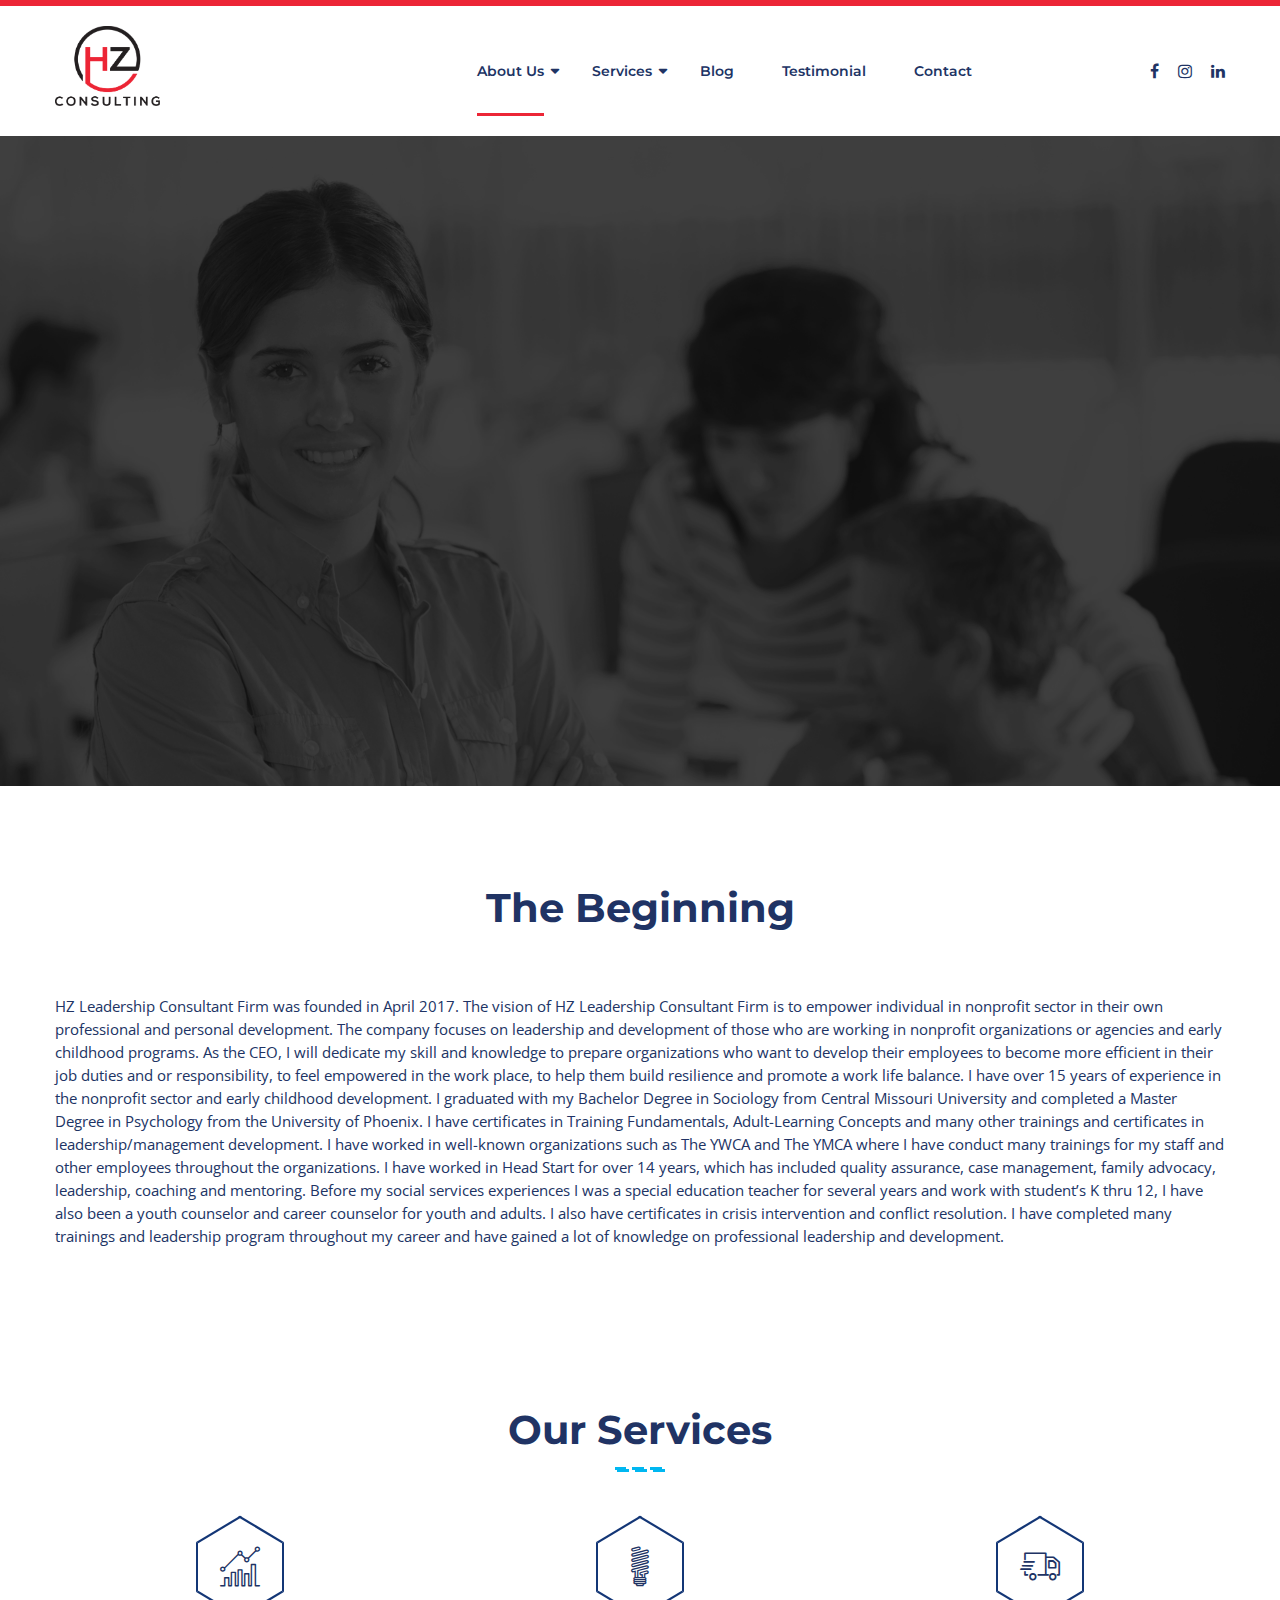
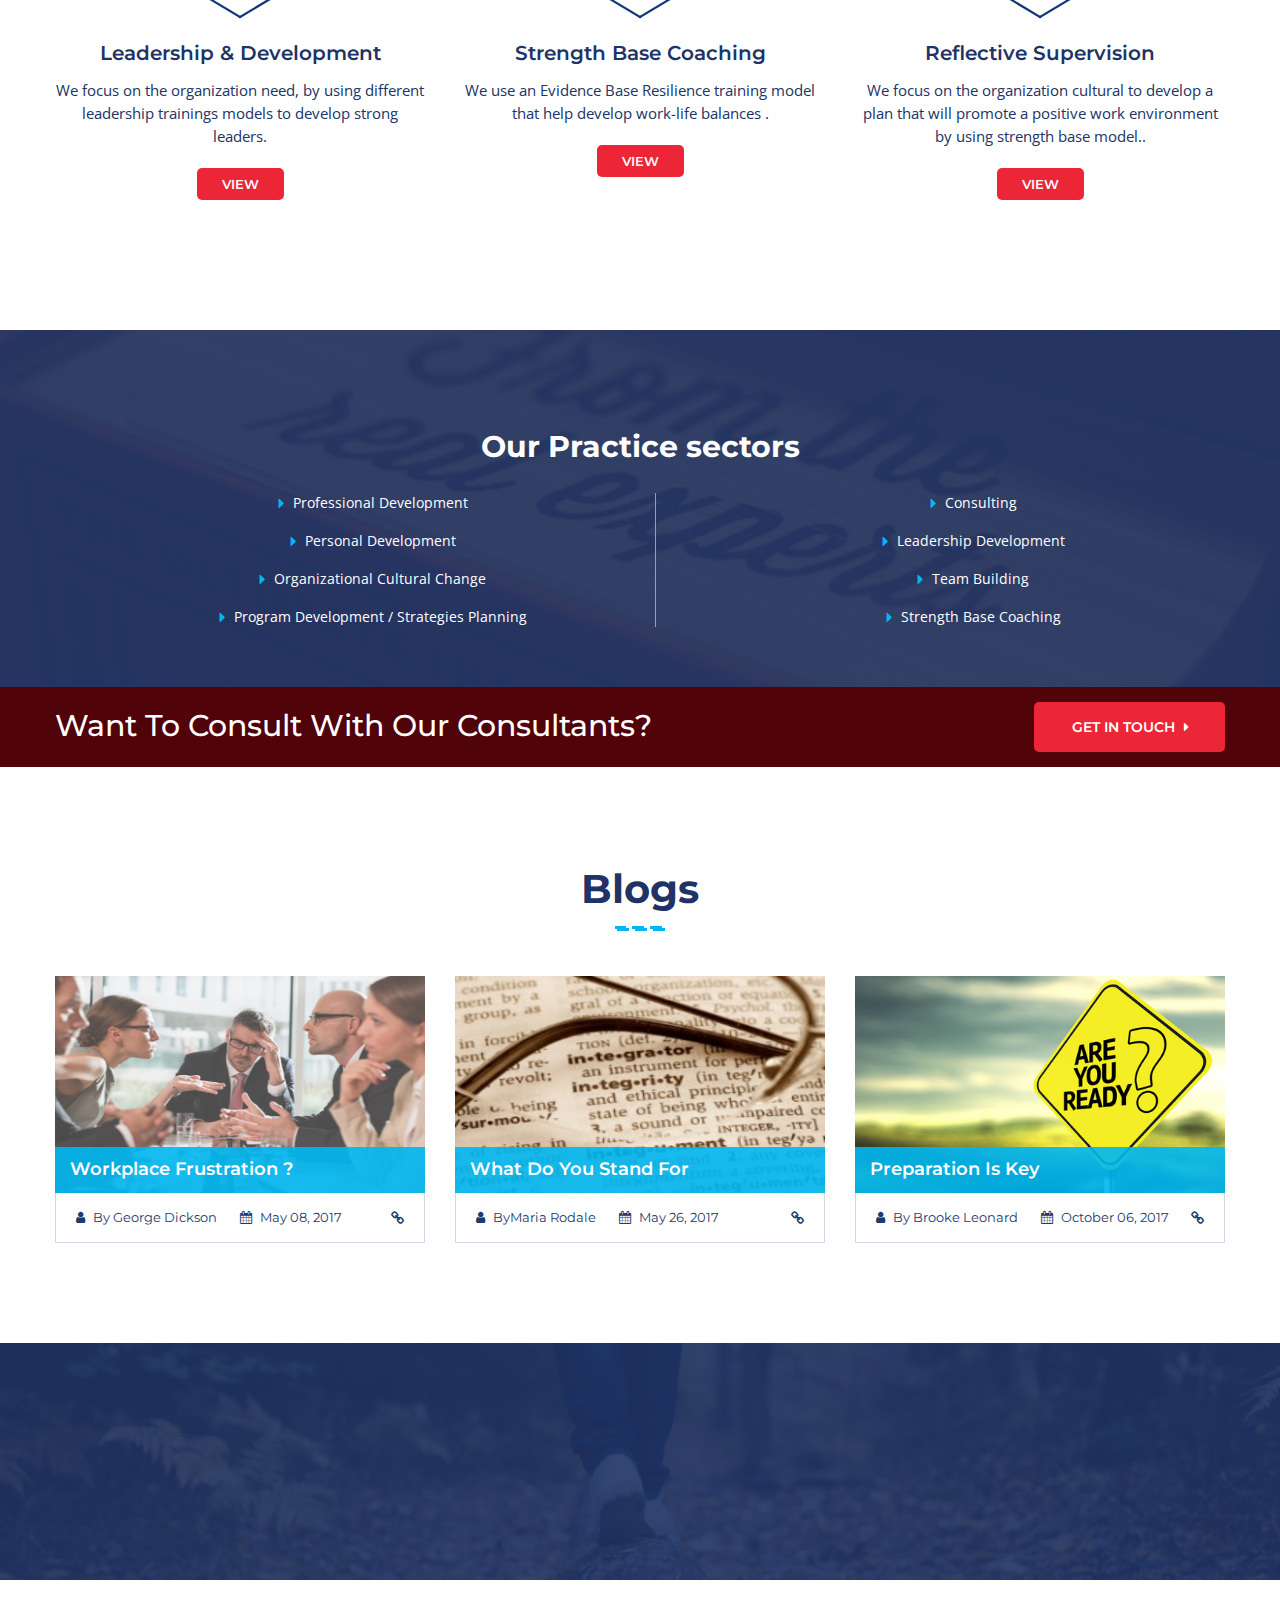
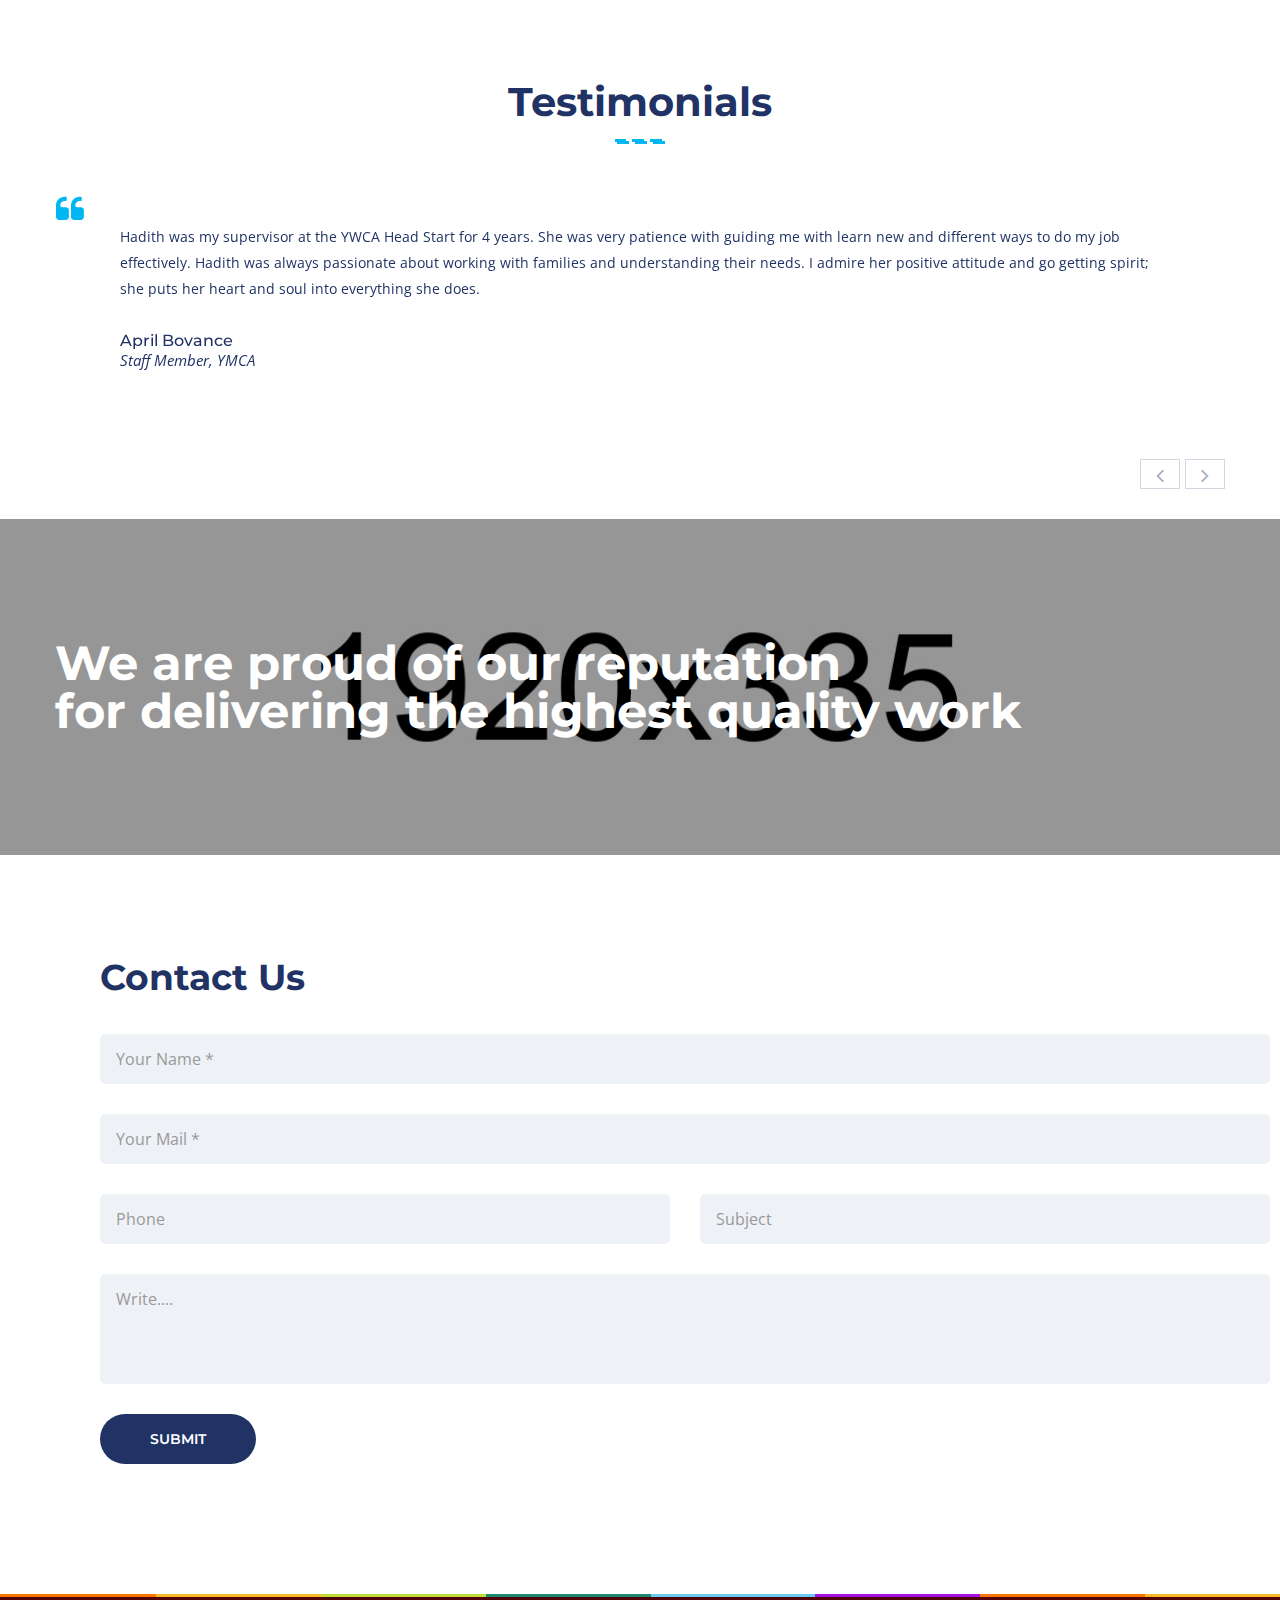
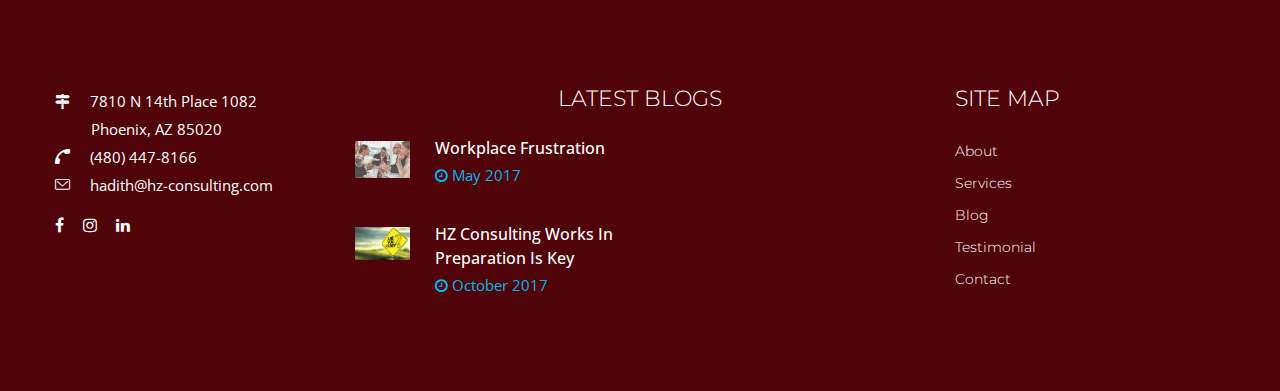
<file: index.html>
﻿<!DOCTYPE html>
<html lang="en">
    <head>
        <meta charset="UTF-8">
        <title>HZ Consulting</title>

        <!-- mobile responsive meta -->
        <meta name="viewport" content="width=device-width, initial-scale=1">
        <meta name="viewport" content="width=device-width, initial-scale=1, maximum-scale=1">


        <link rel="stylesheet" href="css/style.css">
        <link rel="stylesheet" href="css/responsive.css">
    <!--
        <link rel="icon" type="image/png" href="images/fav-icon/favicon.png" sizes="32x32">                
        <link rel="apple-touch-icon" sizes="180x180" href="images/fav-icon/apple-touch-icon.png">
        <link rel="icon" type="image/png" href="images/fav-icon/favicon-32x32.png" sizes="32x32">
        <link rel="icon" type="image/png" href="images/fav-icon/favicon-16x16.png" sizes="16x16">
    -->
    
   
    </head>
<body>

<div class="boxed_wrapper">

<div id="TopBarContainer" class="top-bar">
    <div class="container">
        <div class="nav_side_content">          
       </div>
        
    </div>
</div>

<section id="Navigation" class="mainmenu-area stricky">
    <div class="container">
        <div class="row">
            <div class="col-md-4">
                <div class="main-logo">
                    <a href="index.html"><img src="images/logo/hzlogo.png" alt="" height="90"></a>
                </div>
            </div>
            <div class="col-md-8 menu-column">
                <nav class="main-menu">
                    <div class="navbar-header">     
                        <button type="button" class="navbar-toggle" data-toggle="collapse" data-target=".navbar-collapse">
                            <span class="icon-bar"></span>
                              <span class="icon-bar"></span>
                            <span class="icon-bar"></span>
                            <span class="icon-bar"></span>
                        </button>
                    </div>
                    <div class="navbar-collapse collapse clearfix">
                        <ul class="navigation clearfix">                           
                            <!--<li><a href="#AboutUs">about us</a></li>-->                            
                            <li class="dropdown active">
                                <a href="#">about us</a>
                                <ul>                                    
                                    <li><a href="about.html?MyStory">My Story</a></li>
                                    <li><a href="about.html?Mission">Mission & Vision</a></li>
                                    <li><a href="about.html?Company">Company Info</a></li>
                                </ul>
                            </li>
                            <li class="dropdown">
                                <a href="#">services</a>
                                <ul>
                                    <li><a href="services.html">Professional & Personal Development</a></li>
                                    <li><a href="services.html">Project Management</a></li>
                                    <li><a href="services.html">Consulting</a></li>
                                    <li><a href="services.html">Training & Workshops</a></li>
                                </ul>
                            </li>                            
                            <li><a href="#Blogs">blog</a></li>                           
                            <li><a href="#Testimonials">Testimonial</a></li>
                            <li><a href="#ContactUs">Contact</a></li>
                         
                        </ul>
                        <ul class="mobile-menu clearfix">
                            <li class="dropdown active">
                                <a href="#">about us</a>
                                <ul>                                    
                                    <li><a href="about.html">My Story</a></li>
                                    <li><a href="about.html">Mission & Vision</a></li>
                                    <li><a href="about.html">Company Info</a></li>
                                </ul>
                            </li>
                            <li class="dropdown">
                                <a href="#">services</a>
                                <ul>
                                    <li><a href="services.html">Professional & Personal Development</a></li>
                                    <li><a href="services.html">Project Management</a></li>
                                    <li><a href="services.html">Consulting</a></li>
                                    <li><a href="services.html">Training & Workshops</a></li>
                                </ul>
                            </li>
                            <li><a href="#Blogs">blog</a></li>                           
                            <li><a href="#Testimonials">Testimonial</a></li>
                            <li><a href="#ContactUs">Contact</a></li>                           
                        </ul>
                    </div>
                </nav>
                <ul class="social-icon">
                    <li><a href="https://www.facebook.com/HZLeadershipConsulting/" target="_blank"><i class="fa fa-facebook"></i></a></li>                 
                    <li><a href="http://www.instagram.com/hz_consulting/" target="_blank"><i class="fa fa-instagram"></i></a></li>
                    <li><a href="https://www.linkedin.com/in/hadith-zalzala-2222106/" target="_blank"><i class="fa fa-linkedin"></i></a></li>
                </ul>
            </div>
        </div>
                
    </div>
</section>
 
<!--Start rev slider wrapper-->     
<section id="Slider" class="rev_slider_wrapper">
    <div id="slider1" class="rev_slider"  data-version="5.0">
        <ul>     
            <li id="slide1" data-transition="fade">
                <img src="images/slider/girlfacing1.jpg" alt="" width="1920" height="650" data-bgposition="top center" data-bgfit="cover" data-bgrepeat="no-repeat" data-bgparallax="1">

                <div class="tp-caption  tp-resizeme"
                     data-x="left" data-hoffset="15"
                     data-y="top" data-voffset="160"
                     data-transform_idle="o:1;"
                     data-transform_in="x:[-175%];y:0px;z:0;rX:0;rY:0;rZ:0;sX:1;sY:1;skX:0;skY:0;opacity:0.01;s:3000;e:Power3.easeOut;"
                     data-transform_out="s:1000;e:Power3.easeInOut;s:1000;e:Power3.easeInOut;"
                     data-mask_in="x:[100%];y:0;s:inherit;e:inherit;"
                     data-splitin="none"
                     data-splitout="none"
                     data-responsive_offset="on"
                     data-start="700">
                    <div class="slide-content-box">
                        <h1> Developing Well - Balanced Leadrs</h1>
                        <!--<p>Our Activate suite of business apps gives your people the tools they <br>need to make your strategy happen. </p>-->
                    </div>
                </div>
                <div class="tp-caption tp-resizeme"
                     data-x="left" data-hoffset="15"
                     data-y="top" data-voffset="390"
                     data-transform_idle="o:1;"
                     data-transform_in="x:[-100%];z:0;rX:0deg;rY:0;rZ:0;sX:1;sY:1;skX:0;skY:0;s:1500;e:Power3.easeInOut;"
                     data-transform_out="x:[100%];z:0;rX:0deg;rY:0;rZ:0;sX:1;sY:1;skX:0;skY:0;s:1500;e:Power3.easeInOut;"
                     data-mask_in="x:0px;y:0px;s:inherit;e:inherit;"
                     data-splitin="none"
                     data-splitout="none"
                     data-responsive_offset="on"
                     data-start="2300">
                    <div class="slide-content-box">
                        <!--<a class="thm-btn" href="">contact us <i class="fa fa-sort-desc"></i></a> -->
                    </div>
                </div>
            </li>       
            <li id="slide2" data-transition="fade">
                <img src="images/slider/slider1.jpg"  alt="" width="1920" height="650" data-bgposition="top center" data-bgfit="cover" data-bgrepeat="no-repeat" data-bgparallax="1" >
                
                <div class="tp-caption  tp-resizeme" 
                    data-x="left" data-hoffset="15" 
                    data-y="top" data-voffset="160" 
                    data-transform_idle="o:1;"         
                    data-transform_in="x:[-175%];y:0px;z:0;rX:0;rY:0;rZ:0;sX:1;sY:1;skX:0;skY:0;opacity:0.01;s:3000;e:Power3.easeOut;" 
                    data-transform_out="s:1000;e:Power3.easeInOut;s:1000;e:Power3.easeInOut;" 
                    data-mask_in="x:[100%];y:0;s:inherit;e:inherit;" 
                    data-splitin="none" 
                    data-splitout="none"
                    data-responsive_offset="on"
                    data-start="700">
                    <div class="slide-content-box">
                        <h1>Leadership Is Action, Not a Position  </h1>
                        <!--<p>Our Activate suite gives your people the tools they <br>need to make your  happen. </p>-->
                    </div>
                </div>
                <div class="tp-caption tp-resizeme" 
                    data-x="left" data-hoffset="15" 
                    data-y="top" data-voffset="390" 
                    data-transform_idle="o:1;"                         
                    data-transform_in="x:[-100%];z:0;rX:0deg;rY:0;rZ:0;sX:1;sY:1;skX:0;skY:0;s:1500;e:Power3.easeInOut;" 
                    data-transform_out="x:[100%];z:0;rX:0deg;rY:0;rZ:0;sX:1;sY:1;skX:0;skY:0;s:1500;e:Power3.easeInOut;" 
                    data-mask_in="x:0px;y:0px;s:inherit;e:inherit;"                     
                    data-splitin="none" 
                    data-splitout="none" 
                    data-responsive_offset="on"
                    data-start="2300">
                    <div class="slide-content-box">
                        <!--<a class="thm-btn" href="">contact us <i class="fa fa-sort-desc"></i></a>     -->
                    </div>
                </div>
            </li>           
            <li id="slide3" data-transition="fade">
                <img src="images/slider/backgroundimg.jpg"  alt="" width="1920" height="650" data-bgposition="top center" data-bgfit="cover" data-bgrepeat="no-repeat" data-bgparallax="1" >
                
                <div class="tp-caption  tp-resizeme" 
                    data-x="left" data-hoffset="15" 
                    data-y="top" data-voffset="160" 
                    data-transform_idle="o:1;"         
                    data-transform_in="x:[-175%];y:0px;z:0;rX:0;rY:0;rZ:0;sX:1;sY:1;skX:0;skY:0;opacity:0.01;s:3000;e:Power3.easeOut;" 
                    data-transform_out="s:1000;e:Power3.easeInOut;s:1000;e:Power3.easeInOut;" 
                    data-mask_in="x:[100%];y:0;s:inherit;e:inherit;" 
                    data-splitin="none" 
                    data-splitout="none"
                    data-responsive_offset="on"
                    data-start="700">
                    <div class="slide-content-box">
                        <h1>You Are The Creator Of Your Own Destiny </h1>
                        <!--<p>Our Activate suite of business apps gives your people the tools they <br>need to make your strategy happen. </p>-->
                    </div>
                </div>
                <div class="tp-caption tp-resizeme" 
                    data-x="left" data-hoffset="15" 
                    data-y="top" data-voffset="390" 
                    data-transform_idle="o:1;"                         
                    data-transform_in="x:[-100%];z:0;rX:0deg;rY:0;rZ:0;sX:1;sY:1;skX:0;skY:0;s:1500;e:Power3.easeInOut;" 
                    data-transform_out="x:[100%];z:0;rX:0deg;rY:0;rZ:0;sX:1;sY:1;skX:0;skY:0;s:1500;e:Power3.easeInOut;" 
                    data-mask_in="x:0px;y:0px;s:inherit;e:inherit;"                     
                    data-splitin="none" 
                    data-splitout="none" 
                    data-responsive_offset="on"
                    data-start="2300">
                    <div class="slide-content-box">
                        <!--<a class="thm-btn" href="">contact us <i class="fa fa-sort-desc"></i></a>     -->
                    </div>
                </div>
            </li>
        </ul>
    </div>
</section>

<section id="AboutUs" class="service sec-padd2">
    <div class="container">
        <div class="row">
            <div class="col-md-12 col-sm-12">
                <div class="section-title center">
                    <h1>The Beginning</h1>
                   
                </div>
                <div class="text">
                    <p>
                        HZ Leadership Consultant Firm was founded in April 2017. The vision of HZ Leadership Consultant Firm is to empower individual in nonprofit sector in their own professional and personal development. The company focuses on leadership and development of those who are working in nonprofit organizations or agencies and early childhood programs. As the CEO, I will dedicate my skill and knowledge to prepare organizations who want to develop their employees to become more efficient in their job duties and or responsibility, to feel empowered in the work place, to help them build resilience and promote a work life balance. I have over 15 years of experience in the nonprofit sector and early childhood development. I graduated with my Bachelor Degree in Sociology from Central Missouri University and completed a Master Degree in Psychology from the University of Phoenix. I have certificates in Training Fundamentals, Adult-Learning Concepts and many other trainings and certificates in leadership/management development. I have worked in well-known organizations such as The YWCA and The YMCA where I have conduct many trainings for my staff and other employees throughout the organizations. I have worked in Head Start for over 14 years, which has included quality assurance, case management, family advocacy, leadership, coaching and mentoring. Before my social services experiences I was a special education teacher for several years and work with student’s K thru 12, I have also been a youth counselor and career counselor for youth and adults. I also have certificates in crisis intervention and conflict resolution. I have completed many trainings and leadership program throughout my career and have gained a lot of knowledge on professional leadership and development.
                    </p>
                </div>               
            </div>            
        </div>
    </div>
</section>

<section id="OurServices" class="service sec-padd2">
    <div class="container">
        <div class="section-title center">            
            <h1>Our Services</h1>
            <span class="decor"></span>            
        </div>
        <div class="row">
            <article class="col-md-4 col-sm-3 col-xs-12">
                <div class="item center">
                    <div class="icon-holder hexagon">
                        <i class="icon-chart"></i>
                    </div>
                    <a href="#"><h4>Leadership & Development</h4></a>
                    <p>We focus on the organization need, by using different leadership trainings models to develop strong leaders.</p>
                    <a href="#" class="thm-btn">VIEW</a>
                </div>
            </article>
            <article class="col-md-4 col-sm-3 col-xs-12">
                <div class="item center">
                    <div class="icon-holder hexagon">
                        <i class="icon-energy-light"></i>
                    </div>
                    <a href="#"><h4>Strength Base Coaching</h4></a>
                    <p>We use an Evidence Base Resilience training model that help develop work-life balances .</p>
                    <a href="#" class="thm-btn">VIEW</a>
                </div>
            </article>
            <article class="col-md-4 col-sm-3 col-xs-12">
                <div class="item center">
                    <div class="icon-holder hexagon">
                        <i class="icon-travel"></i>
                    </div>
                    <a href="#"><h4>Reflective Supervision</h4></a>
                    <p>We focus on the organization cultural to develop a plan that will promote a positive work environment by using strength base model..</p>
                    <a href="#" class="thm-btn">VIEW</a>
                </div>
            </article>            
        </div>
     

    </div>
</section>

<section id="PracticeSectors" class="our-address bg-style1 sec-padd2" style="background-image: url(images/background/expertsbackground.jpg); ">
    <div class="container">
        
        <div class="row">
            <div class="col-sm-12 col-md-12 col-lg-12" style="text-align: center;">
                <h2>Our Practice sectors </h2>
            </div>
            <div class="col-md-6 col-sm-12">
                <div class="practice-list" style="text-align: center; border-left: solid 0px;">
                    <ul>
                        <li><a href="#">Professional Development </a></li>
                        <li><a href="#">Personal Development </a></li>
                        <li><a href="#">Organizational Cultural Change</a></li>
                        <li><a href="#">Program Development / Strategies Planning</a></li>
                    </ul>
                </div>
            </div>
            <div class="col-md-6 col-sm-12">
                <div class="practice-list" style="text-align: center;">
                    <ul>
                        <li><a href="#">Consulting </a></li>
                        <li><a href="#">Leadership Development </a></li>
                        <li><a href="#">Team Building</a></li>
                        <li><a href="#">Strength Base Coaching</a></li>
                    </ul>
                </div>
            </div>
        </div>
    </div>
    </section>

<section class="call-out">
    <div class="container">
        <div class="content clearfix">
            <div class="float_left">
                <h2>Want To Consult With Our Consultants?</h2>
            </div>
            <div class="float_right"><a href="#ContactUs" class="thm-btn" >Get In Touch <i class="fa fa-sort-desc"></i></a></div>            
        </div>
    </div>
</section>
    
<section id="Blogs" class="blog sec-padd2">
    <div class="container">
        <div class="section-title center">
            <h1>Blogs</h1>
            <span class="decor"></span>
            </div>
        <div class="row">
            <article class="col-md-4 col-sm-6 col-xs-12">
                <div class="default-blog">
                    <div class="img-box">
                        <a href="#"><img src="images/frustrated-employees-760x507.jpeg" width="370" height="217" alt=""></a>
                        <div class="caption"><a href="https://www.headspace.com/blog/2017/05/08/less-frustrated-at-work/" target="_blank">Workplace Frustration ?</a></div>
                    </div>
                    <div class="post-meta"><span><i class="fa fa-user"></i>  By George Dickson </span>  <span> <i class="fa fa-calendar"></i>  May 08, 2017</span> <a href="#" class="link"><i class="fa fa-link"></i></a></div>
                </div>
            </article>
            <article class="col-md-4 col-sm-6 col-xs-12">
                <div class="default-blog">
                    <div class="img-box">
                        <a href="#"><img src="images/integrity.jpg"  width="370" height="217" alt=""></a>
                        <div class="caption"><a href="https://www.huffingtonpost.com/maria-rodale/what-do-you-stand-for_1_b_5036737.html" target="_blank">What Do You Stand For</a></div>
                    </div>
                    <div class="post-meta"><span><i class="fa fa-user"></i>  ByMaria Rodale </span>  <span> <i class="fa fa-calendar"></i>  May 26, 2017</span> <a href="#" class="link"><i class="fa fa-link"></i></a></div>
                </div>
            </article>
            <article class="col-md-4 col-sm-6 col-xs-12">
                <div class="default-blog">
                    <div class="img-box">
                        <a href="#"><img src="images/Preparation.jpg"  width="370" height="217"  alt=""></a>
                        <div class="caption"><a href="http://www.collegiatetimes.com/opinion/column-preparation-is-the-key-to-success-and-fulfillment-of/article_bc749e88-8d0e-544f-9fb8-e9a901570c4f.html" target="_blank">Preparation Is Key</a></div>
                    </div>
                    <div class="post-meta"><span><i class="fa fa-user"></i>  By Brooke Leonard </span>  <span> <i class="fa fa-calendar"></i>  October 06, 2017</span> <a href="#" class="link"><i class="fa fa-link"></i></a></div>
                </div>
            </article>
        </div>
    </div>
</section>

<section id="SiteFactCounters" class="fact-counter bg-style1" style="background-image: url(images/background/backgroundslider.jpg);">
    <div class="container">
        <div class="row clearfix">
            <div class="counter-outer clearfix">
                <!--Column-->
                <article class="column counter-column col-md-3 col-sm-6 col-xs-12 wow fadeIn" data-wow-duration="0ms">
                    <div class="item">
                        <div class="count-outer hexagon"><i class="fa fa-tasks"></i><br><span class="count-text" data-speed="3000" data-stop="150">0</span></div>
                        <h4 class="counter-title">Hours Of Training</h4>
                    </div>
                        
                </article>
                
                <!--Column-->
                <article class="column counter-column col-md-3 col-sm-6 col-xs-12 wow fadeIn" data-wow-duration="0ms">
                    <div class="item">
                        <div class="count-outer hexagon"><i class="fa fa-users"></i><br><span class="count-text" data-speed="3000" data-stop="28">0</span></div>
                        <h4 class="counter-title">Consultant Relationships</h4>
                    </div>
                </article>

                <!--Column-->
                <article class="column counter-column col-md-3 col-sm-6 col-xs-12 wow fadeIn" data-wow-duration="0ms">
                    <div class="item">
                        <div class="count-outer hexagon"><i class="fa fa-graduation-cap"></i><br><span class="count-text" data-speed="3000" data-stop="15">0</span></div>
                        <h4 class="counter-title">Year Experience</h4>
                    </div>
                </article>

                <!--Column-->
                <article class="column counter-column col-md-3 col-sm-6 col-xs-12 wow fadeIn" data-wow-duration="0ms">
                    <div class="item">
                        <div class="count-outer hexagon"><i class="fa fa-trophy"></i><br><span class="count-text" data-speed="3000" data-stop="8">0</span></div>
                        <h4 class="counter-title">Professional Networks</h4>
                    </div>
                </article>
                

            </div>
        </div>
    </div>
</section>
      
<section id="Testimonials" class="testimonial sec-padd2">
    <div class="container">
        <div class="section-title center">

            <h1>Testimonials</h1>
            <span class="decor"></span>
        </div>
        <div class="row">
            <div class="col-md-12 col-sm-12">
                <div class="testimonial-carousel">
                    <article class="testimonial-item">
                        <div class="qoute"><i class="fa fa-quote-left"></i></div>
                        <div class="content">
                            <p>Hadith was my supervisor at the YWCA Head Start for 4 years. She was very patience with guiding me with learn new and different ways to do my job effectively. Hadith was always passionate about working with families and understanding their needs. I admire her positive attitude and go getting spirit; she puts her heart and soul into everything she does.</p>
                        </div>
                        <div class="author">
                            <!--<div class="img-box">-->
                                <!--<img src="images/resource/thumb3.jpg" alt="">-->
                            <!--</div>-->
                            <div class="title">
                                <h5>April Bovance</h5>
                                <p>Staff Member, YMCA</p>
                            </div>
                        </div>
                    </article>
                    <article class="testimonial-item">
                        <div class="qoute"><i class="fa fa-quote-left"></i></div>
                        <div class="content">
                            <p>
                                Hadith is one of the most honest and straightforward people I know.  I can always count on her to give me good advice and direction.  She is very knowledgeable in her job.  This is another reason why she is such a strong leader.  Hadith has such a positive attitude that it is contagious!  She made me want to excel at my job.  She has truly been a mentor and a role model for me in my professional life.  I feel Hadith is very mindful in her work.  She listens and communicates in a way that allows her to customize her approach depending on the situation at hand.  Her commitment and dedication to her work and staff is top notch.  It has truly been my pleasure working with Hadith.  I would highly recommend her leadership services to you!
                            </p>
                        </div>
                        <div class="author">
                            <!--<div class="img-box">-->
                                <!--<img src="images/resource/thumb3.jpg" alt="">-->
                            <!--</div>-->
                            <div class="title">
                                <h5>Noha Shalabi</h5>
                                <p>Family Advocate, YMCA</p>
                            </div>
                        </div>
                    </article>
                </div>

            </div>


        </div>
    </div>
</section>

<section class="inner-banner bg-style1" style="background-image: url(images/background/3.jpg);">
    <div class="container">
        <h1>We are proud of our reputation <br>for delivering the highest quality work</h1>
    </div>
</section>

<section id="ContactUs" style="padding: 100px;">
    <div class="container">
        <div class="contact-bg">
            <h1 class="headding">Contact Us</h1>
            <div class="contact-form">
                <div class="row">                   
                    <div class="col-md-12 col-sm-12">
                        <div class="default-form-area">
                            <form id="contact-form" name="contact_form" class="default-form" action="sendmail.php" method="post">
                                <div class="row clearfix">
                                    <div class="col-md-12 col-sm-12 col-xs-12">

                                        <div class="form-group">
                                            <input type="text" name="form_name" class="form-control" value="" placeholder="Your Name *" required="">
                                        </div>
                                    </div>
                                    <div class="col-md-12 col-sm-12 col-xs-12">
                                        <div class="form-group">
                                            <input type="email" name="form_email" class="form-control required email" value="" placeholder="Your Mail *" required="">
                                        </div>
                                    </div>
                                    <div class="col-md-6 col-sm-6 col-xs-12">
                                        <div class="form-group">
                                            <input type="text" name="form_phone" class="form-control" value="" placeholder="Phone">
                                        </div>
                                    </div>
                                    <div class="col-md-6 col-sm-6 col-xs-12">
                                        <div class="form-group">
                                            <input type="text" name="form_subject" class="form-control" value="" placeholder="Subject">
                                        </div>
                                    </div>
                                    <div class="col-md-12 col-sm-12 col-xs-12">
                                        <div class="form-group">
                                            <textarea name="form_message" class="form-control textarea required" placeholder="Write...."></textarea>
                                        </div>
                                    </div>
                                    <div class="col-md-12 col-sm-12 col-xs-12">
                                        <div class="form-group">
                                            <input id="form_botcheck" name="form_botcheck" class="form-control" type="hidden" value="">
                                            <button class="thm-btn thm-color" type="submit" data-loading-text="Please wait...">Submit</button>
                                        </div>
                                    </div>

                                </div>
                            </form>
                        </div>

                    </div>
                </div>
            </div>
        </div>

    </div>
</section>

<div class="border"></div>

<footer class="main-footer">
    
    <div class="container">
        <div class="row">
            <!--Big Column-->
            <div class="big-column col-md-9 col-sm-12 col-xs-12">
                <div class="row clearfix">
                    
                    <!--Footer Column-->
                    <div class="col-md-4 col-sm-3 col-xs-12">

                        <div class="footer-widget about-column">                                                                                                      
                            <div class="text">
                                <p>
                                    <i class="fa fa-map-signs"></i>                                     
                                    &nbsp;&nbsp;&nbsp; 7810 N 14th Place 1082 <br>       
                                    &nbsp;&nbsp;&nbsp;&nbsp;&nbsp;&nbsp;&nbsp;&nbsp; Phoenix, AZ 85020                              
                                </p>
                                <p>
                                    <i class="icon-telephone"></i> &nbsp;&nbsp;&nbsp; (480) 447-8166
                                </p>
                                <p>
                                    <i class="icon-note"></i> &nbsp;&nbsp;&nbsp; hadith@hz-consulting.com
                                </p>
                            </div>                            
                            <ul class="social-icon">
                                <li><a href="https://www.facebook.com/HZLeadershipConsulting/" target="_blank"><i class="fa fa-facebook"></i></a></li>                           
                                <li><a href="http://www.instagram.com/hz_consulting/" target="_blank"><i class="fa fa-instagram"></i></a></li>
                                <li><a href="https://www.linkedin.com/in/hadith-zalzala-2222106/" target="_blank"><i class="fa fa-linkedin"></i></a></li>
                            </ul>
                        </div>
                    </div>
          
                    <!--Footer Column-->
                    <div class="col-md-8 col-sm-12 col-xs-12">
                        <div class="footer-widget post-column">
                            <div class="footer-title" style="text-align: center;">
                                <h4>Latest Blogs</h4>
                            </div>
                            <div class="post-list">
                                <div class="post">
                                    <div class="post-thumb"><a href="https://www.headspace.com/blog/2017/05/08/less-frustrated-at-work/" target="_blank"><img src="images/frustrated-employees-760x507.jpeg" alt=""></a></div>
                                    <a href="#"><h5>Workplace Frustration</h5></a>
                                    <div class="post-info"><i class="fa fa-clock-o"></i>  May 2017 </div>
                                </div>
                                <div class="post">
                                    <div class="post-thumb"><a href="http://www.collegiatetimes.com/opinion/column-preparation-is-the-key-to-success-and-fulfillment-of/article_bc749e88-8d0e-544f-9fb8-e9a901570c4f.html" target="_blank"><img src="images/Preparation.jpg" alt=""></a></div>
                                    <a href="#"><h5>HZ Consulting Works In <br>Preparation Is Key</h5></a>
                                    <div class="post-info"><i class="fa fa-clock-o"></i>  October 2017 </div>
                                </div>

                            </div>

                            
                        </div>
                    </div>
                    
                </div>
            </div>
            
            <!--Big Column--> 
            <div class="big-column col-md-3 col-sm-6 col-xs-12">
                <div class="row clearfix">
                    <!--Footer Column-->
                    <div class="col-md-6 col-sm-6 col-xs-12">
                        <div class="footer-widget link-column">
                            <div class="footer-title">
                                <h4>Site Map</h4>
                            </div>
                            <div class="widget-content">
                                <ul class="list">
                                    <li><a href="#AboutUs">About</a></li>                                    
                                    <li><a href="#OurServices">Services</a></li>
                                    <li><a href="#Blogs">Blog</a></li>
                                    <li><a href="#Testimonials">Testimonial</a></li>
                                    <li><a href="#ContactUs">Contact</a></li>
                                </ul>
                            </div>
                        </div>
                    </div>                                       
                
                </div>
            </div>
            

        </div>
    </div>

</footer>

    <!-- Scroll Top  -->
	<button class="scroll-top tran3s color2_bg"><span class="fa fa-angle-up"></span></button>
	<!-- preloader  -->
	<div class="preloader"></div>


	<!-- jQuery -->
	<script src="js/jquery.js"></script>
	<script src="js/bootstrap.min.js"></script>
	<script src="js/menu.js"></script>
    <script src="js/owl.carousel.min.js"></script>
    <script src="js/jquery.mixitup.min.js"></script>
    <script src="js/jquery.fancybox.pack.js"></script>
    <script src="js/imagezoom.js"></script> 
    <script src="js/jquery.polyglot.language.switcher.js"></script>
    <script src="js/SmoothScroll.js"></script>
    <script src="js/jquery.appear.js"></script>
    <script src="js/jquery.countTo.js"></script>
    <script src="js/validation.js"></script> 
    <script src="js/wow.js"></script> 
    <script src="js/jquery.fitvids.js"></script> 
    <script src="js/nouislider.js"></script> 


	<!-- revolution slider js -->
    <script src="js/rev-slider/jquery.themepunch.tools.min.js"></script>
    <script src="js/rev-slider/jquery.themepunch.revolution.min.js"></script>
    <script src="js/rev-slider/revolution.extension.actions.min.js"></script>
    <script src="js/rev-slider/revolution.extension.carousel.min.js"></script>
    <script src="js/rev-slider/revolution.extension.kenburn.min.js"></script>
    <script src="js/rev-slider/revolution.extension.layeranimation.min.js"></script>
    <script src="js/rev-slider/revolution.extension.migration.min.js"></script>
    <script src="js/rev-slider/revolution.extension.navigation.min.js"></script>
    <script src="js/rev-slider/revolution.extension.parallax.min.js"></script>
    <script src="js/rev-slider/revolution.extension.slideanims.min.js"></script>
    <script src="js/rev-slider/revolution.extension.video.min.js"></script>


	<script src="js/custom.js"></script>
    
    <script>
        $(document)
            .ready(function() {
                // Add smooth scrolling to all links
                $("a")
                    .on('click',
                        function(event) {

                            // Make sure this.hash has a value before overriding default behavior
                            if (this.hash !== "") {
                                // Prevent default anchor click behavior
                                event.preventDefault();

                                // Store hash
                                var hash = this.hash;

                                // Using jQuery's animate() method to add smooth page scroll
                                // The optional number (800) specifies the number of milliseconds it takes to scroll to the specified area
                                $('html, body')
                                    .animate({
                                            scrollTop: $(hash).offset().top
                                        },
                                        800,
                                        function() {

                                            // Add hash (#) to URL when done scrolling (default click behavior)
                                            window.location.hash = hash;
                                        });
                            } // End if
                        });
            });
    </script>

</div>
	
</body>
</html>
</file>
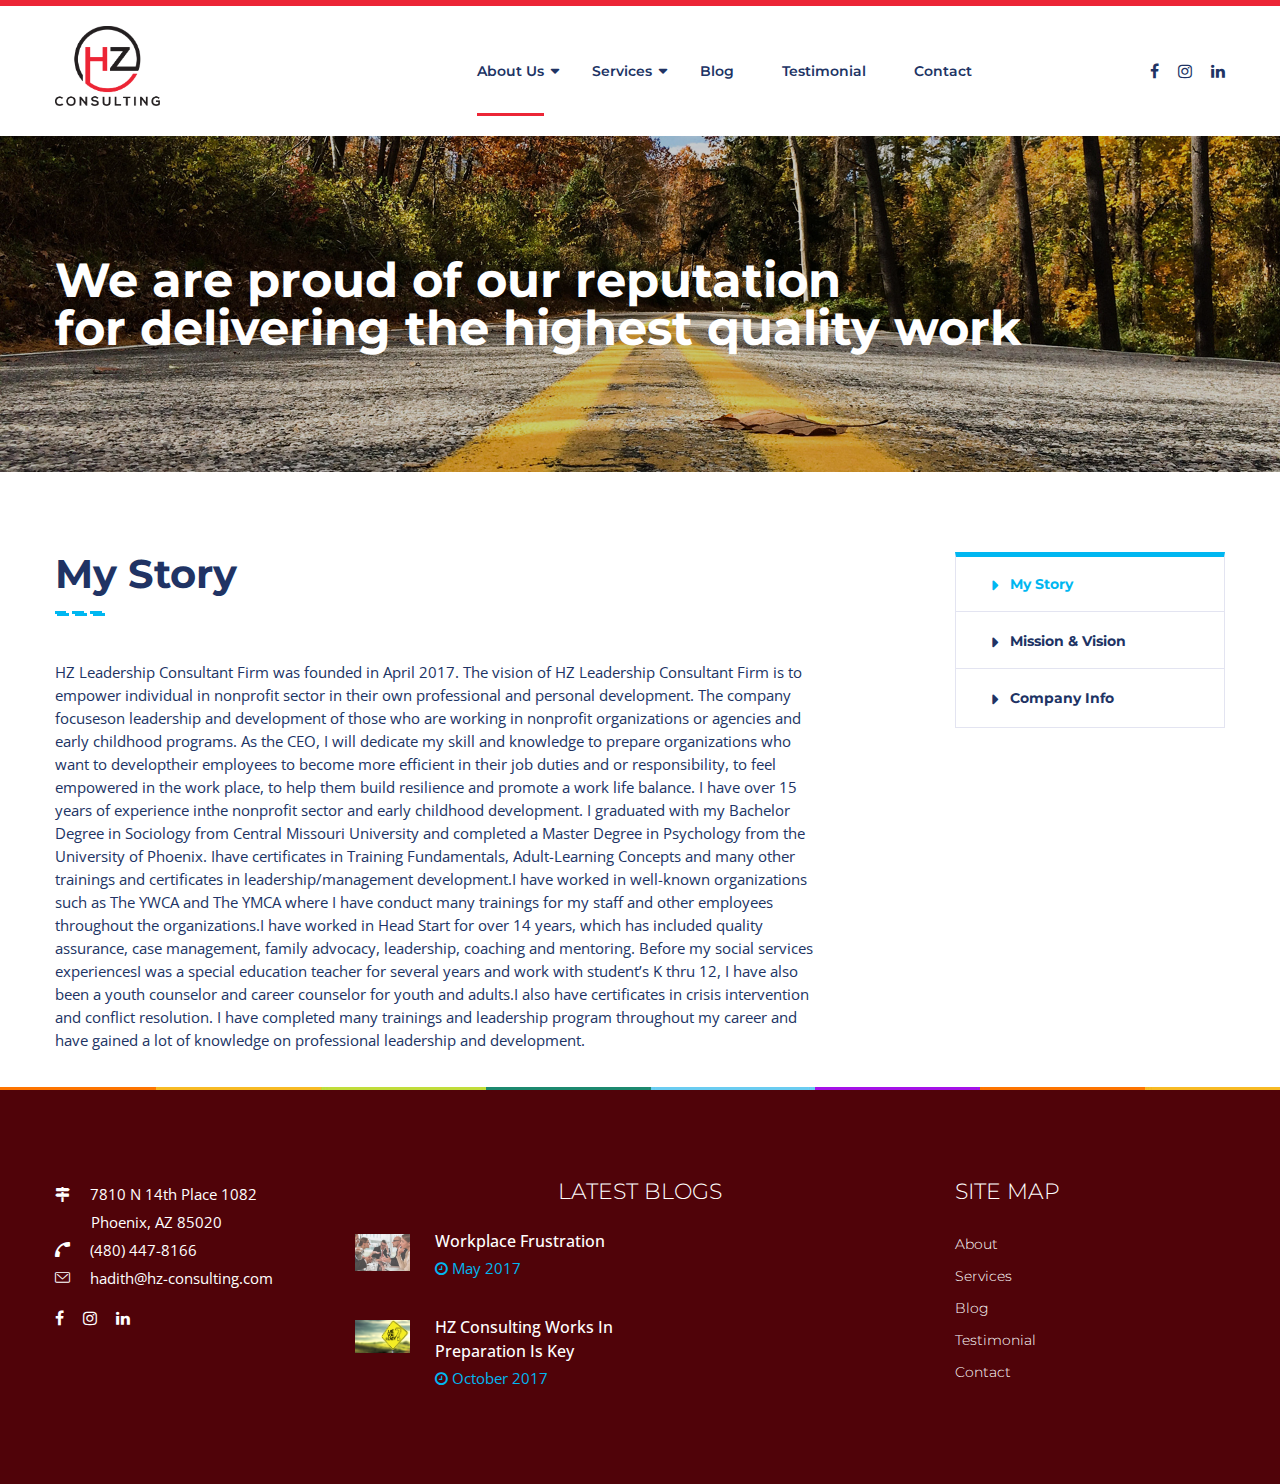
<file: about.html>
﻿<!DOCTYPE html>
<html lang="en">
    <head>
        <meta charset="UTF-8">
        <title>HZ Consulting</title>

        <!-- mobile responsive meta -->
        <meta name="viewport" content="width=device-width, initial-scale=1">
        <meta name="viewport" content="width=device-width, initial-scale=1, maximum-scale=1">


        <link rel="stylesheet" href="css/style.css">
        <link rel="stylesheet" href="css/responsive.css">
        <!--
            <link rel="icon" type="image/png" href="images/fav-icon/favicon.png" sizes="32x32">
            <link rel="apple-touch-icon" sizes="180x180" href="images/fav-icon/apple-touch-icon.png">
            <link rel="icon" type="image/png" href="images/fav-icon/favicon-32x32.png" sizes="32x32">
            <link rel="icon" type="image/png" href="images/fav-icon/favicon-16x16.png" sizes="16x16">
        -->
    </head>
<body>

<div class="boxed_wrapper">

<div class="top-bar">
    <div class="container">
        <div class="nav_side_content">          
       </div>
        
    </div>
</div>

<section id="PhoneNavigation" class="mainmenu-area stricky">
        <div class="container">
            <div class="row">
                <div class="col-md-4">
                    <div class="main-logo">
                        <a href="index.html"><img src="images/logo/hzlogo.png" alt="" height="90"></a>
                    </div>
                </div>
                <div class="col-md-8 menu-column">
                    <nav class="main-menu">
                        <div class="navbar-header">
                            <button type="button" class="navbar-toggle" data-toggle="collapse" data-target=".navbar-collapse">
                                <span class="icon-bar"></span>
                                <span class="icon-bar"></span>
                                <span class="icon-bar"></span>
                                <span class="icon-bar"></span>
                            </button>
                        </div>
                        <div class="navbar-collapse collapse clearfix">
                            <ul class="navigation clearfix">
                                <!--<li><a href="#AboutUs">about us</a></li>-->
                                <li class="dropdown active">
                                    <a href="#">about us</a>
                                    <ul>
                                        <li><a href="about.html">My Story</a></li>
                                        <li><a href="about.html">Mission & Vision</a></li>
                                        <li><a href="about.html">Company Info</a></li>
                                    </ul>
                                </li>
                                <li class="dropdown">
                                    <a href="#">services</a>
                                    <ul>
                                        <li><a href="services.html">Professional & Personal Development</a></li>
                                        <li><a href="services.html">Project Management</a></li>
                                        <li><a href="services.html">Consulting</a></li>
                                        <li><a href="services.html">Training & Workshops</a></li>
                                    </ul>
                                </li>                                
                                <li><a href="#Blogs">blog</a></li>
                                <li><a href="#Testimonials">Testimonial</a></li>
                                <li><a href="#ContactUs">Contact</a></li>

                            </ul>
                            <ul class="mobile-menu clearfix">
                                <li class="dropdown active">
                                    <a href="#">about us</a>
                                    <ul>
                                        <li><a href="about.html">My Story</a></li>
                                        <li><a href="about.html">Mission & Vision</a></li>
                                        <li><a href="about.html">Company Info</a></li>
                                    </ul>
                                </li>
                                <li class="dropdown">
                                    <a href="#">services</a>
                                    <ul>
                                        <li><a href="services.html">Professional & Personal Development</a></li>
                                        <li><a href="services.html">Project Management</a></li>
                                        <li><a href="services.html">Consulting</a></li>
                                        <li><a href="services.html">Training & Workshops</a></li>
                                    </ul>
                                </li>
                                <li><a href="#Blogs">blog</a></li>
                                <li><a href="#Testimonials">Testimonial</a></li>
                                <li><a href="#ContactUs">Contact</a></li>
                            </ul>
                        </div>
                    </nav>
                    <ul class="social-icon">
                        <li><a href="https://www.facebook.com/HZLeadershipConsulting/" target="_blank"><i class="fa fa-facebook"></i></a></li>
                        <li><a href="http://www.instagram.com/hz_consulting/" target="_blank"><i class="fa fa-instagram"></i></a></li>
                        <li><a href="https://www.linkedin.com/in/hadith-zalzala-2222106/" target="_blank"><i class="fa fa-linkedin"></i></a></li>
                    </ul>
                </div>
            </div>

        </div>
    </section>

<section class="inner-banner bg-style1" style="background-image: url(images/background/kerrie-defelice-43120.jpg); ">
    <div class="container">
        <h1>We are proud of our reputation <br>for delivering the highest quality work</h1>
    </div>
</section>

<section class="default-section sec-padd6">
    <div class="container">
        <div class="row">
            <div id="DynamicContentContainer" class="col-md-8 col-sm-12">
                <div class="section-title">
                    <h1 id="DynamicContentTitleHeader"> My Story</h1>
                    <span class="decor"></span>
                </div>
                <div class="text pb-35">
                    <p  id="DynamicContentBody">
                        
                    </p>
                </div>
                
            </div>

            <div class="col-md-3 col-md-offset-1 col-sm-12">
                <div class="default-sidebar">
                    <ul class="list">                        
                        <li class="active"><a onclick="ChangeView('MyStory');">My Story</a></li>
                        <li><a onclick="ChangeView('Mission');">Mission & Vision</a></li>
                        <li><a onclick="ChangeView('Company');">Company Info</a></li>
                        <!--<li><a onclick="ChangeView('Leadership');">Leadership</a></li>-->
                        <!--<li><a onclick="ChangeView('Timeline');">Timeline</a></li>-->
                    </ul>                   
                </div>
            </div>
        </div>
            
    </div>
</section> 

<div class="border"></div>

<footer class="main-footer">

    <div class="container">
        <div class="row">
            <!--Big Column-->
            <div class="big-column col-md-9 col-sm-12 col-xs-12">
                <div class="row clearfix">

                    <!--Footer Column-->
                    <div class="col-md-4 col-sm-3 col-xs-12">

                        <div class="footer-widget about-column">
                            <div class="text">
                                <p>
                                    <i class="fa fa-map-signs"></i>
                                    &nbsp;&nbsp;&nbsp; 7810 N 14th Place 1082 <br>
                                    &nbsp;&nbsp;&nbsp;&nbsp;&nbsp;&nbsp;&nbsp;&nbsp; Phoenix, AZ 85020
                                </p>
                                <p>
                                    <i class="icon-telephone"></i> &nbsp;&nbsp;&nbsp; (480) 447-8166
                                </p>
                                <p>
                                    <i class="icon-note"></i> &nbsp;&nbsp;&nbsp; hadith@hz-consulting.com
                                </p>
                            </div>
                            <ul class="social-icon">
                                <li><a href="https://www.facebook.com/HZLeadershipConsulting/" target="_blank"><i class="fa fa-facebook"></i></a></li>
                                <li><a href="http://www.instagram.com/hz_consulting/" target="_blank"><i class="fa fa-instagram"></i></a></li>
                                <li><a href="https://www.linkedin.com/in/hadith-zalzala-2222106/" target="_blank"><i class="fa fa-linkedin"></i></a></li>
                            </ul>
                        </div>
                    </div>

                    <!--Footer Column-->
                    <div class="col-md-8 col-sm-12 col-xs-12">
                        <div class="footer-widget post-column">
                            <div class="footer-title" style="text-align: center;">
                                <h4>Latest Blogs</h4>
                            </div>
                            <div class="post-list">
                                <div class="post">
                                    <div class="post-thumb"><a href="https://www.headspace.com/blog/2017/05/08/less-frustrated-at-work/" target="_blank"><img src="images/frustrated-employees-760x507.jpeg" alt=""></a></div>
                                    <a href="#"><h5>Workplace Frustration</h5></a>
                                    <div class="post-info"><i class="fa fa-clock-o"></i>  May 2017 </div>
                                </div>
                                <div class="post">
                                    <div class="post-thumb"><a href="http://www.collegiatetimes.com/opinion/column-preparation-is-the-key-to-success-and-fulfillment-of/article_bc749e88-8d0e-544f-9fb8-e9a901570c4f.html" target="_blank"><img src="images/Preparation.jpg" alt=""></a></div>
                                    <a href="#"><h5>HZ Consulting Works In <br>Preparation Is Key</h5></a>
                                    <div class="post-info"><i class="fa fa-clock-o"></i>  October 2017 </div>
                                </div>

                            </div>


                        </div>
                    </div>

                </div>
            </div>

            <!--Big Column-->
            <div class="big-column col-md-3 col-sm-6 col-xs-12">
                <div class="row clearfix">
                    <!--Footer Column-->
                    <div class="col-md-6 col-sm-6 col-xs-12">
                        <div class="footer-widget link-column">
                            <div class="footer-title">
                                <h4>Site Map</h4>
                            </div>
                            <div class="widget-content">
                                <ul class="list">
                                    <li><a href="#AboutUs">About</a></li>
                                    <li><a href="#OurServices">Services</a></li>
                                    <li><a href="#Blogs">Blog</a></li>
                                    <li><a href="#Testimonials">Testimonial</a></li>
                                    <li><a href="#ContactUs">Contact</a></li>
                                </ul>
                            </div>
                        </div>
                    </div>

                </div>
            </div>


        </div>
    </div>

</footer>

    <!-- Scroll Top  -->
	<button class="scroll-top tran3s color2_bg"><span class="fa fa-angle-up"></span></button>
	<!-- preloader  -->
	<div class="preloader"></div>


	<!-- jQuery -->
	<script src="js/jquery.js"></script>
	<script src="js/bootstrap.min.js"></script>
	<script src="js/menu.js"></script>
    <script src="js/owl.carousel.min.js"></script>
    <script src="js/jquery.mixitup.min.js"></script>
    <script src="js/jquery.fancybox.pack.js"></script>
    <script src="js/imagezoom.js"></script> 
    <script src="js/jquery.polyglot.language.switcher.js"></script>
    <script src="js/SmoothScroll.js"></script>
    <script src="js/jquery.appear.js"></script>
    <script src="js/jquery.countTo.js"></script>
    <script src="js/validation.js"></script> 
    <script src="js/wow.js"></script> 
    <script src="js/jquery.fitvids.js"></script> 
    <script src="js/nouislider.js"></script> 


	<!-- revolution slider js -->
    <script src="js/rev-slider/jquery.themepunch.tools.min.js"></script>
    <script src="js/rev-slider/jquery.themepunch.revolution.min.js"></script>
    <script src="js/rev-slider/revolution.extension.actions.min.js"></script>
    <script src="js/rev-slider/revolution.extension.carousel.min.js"></script>
    <script src="js/rev-slider/revolution.extension.kenburn.min.js"></script>
    <script src="js/rev-slider/revolution.extension.layeranimation.min.js"></script>
    <script src="js/rev-slider/revolution.extension.migration.min.js"></script>
    <script src="js/rev-slider/revolution.extension.navigation.min.js"></script>
    <script src="js/rev-slider/revolution.extension.parallax.min.js"></script>
    <script src="js/rev-slider/revolution.extension.slideanims.min.js"></script>
    <script src="js/rev-slider/revolution.extension.video.min.js"></script>


	<script src="js/custom.js"></script>

    <script>


        $(document).ready(function () {
            console.log("ready!");
            var sPageURL = window.location.search.substring(1);
            console.log(sPageURL);

            ChangeView('MyStory');
        });

        function ChangeView(displayView)
        {

            
            var header = '';
            var content = '';
            switch(displayView) {
                case "MyStory":
                    header = "My Story";
                    content =  "HZ Leadership Consultant Firm was founded in April 2017. The vision of HZ Leadership Consultant Firm is to empower individual in nonprofit sector in their own professional and personal development. The company focuses" +
                        "on leadership and development of those who are working in nonprofit organizations or agencies and early childhood programs. As the CEO, I will dedicate my skill and knowledge to prepare organizations who want to develop" +
                        "their employees to become more efficient in their job duties and or responsibility, to feel empowered in the work place, to help them build resilience and promote a work life balance. I have over 15 years of experience in" +
                        "the nonprofit sector and early childhood development. I graduated with my Bachelor Degree in Sociology from Central Missouri University and completed a Master Degree in Psychology from the University of Phoenix. I" +
                        "have certificates in Training Fundamentals, Adult-Learning Concepts and many other trainings and certificates in leadership/management development." +                       
                        "I have worked in well-known organizations such as The YWCA and The YMCA where I have conduct many trainings for my staff and other employees throughout the organizations." +
                        "I have worked in Head Start for over 14 years, which has included quality assurance, case management, family advocacy, leadership, coaching and mentoring. Before my social services experiences" +
                        "I was a special education teacher for several years and work with student’s K thru 12, I have also been a youth counselor and career counselor for youth and adults." +
                        "I also have certificates in crisis intervention and conflict resolution. I have completed many trainings and leadership program throughout my career and have gained a lot of knowledge on professional leadership and development."
                        ;
                    break;
                case "Mission":
                    header = "Mission & Vision";
                    content = "Need More Content Here";
                    break;
                case "Company":
                    header = "Company Info";
                    content = "Need More Content Here";
                    break;               
            }


            $("#DynamicContentTitleHeader").text(header);
            $("#DynamicContentBody").text(content);

        }

    </script>

</div>
	
</body>
</html>
</file>
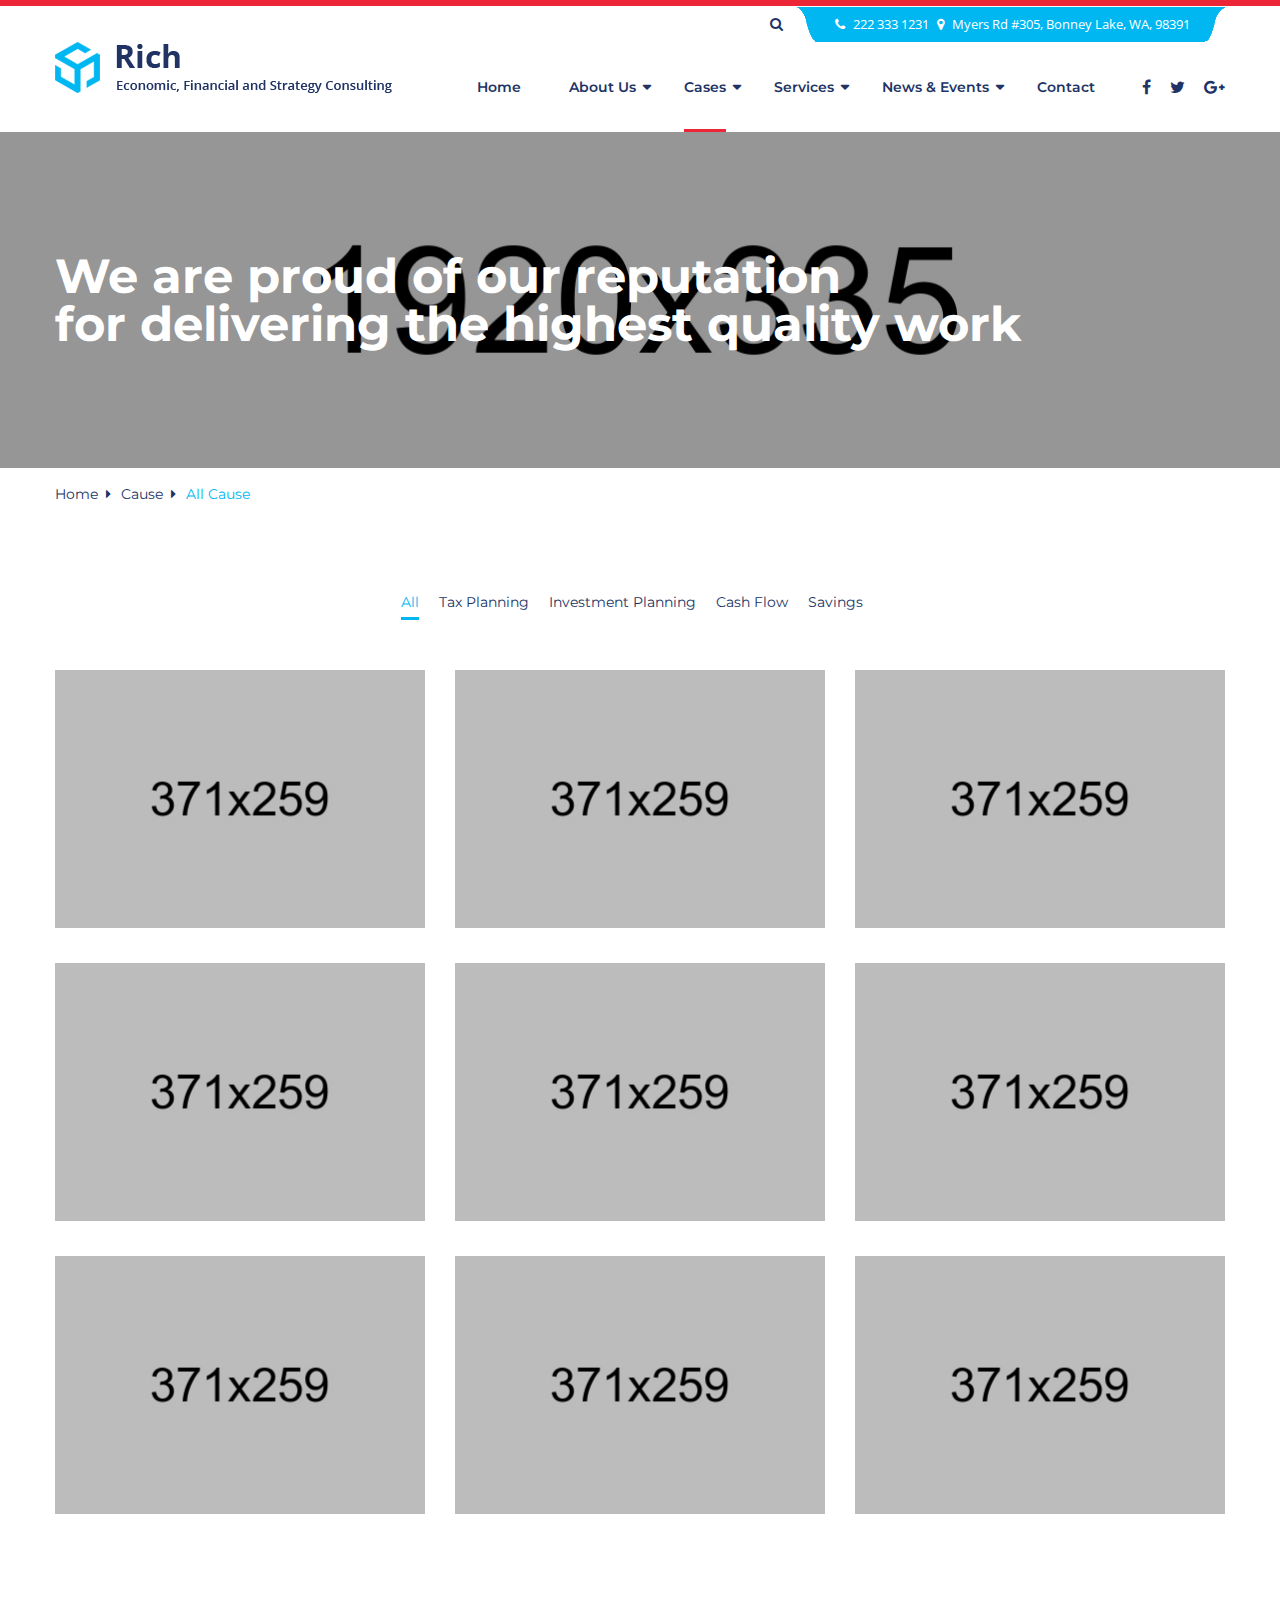
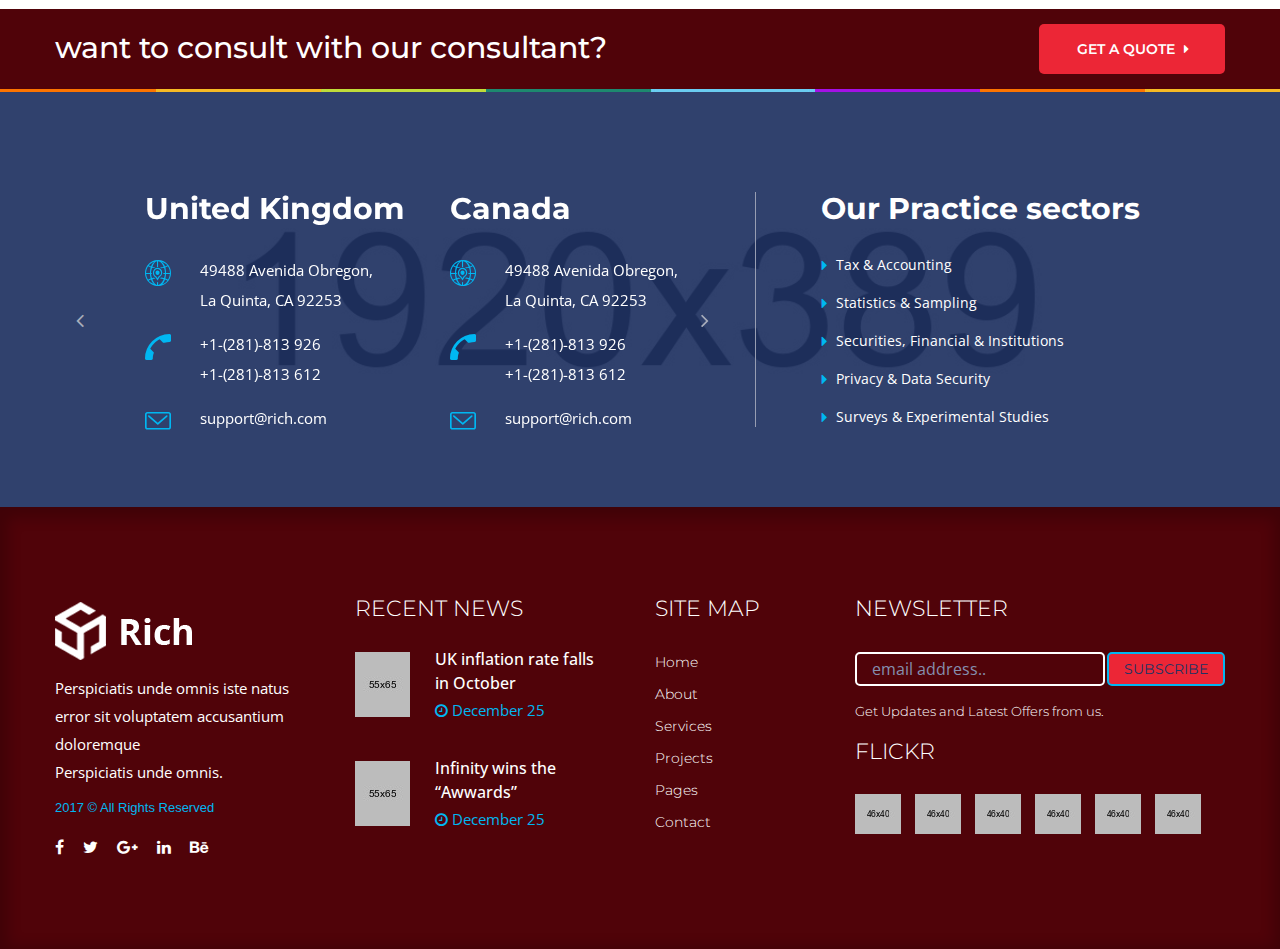
<file: all-cause.html>
<!DOCTYPE html>
<html lang="en">
<head>
	<meta charset="UTF-8">
	<title>Rich || Responsive HTML 5 Template</title> 

	<!-- mobile responsive meta -->
	<meta name="viewport" content="width=device-width, initial-scale=1">
    <meta name="viewport" content="width=device-width, initial-scale=1, maximum-scale=1">


	<link rel="stylesheet" href="css/style.css">
	<link rel="stylesheet" href="css/responsive.css">

	<link rel="apple-touch-icon" sizes="180x180" href="images/fav-icon/apple-touch-icon.png">
	<link rel="icon" type="image/png" href="images/fav-icon/favicon-32x32.png" sizes="32x32">
	<link rel="icon" type="image/png" href="images/fav-icon/favicon-16x16.png" sizes="16x16">

 

</head>
<body>

<div class="boxed_wrapper">

<div class="top-bar">
    <div class="container">
        <div class="nav_side_content">
            <div class="search_option">
                <button class="search tran3s dropdown-toggle color1_bg" id="searchDropdown" data-toggle="dropdown" aria-haspopup="true" aria-expanded="false"><i class="fa fa-search" aria-hidden="true"></i></button>
                <form action="#" class="dropdown-menu" aria-labelledby="searchDropdown">
                    <input type="text" placeholder="Search...">
                    <button><i class="fa fa-search" aria-hidden="true"></i></button>
                </form>
           </div>
       </div>
        <div class="topbar-info"><p><i class="fa fa-phone"></i>  222 333 1231   <i class="fa fa-map-marker"></i>  Myers Rd #305, Bonney Lake, WA, 98391</p></div>
    </div>
</div>

<section class="mainmenu-area stricky">
    <div class="container">
        <div class="row">
            <div class="col-md-4">
                <div class="main-logo">
                    <a href="index.html"><img src="images/logo/logo.png" alt=""></a>
                </div>
            </div>
            <div class="col-md-8 menu-column">
                <nav class="main-menu">
                    <div class="navbar-header">     
                        <button type="button" class="navbar-toggle" data-toggle="collapse" data-target=".navbar-collapse">
                            <span class="icon-bar"></span>
                            <span class="icon-bar"></span>
                            <span class="icon-bar"></span>
                            <span class="icon-bar"></span>
                        </button>
                    </div>
                    <div class="navbar-collapse collapse clearfix">
                        <ul class="navigation clearfix">

                            <li><a href="index.html">home</a>
                            </li>
                            <li class="dropdown"><a href="#">about us</a>
                                <ul>
                                    <li><a href="companyo-history.html">Company History</a></li>
                                    <li><a href="feature.html">Our Features</a></li>
                                    <li><a href="leadership.html">Leadership</a></li>
                                    <li><a href="consultation.html">Free Consaltation</a></li>
                                    <li><a href="testimonial.html">Testimonial</a></li>
                                    <li><a href="faq.html">FAQ</a></li>
                                    <li><a href="location.html">Locations</a></li>
                                    <li><a href="carrier.html">Carrier</a></li>
                                </ul>
                            </li>
                            <li class="dropdown active"><a href="all-cause.html">cases</a>
                                <ul>
                                    <li><a href="all-cause.html">all cases</a></li>
                                    <li><a href="single-cause.html">single case</a></li>
                                </ul>
                            </li>
                            <li class="dropdown"><a href="services.html">services</a>
                                <ul>
                                    <li><a href="business-growth.html">business growth</a></li>
                                    <li><a href="audit-assurance.html">audit and assurance</a></li>
                                </ul>
                            </li>
                            <li class="dropdown"><a href="news-event.html">News & Events</a>
                                <ul>
                                    <li><a href="news-event1.html">News & Events</a></li>
                                    <li><a href="news-details.html">News details</a></li>
                                </ul>
                            </li>
                            <li><a href="contact.html">Contact</a></li>
                        </ul>
                        <ul class="mobile-menu clearfix">

                            <li><a href="index.html">home</a>
                            </li>
                            <li class="dropdown"><a href="#">about us</a>
                                <ul>
                                    <li><a href="companyo-history.html">Company History</a></li>
                                    <li><a href="feature.html">Our Features</a></li>
                                    <li><a href="leadership.html">Leadership</a></li>
                                    <li><a href="consultation.html">Free Consaltation</a></li>
                                    <li><a href="testimonial.html">Testimonial</a></li>
                                    <li><a href="faq.html">FAQ</a></li>
                                    <li><a href="location.html">Locations</a></li>
                                    <li><a href="carrier.html">Carrier</a></li>
                                </ul>
                            </li>
                            <li class="dropdown"><a href="all-cause.html">cases</a>
                                <ul>
                                    <li><a href="all-cause.html">all cases</a></li>
                                    <li><a href="single-cause.html">single case</a></li>
                                </ul>
                            </li>
                            <li class="dropdown"><a href="services.html">services</a>
                                <ul>
                                    <li><a href="business-growth.html">business growth</a></li>
                                    <li><a href="audit-assurance.html">audit and assurance</a></li>
                                </ul>
                            </li>
                            <li class="dropdown"><a href="news-event.html">News & Events</a>
                                <ul>
                                    <li><a href="news-event1.html">News & Events</a></li>
                                    <li><a href="news-details.html">News details</a></li>
                                </ul>
                            </li>
                            <li><a href="contact.html">Contact</a></li>
                        </ul>
                    </div>
                </nav>
                <ul class="social-icon">
                    <li><a href="#"><i class="fa fa-facebook"></i></a></li>
                    <li><a href="#"><i class="fa fa-twitter"></i></a></li>
                    <li><a href="#"><i class="fa fa-google-plus"></i></a></li>
                </ul>
            </div>
        </div>
                
    </div>
</section>
 


<section class="inner-banner bg-style1" style="background-image: url(images/background/3.jpg);">
    <div class="container">
        <h1>We are proud of our reputation <br>for delivering the highest quality work</h1>
    </div>
</section>

<section class="breadcrumb">
    <div class="container">
        <ul>
            <li><a href="index.html">Home</a><i class="fa fa-sort-desc"></i></li>
            <li><a href="#">Cause</a><i class="fa fa-sort-desc"></i></li>
            <li>All Cause</li>
        </ul>
    </div>
</section>

<section class="all-cause sec-padd2">
    <div class="container">
        <ul class="post-filter list-inline">
            <li class="active" data-filter=".filter-item">
                <span>All                           </span>
            </li>
            <li data-filter=".Planning">
                <span>Tax Planning</span>
            </li>
            <li data-filter=".Investment">
                <span>Investment Planning </span>
            </li>
            <li data-filter=".Cash">
                <span>Cash Flow </span>
            </li>
            <li data-filter=".Savings">
                <span>Savings</span>
            </li>
        </ul>

        <div class="row filter-layout">

            <acticle class="col-md-4 col-sm-6 col-xs-12 Planning filter-item Savings Investment Cash">
                <div class="single-item">
                    <div class="inner-box">
                        <div class="image-box">
                            <a href="single-cause.html"><img src="images/resource/9.jpg" alt="" /></a>
                            <div class="overlay-box center">
                                <a href="single-cause.html"><h4>Investment Planning</h4></a>
                                <p>Savings, Services</p>
                            </div>
                        </div>
                    </div>
                </div>
            </acticle>
            <acticle class="col-md-4 col-sm-6 col-xs-12  filter-item Savings Investment">
                <div class="single-item">
                    <div class="inner-box">
                        <div class="image-box">
                            <a href="single-cause.html"><img src="images/resource/10.jpg" alt="" /></a>
                            <div class="overlay-box center">
                                <a href="single-cause.html"><h4>Investment Planning</h4></a>
                                <p>Savings, Services</p>
                            </div>
                        </div>
                    </div>
                </div>
            </acticle>
            <acticle class="col-md-4 col-sm-6 col-xs-12 Planning filter-item Cash">
                <div class="single-item">
                    <div class="inner-box">
                        <div class="image-box">
                            <a href="single-cause.html"><img src="images/resource/11.jpg" alt="" /></a>
                            <div class="overlay-box center">
                                <a href="single-cause.html"><h4>Investment Planning</h4></a>
                                <p>Savings, Services</p>
                            </div>
                        </div>
                    </div>
                </div>
            </acticle>
            
            <acticle class="col-md-4 col-sm-6 col-xs-12  filter-item Savings Investment">
                <div class="single-item">
                    <div class="inner-box">
                        <div class="image-box">
                            <a href="single-cause.html"><img src="images/resource/13.jpg" alt="" /></a>
                            <div class="overlay-box center">
                                <a href="single-cause.html"><h4>Investment Planning</h4></a>
                                <p>Savings, Services</p>
                            </div>
                        </div>
                    </div>
                </div>
            </acticle>
            <acticle class="col-md-4 col-sm-6 col-xs-12 Planning filter-item Investment Cash">
                <div class="single-item">
                    <div class="inner-box">
                        <div class="image-box">
                            <a href="single-cause.html"><img src="images/resource/14.jpg" alt="" /></a>
                            <div class="overlay-box center">
                                <a href="single-cause.html"><h4>Investment Planning</h4></a>
                                <p>Savings, Services</p>
                            </div>
                        </div>
                    </div>
                </div>
            </acticle>
            <acticle class="col-md-4 col-sm-6 col-xs-12 Planning filter-item Investment Cash">
                <div class="single-item">
                    <div class="inner-box">
                        <div class="image-box">
                            <a href="single-cause.html"><img src="images/resource/15.jpg" alt="" /></a>
                            <div class="overlay-box center">
                                <a href="single-cause.html"><h4>Investment Planning</h4></a>
                                <p>Savings, Services</p>
                            </div>
                        </div>
                    </div>
                </div>
            </acticle>
            <acticle class="col-md-4 col-sm-6 col-xs-12 filter-item Savings Cash">
                <div class="single-item">
                    <div class="inner-box">
                        <div class="image-box">
                            <a href="single-cause.html"><img src="images/resource/16.jpg" alt="" /></a>
                            <div class="overlay-box center">
                                <a href="single-cause.html"><h4>Investment Planning</h4></a>
                                <p>Savings, Services</p>
                            </div>
                        </div>
                    </div>
                </div>
            </acticle>
            <acticle class="col-md-4 col-sm-6 col-xs-12 Planning filter-item Savings Investment">
                <div class="single-item">
                    <div class="inner-box">
                        <div class="image-box">
                            <a href="single-cause.html"><img src="images/resource/17.jpg" alt="" /></a>
                            <div class="overlay-box center">
                                <a href="single-cause.html"><h4>Investment Planning</h4></a>
                                <p>Savings, Services</p>
                            </div>
                        </div>
                    </div>
                </div>
            </acticle>
            <acticle class="col-md-4 col-sm-6 col-xs-12 filter-item Savings  Cash">
                <div class="single-item">
                    <div class="inner-box">
                        <div class="image-box">
                            <a href="single-cause.html"><img src="images/resource/18.jpg" alt="" /></a>
                            <div class="overlay-box center">
                                <a href="single-cause.html"><h4>Investment Planning</h4></a>
                                <p>Savings, Services</p>
                            </div>
                        </div>
                    </div>
                </div>
            </acticle>


        </div>
    </div>
</section>

<section class="call-out">
    <div class="container">
        <div class="content clearfix">
            <div class="float_left">
                <h2>want to consult with our consultant?</h2>
            </div>
            <div class="float_right"><a href="#" class="thm-btn">get a quote <i class="fa fa-sort-desc"></i></a></div>
        </div>
    </div>
</section>

<div class="border"></div>

<section class="our-address bg-style1 sec-padd2" style="background-image: url(images/background/2.jpg);">
    <div class="container">
        <div class="row">
            <div class="col-md-7 col-sm-12">
                <div class="address-carousel position-r">
                    <div class="address-item">
                        <h2>United Kingdom </h2>
                        <ul class="contact-info">
                            <li><i class="icon-earth-grid-with-placeholder"></i>49488 Avenida Obregon, <br>La Quinta, CA 92253</li>
                            <li><i class="icon-telephone"></i> +1-(281)-813 926 <br>+1-(281)-813 612</li>
                            <li><i class="icon-note"></i>support@rich.com</li>
                        </ul>
                    </div>
                    <div class="address-item">
                        <h2>Canada</h2>
                        <ul class="contact-info">
                            <li><i class="icon-earth-grid-with-placeholder"></i>49488 Avenida Obregon, <br>La Quinta, CA 92253</li>
                            <li><i class="icon-telephone"></i> +1-(281)-813 926 <br>+1-(281)-813 612</li>
                            <li><i class="icon-note"></i>support@rich.com</li>
                        </ul>
                    </div>
                </div>
            </div>
            <div class="col-md-5 col-sm-12">
                <div class="practice-list">
                    <h2>Our Practice sectors </h2>
                    <ul>
                        <li><a href="#">Tax & Accounting</a></li>
                        <li><a href="#">Statistics & Sampling</a></li>
                        <li><a href="#">Securities, Financial & Institutions</a></li>
                        <li><a href="#">Privacy & Data Security</a></li>
                        <li><a href="#">Surveys & Experimental Studies</a></li>
                    </ul>
                </div>           
            </div>
        </div>
    </div>
</section>


<footer class="main-footer shadow">
    
    <div class="container">
        <div class="row">
            <!--Big Column-->
            <div class="big-column col-md-6 col-sm-12 col-xs-12">
                <div class="row clearfix">
                    
                    <!--Footer Column-->
                    <div class="col-md-6 col-sm-6 col-xs-12">

                        <div class="footer-widget about-column">
                            <figure class="footer-logo"><a href="index.html"><img src="images/logo/logo2.png" alt=""></a></figure>
                            
                            <div class="text"><p>Perspiciatis unde omnis iste natus error sit voluptatem accusantium doloremque <br>Perspiciatis unde omnis. </p> </div>
                            <h5>2017  © All Rights Reserved</h5>
                            <ul class="social-icon">
                                <li><a href="#"><i class="fa fa-facebook"></i></a></li>
                                <li><a href="#"><i class="fa fa-twitter"></i></a></li>
                                <li><a href="#"><i class="fa fa-google-plus"></i></a></li>
                                <li><a href="#"><i class="fa fa-linkedin"></i></a></li>
                                <li><a href="#"><i class="fa fa-behance"></i></a></li>
                            </ul>
                        </div>
                    </div>
                    <!--Footer Column-->
                    <div class="col-md-6 col-sm-6 col-xs-12">
                        <div class="footer-widget post-column">
                            <div class="footer-title">
                                <h4>Recent News</h4>
                            </div>
                            <div class="post-list">
                                <div class="post">
                                    <div class="post-thumb"><a href="#"><img src="images/resource/thumb1.jpg" alt=""></a></div>
                                    <a href="#"><h5>UK inflation rate falls <br>in October</h5></a>
                                    <div class="post-info"><i class="fa fa-clock-o"></i>   December 25</div>
                                </div>
                                <div class="post">
                                    <div class="post-thumb"><a href="#"><img src="images/resource/thumb2.jpg" alt=""></a></div>
                                    <a href="#"><h5>Infinity wins the <br>“Awwards”</h5></a>
                                    <div class="post-info"><i class="fa fa-clock-o"></i>  December 25</div>
                                </div>

                            </div>
                            
                        </div>
                    </div>
                    
                </div>
            </div>
            
            <!--Big Column--> 
            <div class="big-column col-md-6 col-sm-12 col-xs-12">
                <div class="row clearfix">
                    <!--Footer Column-->
                    <div class="col-md-4 col-sm-4 col-xs-12">
                        <div class="footer-widget link-column">
                            <div class="footer-title">
                                <h4>Site Map</h4>
                            </div>
                            <div class="widget-content">
                                <ul class="list">
                                    <li><a href="index.html">Home</a></li>
                                    <li><a href="about.html">About</a></li>
                                    <li><a href="service.html">Services</a></li>
                                    <li><a href="#">Projects</a></li>
                                    <li><a href="#">Pages</a></li>
                                    <li><a href="contact.html">Contact</a></li>
                                </ul>
                            </div>
                        </div>
                    </div>
                    
                    
                    <!--Footer Column-->
                    <div class="col-md-8 col-sm-8 col-xs-12">
                        <div class="footer-widget contact-column">
                            <div class="footer-title">
                                <h4>Newsletter</h4>
                            </div>
                            <form action="#">
                                <input type="email" placeholder="email address..">
                                <button type="submit" class="thm-btn">Subscribe</button>
                            </form>
                            <h5>Get Updates and Latest Offers from us.</h5>
                            <div class="footer-title">
                                <h4>Flickr</h4>
                            </div>
                            <ul class="instagram list_inline">
                                <li><a href="#"><img src="images/resource/i1.jpg" alt=""></a></li>
                                <li><a href="#"><img src="images/resource/i2.jpg" alt=""></a></li>
                                <li><a href="#"><img src="images/resource/i3.jpg" alt=""></a></li>
                                <li><a href="#"><img src="images/resource/i4.jpg" alt=""></a></li>
                                <li><a href="#"><img src="images/resource/i5.jpg" alt=""></a></li>
                                <li><a href="#"><img src="images/resource/i6.jpg" alt=""></a></li>
                            </ul>
                        </div>
                    </div> 
                </div>
            </div>
            
        </div>
    </div>
</footer>

    <!-- Scroll Top  -->
	<button class="scroll-top tran3s color2_bg"><span class="fa fa-angle-up"></span></button>
	<!-- preloader  -->
	<div class="preloader"></div>


	<!-- jQuery -->
	<script src="js/jquery.js"></script>
	<script src="js/bootstrap.min.js"></script>
	<script src="js/menu.js"></script>
    <script src="js/owl.carousel.min.js"></script>
    <script src="js/jquery.mixitup.min.js"></script>
    <script src="js/jquery.fancybox.pack.js"></script>
    <script src="js/imagezoom.js"></script> 
    <script src="js/jquery.polyglot.language.switcher.js"></script>
    <script src="js/SmoothScroll.js"></script>
    <script src="js/jquery.appear.js"></script>
    <script src="js/jquery.countTo.js"></script>
    <script src="js/validation.js"></script> 
    <script src="js/wow.js"></script> 
    <script src="js/jquery.fitvids.js"></script> 
    <script src="js/nouislider.js"></script> 
    <script src="js/isotope.js"></script> 


	<!-- revolution slider js -->
    <script src="js/rev-slider/jquery.themepunch.tools.min.js"></script>
    <script src="js/rev-slider/jquery.themepunch.revolution.min.js"></script>
    <script src="js/rev-slider/revolution.extension.actions.min.js"></script>
    <script src="js/rev-slider/revolution.extension.carousel.min.js"></script>
    <script src="js/rev-slider/revolution.extension.kenburn.min.js"></script>
    <script src="js/rev-slider/revolution.extension.layeranimation.min.js"></script>
    <script src="js/rev-slider/revolution.extension.migration.min.js"></script>
    <script src="js/rev-slider/revolution.extension.navigation.min.js"></script>
    <script src="js/rev-slider/revolution.extension.parallax.min.js"></script>
    <script src="js/rev-slider/revolution.extension.slideanims.min.js"></script>
    <script src="js/rev-slider/revolution.extension.video.min.js"></script>


	<script src="js/custom.js"></script>

</div>
	
</body>
</html>
</file>
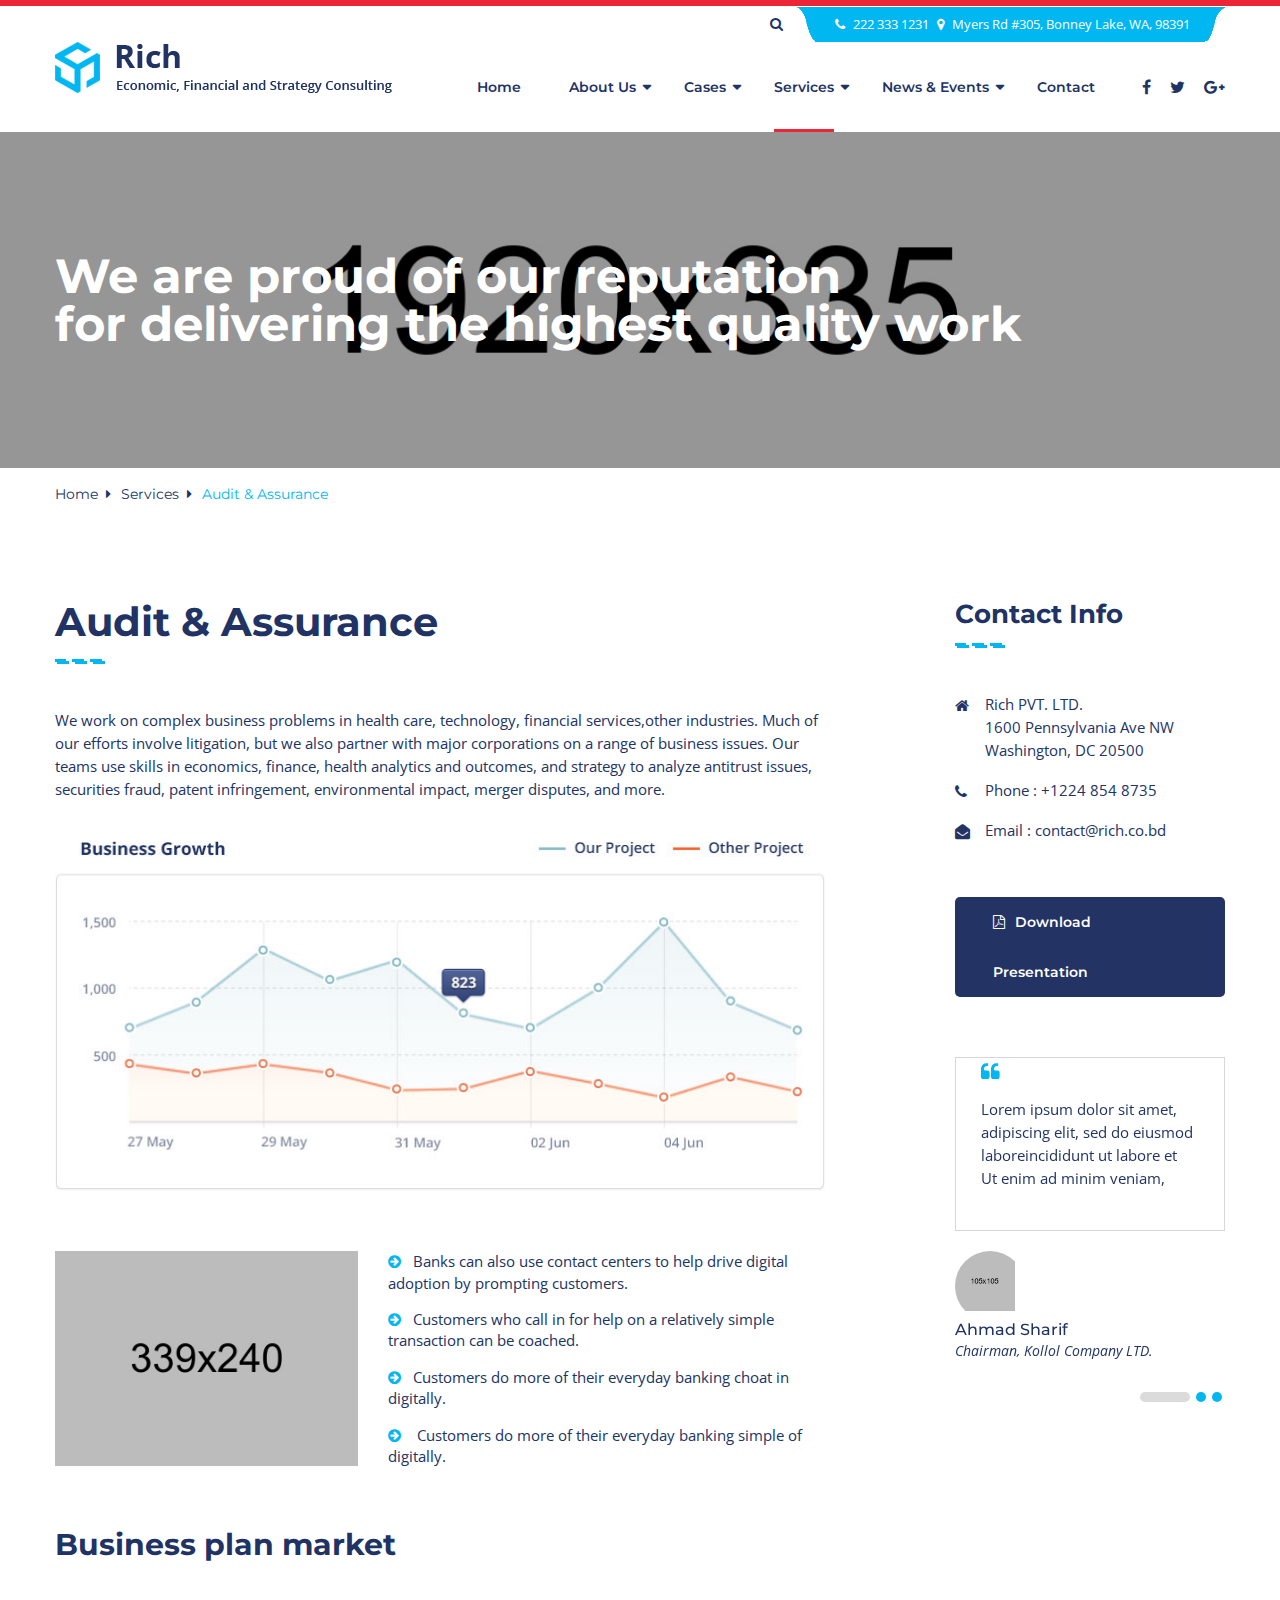
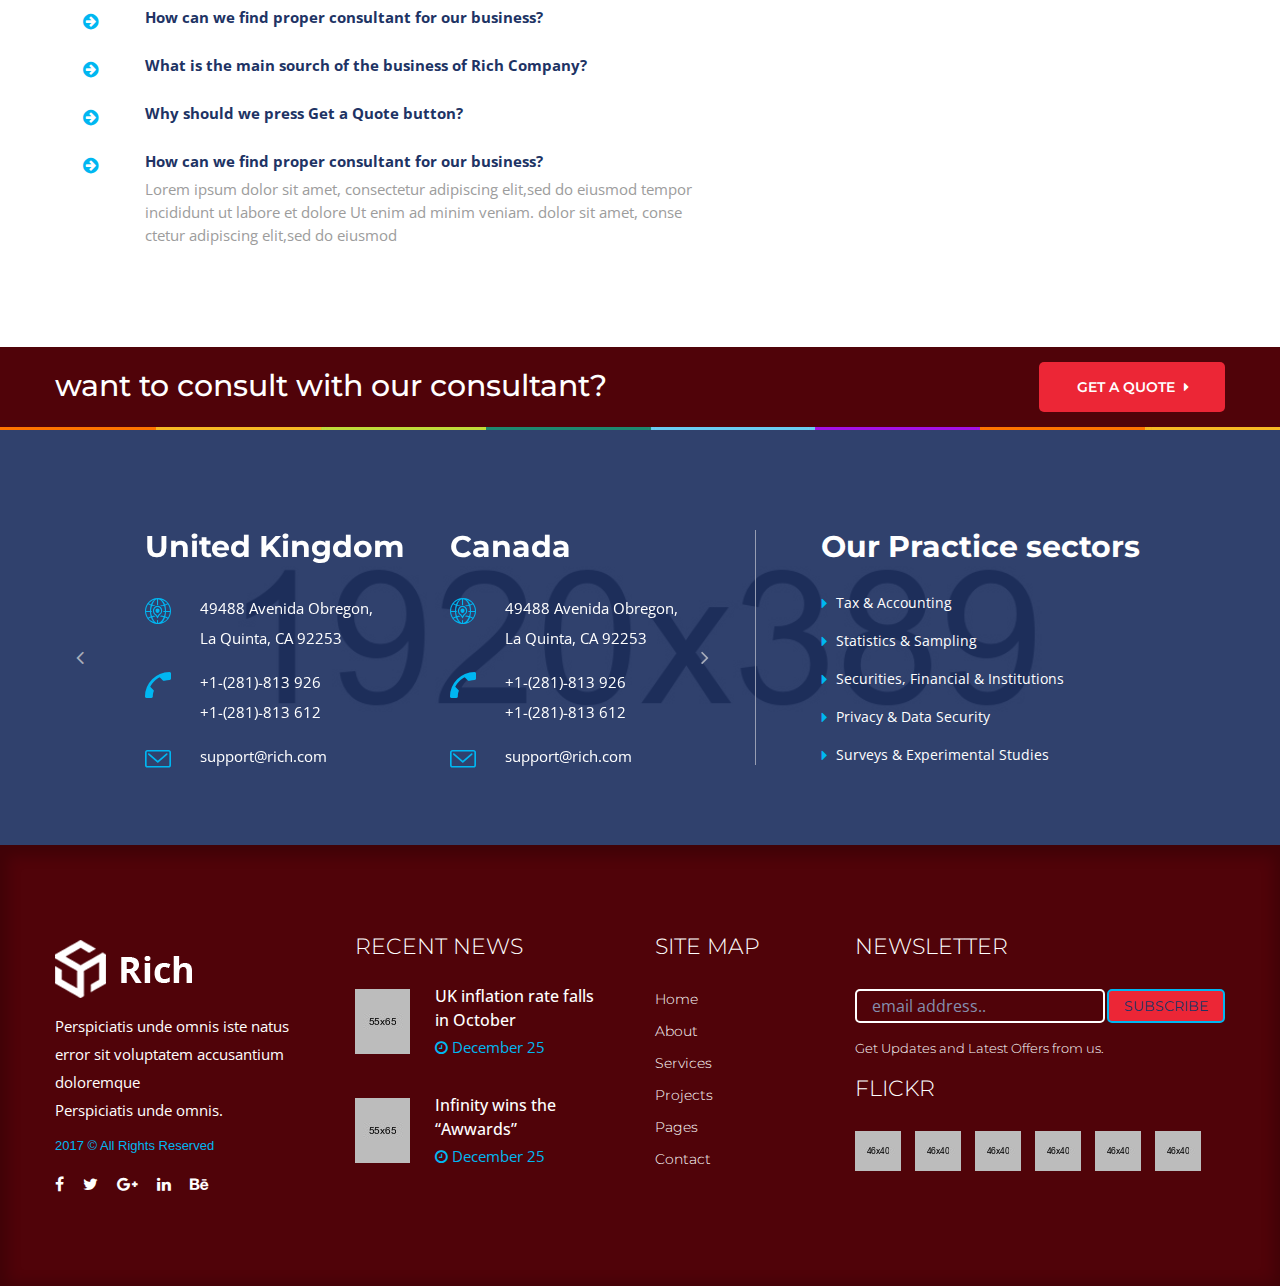
<file: audit-assurance.html>
<!DOCTYPE html>
<html lang="en">
<head>
	<meta charset="UTF-8">
	<title>Rich || Responsive HTML 5 Template</title> 

	<!-- mobile responsive meta -->
	<meta name="viewport" content="width=device-width, initial-scale=1">
    <meta name="viewport" content="width=device-width, initial-scale=1, maximum-scale=1">


	<link rel="stylesheet" href="css/style.css">
	<link rel="stylesheet" href="css/responsive.css">

	<link rel="apple-touch-icon" sizes="180x180" href="images/fav-icon/apple-touch-icon.png">
	<link rel="icon" type="image/png" href="images/fav-icon/favicon-32x32.png" sizes="32x32">
	<link rel="icon" type="image/png" href="images/fav-icon/favicon-16x16.png" sizes="16x16">

 

</head>
<body>

<div class="boxed_wrapper">

<div class="top-bar">
    <div class="container">
        <div class="nav_side_content">
            <div class="search_option">
                <button class="search tran3s dropdown-toggle color1_bg" id="searchDropdown" data-toggle="dropdown" aria-haspopup="true" aria-expanded="false"><i class="fa fa-search" aria-hidden="true"></i></button>
                <form action="#" class="dropdown-menu" aria-labelledby="searchDropdown">
                    <input type="text" placeholder="Search...">
                    <button><i class="fa fa-search" aria-hidden="true"></i></button>
                </form>
           </div>
       </div>
        <div class="topbar-info"><p><i class="fa fa-phone"></i>  222 333 1231   <i class="fa fa-map-marker"></i>  Myers Rd #305, Bonney Lake, WA, 98391</p></div>
    </div>
</div>

<section class="mainmenu-area stricky">
    <div class="container">
        <div class="row">
            <div class="col-md-4">
                <div class="main-logo">
                    <a href="index.html"><img src="images/logo/logo.png" alt=""></a>
                </div>
            </div>
            <div class="col-md-8 menu-column">
                <nav class="main-menu">
                    <div class="navbar-header">     
                        <button type="button" class="navbar-toggle" data-toggle="collapse" data-target=".navbar-collapse">
                            <span class="icon-bar"></span>
                            <span class="icon-bar"></span>
                            <span class="icon-bar"></span>
                            <span class="icon-bar"></span>
                        </button>
                    </div>
                    <div class="navbar-collapse collapse clearfix">
                        <ul class="navigation clearfix">

                            <li><a href="index.html">home</a>
                            </li>
                            <li class="dropdown"><a href="#">about us</a>
                                <ul>
                                    <li><a href="companyo-history.html">Company History</a></li>
                                    <li><a href="feature.html">Our Features</a></li>
                                    <li><a href="leadership.html">Leadership</a></li>
                                    <li><a href="consultation.html">Free Consaltation</a></li>
                                    <li><a href="testimonial.html">Testimonial</a></li>
                                    <li><a href="faq.html">FAQ</a></li>
                                    <li><a href="location.html">Locations</a></li>
                                    <li><a href="carrier.html">Carrier</a></li>
                                </ul>
                            </li>
                            <li class="dropdown"><a href="all-cause.html">cases</a>
                                <ul>
                                    <li><a href="all-cause.html">all cases</a></li>
                                    <li><a href="single-cause.html">single case</a></li>
                                </ul>
                            </li>
                            <li class="dropdown active"><a href="services.html">services</a>
                                <ul>
                                    <li><a href="business-growth.html">business growth</a></li>
                                    <li><a href="audit-assurance.html">audit and assurance</a></li>
                                </ul>
                            </li>
                            <li class="dropdown"><a href="news-event.html">News & Events</a>
                                <ul>
                                    <li><a href="news-event1.html">News & Events</a></li>
                                    <li><a href="news-details.html">News details</a></li>
                                </ul>
                            </li>
                            <li><a href="contact.html">Contact</a></li>
                        </ul>
                        <ul class="mobile-menu clearfix">

                            <li><a href="index.html">home</a>
                            </li>
                            <li class="dropdown"><a href="#">about us</a>
                                <ul>
                                    <li><a href="companyo-history.html">Company History</a></li>
                                    <li><a href="feature.html">Our Features</a></li>
                                    <li><a href="leadership.html">Leadership</a></li>
                                    <li><a href="consultation.html">Free Consaltation</a></li>
                                    <li><a href="testimonial.html">Testimonial</a></li>
                                    <li><a href="faq.html">FAQ</a></li>
                                    <li><a href="location.html">Locations</a></li>
                                    <li><a href="carrier.html">Carrier</a></li>
                                </ul>
                            </li>
                            <li class="dropdown"><a href="all-cause.html">cases</a>
                                <ul>
                                    <li><a href="all-cause.html">all cases</a></li>
                                    <li><a href="single-cause.html">single case</a></li>
                                </ul>
                            </li>
                            <li class="dropdown"><a href="services.html">services</a>
                                <ul>
                                    <li><a href="business-growth.html">business growth</a></li>
                                    <li><a href="audit-assurance.html">audit and assurance</a></li>
                                </ul>
                            </li>
                            <li class="dropdown"><a href="news-event.html">News & Events</a>
                                <ul>
                                    <li><a href="news-event1.html">News & Events</a></li>
                                    <li><a href="news-details.html">News details</a></li>
                                </ul>
                            </li>
                            <li><a href="contact.html">Contact</a></li>
                        </ul>
                    </div>
                </nav>
                <ul class="social-icon">
                    <li><a href="#"><i class="fa fa-facebook"></i></a></li>
                    <li><a href="#"><i class="fa fa-twitter"></i></a></li>
                    <li><a href="#"><i class="fa fa-google-plus"></i></a></li>
                </ul>
            </div>
        </div>
                
    </div>
</section>
 


<section class="inner-banner bg-style1" style="background-image: url(images/background/3.jpg);">
    <div class="container">
        <h1>We are proud of our reputation <br>for delivering the highest quality work</h1>
    </div>
</section>

<section class="breadcrumb">
    <div class="container">
        <ul>
            <li><a href="index.html">Home</a><i class="fa fa-sort-desc"></i></li>
            <li><a href="services.html">Services</a><i class="fa fa-sort-desc"></i></li>
            <li>Audit & Assurance</li>
        </ul>
    </div>
</section>

<section class="default-section sec-padd6">
    <div class="container">
        <div class="row">
            <div class="col-md-8 col-sm-12">
                <div class="section-title">
                    <h1>Audit & Assurance</h1>
                    <span class="decor"></span>
                </div>
                <div class="text">
                    <p>We work on complex business problems in health care, technology, financial services,other industries. Much of our efforts involve litigation, but we also partner with major corporations on a range of business issues. Our teams use skills in economics, finance, health analytics and outcomes, and strategy to analyze antitrust issues, securities fraud, patent infringement, environmental impact, merger disputes, and more.</p>
                </div><br><br>
                <div class="img-box">
                    <img src="images/resource/chart.jpg" alt="">
                </div>
                <div class="market-plan2">
                    <div class="row">
                        <div class="col-md-5 col-sm-5 col-xs-12">
                            <div class="img-box">
                                <img src="images/resource/22.jpg" alt="">
                            </div>
                        </div>
                        <div class="col-md-7 col-sm-7 col-xs-12">
                            <div class="content">
                                <ul>
                                    <li><i class="fa fa-arrow-circle-right"></i>Banks can also use contact centers to help drive digital adoption by prompting customers.</li>
                                    <li><i class="fa fa-arrow-circle-right"></i>Customers who call in for help on a relatively simple <br>transaction can be coached.</li>
                                    <li><i class="fa fa-arrow-circle-right"></i>Customers do more of their everyday banking  choat in <br>digitally.</li>
                                    <li><i class="fa fa-arrow-circle-right"></i> Customers do more of their everyday banking  simple of <br>digitally.</li>
                                </ul>
                            </div>
                        </div>
                    </div>
                </div>
                <div class="market-plan3">
                    <h2>Business plan market</h2>
                    <div class="accordion-box style-tow">
                        <!--Start single accordion box-->
                        <div class="accordion animated out" data-delay="0" data-animation="fadeInUp">
                            <div class="acc-btn">
                                <p class="title">How can we find proper consultant for our business?</p>
                                <div class="toggle-icon">
                                    <i class="plus fa fa-arrow-circle-right"></i>
                                </div>
                            </div>
                            <div class="acc-content">
                                <div class="text"><p>
                                    Lorem ipsum dolor sit amet, consectetur adipiscing elit,sed do eiusmod tempor <br>incididunt ut labore et dolore Ut enim ad minim veniam.  dolor sit amet, conse <br>ctetur adipiscing elit,sed do eiusmod 
                                </p></div>
                            </div>
                        </div>
                        <!--Start single accordion box-->
                        <div class="accordion animated out" data-delay="0" data-animation="fadeInUp">
                            <div class="acc-btn">
                                <p class="title">What is the main sourch of the business of Rich Company?</p>
                                <div class="toggle-icon">
                                    <i class="plus fa fa-arrow-circle-right"></i>
                                </div>
                            </div>
                            <div class="acc-content">
                                <div class="text"><p>
                                    Lorem ipsum dolor sit amet, consectetur adipiscing elit,sed do eiusmod tempor <br>incididunt ut labore et dolore Ut enim ad minim veniam.  dolor sit amet, conse <br>ctetur adipiscing elit,sed do eiusmod 
                                </p></div>
                            </div>
                        </div>
                        <!--Start single accordion box-->
                        <div class="accordion animated out" data-delay="0" data-animation="fadeInUp">
                            <div class="acc-btn">
                                <p class="title">Why should we press Get a Quote button?</p>
                                <div class="toggle-icon">
                                    <i class="plus fa fa-arrow-circle-right"></i>
                                </div>
                            </div>
                            <div class="acc-content">
                                <div class="text"><p>
                                   Lorem ipsum dolor sit amet, consectetur adipiscing elit,sed do eiusmod tempor <br>incididunt ut labore et dolore Ut enim ad minim veniam.  dolor sit amet, conse <br>ctetur adipiscing elit,sed do eiusmod 
                                </p></div>
                            </div>
                        </div>
                        <!--Start single accordion box-->
                        <div class="accordion animated out" data-delay="0" data-animation="fadeInUp">
                            <div class="acc-btn active">
                                <p class="title">How can we find proper consultant for our business?</p>
                                <div class="toggle-icon">
                                    <i class="plus fa fa-arrow-circle-right"></i>
                                </div>
                            </div>
                            <div class="acc-content collapsed">
                                <div class="text"><p>
                                    Lorem ipsum dolor sit amet, consectetur adipiscing elit,sed do eiusmod tempor <br>incididunt ut labore et dolore Ut enim ad minim veniam.  dolor sit amet, conse <br>ctetur adipiscing elit,sed do eiusmod 
                                </p></div>
                            </div>
                        </div>
                    </div>
                </div>
                    
            </div>
            <div class="col-md-3 col-md-offset-1 col-sm-12">
                <div class="default-sidebar">
                    <div class="section-title">
                        <h3>contact info</h3>
                        <span class="decor"></span>
                    </div>
                    <ul class="contact-info">
                        <li><i class="fa fa-home"></i>Rich PVT. LTD. <br>1600 Pennsylvania Ave NW  <br>Washington, DC 20500</li>
                        <li><i class="fa fa-phone"></i>Phone : +1224 854 8735</li>
                        <li><i class="fa fa-envelope-open"></i><a href="#">Email : contact@rich.co.bd</a></li>
                    </ul>

                    <div class="download-link">
                        <a href="#" class="thm-btn"><i class="fa fa-file-pdf-o"></i>Download presentation</a>
                    </div>

                    <div class="testimonial-style2">
                        <div class="testimonial-carousel2">
                            <div class="testimonial-item">
                                <div class="content">
                                    <div class="qoute"><i class="fa fa-quote-left"></i></div>
                                    <p>Lorem ipsum dolor sit amet, <br>adipiscing elit, sed do eiusmod <br>laboreincididunt ut labore et <br>Ut enim ad minim veniam,</p>
                                </div>
                                <div class="author">
                                    <div class="img-box">
                                        <img src="images/resource/thumb3.jpg" alt="">
                                    </div>
                                    <div class="title">
                                        <h5>Ahmad Sharif</h5>
                                        <p>Chairman, Kollol Company LTD.</p>
                                    </div>
                                </div>
                            </div>
                            <div class="testimonial-item">
                                <div class="qoute"><i class="fa fa-quote-left"></i></div>
                                <div class="content">
                                    <div class="qoute"><i class="fa fa-quote-left"></i></div>
                                    <p>Lorem ipsum dolor sit amet, <br>adipiscing elit, sed do eiusmod <br>laboreincididunt ut labore et <br>Ut enim ad minim veniam,</p>
                                </div>
                                <div class="author">
                                    <div class="img-box">
                                        <img src="images/resource/thumb3.jpg" alt="">
                                    </div>
                                    <div class="title">
                                        <h5>Ahmad Sharif</h5>
                                        <p>Chairman, Kollol Company LTD.</p>
                                    </div>
                                </div>
                            </div>
                            <div class="testimonial-item">
                                <div class="qoute"><i class="fa fa-quote-left"></i></div>
                                <div class="content">
                                    <div class="qoute"><i class="fa fa-quote-left"></i></div>
                                    <p>Lorem ipsum dolor sit amet, <br>adipiscing elit, sed do eiusmod <br>laboreincididunt ut labore et <br>Ut enim ad minim veniam,</p>
                                </div>
                                <div class="author">
                                    <div class="img-box">
                                        <img src="images/resource/thumb3.jpg" alt="">
                                    </div>
                                    <div class="title">
                                        <h5>Ahmad Sharif</h5>
                                        <p>Chairman, Kollol Company LTD.</p>
                                    </div>
                                </div>
                            </div>
                        </div>
                            
                    </div>

                </div>

            </div>
        </div>
            
    </div>
</section>

<section class="call-out">
    <div class="container">
        <div class="content clearfix">
            <div class="float_left">
                <h2>want to consult with our consultant?</h2>
            </div>
            <div class="float_right"><a href="#" class="thm-btn">get a quote <i class="fa fa-sort-desc"></i></a></div>
        </div>
    </div>
</section>

<div class="border"></div>

<section class="our-address bg-style1 sec-padd2" style="background-image: url(images/background/2.jpg);">
    <div class="container">
        <div class="row">
            <div class="col-md-7 col-sm-12">
                <div class="address-carousel position-r">
                    <div class="address-item">
                        <h2>United Kingdom </h2>
                        <ul class="contact-info">
                            <li><i class="icon-earth-grid-with-placeholder"></i>49488 Avenida Obregon, <br>La Quinta, CA 92253</li>
                            <li><i class="icon-telephone"></i> +1-(281)-813 926 <br>+1-(281)-813 612</li>
                            <li><i class="icon-note"></i>support@rich.com</li>
                        </ul>
                    </div>
                    <div class="address-item">
                        <h2>Canada</h2>
                        <ul class="contact-info">
                            <li><i class="icon-earth-grid-with-placeholder"></i>49488 Avenida Obregon, <br>La Quinta, CA 92253</li>
                            <li><i class="icon-telephone"></i> +1-(281)-813 926 <br>+1-(281)-813 612</li>
                            <li><i class="icon-note"></i>support@rich.com</li>
                        </ul>
                    </div>
                </div>
            </div>
            <div class="col-md-5 col-sm-12">
                <div class="practice-list">
                    <h2>Our Practice sectors </h2>
                    <ul>
                        <li><a href="#">Tax & Accounting</a></li>
                        <li><a href="#">Statistics & Sampling</a></li>
                        <li><a href="#">Securities, Financial & Institutions</a></li>
                        <li><a href="#">Privacy & Data Security</a></li>
                        <li><a href="#">Surveys & Experimental Studies</a></li>
                    </ul>
                </div>           
            </div>
        </div>
    </div>
</section>


<footer class="main-footer shadow">
    
    <div class="container">
        <div class="row">
            <!--Big Column-->
            <div class="big-column col-md-6 col-sm-12 col-xs-12">
                <div class="row clearfix">
                    
                    <!--Footer Column-->
                    <div class="col-md-6 col-sm-6 col-xs-12">

                        <div class="footer-widget about-column">
                            <figure class="footer-logo"><a href="index.html"><img src="images/logo/logo2.png" alt=""></a></figure>
                            
                            <div class="text"><p>Perspiciatis unde omnis iste natus error sit voluptatem accusantium doloremque <br>Perspiciatis unde omnis. </p> </div>
                            <h5>2017  © All Rights Reserved</h5>
                            <ul class="social-icon">
                                <li><a href="#"><i class="fa fa-facebook"></i></a></li>
                                <li><a href="#"><i class="fa fa-twitter"></i></a></li>
                                <li><a href="#"><i class="fa fa-google-plus"></i></a></li>
                                <li><a href="#"><i class="fa fa-linkedin"></i></a></li>
                                <li><a href="#"><i class="fa fa-behance"></i></a></li>
                            </ul>
                        </div>
                    </div>
                    <!--Footer Column-->
                    <div class="col-md-6 col-sm-6 col-xs-12">
                        <div class="footer-widget post-column">
                            <div class="footer-title">
                                <h4>Recent News</h4>
                            </div>
                            <div class="post-list">
                                <div class="post">
                                    <div class="post-thumb"><a href="#"><img src="images/resource/thumb1.jpg" alt=""></a></div>
                                    <a href="#"><h5>UK inflation rate falls <br>in October</h5></a>
                                    <div class="post-info"><i class="fa fa-clock-o"></i>   December 25</div>
                                </div>
                                <div class="post">
                                    <div class="post-thumb"><a href="#"><img src="images/resource/thumb2.jpg" alt=""></a></div>
                                    <a href="#"><h5>Infinity wins the <br>“Awwards”</h5></a>
                                    <div class="post-info"><i class="fa fa-clock-o"></i>  December 25</div>
                                </div>

                            </div>
                            
                        </div>
                    </div>
                    
                </div>
            </div>
            
            <!--Big Column--> 
            <div class="big-column col-md-6 col-sm-12 col-xs-12">
                <div class="row clearfix">
                    <!--Footer Column-->
                    <div class="col-md-4 col-sm-4 col-xs-12">
                        <div class="footer-widget link-column">
                            <div class="footer-title">
                                <h4>Site Map</h4>
                            </div>
                            <div class="widget-content">
                                <ul class="list">
                                    <li><a href="index.html">Home</a></li>
                                    <li><a href="about.html">About</a></li>
                                    <li><a href="service.html">Services</a></li>
                                    <li><a href="#">Projects</a></li>
                                    <li><a href="#">Pages</a></li>
                                    <li><a href="contact.html">Contact</a></li>
                                </ul>
                            </div>
                        </div>
                    </div>
                    
                    
                    <!--Footer Column-->
                    <div class="col-md-8 col-sm-8 col-xs-12">
                        <div class="footer-widget contact-column">
                            <div class="footer-title">
                                <h4>Newsletter</h4>
                            </div>
                            <form action="#">
                                <input type="email" placeholder="email address..">
                                <button type="submit" class="thm-btn">Subscribe</button>
                            </form>
                            <h5>Get Updates and Latest Offers from us.</h5>
                            <div class="footer-title">
                                <h4>Flickr</h4>
                            </div>
                            <ul class="instagram list_inline">
                                <li><a href="#"><img src="images/resource/i1.jpg" alt=""></a></li>
                                <li><a href="#"><img src="images/resource/i2.jpg" alt=""></a></li>
                                <li><a href="#"><img src="images/resource/i3.jpg" alt=""></a></li>
                                <li><a href="#"><img src="images/resource/i4.jpg" alt=""></a></li>
                                <li><a href="#"><img src="images/resource/i5.jpg" alt=""></a></li>
                                <li><a href="#"><img src="images/resource/i6.jpg" alt=""></a></li>
                            </ul>
                        </div>
                    </div> 
                </div>
            </div>
            
        </div>
    </div>
</footer>

    <!-- Scroll Top  -->
	<button class="scroll-top tran3s color2_bg"><span class="fa fa-angle-up"></span></button>
	<!-- preloader  -->
	<div class="preloader"></div>


	<!-- jQuery -->
	<script src="js/jquery.js"></script>
	<script src="js/bootstrap.min.js"></script>
	<script src="js/menu.js"></script>
    <script src="js/owl.carousel.min.js"></script>
    <script src="js/jquery.mixitup.min.js"></script>
    <script src="js/jquery.fancybox.pack.js"></script>
    <script src="js/imagezoom.js"></script> 
    <script src="js/jquery.polyglot.language.switcher.js"></script>
    <script src="js/SmoothScroll.js"></script>
    <script src="js/jquery.appear.js"></script>
    <script src="js/jquery.countTo.js"></script>
    <script src="js/validation.js"></script> 
    <script src="js/wow.js"></script> 
    <script src="js/jquery.fitvids.js"></script> 
    <script src="js/nouislider.js"></script> 


	<!-- revolution slider js -->
    <script src="js/rev-slider/jquery.themepunch.tools.min.js"></script>
    <script src="js/rev-slider/jquery.themepunch.revolution.min.js"></script>
    <script src="js/rev-slider/revolution.extension.actions.min.js"></script>
    <script src="js/rev-slider/revolution.extension.carousel.min.js"></script>
    <script src="js/rev-slider/revolution.extension.kenburn.min.js"></script>
    <script src="js/rev-slider/revolution.extension.layeranimation.min.js"></script>
    <script src="js/rev-slider/revolution.extension.migration.min.js"></script>
    <script src="js/rev-slider/revolution.extension.navigation.min.js"></script>
    <script src="js/rev-slider/revolution.extension.parallax.min.js"></script>
    <script src="js/rev-slider/revolution.extension.slideanims.min.js"></script>
    <script src="js/rev-slider/revolution.extension.video.min.js"></script>


	<script src="js/custom.js"></script>

</div>
	
</body>
</html>
</file>
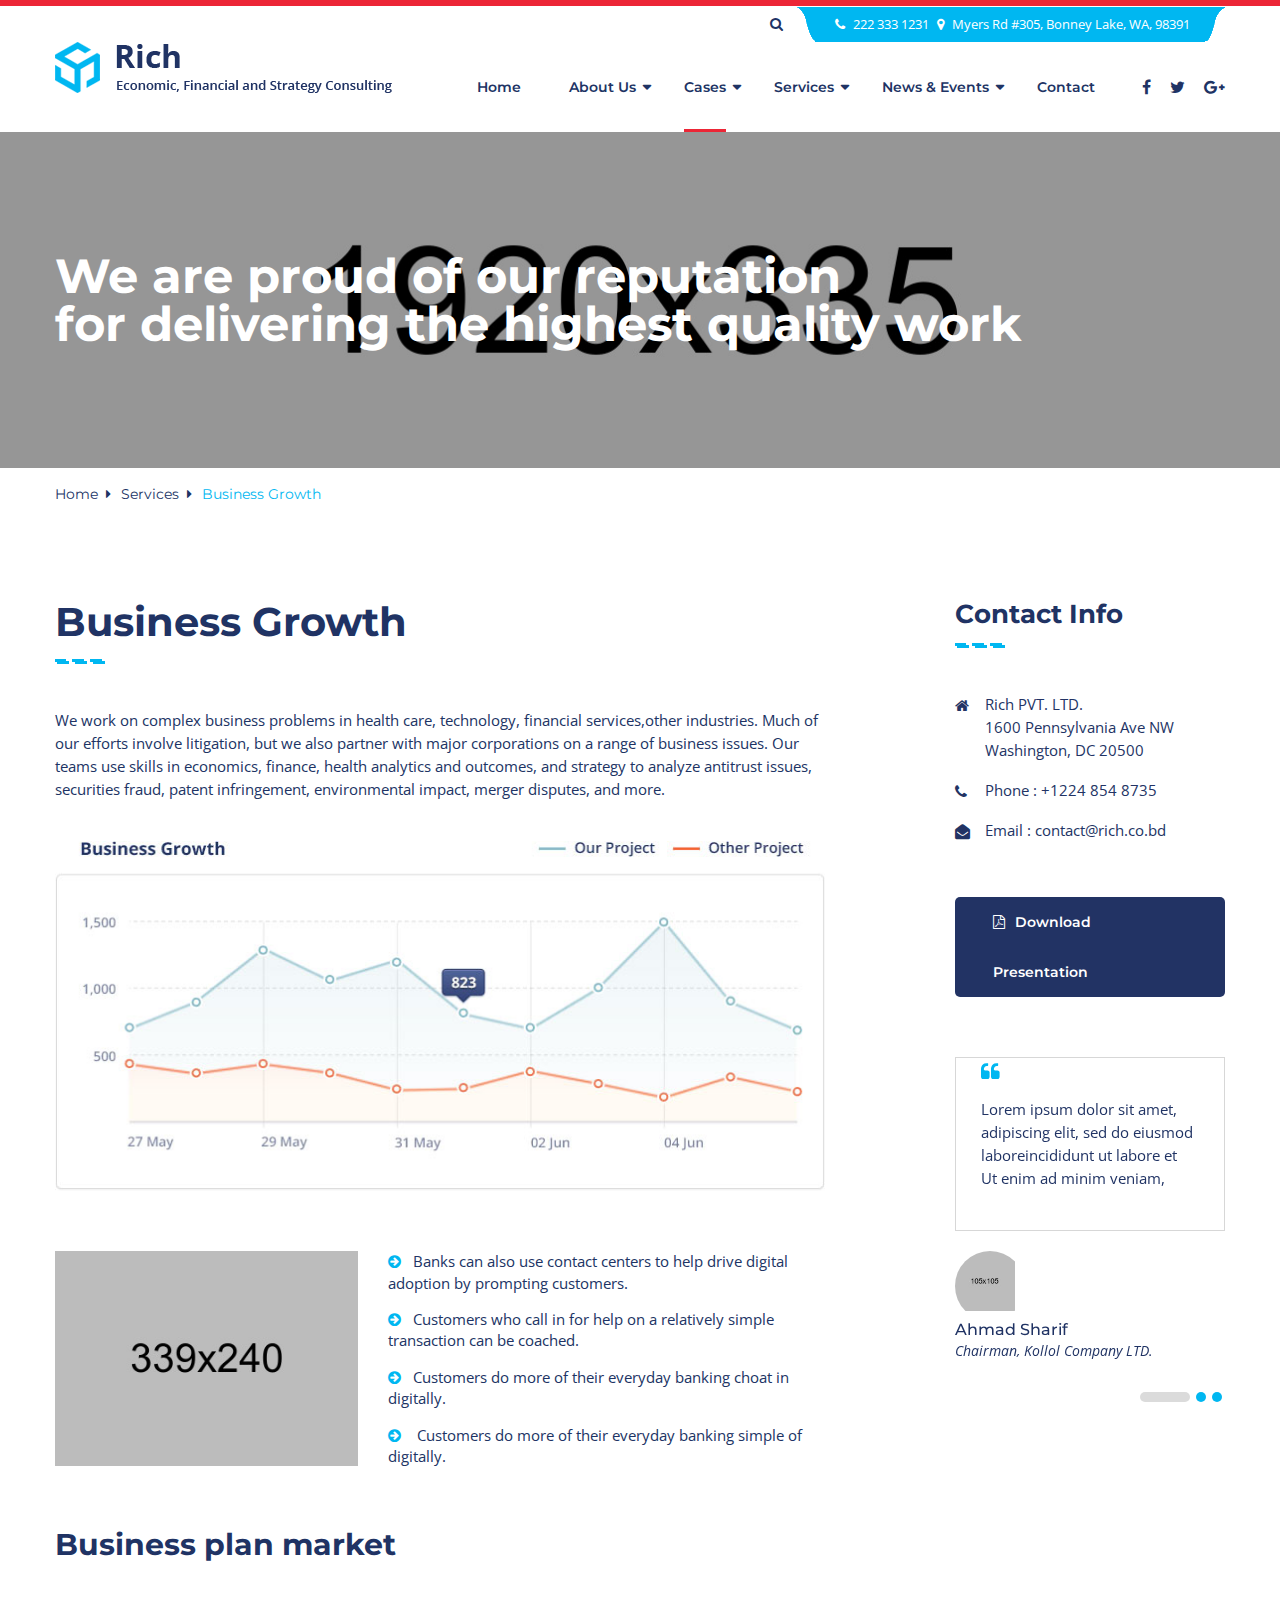
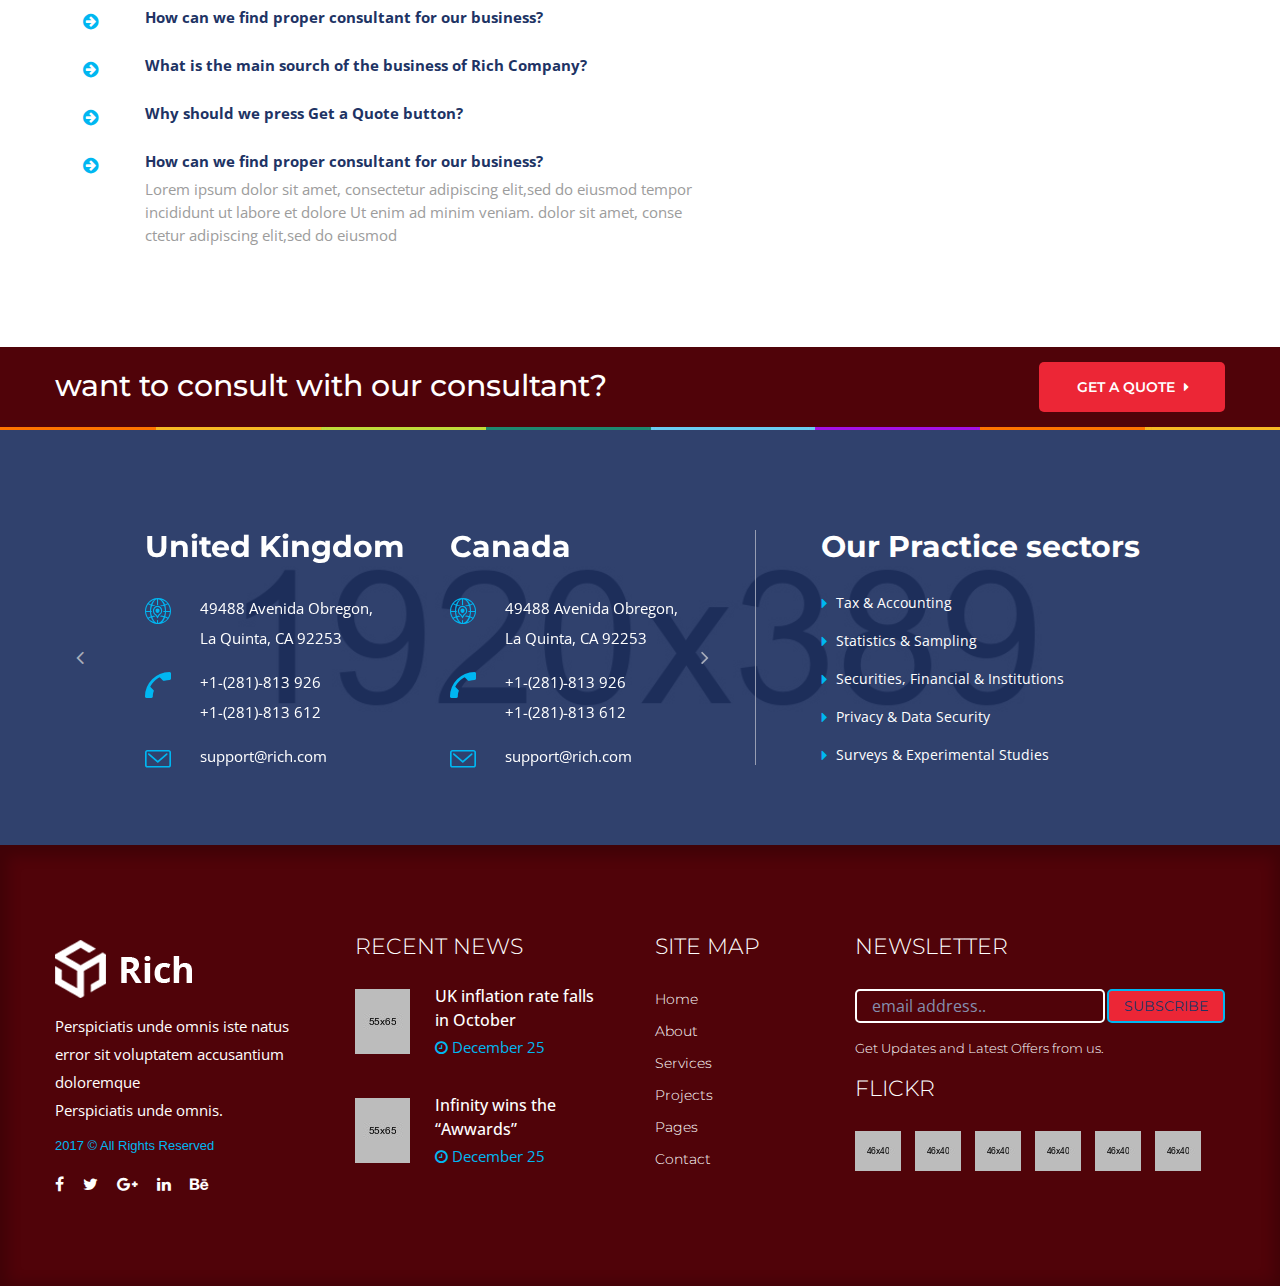
<file: business-growth.html>
<!DOCTYPE html>
<html lang="en">
<head>
	<meta charset="UTF-8">
	<title>Rich || Responsive HTML 5 Template</title> 

	<!-- mobile responsive meta -->
	<meta name="viewport" content="width=device-width, initial-scale=1">
    <meta name="viewport" content="width=device-width, initial-scale=1, maximum-scale=1">


	<link rel="stylesheet" href="css/style.css">
	<link rel="stylesheet" href="css/responsive.css">

	<link rel="apple-touch-icon" sizes="180x180" href="images/fav-icon/apple-touch-icon.png">
	<link rel="icon" type="image/png" href="images/fav-icon/favicon-32x32.png" sizes="32x32">
	<link rel="icon" type="image/png" href="images/fav-icon/favicon-16x16.png" sizes="16x16">

 

</head>
<body>

<div class="boxed_wrapper">

<div class="top-bar">
    <div class="container">
        <div class="nav_side_content">
            <div class="search_option">
                <button class="search tran3s dropdown-toggle color1_bg" id="searchDropdown" data-toggle="dropdown" aria-haspopup="true" aria-expanded="false"><i class="fa fa-search" aria-hidden="true"></i></button>
                <form action="#" class="dropdown-menu" aria-labelledby="searchDropdown">
                    <input type="text" placeholder="Search...">
                    <button><i class="fa fa-search" aria-hidden="true"></i></button>
                </form>
           </div>
       </div>
        <div class="topbar-info"><p><i class="fa fa-phone"></i>  222 333 1231   <i class="fa fa-map-marker"></i>  Myers Rd #305, Bonney Lake, WA, 98391</p></div>
    </div>
</div>

<section class="mainmenu-area stricky">
    <div class="container">
        <div class="row">
            <div class="col-md-4">
                <div class="main-logo">
                    <a href="index.html"><img src="images/logo/logo.png" alt=""></a>
                </div>
            </div>
            <div class="col-md-8 menu-column">
                <nav class="main-menu">
                    <div class="navbar-header">     
                        <button type="button" class="navbar-toggle" data-toggle="collapse" data-target=".navbar-collapse">
                            <span class="icon-bar"></span>
                            <span class="icon-bar"></span>
                            <span class="icon-bar"></span>
                            <span class="icon-bar"></span>
                        </button>
                    </div>
                    <div class="navbar-collapse collapse clearfix">
                        <ul class="navigation clearfix">

                            <li><a href="index.html">home</a>
                            </li>
                            <li class="dropdown"><a href="#">about us</a>
                                <ul>
                                    <li><a href="companyo-history.html">Company History</a></li>
                                    <li><a href="feature.html">Our Features</a></li>
                                    <li><a href="leadership.html">Leadership</a></li>
                                    <li><a href="consultation.html">Free Consaltation</a></li>
                                    <li><a href="testimonial.html">Testimonial</a></li>
                                    <li><a href="faq.html">FAQ</a></li>
                                    <li><a href="location.html">Locations</a></li>
                                    <li><a href="carrier.html">Carrier</a></li>
                                </ul>
                            </li>
                            <li class="dropdown active"><a href="all-cause.html">cases</a>
                                <ul>
                                    <li><a href="all-cause.html">all cases</a></li>
                                    <li><a href="single-cause.html">single case</a></li>
                                </ul>
                            </li>
                            <li class="dropdown"><a href="services.html">services</a>
                                <ul>
                                    <li><a href="business-growth.html">business growth</a></li>
                                    <li><a href="audit-assurance.html">audit and assurance</a></li>
                                </ul>
                            </li>
                            <li class="dropdown"><a href="news-event.html">News & Events</a>
                                <ul>
                                    <li><a href="news-event1.html">News & Events</a></li>
                                    <li><a href="news-details.html">News details</a></li>
                                </ul>
                            </li>
                            <li><a href="contact.html">Contact</a></li>
                        </ul>
                        <ul class="mobile-menu clearfix">

                            <li><a href="index.html">home</a>
                            </li>
                            <li class="dropdown"><a href="#">about us</a>
                                <ul>
                                    <li><a href="companyo-history.html">Company History</a></li>
                                    <li><a href="feature.html">Our Features</a></li>
                                    <li><a href="leadership.html">Leadership</a></li>
                                    <li><a href="consultation.html">Free Consaltation</a></li>
                                    <li><a href="testimonial.html">Testimonial</a></li>
                                    <li><a href="faq.html">FAQ</a></li>
                                    <li><a href="location.html">Locations</a></li>
                                    <li><a href="carrier.html">Carrier</a></li>
                                </ul>
                            </li>
                            <li class="dropdown"><a href="all-cause.html">cases</a>
                                <ul>
                                    <li><a href="all-cause.html">all cases</a></li>
                                    <li><a href="single-cause.html">single case</a></li>
                                </ul>
                            </li>
                            <li class="dropdown"><a href="services.html">services</a>
                                <ul>
                                    <li><a href="business-growth.html">business growth</a></li>
                                    <li><a href="audit-assurance.html">audit and assurance</a></li>
                                </ul>
                            </li>
                            <li class="dropdown"><a href="news-event.html">News & Events</a>
                                <ul>
                                    <li><a href="news-event1.html">News & Events</a></li>
                                    <li><a href="news-details.html">News details</a></li>
                                </ul>
                            </li>
                            <li><a href="contact.html">Contact</a></li>
                        </ul>
                    </div>
                </nav>
                <ul class="social-icon">
                    <li><a href="#"><i class="fa fa-facebook"></i></a></li>
                    <li><a href="#"><i class="fa fa-twitter"></i></a></li>
                    <li><a href="#"><i class="fa fa-google-plus"></i></a></li>
                </ul>
            </div>
        </div>
                
    </div>
</section>
 


<section class="inner-banner bg-style1" style="background-image: url(images/background/3.jpg);">
    <div class="container">
        <h1>We are proud of our reputation <br>for delivering the highest quality work</h1>
    </div>
</section>

<section class="breadcrumb">
    <div class="container">
        <ul>
            <li><a href="index.html">Home</a><i class="fa fa-sort-desc"></i></li>
            <li><a href="services.html">Services</a><i class="fa fa-sort-desc"></i></li>
            <li>Business Growth </li>
        </ul>
    </div>
</section>

<section class="default-section sec-padd6">
    <div class="container">
        <div class="row">
            <div class="col-md-8 col-sm-12">
                <div class="section-title">
                    <h1>Business Growth</h1>
                    <span class="decor"></span>
                </div>
                <div class="text">
                    <p>We work on complex business problems in health care, technology, financial services,other industries. Much of our efforts involve litigation, but we also partner with major corporations on a range of business issues. Our teams use skills in economics, finance, health analytics and outcomes, and strategy to analyze antitrust issues, securities fraud, patent infringement, environmental impact, merger disputes, and more.</p>
                </div><br><br>
                <div class="img-box">
                    <img src="images/resource/chart.jpg" alt="">
                </div>
                <div class="market-plan2">
                    <div class="row">
                        <div class="col-md-5 col-sm-5 col-xs-12">
                            <div class="img-box">
                                <img src="images/resource/22.jpg" alt="">
                            </div>
                        </div>
                        <div class="col-md-7 col-sm-7 col-xs-12">
                            <div class="content">
                                <ul>
                                    <li><i class="fa fa-arrow-circle-right"></i>Banks can also use contact centers to help drive digital adoption by prompting customers.</li>
                                    <li><i class="fa fa-arrow-circle-right"></i>Customers who call in for help on a relatively simple <br>transaction can be coached.</li>
                                    <li><i class="fa fa-arrow-circle-right"></i>Customers do more of their everyday banking  choat in <br>digitally.</li>
                                    <li><i class="fa fa-arrow-circle-right"></i> Customers do more of their everyday banking  simple of <br>digitally.</li>
                                </ul>
                            </div>
                        </div>
                    </div>
                </div>
                <div class="market-plan3">
                    <h2>Business plan market</h2>
                    <div class="accordion-box style-tow">
                        <!--Start single accordion box-->
                        <div class="accordion animated out" data-delay="0" data-animation="fadeInUp">
                            <div class="acc-btn">
                                <p class="title">How can we find proper consultant for our business?</p>
                                <div class="toggle-icon">
                                    <i class="plus fa fa-arrow-circle-right"></i>
                                </div>
                            </div>
                            <div class="acc-content">
                                <div class="text"><p>
                                    Lorem ipsum dolor sit amet, consectetur adipiscing elit,sed do eiusmod tempor <br>incididunt ut labore et dolore Ut enim ad minim veniam.  dolor sit amet, conse <br>ctetur adipiscing elit,sed do eiusmod 
                                </p></div>
                            </div>
                        </div>
                        <!--Start single accordion box-->
                        <div class="accordion animated out" data-delay="0" data-animation="fadeInUp">
                            <div class="acc-btn">
                                <p class="title">What is the main sourch of the business of Rich Company?</p>
                                <div class="toggle-icon">
                                    <i class="plus fa fa-arrow-circle-right"></i>
                                </div>
                            </div>
                            <div class="acc-content">
                                <div class="text"><p>
                                    Lorem ipsum dolor sit amet, consectetur adipiscing elit,sed do eiusmod tempor <br>incididunt ut labore et dolore Ut enim ad minim veniam.  dolor sit amet, conse <br>ctetur adipiscing elit,sed do eiusmod 
                                </p></div>
                            </div>
                        </div>
                        <!--Start single accordion box-->
                        <div class="accordion animated out" data-delay="0" data-animation="fadeInUp">
                            <div class="acc-btn">
                                <p class="title">Why should we press Get a Quote button?</p>
                                <div class="toggle-icon">
                                    <i class="plus fa fa-arrow-circle-right"></i>
                                </div>
                            </div>
                            <div class="acc-content">
                                <div class="text"><p>
                                   Lorem ipsum dolor sit amet, consectetur adipiscing elit,sed do eiusmod tempor <br>incididunt ut labore et dolore Ut enim ad minim veniam.  dolor sit amet, conse <br>ctetur adipiscing elit,sed do eiusmod 
                                </p></div>
                            </div>
                        </div>
                        <!--Start single accordion box-->
                        <div class="accordion animated out" data-delay="0" data-animation="fadeInUp">
                            <div class="acc-btn active">
                                <p class="title">How can we find proper consultant for our business?</p>
                                <div class="toggle-icon">
                                    <i class="plus fa fa-arrow-circle-right"></i>
                                </div>
                            </div>
                            <div class="acc-content collapsed">
                                <div class="text"><p>
                                    Lorem ipsum dolor sit amet, consectetur adipiscing elit,sed do eiusmod tempor <br>incididunt ut labore et dolore Ut enim ad minim veniam.  dolor sit amet, conse <br>ctetur adipiscing elit,sed do eiusmod 
                                </p></div>
                            </div>
                        </div>
                    </div>
                </div>
            </div>
            <div class="col-md-3 col-md-offset-1 col-sm-12">
                <div class="default-sidebar">
                    <div class="section-title">
                        <h3>contact info</h3>
                        <span class="decor"></span>
                    </div>
                    <ul class="contact-info">
                        <li><i class="fa fa-home"></i>Rich PVT. LTD. <br>1600 Pennsylvania Ave NW  <br>Washington, DC 20500</li>
                        <li><i class="fa fa-phone"></i>Phone : +1224 854 8735</li>
                        <li><i class="fa fa-envelope-open"></i><a href="#">Email : contact@rich.co.bd</a></li>
                    </ul>

                    <div class="download-link">
                        <a href="#" class="thm-btn"><i class="fa fa-file-pdf-o"></i>Download presentation</a>
                    </div>

                    <div class="testimonial-style2">
                        <div class="testimonial-carousel2">
                            <div class="testimonial-item">
                                <div class="content">
                                    <div class="qoute"><i class="fa fa-quote-left"></i></div>
                                    <p>Lorem ipsum dolor sit amet, <br>adipiscing elit, sed do eiusmod <br>laboreincididunt ut labore et <br>Ut enim ad minim veniam,</p>
                                </div>
                                <div class="author">
                                    <div class="img-box">
                                        <img src="images/resource/thumb3.jpg" alt="">
                                    </div>
                                    <div class="title">
                                        <h5>Ahmad Sharif</h5>
                                        <p>Chairman, Kollol Company LTD.</p>
                                    </div>
                                </div>
                            </div>
                            <div class="testimonial-item">
                                <div class="qoute"><i class="fa fa-quote-left"></i></div>
                                <div class="content">
                                    <div class="qoute"><i class="fa fa-quote-left"></i></div>
                                    <p>Lorem ipsum dolor sit amet, <br>adipiscing elit, sed do eiusmod <br>laboreincididunt ut labore et <br>Ut enim ad minim veniam,</p>
                                </div>
                                <div class="author">
                                    <div class="img-box">
                                        <img src="images/resource/thumb3.jpg" alt="">
                                    </div>
                                    <div class="title">
                                        <h5>Ahmad Sharif</h5>
                                        <p>Chairman, Kollol Company LTD.</p>
                                    </div>
                                </div>
                            </div>
                            <div class="testimonial-item">
                                <div class="qoute"><i class="fa fa-quote-left"></i></div>
                                <div class="content">
                                    <div class="qoute"><i class="fa fa-quote-left"></i></div>
                                    <p>Lorem ipsum dolor sit amet, <br>adipiscing elit, sed do eiusmod <br>laboreincididunt ut labore et <br>Ut enim ad minim veniam,</p>
                                </div>
                                <div class="author">
                                    <div class="img-box">
                                        <img src="images/resource/thumb3.jpg" alt="">
                                    </div>
                                    <div class="title">
                                        <h5>Ahmad Sharif</h5>
                                        <p>Chairman, Kollol Company LTD.</p>
                                    </div>
                                </div>
                            </div>
                        </div>
                            
                    </div>

                </div>

            </div>
        </div>
            
    </div>
</section>

<section class="call-out">
    <div class="container">
        <div class="content clearfix">
            <div class="float_left">
                <h2>want to consult with our consultant?</h2>
            </div>
            <div class="float_right"><a href="#" class="thm-btn">get a quote <i class="fa fa-sort-desc"></i></a></div>
        </div>
    </div>
</section>

<div class="border"></div>

<section class="our-address bg-style1 sec-padd2" style="background-image: url(images/background/2.jpg);">
    <div class="container">
        <div class="row">
            <div class="col-md-7 col-sm-12">
                <div class="address-carousel position-r">
                    <div class="address-item">
                        <h2>United Kingdom </h2>
                        <ul class="contact-info">
                            <li><i class="icon-earth-grid-with-placeholder"></i>49488 Avenida Obregon, <br>La Quinta, CA 92253</li>
                            <li><i class="icon-telephone"></i> +1-(281)-813 926 <br>+1-(281)-813 612</li>
                            <li><i class="icon-note"></i>support@rich.com</li>
                        </ul>
                    </div>
                    <div class="address-item">
                        <h2>Canada</h2>
                        <ul class="contact-info">
                            <li><i class="icon-earth-grid-with-placeholder"></i>49488 Avenida Obregon, <br>La Quinta, CA 92253</li>
                            <li><i class="icon-telephone"></i> +1-(281)-813 926 <br>+1-(281)-813 612</li>
                            <li><i class="icon-note"></i>support@rich.com</li>
                        </ul>
                    </div>
                </div>
            </div>
            <div class="col-md-5 col-sm-12">
                <div class="practice-list">
                    <h2>Our Practice sectors </h2>
                    <ul>
                        <li><a href="#">Tax & Accounting</a></li>
                        <li><a href="#">Statistics & Sampling</a></li>
                        <li><a href="#">Securities, Financial & Institutions</a></li>
                        <li><a href="#">Privacy & Data Security</a></li>
                        <li><a href="#">Surveys & Experimental Studies</a></li>
                    </ul>
                </div>           
            </div>
        </div>
    </div>
</section>


<footer class="main-footer shadow">
    
    <div class="container">
        <div class="row">
            <!--Big Column-->
            <div class="big-column col-md-6 col-sm-12 col-xs-12">
                <div class="row clearfix">
                    
                    <!--Footer Column-->
                    <div class="col-md-6 col-sm-6 col-xs-12">

                        <div class="footer-widget about-column">
                            <figure class="footer-logo"><a href="index.html"><img src="images/logo/logo2.png" alt=""></a></figure>
                            
                            <div class="text"><p>Perspiciatis unde omnis iste natus error sit voluptatem accusantium doloremque <br>Perspiciatis unde omnis. </p> </div>
                            <h5>2017  © All Rights Reserved</h5>
                            <ul class="social-icon">
                                <li><a href="#"><i class="fa fa-facebook"></i></a></li>
                                <li><a href="#"><i class="fa fa-twitter"></i></a></li>
                                <li><a href="#"><i class="fa fa-google-plus"></i></a></li>
                                <li><a href="#"><i class="fa fa-linkedin"></i></a></li>
                                <li><a href="#"><i class="fa fa-behance"></i></a></li>
                            </ul>
                        </div>
                    </div>
                    <!--Footer Column-->
                    <div class="col-md-6 col-sm-6 col-xs-12">
                        <div class="footer-widget post-column">
                            <div class="footer-title">
                                <h4>Recent News</h4>
                            </div>
                            <div class="post-list">
                                <div class="post">
                                    <div class="post-thumb"><a href="#"><img src="images/resource/thumb1.jpg" alt=""></a></div>
                                    <a href="#"><h5>UK inflation rate falls <br>in October</h5></a>
                                    <div class="post-info"><i class="fa fa-clock-o"></i>   December 25</div>
                                </div>
                                <div class="post">
                                    <div class="post-thumb"><a href="#"><img src="images/resource/thumb2.jpg" alt=""></a></div>
                                    <a href="#"><h5>Infinity wins the <br>“Awwards”</h5></a>
                                    <div class="post-info"><i class="fa fa-clock-o"></i>  December 25</div>
                                </div>

                            </div>
                            
                        </div>
                    </div>
                    
                </div>
            </div>
            
            <!--Big Column--> 
            <div class="big-column col-md-6 col-sm-12 col-xs-12">
                <div class="row clearfix">
                    <!--Footer Column-->
                    <div class="col-md-4 col-sm-4 col-xs-12">
                        <div class="footer-widget link-column">
                            <div class="footer-title">
                                <h4>Site Map</h4>
                            </div>
                            <div class="widget-content">
                                <ul class="list">
                                    <li><a href="index.html">Home</a></li>
                                    <li><a href="about.html">About</a></li>
                                    <li><a href="service.html">Services</a></li>
                                    <li><a href="#">Projects</a></li>
                                    <li><a href="#">Pages</a></li>
                                    <li><a href="contact.html">Contact</a></li>
                                </ul>
                            </div>
                        </div>
                    </div>
                    
                    
                    <!--Footer Column-->
                    <div class="col-md-8 col-sm-8 col-xs-12">
                        <div class="footer-widget contact-column">
                            <div class="footer-title">
                                <h4>Newsletter</h4>
                            </div>
                            <form action="#">
                                <input type="email" placeholder="email address..">
                                <button type="submit" class="thm-btn">Subscribe</button>
                            </form>
                            <h5>Get Updates and Latest Offers from us.</h5>
                            <div class="footer-title">
                                <h4>Flickr</h4>
                            </div>
                            <ul class="instagram list_inline">
                                <li><a href="#"><img src="images/resource/i1.jpg" alt=""></a></li>
                                <li><a href="#"><img src="images/resource/i2.jpg" alt=""></a></li>
                                <li><a href="#"><img src="images/resource/i3.jpg" alt=""></a></li>
                                <li><a href="#"><img src="images/resource/i4.jpg" alt=""></a></li>
                                <li><a href="#"><img src="images/resource/i5.jpg" alt=""></a></li>
                                <li><a href="#"><img src="images/resource/i6.jpg" alt=""></a></li>
                            </ul>
                        </div>
                    </div> 
                </div>
            </div>
            
        </div>
    </div>
</footer>

    <!-- Scroll Top  -->
	<button class="scroll-top tran3s color2_bg"><span class="fa fa-angle-up"></span></button>
	<!-- preloader  -->
	<div class="preloader"></div>


	<!-- jQuery -->
	<script src="js/jquery.js"></script>
	<script src="js/bootstrap.min.js"></script>
	<script src="js/menu.js"></script>
    <script src="js/owl.carousel.min.js"></script>
    <script src="js/jquery.mixitup.min.js"></script>
    <script src="js/jquery.fancybox.pack.js"></script>
    <script src="js/imagezoom.js"></script> 
    <script src="js/jquery.polyglot.language.switcher.js"></script>
    <script src="js/SmoothScroll.js"></script>
    <script src="js/jquery.appear.js"></script>
    <script src="js/jquery.countTo.js"></script>
    <script src="js/validation.js"></script> 
    <script src="js/wow.js"></script> 
    <script src="js/jquery.fitvids.js"></script> 
    <script src="js/nouislider.js"></script> 


	<!-- revolution slider js -->
    <script src="js/rev-slider/jquery.themepunch.tools.min.js"></script>
    <script src="js/rev-slider/jquery.themepunch.revolution.min.js"></script>
    <script src="js/rev-slider/revolution.extension.actions.min.js"></script>
    <script src="js/rev-slider/revolution.extension.carousel.min.js"></script>
    <script src="js/rev-slider/revolution.extension.kenburn.min.js"></script>
    <script src="js/rev-slider/revolution.extension.layeranimation.min.js"></script>
    <script src="js/rev-slider/revolution.extension.migration.min.js"></script>
    <script src="js/rev-slider/revolution.extension.navigation.min.js"></script>
    <script src="js/rev-slider/revolution.extension.parallax.min.js"></script>
    <script src="js/rev-slider/revolution.extension.slideanims.min.js"></script>
    <script src="js/rev-slider/revolution.extension.video.min.js"></script>


	<script src="js/custom.js"></script>

</div>
	
</body>
</html>
</file>
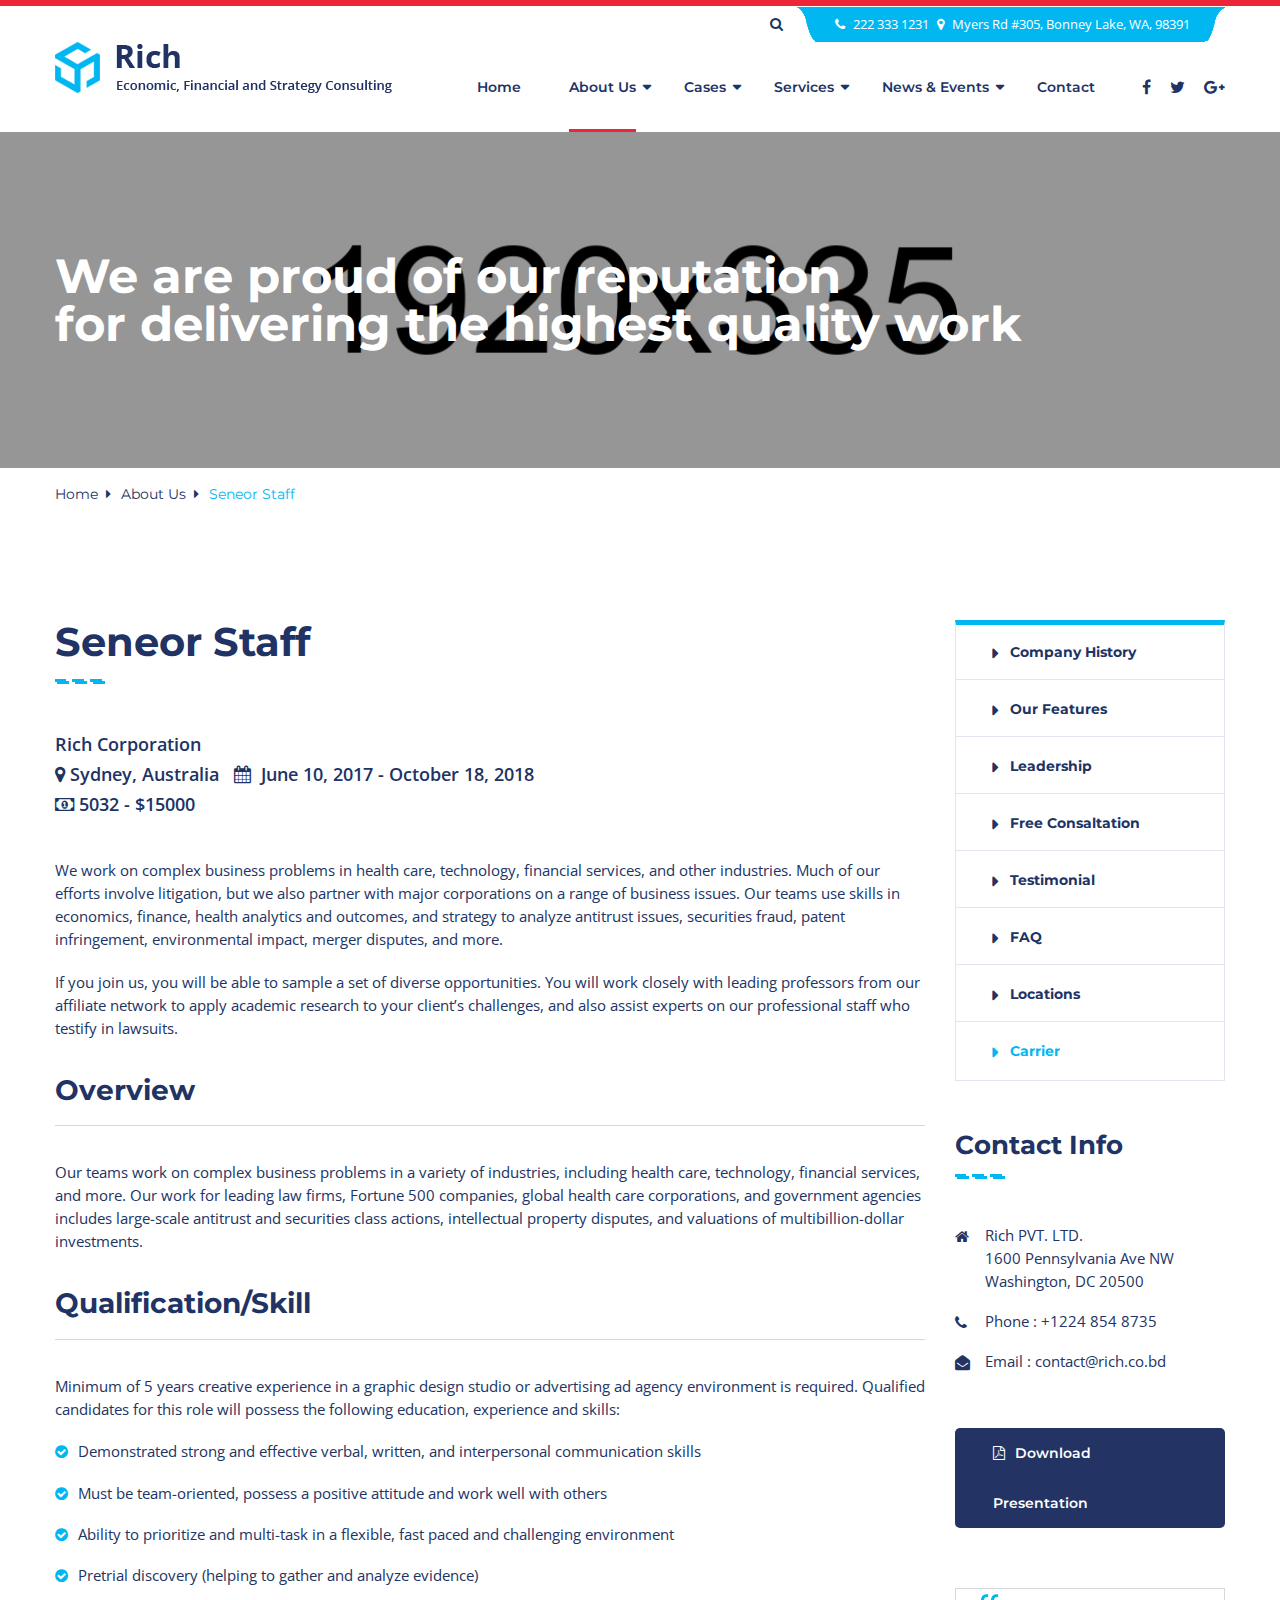
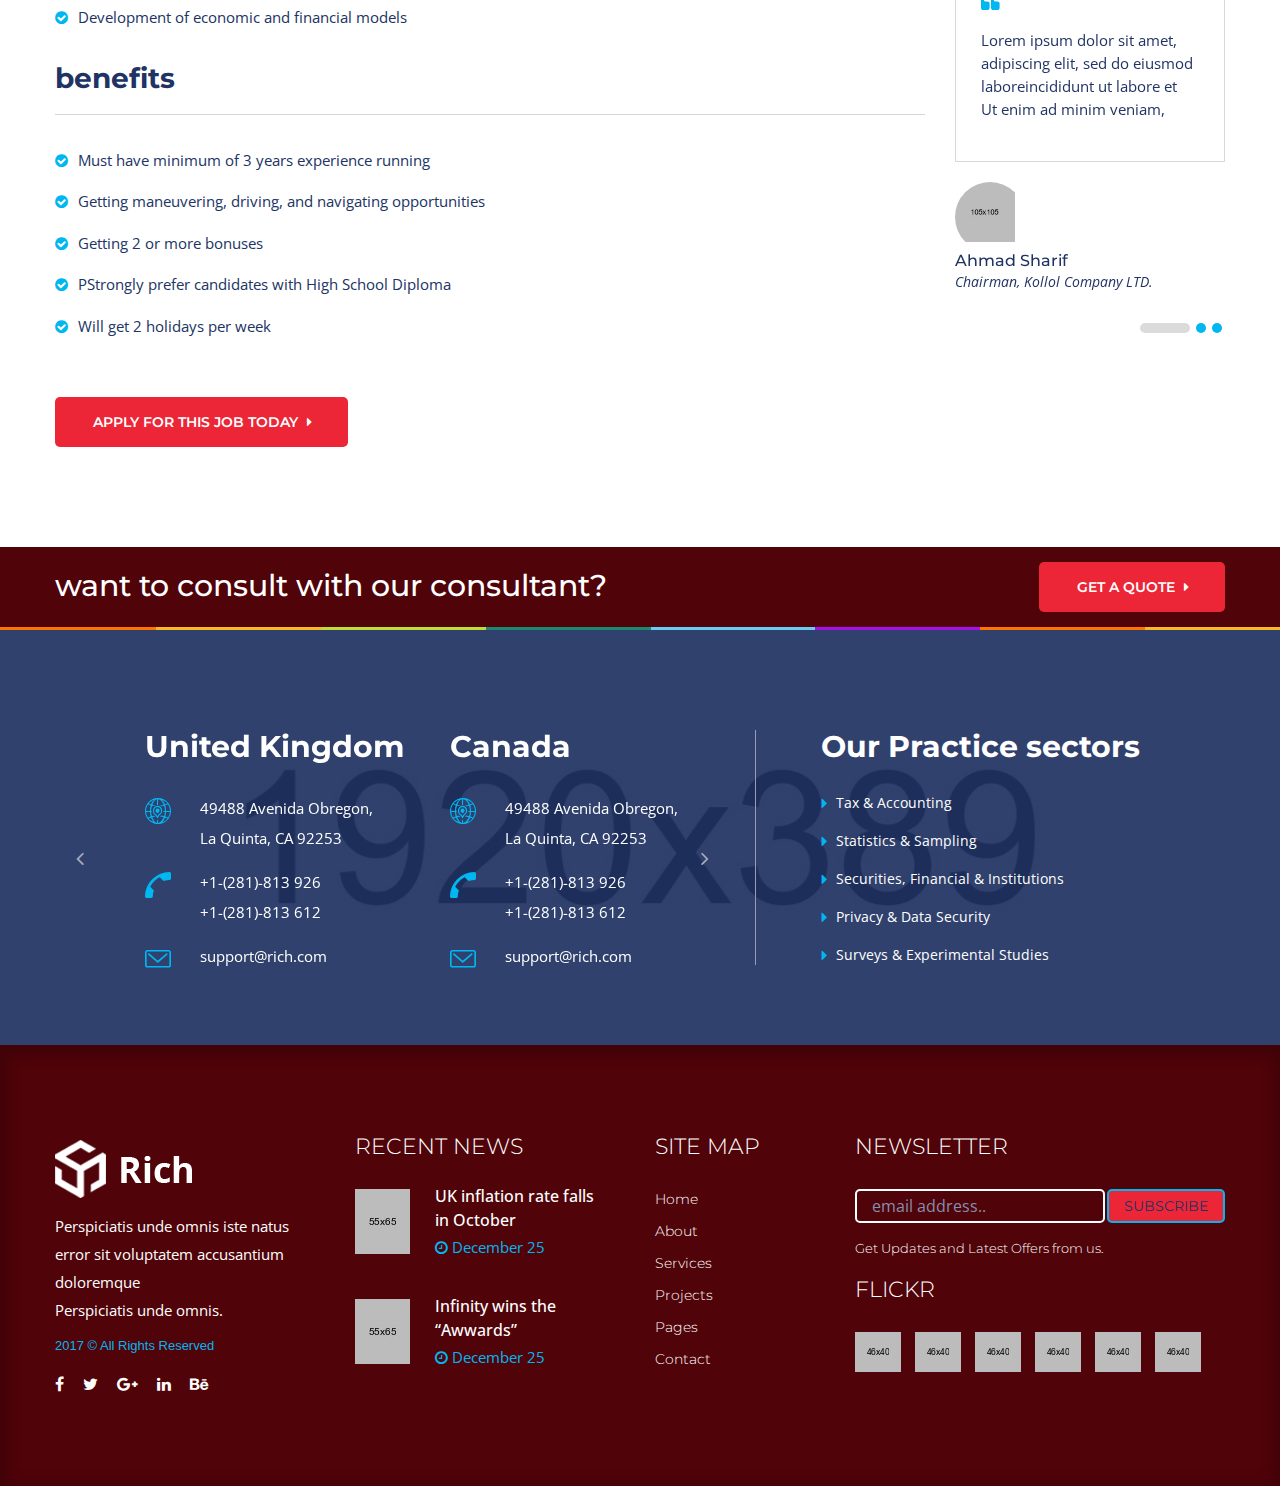
<file: carrier-details.html>
<!DOCTYPE html>
<html lang="en">
<head>
    <meta charset="UTF-8">
    <title>Rich || Responsive HTML 5 Template</title> 

    <!-- mobile responsive meta -->
    <meta name="viewport" content="width=device-width, initial-scale=1">
    <meta name="viewport" content="width=device-width, initial-scale=1, maximum-scale=1">


    <link rel="stylesheet" href="css/style.css">
    <link rel="stylesheet" href="css/responsive.css">

    <link rel="apple-touch-icon" sizes="180x180" href="images/fav-icon/apple-touch-icon.png">
    <link rel="icon" type="image/png" href="images/fav-icon/favicon-32x32.png" sizes="32x32">
    <link rel="icon" type="image/png" href="images/fav-icon/favicon-16x16.png" sizes="16x16">

 

</head>
<body>

<div class="boxed_wrapper">

<div class="top-bar">
    <div class="container">
        <div class="nav_side_content">
            <div class="search_option">
                <button class="search tran3s dropdown-toggle color1_bg" id="searchDropdown" data-toggle="dropdown" aria-haspopup="true" aria-expanded="false"><i class="fa fa-search" aria-hidden="true"></i></button>
                <form action="#" class="dropdown-menu" aria-labelledby="searchDropdown">
                    <input type="text" placeholder="Search...">
                    <button><i class="fa fa-search" aria-hidden="true"></i></button>
                </form>
           </div>
       </div>
        <div class="topbar-info"><p><i class="fa fa-phone"></i>  222 333 1231   <i class="fa fa-map-marker"></i>  Myers Rd #305, Bonney Lake, WA, 98391</p></div>
    </div>
</div>

<section class="mainmenu-area stricky">
    <div class="container">
        <div class="row">
            <div class="col-md-4">
                <div class="main-logo">
                    <a href="index.html"><img src="images/logo/logo.png" alt=""></a>
                </div>
            </div>
            <div class="col-md-8 menu-column">
                <nav class="main-menu">
                    <div class="navbar-header">     
                        <button type="button" class="navbar-toggle" data-toggle="collapse" data-target=".navbar-collapse">
                            <span class="icon-bar"></span>
                            <span class="icon-bar"></span>
                            <span class="icon-bar"></span>
                            <span class="icon-bar"></span>
                        </button>
                    </div>
                    <div class="navbar-collapse collapse clearfix">
                        <ul class="navigation clearfix">

                            <li><a href="index.html">home</a>
                            </li>
                            <li class="dropdown active"><a href="#">about us</a>
                                <ul>
                                    <li><a href="companyo-history.html">Company History</a></li>
                                    <li><a href="feature.html">Our Features</a></li>
                                    <li><a href="leadership.html">Leadership</a></li>
                                    <li><a href="consultation.html">Free Consaltation</a></li>
                                    <li><a href="testimonial.html">Testimonial</a></li>
                                    <li><a href="faq.html">FAQ</a></li>
                                    <li><a href="location.html">Locations</a></li>
                                    <li><a href="carrier.html">Carrier</a></li>
                                </ul>
                            </li>
                            <li class="dropdown"><a href="all-cause.html">cases</a>
                                <ul>
                                    <li><a href="all-cause.html">all cases</a></li>
                                    <li><a href="single-cause.html">single case</a></li>
                                </ul>
                            </li>
                            <li class="dropdown"><a href="services.html">services</a>
                                <ul>
                                    <li><a href="business-growth.html">business growth</a></li>
                                    <li><a href="audit-assurance.html">audit and assurance</a></li>
                                </ul>
                            </li>
                            <li class="dropdown"><a href="news-event.html">News & Events</a>
                                <ul>
                                    <li><a href="news-event1.html">News & Events</a></li>
                                    <li><a href="news-details.html">News details</a></li>
                                </ul>
                            </li>
                            <li><a href="contact.html">Contact</a></li>
                        </ul>
                        <ul class="mobile-menu clearfix">

                            <li><a href="index.html">home</a>
                            </li>
                            <li class="dropdown"><a href="#">about us</a>
                                <ul>
                                    <li><a href="companyo-history.html">Company History</a></li>
                                    <li><a href="feature.html">Our Features</a></li>
                                    <li><a href="leadership.html">Leadership</a></li>
                                    <li><a href="consultation.html">Free Consaltation</a></li>
                                    <li><a href="testimonial.html">Testimonial</a></li>
                                    <li><a href="faq.html">FAQ</a></li>
                                    <li><a href="location.html">Locations</a></li>
                                    <li><a href="carrier.html">Carrier</a></li>
                                </ul>
                            </li>
                            <li class="dropdown"><a href="all-cause.html">cases</a>
                                <ul>
                                    <li><a href="all-cause.html">all cases</a></li>
                                    <li><a href="single-cause.html">single case</a></li>
                                </ul>
                            </li>
                            <li class="dropdown"><a href="services.html">services</a>
                                <ul>
                                    <li><a href="business-growth.html">business growth</a></li>
                                    <li><a href="audit-assurance.html">audit and assurance</a></li>
                                </ul>
                            </li>
                            <li class="dropdown"><a href="news-event.html">News & Events</a>
                                <ul>
                                    <li><a href="news-event1.html">News & Events</a></li>
                                    <li><a href="news-details.html">News details</a></li>
                                </ul>
                            </li>
                            <li><a href="contact.html">Contact</a></li>
                        </ul>
                    </div>
                </nav>
                <ul class="social-icon">
                    <li><a href="#"><i class="fa fa-facebook"></i></a></li>
                    <li><a href="#"><i class="fa fa-twitter"></i></a></li>
                    <li><a href="#"><i class="fa fa-google-plus"></i></a></li>
                </ul>
            </div>
        </div>
                
    </div>
</section>
 


<section class="inner-banner bg-style1" style="background-image: url(images/background/3.jpg);">
    <div class="container">
        <h1>We are proud of our reputation <br>for delivering the highest quality work</h1>
    </div>
</section>

<section class="breadcrumb">
    <div class="container">
        <ul>
            <li><a href="index.html">Home</a><i class="fa fa-sort-desc"></i></li>
            <li><a href="#">About Us</a><i class="fa fa-sort-desc"></i></li>
            <li>Seneor Staff</li>
        </ul>
    </div>
</section>

<section class="default-section sec-padd">
    <div class="container">
        <div class="row">
            <div class="col-md-9 col-sm-12">
                <div class="section-title">
                    <h1>Seneor Staff</h1>
                    <span class="decor"></span>
                </div>
                <div class="job-details">
                    <div class="post-meta">
                        <p>Rich Corporation <br>  <i class="fa fa-map-marker"></i>Sydney, Australia  &nbsp; <i class="fa fa-calendar"></i>   June 10, 2017 - October 18, 2018 <br><i class="fa fa-money"></i>5032 - $15000</p>
                    </div>

                    <div class="text">
                        <p>We work on complex business problems in health care, technology, financial services, and other industries. Much of our efforts involve litigation, but we also partner with major corporations on a range of business issues. Our teams use skills in economics, finance, health analytics and outcomes, and strategy to analyze antitrust issues, securities fraud, patent infringement, environmental impact, merger disputes, and more.</p><br>
                        <p>If you join us, you will be able to sample a set of diverse opportunities. You will work closely with leading professors from our affiliate network to apply academic research to your client’s challenges, and also assist experts on our professional staff who testify in lawsuits.</p>
                    </div>

                    <h3>Overview</h3>

                    <div class="text">
                        <p>Our teams work on complex business problems in a variety of industries, including health care, technology, financial services, and more. Our work for leading law firms, Fortune 500 companies, global health care corporations, and government agencies includes large-scale antitrust and securities class actions, intellectual property disputes, and valuations of multibillion-dollar investments. </p>
                    </div>

                    <h3>Qualification/Skill</h3>

                    <div class="text">
                        <p>Minimum of 5 years creative experience in a graphic design studio or advertising ad agency environment is required. Qualified candidates for this role will possess the following education, experience and skills:</p>
                    </div>
                    <ul class="list-style-5">
                        <li> <i class="fa fa-check-circle"></i>Demonstrated strong and effective verbal, written, and interpersonal communication skills</li>
                        <li><i class="fa fa-check-circle"></i>Must be team-oriented, possess a positive attitude and work well with others</li>
                        <li><i class="fa fa-check-circle"></i>Ability to prioritize and multi-task in a flexible, fast paced and challenging environment</li>
                        <li><i class="fa fa-check-circle"></i>Pretrial discovery (helping to gather and analyze evidence)</li>
                        <li><i class="fa fa-check-circle"></i>Development of economic and financial models</li>
                    </ul>

                    <h3>benefits</h3>

                    <ul class="list-style-5">
                        <li> <i class="fa fa-check-circle"></i>Must have minimum of 3 years experience running</li>
                        <li><i class="fa fa-check-circle"></i>Getting maneuvering, driving, and navigating opportunities</li>
                        <li><i class="fa fa-check-circle"></i>Getting 2 or more bonuses</li>
                        <li><i class="fa fa-check-circle"></i>PStrongly prefer candidates with High School Diploma</li>
                        <li><i class="fa fa-check-circle"></i>Will get 2 holidays per week</li>
                    </ul> <br><br><br>

                    <a href="#" class="thm-btn">Apply for this job today <i class="fa fa-sort-desc"></i></a>

                </div>
            </div>
            <div class="col-md-3 col-sm-12">
                <div class="default-sidebar">
                    <ul class="list">
                        <li><a href="companyo-history.html">Company History</a></li>
                        <li><a href="feature.html">Our Features</a></li>
                        <li><a href="leadership.html">Leadership</a></li>
                        <li><a href="consultation.html">Free Consaltation</a></li>
                        <li><a href="testimonial.html">Testimonial</a></li>
                        <li><a href="faq.html">FAQ</a></li>
                        <li><a href="location.html">Locations</a></li>
                        <li class="active"><a href="carrier.html">Carrier</a></li>

                    </ul>
                    <div class="section-title">
                        <h3>contact info</h3>
                        <span class="decor"></span>
                    </div>
                    <ul class="contact-info">
                        <li><i class="fa fa-home"></i>Rich PVT. LTD. <br>1600 Pennsylvania Ave NW  <br>Washington, DC 20500</li>
                        <li><i class="fa fa-phone"></i>Phone : +1224 854 8735</li>
                        <li><i class="fa fa-envelope-open"></i><a href="#">Email : contact@rich.co.bd</a></li>
                    </ul>

                    <div class="download-link">
                        <a href="#" class="thm-btn"><i class="fa fa-file-pdf-o"></i>Download presentation</a>
                    </div>

                    <div class="testimonial-style2">
                        <div class="testimonial-carousel2">
                            <div class="testimonial-item">
                                <div class="content">
                                    <div class="qoute"><i class="fa fa-quote-left"></i></div>
                                    <p>Lorem ipsum dolor sit amet, <br>adipiscing elit, sed do eiusmod <br>laboreincididunt ut labore et <br>Ut enim ad minim veniam,</p>
                                </div>
                                <div class="author">
                                    <div class="img-box">
                                        <img src="images/resource/thumb3.jpg" alt="">
                                    </div>
                                    <div class="title">
                                        <h5>Ahmad Sharif</h5>
                                        <p>Chairman, Kollol Company LTD.</p>
                                    </div>
                                </div>
                            </div>
                            <div class="testimonial-item">
                                <div class="qoute"><i class="fa fa-quote-left"></i></div>
                                <div class="content">
                                    <div class="qoute"><i class="fa fa-quote-left"></i></div>
                                    <p>Lorem ipsum dolor sit amet, <br>adipiscing elit, sed do eiusmod <br>laboreincididunt ut labore et <br>Ut enim ad minim veniam,</p>
                                </div>
                                <div class="author">
                                    <div class="img-box">
                                        <img src="images/resource/thumb3.jpg" alt="">
                                    </div>
                                    <div class="title">
                                        <h5>Ahmad Sharif</h5>
                                        <p>Chairman, Kollol Company LTD.</p>
                                    </div>
                                </div>
                            </div>
                            <div class="testimonial-item">
                                <div class="qoute"><i class="fa fa-quote-left"></i></div>
                                <div class="content">
                                    <div class="qoute"><i class="fa fa-quote-left"></i></div>
                                    <p>Lorem ipsum dolor sit amet, <br>adipiscing elit, sed do eiusmod <br>laboreincididunt ut labore et <br>Ut enim ad minim veniam,</p>
                                </div>
                                <div class="author">
                                    <div class="img-box">
                                        <img src="images/resource/thumb3.jpg" alt="">
                                    </div>
                                    <div class="title">
                                        <h5>Ahmad Sharif</h5>
                                        <p>Chairman, Kollol Company LTD.</p>
                                    </div>
                                </div>
                            </div>
                        </div>
                            
                    </div>

                </div>

            </div>
        </div>
            
    </div>
</section>

<section class="call-out">
    <div class="container">
        <div class="content clearfix">
            <div class="float_left">
                <h2>want to consult with our consultant?</h2>
            </div>
            <div class="float_right"><a href="#" class="thm-btn">get a quote <i class="fa fa-sort-desc"></i></a></div>
        </div>
    </div>
</section>

<div class="border"></div>

<section class="our-address bg-style1 sec-padd2" style="background-image: url(images/background/2.jpg);">
    <div class="container">
        <div class="row">
            <div class="col-md-7 col-sm-12">
                <div class="address-carousel position-r">
                    <div class="address-item">
                        <h2>United Kingdom </h2>
                        <ul class="contact-info">
                            <li><i class="icon-earth-grid-with-placeholder"></i>49488 Avenida Obregon, <br>La Quinta, CA 92253</li>
                            <li><i class="icon-telephone"></i> +1-(281)-813 926 <br>+1-(281)-813 612</li>
                            <li><i class="icon-note"></i>support@rich.com</li>
                        </ul>
                    </div>
                    <div class="address-item">
                        <h2>Canada</h2>
                        <ul class="contact-info">
                            <li><i class="icon-earth-grid-with-placeholder"></i>49488 Avenida Obregon, <br>La Quinta, CA 92253</li>
                            <li><i class="icon-telephone"></i> +1-(281)-813 926 <br>+1-(281)-813 612</li>
                            <li><i class="icon-note"></i>support@rich.com</li>
                        </ul>
                    </div>
                </div>
            </div>
            <div class="col-md-5 col-sm-12">
                <div class="practice-list">
                    <h2>Our Practice sectors </h2>
                    <ul>
                        <li><a href="#">Tax & Accounting</a></li>
                        <li><a href="#">Statistics & Sampling</a></li>
                        <li><a href="#">Securities, Financial & Institutions</a></li>
                        <li><a href="#">Privacy & Data Security</a></li>
                        <li><a href="#">Surveys & Experimental Studies</a></li>
                    </ul>
                </div>           
            </div>
        </div>
    </div>
</section>


<footer class="main-footer shadow">
    
    <div class="container">
        <div class="row">
            <!--Big Column-->
            <div class="big-column col-md-6 col-sm-12 col-xs-12">
                <div class="row clearfix">
                    
                    <!--Footer Column-->
                    <div class="col-md-6 col-sm-6 col-xs-12">

                        <div class="footer-widget about-column">
                            <figure class="footer-logo"><a href="index.html"><img src="images/logo/logo2.png" alt=""></a></figure>
                            
                            <div class="text"><p>Perspiciatis unde omnis iste natus error sit voluptatem accusantium doloremque <br>Perspiciatis unde omnis. </p> </div>
                            <h5>2017  © All Rights Reserved</h5>
                            <ul class="social-icon">
                                <li><a href="#"><i class="fa fa-facebook"></i></a></li>
                                <li><a href="#"><i class="fa fa-twitter"></i></a></li>
                                <li><a href="#"><i class="fa fa-google-plus"></i></a></li>
                                <li><a href="#"><i class="fa fa-linkedin"></i></a></li>
                                <li><a href="#"><i class="fa fa-behance"></i></a></li>
                            </ul>
                        </div>
                    </div>
                    <!--Footer Column-->
                    <div class="col-md-6 col-sm-6 col-xs-12">
                        <div class="footer-widget post-column">
                            <div class="footer-title">
                                <h4>Recent News</h4>
                            </div>
                            <div class="post-list">
                                <div class="post">
                                    <div class="post-thumb"><a href="#"><img src="images/resource/thumb1.jpg" alt=""></a></div>
                                    <a href="#"><h5>UK inflation rate falls <br>in October</h5></a>
                                    <div class="post-info"><i class="fa fa-clock-o"></i>   December 25</div>
                                </div>
                                <div class="post">
                                    <div class="post-thumb"><a href="#"><img src="images/resource/thumb2.jpg" alt=""></a></div>
                                    <a href="#"><h5>Infinity wins the <br>“Awwards”</h5></a>
                                    <div class="post-info"><i class="fa fa-clock-o"></i>  December 25</div>
                                </div>

                            </div>
                            
                        </div>
                    </div>
                    
                </div>
            </div>
            
            <!--Big Column--> 
            <div class="big-column col-md-6 col-sm-12 col-xs-12">
                <div class="row clearfix">
                    <!--Footer Column-->
                    <div class="col-md-4 col-sm-4 col-xs-12">
                        <div class="footer-widget link-column">
                            <div class="footer-title">
                                <h4>Site Map</h4>
                            </div>
                            <div class="widget-content">
                                <ul class="list">
                                    <li><a href="index.html">Home</a></li>
                                    <li><a href="about.html">About</a></li>
                                    <li><a href="service.html">Services</a></li>
                                    <li><a href="#">Projects</a></li>
                                    <li><a href="#">Pages</a></li>
                                    <li><a href="contact.html">Contact</a></li>
                                </ul>
                            </div>
                        </div>
                    </div>
                    
                    
                    <!--Footer Column-->
                    <div class="col-md-8 col-sm-8 col-xs-12">
                        <div class="footer-widget contact-column">
                            <div class="footer-title">
                                <h4>Newsletter</h4>
                            </div>
                            <form action="#">
                                <input type="email" placeholder="email address..">
                                <button type="submit" class="thm-btn">Subscribe</button>
                            </form>
                            <h5>Get Updates and Latest Offers from us.</h5>
                            <div class="footer-title">
                                <h4>Flickr</h4>
                            </div>
                            <ul class="instagram list_inline">
                                <li><a href="#"><img src="images/resource/i1.jpg" alt=""></a></li>
                                <li><a href="#"><img src="images/resource/i2.jpg" alt=""></a></li>
                                <li><a href="#"><img src="images/resource/i3.jpg" alt=""></a></li>
                                <li><a href="#"><img src="images/resource/i4.jpg" alt=""></a></li>
                                <li><a href="#"><img src="images/resource/i5.jpg" alt=""></a></li>
                                <li><a href="#"><img src="images/resource/i6.jpg" alt=""></a></li>
                            </ul>
                        </div>
                    </div> 
                </div>
            </div>
            
        </div>
    </div>
</footer>

    <!-- Scroll Top  -->
    <button class="scroll-top tran3s color2_bg"><span class="fa fa-angle-up"></span></button>
    <!-- preloader  -->
    <div class="preloader"></div>


    <!-- jQuery -->
    <script src="js/jquery.js"></script>
    <script src="js/bootstrap.min.js"></script>
    <script src="js/menu.js"></script>
    <script src="js/owl.carousel.min.js"></script>
    <script src="js/jquery.mixitup.min.js"></script>
    <script src="js/jquery.fancybox.pack.js"></script>
    <script src="js/imagezoom.js"></script> 
    <script src="js/jquery.polyglot.language.switcher.js"></script>
    <script src="js/SmoothScroll.js"></script>
    <script src="js/jquery.appear.js"></script>
    <script src="js/jquery.countTo.js"></script>
    <script src="js/validation.js"></script> 
    <script src="js/wow.js"></script> 
    <script src="js/jquery.fitvids.js"></script> 
    <script src="js/nouislider.js"></script> 


    <!-- revolution slider js -->
    <script src="js/rev-slider/jquery.themepunch.tools.min.js"></script>
    <script src="js/rev-slider/jquery.themepunch.revolution.min.js"></script>
    <script src="js/rev-slider/revolution.extension.actions.min.js"></script>
    <script src="js/rev-slider/revolution.extension.carousel.min.js"></script>
    <script src="js/rev-slider/revolution.extension.kenburn.min.js"></script>
    <script src="js/rev-slider/revolution.extension.layeranimation.min.js"></script>
    <script src="js/rev-slider/revolution.extension.migration.min.js"></script>
    <script src="js/rev-slider/revolution.extension.navigation.min.js"></script>
    <script src="js/rev-slider/revolution.extension.parallax.min.js"></script>
    <script src="js/rev-slider/revolution.extension.slideanims.min.js"></script>
    <script src="js/rev-slider/revolution.extension.video.min.js"></script>


    <script src="js/custom.js"></script>

</div>
    
</body>
</html>
</file>
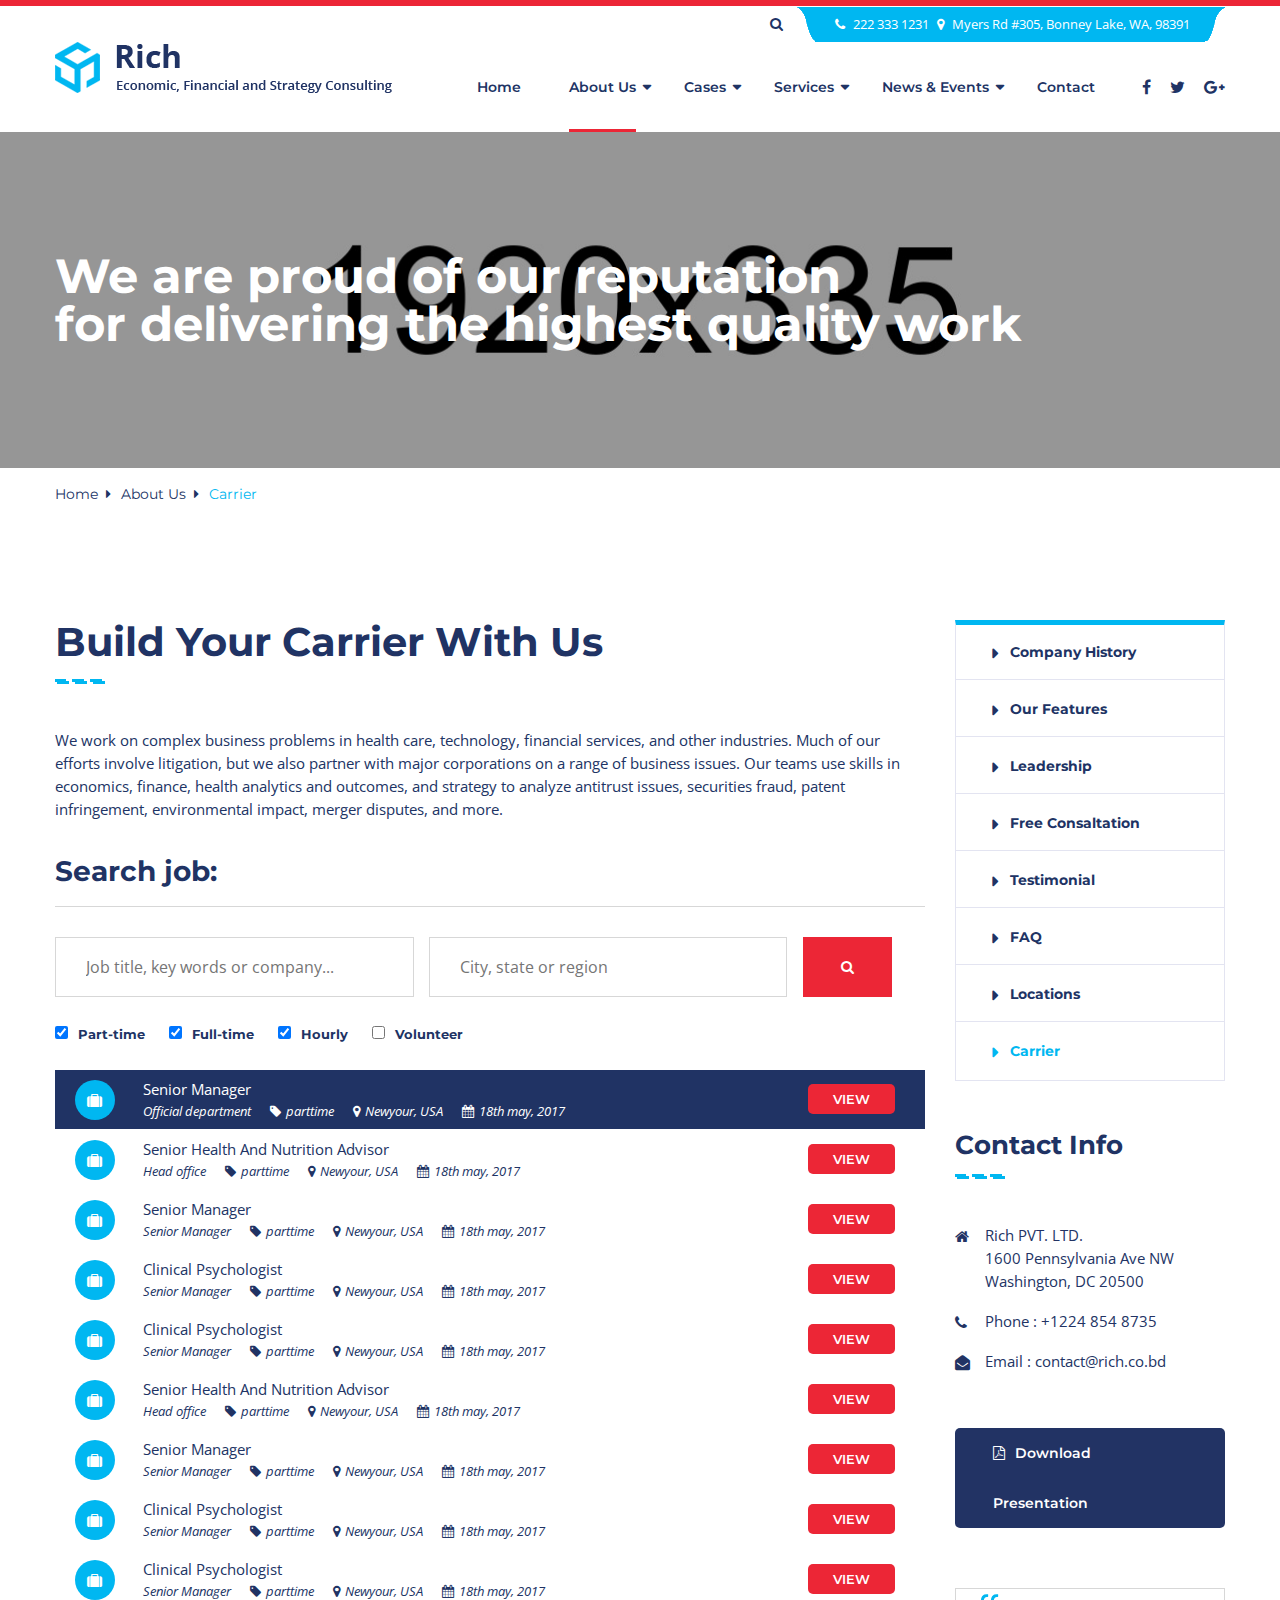
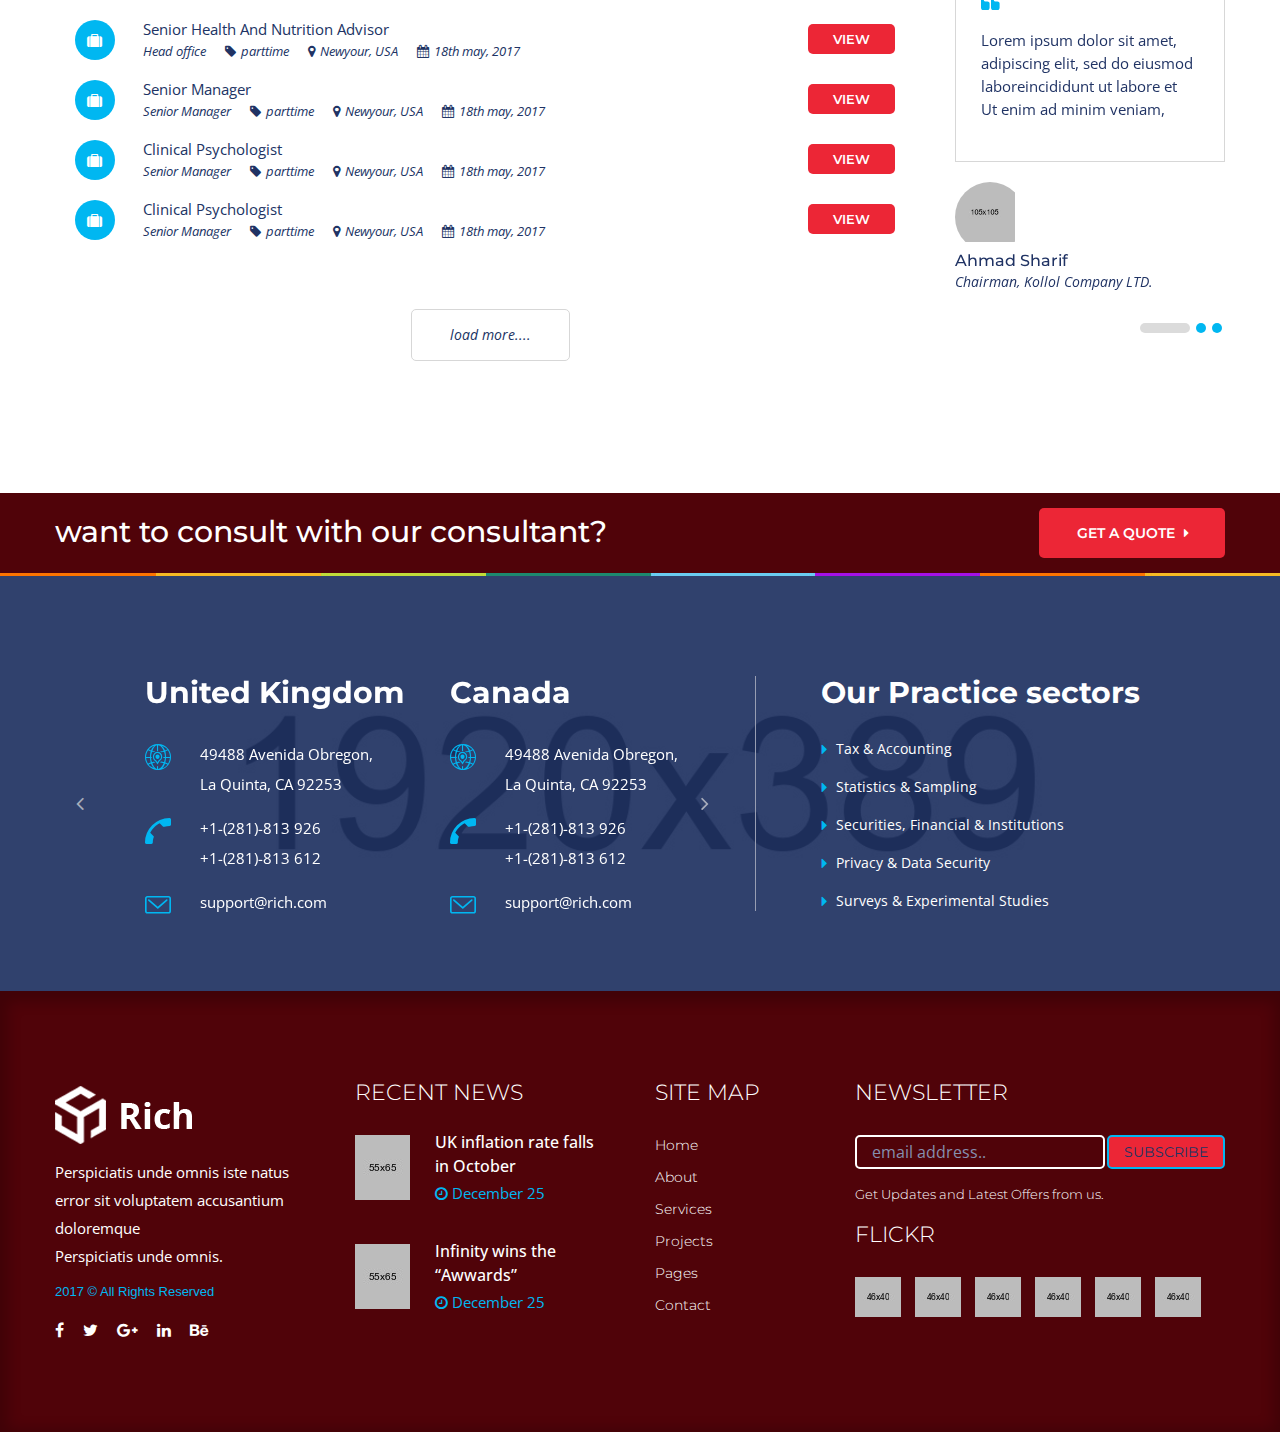
<file: carrier.html>
<!DOCTYPE html>
<html lang="en">
<head>
    <meta charset="UTF-8">
    <title>Rich || Responsive HTML 5 Template</title> 

    <!-- mobile responsive meta -->
    <meta name="viewport" content="width=device-width, initial-scale=1">
    <meta name="viewport" content="width=device-width, initial-scale=1, maximum-scale=1">


    <link rel="stylesheet" href="css/style.css">
    <link rel="stylesheet" href="css/responsive.css">

    <link rel="apple-touch-icon" sizes="180x180" href="images/fav-icon/apple-touch-icon.png">
    <link rel="icon" type="image/png" href="images/fav-icon/favicon-32x32.png" sizes="32x32">
    <link rel="icon" type="image/png" href="images/fav-icon/favicon-16x16.png" sizes="16x16">

 

</head>
<body>

<div class="boxed_wrapper">

<div class="top-bar">
    <div class="container">
        <div class="nav_side_content">
            <div class="search_option">
                <button class="search tran3s dropdown-toggle color1_bg" id="searchDropdown" data-toggle="dropdown" aria-haspopup="true" aria-expanded="false"><i class="fa fa-search" aria-hidden="true"></i></button>
                <form action="#" class="dropdown-menu" aria-labelledby="searchDropdown">
                    <input type="text" placeholder="Search...">
                    <button><i class="fa fa-search" aria-hidden="true"></i></button>
                </form>
           </div>
       </div>
        <div class="topbar-info"><p><i class="fa fa-phone"></i>  222 333 1231   <i class="fa fa-map-marker"></i>  Myers Rd #305, Bonney Lake, WA, 98391</p></div>
    </div>
</div>

<section class="mainmenu-area stricky">
    <div class="container">
        <div class="row">
            <div class="col-md-4">
                <div class="main-logo">
                    <a href="index.html"><img src="images/logo/logo.png" alt=""></a>
                </div>
            </div>
            <div class="col-md-8 menu-column">
                <nav class="main-menu">
                    <div class="navbar-header">     
                        <button type="button" class="navbar-toggle" data-toggle="collapse" data-target=".navbar-collapse">
                            <span class="icon-bar"></span>
                            <span class="icon-bar"></span>
                            <span class="icon-bar"></span>
                            <span class="icon-bar"></span>
                        </button>
                    </div>
                    <div class="navbar-collapse collapse clearfix">
                        <ul class="navigation clearfix">

                            <li><a href="index.html">home</a>
                            </li>
                            <li class="dropdown active"><a href="#">about us</a>
                                <ul>
                                    <li><a href="companyo-history.html">Company History</a></li>
                                    <li><a href="feature.html">Our Features</a></li>
                                    <li><a href="leadership.html">Leadership</a></li>
                                    <li><a href="consultation.html">Free Consaltation</a></li>
                                    <li><a href="testimonial.html">Testimonial</a></li>
                                    <li><a href="faq.html">FAQ</a></li>
                                    <li><a href="location.html">Locations</a></li>
                                    <li><a href="carrier.html">Carrier</a></li>
                                </ul>
                            </li>
                            <li class="dropdown"><a href="all-cause.html">cases</a>
                                <ul>
                                    <li><a href="all-cause.html">all cases</a></li>
                                    <li><a href="single-cause.html">single case</a></li>
                                </ul>
                            </li>
                            <li class="dropdown"><a href="services.html">services</a>
                                <ul>
                                    <li><a href="business-growth.html">business growth</a></li>
                                    <li><a href="audit-assurance.html">audit and assurance</a></li>
                                </ul>
                            </li>
                            <li class="dropdown"><a href="news-event.html">News & Events</a>
                                <ul>
                                    <li><a href="news-event1.html">News & Events</a></li>
                                    <li><a href="news-details.html">News details</a></li>
                                </ul>
                            </li>
                            <li><a href="contact.html">Contact</a></li>
                        </ul>
                        <ul class="mobile-menu clearfix">

                            <li><a href="index.html">home</a>
                            </li>
                            <li class="dropdown"><a href="#">about us</a>
                                <ul>
                                    <li><a href="companyo-history.html">Company History</a></li>
                                    <li><a href="feature.html">Our Features</a></li>
                                    <li><a href="leadership.html">Leadership</a></li>
                                    <li><a href="consultation.html">Free Consaltation</a></li>
                                    <li><a href="testimonial.html">Testimonial</a></li>
                                    <li><a href="faq.html">FAQ</a></li>
                                    <li><a href="location.html">Locations</a></li>
                                    <li><a href="carrier.html">Carrier</a></li>
                                </ul>
                            </li>
                            <li class="dropdown"><a href="all-cause.html">cases</a>
                                <ul>
                                    <li><a href="all-cause.html">all cases</a></li>
                                    <li><a href="single-cause.html">single case</a></li>
                                </ul>
                            </li>
                            <li class="dropdown"><a href="services.html">services</a>
                                <ul>
                                    <li><a href="business-growth.html">business growth</a></li>
                                    <li><a href="audit-assurance.html">audit and assurance</a></li>
                                </ul>
                            </li>
                            <li class="dropdown"><a href="news-event.html">News & Events</a>
                                <ul>
                                    <li><a href="news-event1.html">News & Events</a></li>
                                    <li><a href="news-details.html">News details</a></li>
                                </ul>
                            </li>
                            <li><a href="contact.html">Contact</a></li>
                        </ul>
                    </div>
                </nav>
                <ul class="social-icon">
                    <li><a href="#"><i class="fa fa-facebook"></i></a></li>
                    <li><a href="#"><i class="fa fa-twitter"></i></a></li>
                    <li><a href="#"><i class="fa fa-google-plus"></i></a></li>
                </ul>
            </div>
        </div>
                
    </div>
</section>
 


<section class="inner-banner bg-style1" style="background-image: url(images/background/3.jpg);">
    <div class="container">
        <h1>We are proud of our reputation <br>for delivering the highest quality work</h1>
    </div>
</section>

<section class="breadcrumb">
    <div class="container">
        <ul>
            <li><a href="index.html">Home</a><i class="fa fa-sort-desc"></i></li>
            <li><a href="#">About Us</a><i class="fa fa-sort-desc"></i></li>
            <li>Carrier</li>
        </ul>
    </div>
</section>

<section class="default-section sec-padd">
    <div class="container">
        <div class="row">
            <div class="col-md-9 col-sm-12">
                <div class="section-title">
                    <h1>Build your carrier with us</h1>
                    <span class="decor"></span>
                </div>
                <div class="text">
                    <p>We work on complex business problems in health care, technology, financial services, and other industries. Much of our efforts involve litigation, but we also partner with major corporations on a range of business issues. Our teams use skills in economics, finance, health analytics and outcomes, and strategy to analyze antitrust issues, securities fraud, patent infringement, environmental impact, merger disputes, and more.</p>
                </div>
                <div class="job-list">
                    <h3>Search job:</h3>
                    <div class="border-bottom"></div>
                    <div class="search-option clearfix">
                        <input type="text" placeholder="Job title, key words or company...">
                        <input type="text" placeholder="City, state or region">
                        <button type="submit" class="thm-btn"><i class="fa fa-search"></i></button>
                    </div>
                    <ul class="check-item">

                        <li>
                            <input type="checkbox" value="None" id="roundedTwo" name="check" checked /><label>Part-time</label>
                        </li>
                        <li>
                            <input type="checkbox" value="None" id="roundedTwo" name="check" checked /><label>Full-time</label>
                        </li>
                        <li>
                            <input type="checkbox" value="None" id="roundedTwo" name="check" checked /><label>Hourly</label>
                        </li>
                        <li>
                            <input type="checkbox" value="None" id="roundedTwo" name="check" /><label>Volunteer</label>
                        </li>

                    </ul>
                        
                    <div class="inner-box">
                        <div class="table-responsive">
                            <table class="table table-hover">
                                <tbody>
                                    <tr class="active">
                                        <td class="icon">
                                            <div class="icon-box"><i class="fa fa-suitcase"></i></div>
                                        </td>
                                        <td class="content">
                                            <div class="meta-info">
                                                <p>Senior Manager</p>
                                                <ul class="list_inline">
                                                    <li><a href="#">Official department</a></li>
                                                    <li><a href="#"><i class="fa fa-tag"></i>parttime</a></li>
                                                    <li><a href="#"><i class="fa fa-map-marker"></i>Newyour, USA</a></li>
                                                    <li><a href="#"><i class="fa fa-calendar"></i>18th may, 2017 </a></li>
                                                </ul>
                                            </div>
                                        </td>
                                        <td class="link">
                                            <div class="link-box"><a href="carrier-details.html" class="thm-btn">View</a></div>
                                        </td>
                                    </tr>
                                    <tr>
                                        <td class="icon">
                                            <div class="icon-box"><i class="fa fa-suitcase"></i></div>
                                        </td>
                                        <td class="content">
                                            <div class="meta-info">
                                                <p>Senior Health And Nutrition Advisor</p>
                                                <ul class="list_inline">
                                                    <li><a href="#">Head office</a></li>
                                                    <li><a href="#"><i class="fa fa-tag"></i>parttime</a></li>
                                                    <li><a href="#"><i class="fa fa-map-marker"></i>Newyour, USA</a></li>
                                                    <li><a href="#"><i class="fa fa-calendar"></i>18th may, 2017 </a></li>
                                                </ul>
                                            </div>
                                        </td>
                                        <td class="link">
                                            <div class="link-box"><a href="carrier-details.html" class="thm-btn">View</a></div>
                                        </td>
                                    </tr>
                                    <tr>
                                        <td class="icon">
                                            <div class="icon-box"><i class="fa fa-suitcase"></i></div>
                                        </td>
                                        <td class="content">
                                            <div class="meta-info">
                                                <p>Senior Manager</p>
                                                <ul class="list_inline">
                                                    <li><a href="#">Senior Manager</a></li>
                                                    <li><a href="#"><i class="fa fa-tag"></i>parttime</a></li>
                                                    <li><a href="#"><i class="fa fa-map-marker"></i>Newyour, USA</a></li>
                                                    <li><a href="#"><i class="fa fa-calendar"></i>18th may, 2017 </a></li>
                                                </ul>
                                            </div>
                                        </td>
                                        <td class="link">
                                            <div class="link-box"><a href="carrier-details.html" class="thm-btn">View</a></div>
                                        </td>
                                    </tr>
                                    <tr>
                                        <td class="icon">
                                            <div class="icon-box"><i class="fa fa-suitcase"></i></div>
                                        </td>
                                        <td class="content">
                                            <div class="meta-info">
                                                <p>Clinical Psychologist</p>
                                                <ul class="list_inline">
                                                    <li><a href="#">Senior Manager</a></li>
                                                    <li><a href="#"><i class="fa fa-tag"></i>parttime</a></li>
                                                    <li><a href="#"><i class="fa fa-map-marker"></i>Newyour, USA</a></li>
                                                    <li><a href="#"><i class="fa fa-calendar"></i>18th may, 2017 </a></li>
                                                </ul>
                                            </div>
                                        </td>
                                        <td class="link">
                                            <div class="link-box"><a href="carrier-details.html" class="thm-btn">View</a></div>
                                        </td>
                                    </tr>
                                    <tr>
                                        <td class="icon">
                                            <div class="icon-box"><i class="fa fa-suitcase"></i></div>
                                        </td>
                                        <td class="content">
                                            <div class="meta-info">
                                                <p>Clinical Psychologist</p>
                                                <ul class="list_inline">
                                                    <li><a href="#">Senior Manager</a></li>
                                                    <li><a href="#"><i class="fa fa-tag"></i>parttime</a></li>
                                                    <li><a href="#"><i class="fa fa-map-marker"></i>Newyour, USA</a></li>
                                                    <li><a href="#"><i class="fa fa-calendar"></i>18th may, 2017 </a></li>
                                                </ul>
                                            </div>
                                        </td>
                                        <td class="link">
                                            <div class="link-box"><a href="carrier-details.html" class="thm-btn">View</a></div>
                                        </td>
                                    </tr>
                                    <tr>
                                        <td class="icon">
                                            <div class="icon-box"><i class="fa fa-suitcase"></i></div>
                                        </td>
                                        <td class="content">
                                            <div class="meta-info">
                                                <p>Senior Health And Nutrition Advisor</p>
                                                <ul class="list_inline">
                                                    <li><a href="#">Head office</a></li>
                                                    <li><a href="#"><i class="fa fa-tag"></i>parttime</a></li>
                                                    <li><a href="#"><i class="fa fa-map-marker"></i>Newyour, USA</a></li>
                                                    <li><a href="#"><i class="fa fa-calendar"></i>18th may, 2017 </a></li>
                                                </ul>
                                            </div>
                                        </td>
                                        <td class="link">
                                            <div class="link-box"><a href="carrier-details.html" class="thm-btn">View</a></div>
                                        </td>
                                    </tr>
                                    <tr>
                                        <td class="icon">
                                            <div class="icon-box"><i class="fa fa-suitcase"></i></div>
                                        </td>
                                        <td class="content">
                                            <div class="meta-info">
                                                <p>Senior Manager</p>
                                                <ul class="list_inline">
                                                    <li><a href="#">Senior Manager</a></li>
                                                    <li><a href="#"><i class="fa fa-tag"></i>parttime</a></li>
                                                    <li><a href="#"><i class="fa fa-map-marker"></i>Newyour, USA</a></li>
                                                    <li><a href="#"><i class="fa fa-calendar"></i>18th may, 2017 </a></li>
                                                </ul>
                                            </div>
                                        </td>
                                        <td class="link">
                                            <div class="link-box"><a href="carrier-details.html" class="thm-btn">View</a></div>
                                        </td>
                                    </tr>
                                    <tr>
                                        <td class="icon">
                                            <div class="icon-box"><i class="fa fa-suitcase"></i></div>
                                        </td>
                                        <td class="content">
                                            <div class="meta-info">
                                                <p>Clinical Psychologist</p>
                                                <ul class="list_inline">
                                                    <li><a href="#">Senior Manager</a></li>
                                                    <li><a href="#"><i class="fa fa-tag"></i>parttime</a></li>
                                                    <li><a href="#"><i class="fa fa-map-marker"></i>Newyour, USA</a></li>
                                                    <li><a href="#"><i class="fa fa-calendar"></i>18th may, 2017 </a></li>
                                                </ul>
                                            </div>
                                        </td>
                                        <td class="link">
                                            <div class="link-box"><a href="carrier-details.html" class="thm-btn">View</a></div>
                                        </td>
                                    </tr>
                                    <tr>
                                        <td class="icon">
                                            <div class="icon-box"><i class="fa fa-suitcase"></i></div>
                                        </td>
                                        <td class="content">
                                            <div class="meta-info">
                                                <p>Clinical Psychologist</p>
                                                <ul class="list_inline">
                                                    <li><a href="#">Senior Manager</a></li>
                                                    <li><a href="#"><i class="fa fa-tag"></i>parttime</a></li>
                                                    <li><a href="#"><i class="fa fa-map-marker"></i>Newyour, USA</a></li>
                                                    <li><a href="#"><i class="fa fa-calendar"></i>18th may, 2017 </a></li>
                                                </ul>
                                            </div>
                                        </td>
                                        <td class="link">
                                            <div class="link-box"><a href="carrier-details.html" class="thm-btn">View</a></div>
                                        </td>
                                    </tr>
                                    <tr>
                                        <td class="icon">
                                            <div class="icon-box"><i class="fa fa-suitcase"></i></div>
                                        </td>
                                        <td class="content">
                                            <div class="meta-info">
                                                <p>Senior Health And Nutrition Advisor</p>
                                                <ul class="list_inline">
                                                    <li><a href="#">Head office</a></li>
                                                    <li><a href="#"><i class="fa fa-tag"></i>parttime</a></li>
                                                    <li><a href="#"><i class="fa fa-map-marker"></i>Newyour, USA</a></li>
                                                    <li><a href="#"><i class="fa fa-calendar"></i>18th may, 2017 </a></li>
                                                </ul>
                                            </div>
                                        </td>
                                        <td class="link">
                                            <div class="link-box"><a href="carrier-details.html" class="thm-btn">View</a></div>
                                        </td>
                                    </tr>
                                    <tr>
                                        <td class="icon">
                                            <div class="icon-box"><i class="fa fa-suitcase"></i></div>
                                        </td>
                                        <td class="content">
                                            <div class="meta-info">
                                                <p>Senior Manager</p>
                                                <ul class="list_inline">
                                                    <li><a href="#">Senior Manager</a></li>
                                                    <li><a href="#"><i class="fa fa-tag"></i>parttime</a></li>
                                                    <li><a href="#"><i class="fa fa-map-marker"></i>Newyour, USA</a></li>
                                                    <li><a href="#"><i class="fa fa-calendar"></i>18th may, 2017 </a></li>
                                                </ul>
                                            </div>
                                        </td>
                                        <td class="link">
                                            <div class="link-box"><a href="carrier-details.html" class="thm-btn">View</a></div>
                                        </td>
                                    </tr>
                                    <tr>
                                        <td class="icon">
                                            <div class="icon-box"><i class="fa fa-suitcase"></i></div>
                                        </td>
                                        <td class="content">
                                            <div class="meta-info">
                                                <p>Clinical Psychologist</p>
                                                <ul class="list_inline">
                                                    <li><a href="#">Senior Manager</a></li>
                                                    <li><a href="#"><i class="fa fa-tag"></i>parttime</a></li>
                                                    <li><a href="#"><i class="fa fa-map-marker"></i>Newyour, USA</a></li>
                                                    <li><a href="#"><i class="fa fa-calendar"></i>18th may, 2017 </a></li>
                                                </ul>
                                            </div>
                                        </td>
                                        <td class="link">
                                            <div class="link-box"><a href="carrier-details.html" class="thm-btn">View</a></div>
                                        </td>
                                    </tr>
                                    <tr>
                                        <td class="icon">
                                            <div class="icon-box"><i class="fa fa-suitcase"></i></div>
                                        </td>
                                        <td class="content">
                                            <div class="meta-info">
                                                <p>Clinical Psychologist</p>
                                                <ul class="list_inline">
                                                    <li><a href="#">Senior Manager</a></li>
                                                    <li><a href="#"><i class="fa fa-tag"></i>parttime</a></li>
                                                    <li><a href="#"><i class="fa fa-map-marker"></i>Newyour, USA</a></li>
                                                    <li><a href="#"><i class="fa fa-calendar"></i>18th may, 2017 </a></li>
                                                </ul>
                                            </div>
                                        </td>
                                        <td class="link">
                                            <div class="link-box"><a href="carrier-details.html" class="thm-btn">View</a></div>
                                        </td>
                                    </tr>
                                    
                                </tbody>
                            </table>
                        </div>
                    </div>
                    <div class="link center"><a href="#" class="load-more">load more....</a></div>
                </div>
            </div>
            <div class="col-md-3 col-sm-12">
                <div class="default-sidebar">
                    <ul class="list">
                        <li><a href="companyo-history.html">Company History</a></li>
                        <li><a href="feature.html">Our Features</a></li>
                        <li><a href="leadership.html">Leadership</a></li>
                        <li><a href="consultation.html">Free Consaltation</a></li>
                        <li><a href="testimonial.html">Testimonial</a></li>
                        <li><a href="faq.html">FAQ</a></li>
                        <li><a href="location.html">Locations</a></li>
                        <li class="active"><a href="carrier.html">Carrier</a></li>

                    </ul>
                    <div class="section-title">
                        <h3>contact info</h3>
                        <span class="decor"></span>
                    </div>
                    <ul class="contact-info">
                        <li><i class="fa fa-home"></i>Rich PVT. LTD. <br>1600 Pennsylvania Ave NW  <br>Washington, DC 20500</li>
                        <li><i class="fa fa-phone"></i>Phone : +1224 854 8735</li>
                        <li><i class="fa fa-envelope-open"></i><a href="#">Email : contact@rich.co.bd</a></li>
                    </ul>

                    <div class="download-link">
                        <a href="#" class="thm-btn"><i class="fa fa-file-pdf-o"></i>Download presentation</a>
                    </div>

                    <div class="testimonial-style2">
                        <div class="testimonial-carousel2">
                            <div class="testimonial-item">
                                <div class="content">
                                    <div class="qoute"><i class="fa fa-quote-left"></i></div>
                                    <p>Lorem ipsum dolor sit amet, <br>adipiscing elit, sed do eiusmod <br>laboreincididunt ut labore et <br>Ut enim ad minim veniam,</p>
                                </div>
                                <div class="author">
                                    <div class="img-box">
                                        <img src="images/resource/thumb3.jpg" alt="">
                                    </div>
                                    <div class="title">
                                        <h5>Ahmad Sharif</h5>
                                        <p>Chairman, Kollol Company LTD.</p>
                                    </div>
                                </div>
                            </div>
                            <div class="testimonial-item">
                                <div class="qoute"><i class="fa fa-quote-left"></i></div>
                                <div class="content">
                                    <div class="qoute"><i class="fa fa-quote-left"></i></div>
                                    <p>Lorem ipsum dolor sit amet, <br>adipiscing elit, sed do eiusmod <br>laboreincididunt ut labore et <br>Ut enim ad minim veniam,</p>
                                </div>
                                <div class="author">
                                    <div class="img-box">
                                        <img src="images/resource/thumb3.jpg" alt="">
                                    </div>
                                    <div class="title">
                                        <h5>Ahmad Sharif</h5>
                                        <p>Chairman, Kollol Company LTD.</p>
                                    </div>
                                </div>
                            </div>
                            <div class="testimonial-item">
                                <div class="qoute"><i class="fa fa-quote-left"></i></div>
                                <div class="content">
                                    <div class="qoute"><i class="fa fa-quote-left"></i></div>
                                    <p>Lorem ipsum dolor sit amet, <br>adipiscing elit, sed do eiusmod <br>laboreincididunt ut labore et <br>Ut enim ad minim veniam,</p>
                                </div>
                                <div class="author">
                                    <div class="img-box">
                                        <img src="images/resource/thumb3.jpg" alt="">
                                    </div>
                                    <div class="title">
                                        <h5>Ahmad Sharif</h5>
                                        <p>Chairman, Kollol Company LTD.</p>
                                    </div>
                                </div>
                            </div>
                        </div>
                            
                    </div>

                </div>

            </div>
        </div>
            
    </div>
</section>

<section class="call-out">
    <div class="container">
        <div class="content clearfix">
            <div class="float_left">
                <h2>want to consult with our consultant?</h2>
            </div>
            <div class="float_right"><a href="#" class="thm-btn">get a quote <i class="fa fa-sort-desc"></i></a></div>
        </div>
    </div>
</section>

<div class="border"></div>

<section class="our-address bg-style1 sec-padd2" style="background-image: url(images/background/2.jpg);">
    <div class="container">
        <div class="row">
            <div class="col-md-7 col-sm-12">
                <div class="address-carousel position-r">
                    <div class="address-item">
                        <h2>United Kingdom </h2>
                        <ul class="contact-info">
                            <li><i class="icon-earth-grid-with-placeholder"></i>49488 Avenida Obregon, <br>La Quinta, CA 92253</li>
                            <li><i class="icon-telephone"></i> +1-(281)-813 926 <br>+1-(281)-813 612</li>
                            <li><i class="icon-note"></i>support@rich.com</li>
                        </ul>
                    </div>
                    <div class="address-item">
                        <h2>Canada</h2>
                        <ul class="contact-info">
                            <li><i class="icon-earth-grid-with-placeholder"></i>49488 Avenida Obregon, <br>La Quinta, CA 92253</li>
                            <li><i class="icon-telephone"></i> +1-(281)-813 926 <br>+1-(281)-813 612</li>
                            <li><i class="icon-note"></i>support@rich.com</li>
                        </ul>
                    </div>
                </div>
            </div>
            <div class="col-md-5 col-sm-12">
                <div class="practice-list">
                    <h2>Our Practice sectors </h2>
                    <ul>
                        <li><a href="#">Tax & Accounting</a></li>
                        <li><a href="#">Statistics & Sampling</a></li>
                        <li><a href="#">Securities, Financial & Institutions</a></li>
                        <li><a href="#">Privacy & Data Security</a></li>
                        <li><a href="#">Surveys & Experimental Studies</a></li>
                    </ul>
                </div>           
            </div>
        </div>
    </div>
</section>


<footer class="main-footer shadow">
    
    <div class="container">
        <div class="row">
            <!--Big Column-->
            <div class="big-column col-md-6 col-sm-12 col-xs-12">
                <div class="row clearfix">
                    
                    <!--Footer Column-->
                    <div class="col-md-6 col-sm-6 col-xs-12">

                        <div class="footer-widget about-column">
                            <figure class="footer-logo"><a href="index.html"><img src="images/logo/logo2.png" alt=""></a></figure>
                            
                            <div class="text"><p>Perspiciatis unde omnis iste natus error sit voluptatem accusantium doloremque <br>Perspiciatis unde omnis. </p> </div>
                            <h5>2017  © All Rights Reserved</h5>
                            <ul class="social-icon">
                                <li><a href="#"><i class="fa fa-facebook"></i></a></li>
                                <li><a href="#"><i class="fa fa-twitter"></i></a></li>
                                <li><a href="#"><i class="fa fa-google-plus"></i></a></li>
                                <li><a href="#"><i class="fa fa-linkedin"></i></a></li>
                                <li><a href="#"><i class="fa fa-behance"></i></a></li>
                            </ul>
                        </div>
                    </div>
                    <!--Footer Column-->
                    <div class="col-md-6 col-sm-6 col-xs-12">
                        <div class="footer-widget post-column">
                            <div class="footer-title">
                                <h4>Recent News</h4>
                            </div>
                            <div class="post-list">
                                <div class="post">
                                    <div class="post-thumb"><a href="#"><img src="images/resource/thumb1.jpg" alt=""></a></div>
                                    <a href="#"><h5>UK inflation rate falls <br>in October</h5></a>
                                    <div class="post-info"><i class="fa fa-clock-o"></i>   December 25</div>
                                </div>
                                <div class="post">
                                    <div class="post-thumb"><a href="#"><img src="images/resource/thumb2.jpg" alt=""></a></div>
                                    <a href="#"><h5>Infinity wins the <br>“Awwards”</h5></a>
                                    <div class="post-info"><i class="fa fa-clock-o"></i>  December 25</div>
                                </div>

                            </div>
                            
                        </div>
                    </div>
                    
                </div>
            </div>
            
            <!--Big Column--> 
            <div class="big-column col-md-6 col-sm-12 col-xs-12">
                <div class="row clearfix">
                    <!--Footer Column-->
                    <div class="col-md-4 col-sm-4 col-xs-12">
                        <div class="footer-widget link-column">
                            <div class="footer-title">
                                <h4>Site Map</h4>
                            </div>
                            <div class="widget-content">
                                <ul class="list">
                                    <li><a href="index.html">Home</a></li>
                                    <li><a href="about.html">About</a></li>
                                    <li><a href="service.html">Services</a></li>
                                    <li><a href="#">Projects</a></li>
                                    <li><a href="#">Pages</a></li>
                                    <li><a href="contact.html">Contact</a></li>
                                </ul>
                            </div>
                        </div>
                    </div>
                    
                    
                    <!--Footer Column-->
                    <div class="col-md-8 col-sm-8 col-xs-12">
                        <div class="footer-widget contact-column">
                            <div class="footer-title">
                                <h4>Newsletter</h4>
                            </div>
                            <form action="#">
                                <input type="email" placeholder="email address..">
                                <button type="submit" class="thm-btn">Subscribe</button>
                            </form>
                            <h5>Get Updates and Latest Offers from us.</h5>
                            <div class="footer-title">
                                <h4>Flickr</h4>
                            </div>
                            <ul class="instagram list_inline">
                                <li><a href="#"><img src="images/resource/i1.jpg" alt=""></a></li>
                                <li><a href="#"><img src="images/resource/i2.jpg" alt=""></a></li>
                                <li><a href="#"><img src="images/resource/i3.jpg" alt=""></a></li>
                                <li><a href="#"><img src="images/resource/i4.jpg" alt=""></a></li>
                                <li><a href="#"><img src="images/resource/i5.jpg" alt=""></a></li>
                                <li><a href="#"><img src="images/resource/i6.jpg" alt=""></a></li>
                            </ul>
                        </div>
                    </div> 
                </div>
            </div>
            
        </div>
    </div>
</footer>

    <!-- Scroll Top  -->
    <button class="scroll-top tran3s color2_bg"><span class="fa fa-angle-up"></span></button>
    <!-- preloader  -->
    <div class="preloader"></div>


    <!-- jQuery -->
    <script src="js/jquery.js"></script>
    <script src="js/bootstrap.min.js"></script>
    <script src="js/menu.js"></script>
    <script src="js/owl.carousel.min.js"></script>
    <script src="js/jquery.mixitup.min.js"></script>
    <script src="js/jquery.fancybox.pack.js"></script>
    <script src="js/imagezoom.js"></script> 
    <script src="js/jquery.polyglot.language.switcher.js"></script>
    <script src="js/SmoothScroll.js"></script>
    <script src="js/jquery.appear.js"></script>
    <script src="js/jquery.countTo.js"></script>
    <script src="js/validation.js"></script> 
    <script src="js/wow.js"></script> 
    <script src="js/jquery.fitvids.js"></script> 
    <script src="js/nouislider.js"></script> 


    <!-- revolution slider js -->
    <script src="js/rev-slider/jquery.themepunch.tools.min.js"></script>
    <script src="js/rev-slider/jquery.themepunch.revolution.min.js"></script>
    <script src="js/rev-slider/revolution.extension.actions.min.js"></script>
    <script src="js/rev-slider/revolution.extension.carousel.min.js"></script>
    <script src="js/rev-slider/revolution.extension.kenburn.min.js"></script>
    <script src="js/rev-slider/revolution.extension.layeranimation.min.js"></script>
    <script src="js/rev-slider/revolution.extension.migration.min.js"></script>
    <script src="js/rev-slider/revolution.extension.navigation.min.js"></script>
    <script src="js/rev-slider/revolution.extension.parallax.min.js"></script>
    <script src="js/rev-slider/revolution.extension.slideanims.min.js"></script>
    <script src="js/rev-slider/revolution.extension.video.min.js"></script>


    <script src="js/custom.js"></script>

</div>
    
</body>
</html>
</file>
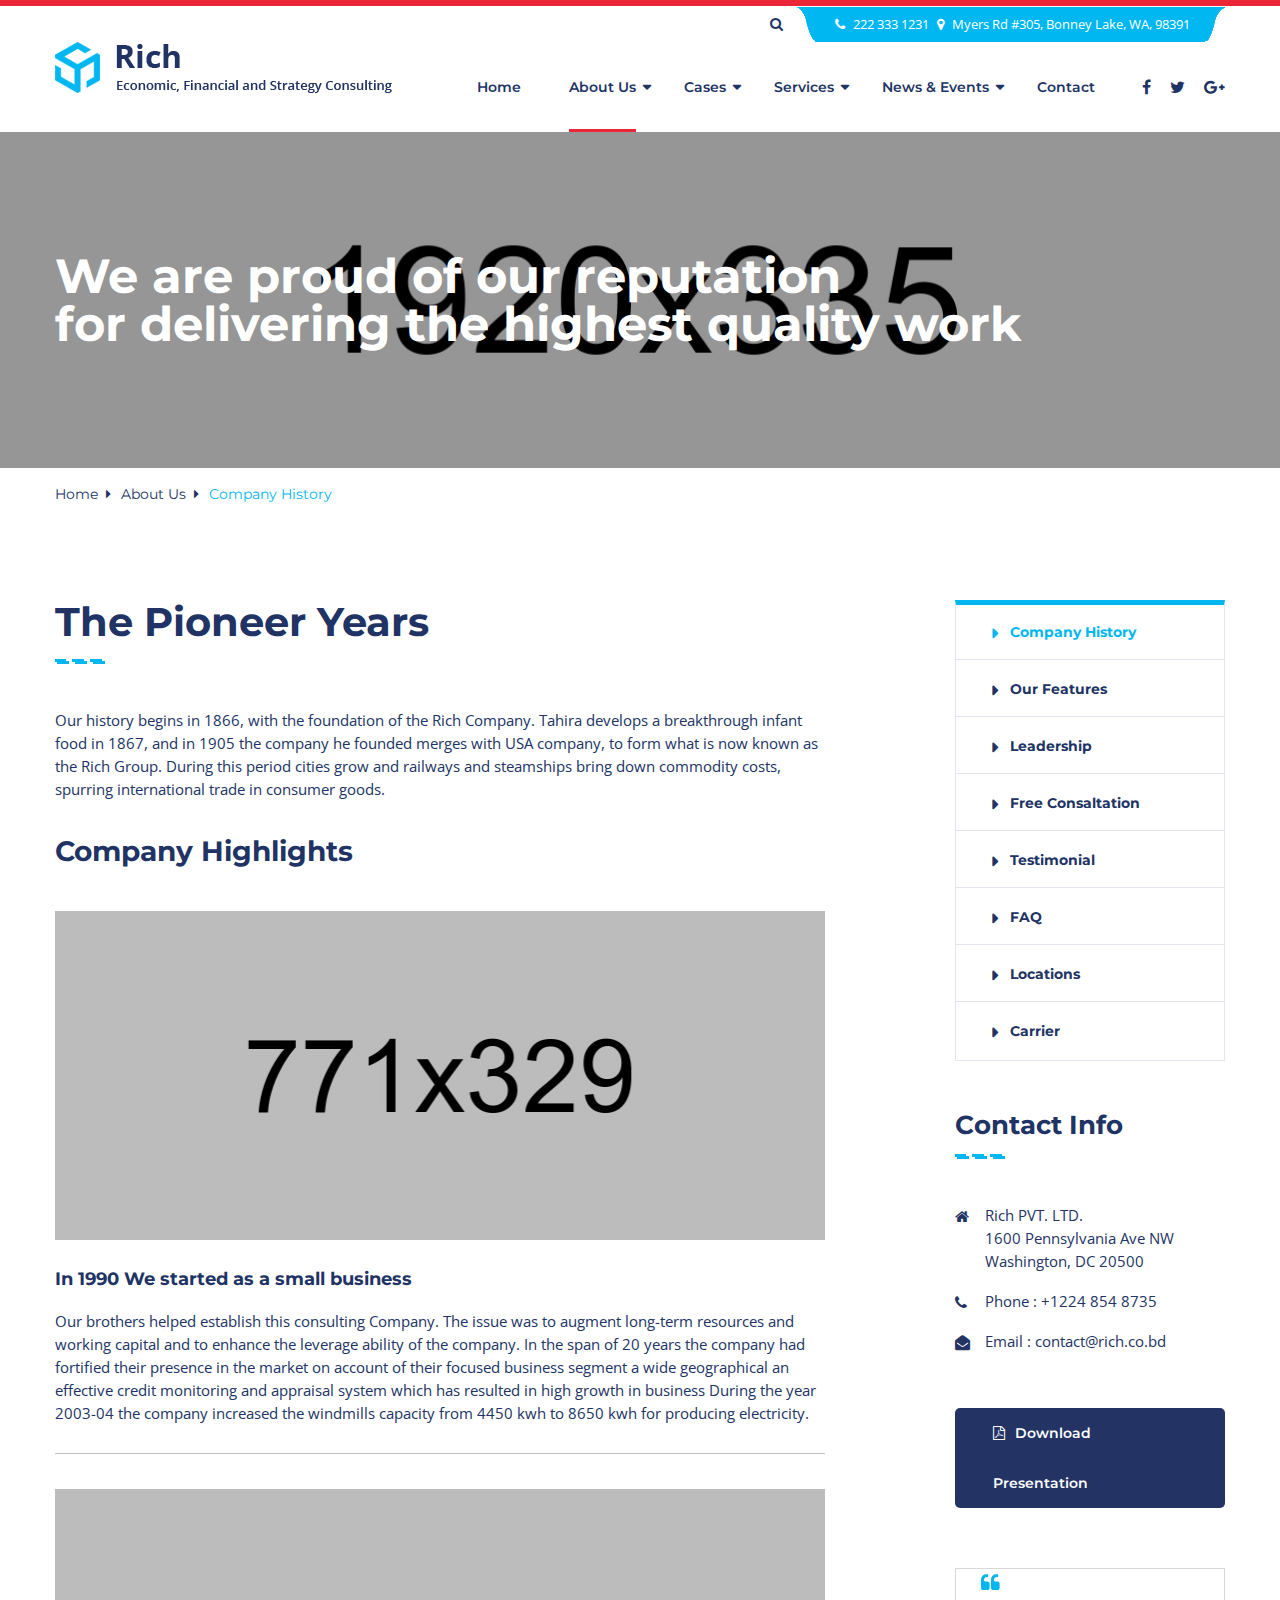
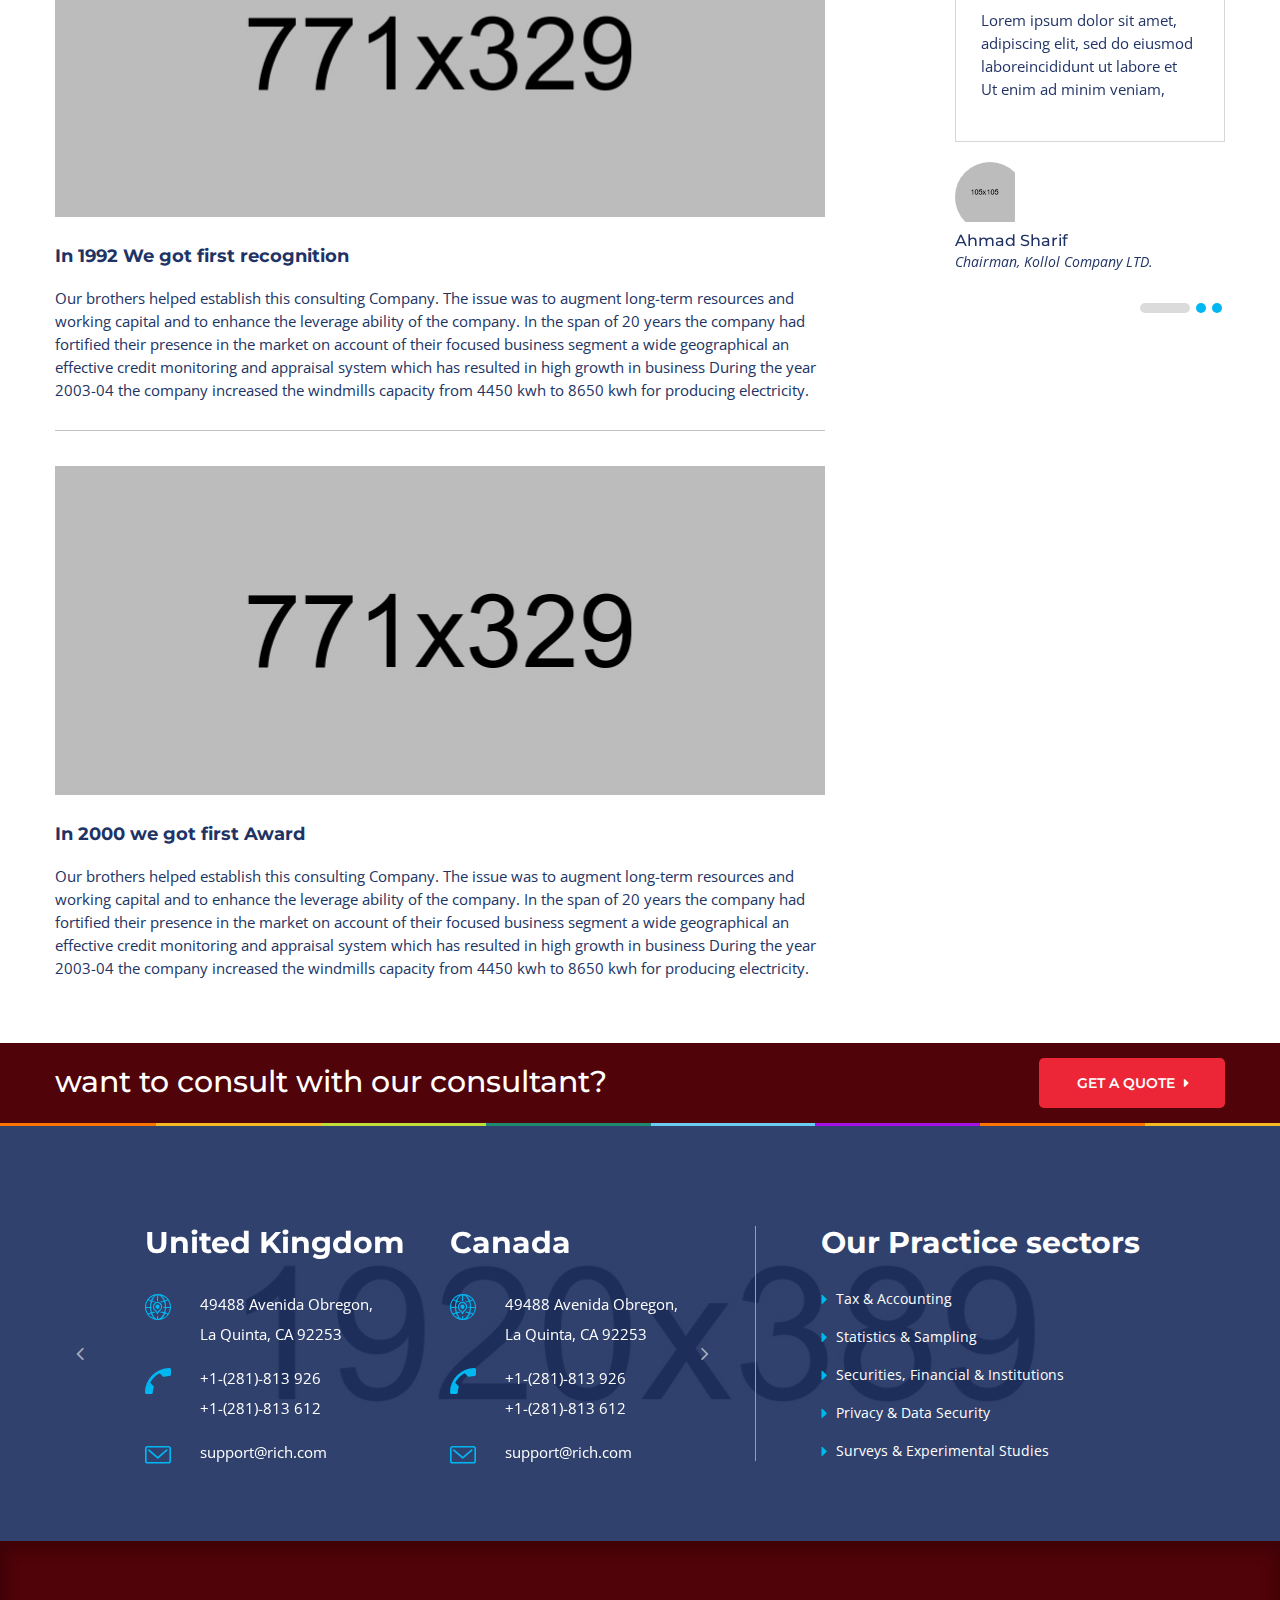
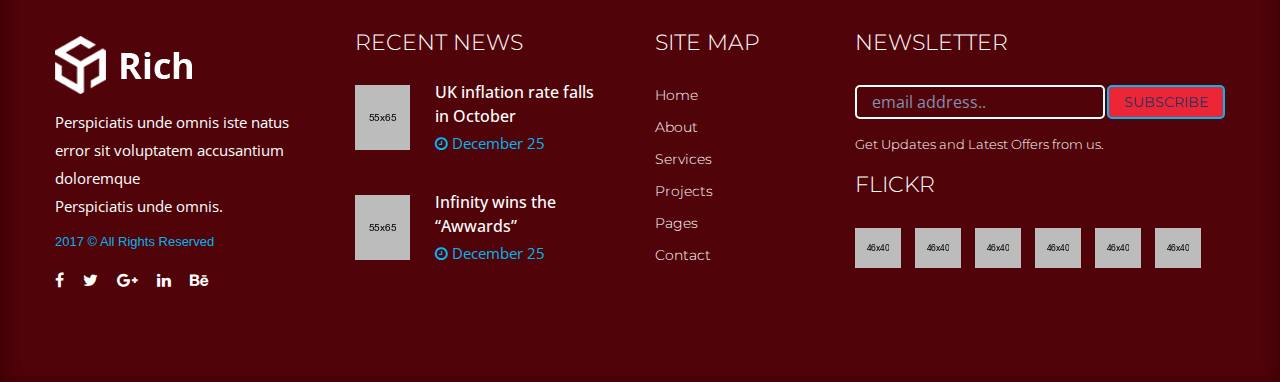
<file: companyo-history.html>
<!DOCTYPE html>
<html lang="en">
<head>
	<meta charset="UTF-8">
	<title>Rich || Responsive HTML 5 Template</title> 

	<!-- mobile responsive meta -->
	<meta name="viewport" content="width=device-width, initial-scale=1">
    <meta name="viewport" content="width=device-width, initial-scale=1, maximum-scale=1">


	<link rel="stylesheet" href="css/style.css">
	<link rel="stylesheet" href="css/responsive.css">

	<link rel="apple-touch-icon" sizes="180x180" href="images/fav-icon/apple-touch-icon.png">
	<link rel="icon" type="image/png" href="images/fav-icon/favicon-32x32.png" sizes="32x32">
	<link rel="icon" type="image/png" href="images/fav-icon/favicon-16x16.png" sizes="16x16">

 

</head>
<body>

<div class="boxed_wrapper">

<div class="top-bar">
    <div class="container">
        <div class="nav_side_content">
            <div class="search_option">
                <button class="search tran3s dropdown-toggle color1_bg" id="searchDropdown" data-toggle="dropdown" aria-haspopup="true" aria-expanded="false"><i class="fa fa-search" aria-hidden="true"></i></button>
                <form action="#" class="dropdown-menu" aria-labelledby="searchDropdown">
                    <input type="text" placeholder="Search...">
                    <button><i class="fa fa-search" aria-hidden="true"></i></button>
                </form>
           </div>
       </div>
        <div class="topbar-info"><p><i class="fa fa-phone"></i>  222 333 1231   <i class="fa fa-map-marker"></i>  Myers Rd #305, Bonney Lake, WA, 98391</p></div>
    </div>
</div>

<section class="mainmenu-area stricky">
    <div class="container">
        <div class="row">
            <div class="col-md-4">
                <div class="main-logo">
                    <a href="index.html"><img src="images/logo/logo.png" alt=""></a>
                </div>
            </div>
            <div class="col-md-8 menu-column">
                <nav class="main-menu">
                    <div class="navbar-header">     
                        <button type="button" class="navbar-toggle" data-toggle="collapse" data-target=".navbar-collapse">
                            <span class="icon-bar"></span>
                            <span class="icon-bar"></span>
                            <span class="icon-bar"></span>
                            <span class="icon-bar"></span>
                        </button>
                    </div>
                    <div class="navbar-collapse collapse clearfix">
                        <ul class="navigation clearfix">

                            <li><a href="index.html">home</a>
                            </li>
                            <li class="dropdown active"><a href="#">about us</a>
                                <ul>
                                    <li><a href="companyo-history.html">Company History</a></li>
                                    <li><a href="feature.html">Our Features</a></li>
                                    <li><a href="leadership.html">Leadership</a></li>
                                    <li><a href="consultation.html">Free Consaltation</a></li>
                                    <li><a href="testimonial.html">Testimonial</a></li>
                                    <li><a href="faq.html">FAQ</a></li>
                                    <li><a href="location.html">Locations</a></li>
                                    <li><a href="carrier.html">Carrier</a></li>
                                </ul>
                            </li>
                            <li class="dropdown"><a href="all-cause.html">cases</a>
                                <ul>
                                    <li><a href="all-cause.html">all cases</a></li>
                                    <li><a href="single-cause.html">single case</a></li>
                                </ul>
                            </li>
                            <li class="dropdown"><a href="services.html">services</a>
                                <ul>
                                    <li><a href="business-growth.html">business growth</a></li>
                                    <li><a href="audit-assurance.html">audit and assurance</a></li>
                                </ul>
                            </li>
                            <li class="dropdown"><a href="news-event.html">News & Events</a>
                                <ul>
                                    <li><a href="news-event1.html">News & Events</a></li>
                                    <li><a href="news-details.html">News details</a></li>
                                </ul>
                            </li>
                            <li><a href="contact.html">Contact</a></li>
                        </ul>
                        <ul class="mobile-menu clearfix">

                            <li><a href="index.html">home</a>
                            </li>
                            <li class="dropdown"><a href="#">about us</a>
                                <ul>
                                    <li><a href="companyo-history.html">Company History</a></li>
                                    <li><a href="feature.html">Our Features</a></li>
                                    <li><a href="leadership.html">Leadership</a></li>
                                    <li><a href="consultation.html">Free Consaltation</a></li>
                                    <li><a href="testimonial.html">Testimonial</a></li>
                                    <li><a href="faq.html">FAQ</a></li>
                                    <li><a href="location.html">Locations</a></li>
                                    <li><a href="carrier.html">Carrier</a></li>
                                </ul>
                            </li>
                            <li class="dropdown"><a href="all-cause.html">cases</a>
                                <ul>
                                    <li><a href="all-cause.html">all cases</a></li>
                                    <li><a href="single-cause.html">single case</a></li>
                                </ul>
                            </li>
                            <li class="dropdown"><a href="services.html">services</a>
                                <ul>
                                    <li><a href="business-growth.html">business growth</a></li>
                                    <li><a href="audit-assurance.html">audit and assurance</a></li>
                                </ul>
                            </li>
                            <li class="dropdown"><a href="news-event.html">News & Events</a>
                                <ul>
                                    <li><a href="news-event1.html">News & Events</a></li>
                                    <li><a href="news-details.html">News details</a></li>
                                </ul>
                            </li>
                            <li><a href="contact.html">Contact</a></li>
                        </ul>
                    </div>
                </nav>
                <ul class="social-icon">
                    <li><a href="#"><i class="fa fa-facebook"></i></a></li>
                    <li><a href="#"><i class="fa fa-twitter"></i></a></li>
                    <li><a href="#"><i class="fa fa-google-plus"></i></a></li>
                </ul>
            </div>
        </div>
                
    </div>
</section>
 


<section class="inner-banner bg-style1" style="background-image: url(images/background/3.jpg);">
    <div class="container">
        <h1>We are proud of our reputation <br>for delivering the highest quality work</h1>
    </div>
</section>

<section class="breadcrumb">
    <div class="container">
        <ul>
            <li><a href="index.html">Home</a><i class="fa fa-sort-desc"></i></li>
            <li><a href="#">About Us</a><i class="fa fa-sort-desc"></i></li>
            <li>Company History</li>
        </ul>
    </div>
</section>

<section class="default-section sec-padd6">
    <div class="container">
        <div class="row">
            <div class="col-md-8 col-sm-12">
                <div class="section-title">
                    <h1>The pioneer years</h1>
                    <span class="decor"></span>
                </div>
                <div class="text">
                    <p>Our history begins in 1866, with the foundation of the Rich Company. Tahira develops a breakthrough infant food in 1867, and in 1905 the company he founded merges with USA company, to form what is now known as the Rich Group. During this period cities grow and railways and steamships bring down commodity costs, spurring international trade in consumer goods.</p>
                </div>
                <div class="company-history">
                    <h3>Company Highlights</h3>
                    <article class="single-history">
                        <div class="img-box">
                            <a href="#"><img src="images/resource/5.jpg" alt=""></a>
                        </div>
                        <div class="content">
                            <a href="#"><h4>In 1990 We started as a small business</h4></a>
                            <p>Our brothers  helped establish this consulting Company. The issue was to augment long-term resources and working capital and to enhance the leverage ability of the company. In the span of 20 years the company had fortified their presence in the market on account of their focused business segment a wide geographical  an effective credit monitoring and appraisal system which has resulted in high growth in business During the year 2003-04 the company increased the windmills capacity from 4450 kwh to 8650 kwh for producing electricity.</p>
                        </div>
                    </article>
                    <article class="single-history">
                        <div class="img-box">
                            <a href="#"><img src="images/resource/6.jpg" alt=""></a>
                        </div>
                        <div class="content">
                            <a href="#"><h4>In 1992 We got first recognition</h4></a>
                            <p>Our brothers  helped establish this consulting Company. The issue was to augment long-term resources and working capital and to enhance the leverage ability of the company. In the span of 20 years the company had fortified their presence in the market on account of their focused business segment a wide geographical  an effective credit monitoring and appraisal system which has resulted in high growth in business During the year 2003-04 the company increased the windmills capacity from 4450 kwh to 8650 kwh for producing electricity.</p>
                        </div>
                    </article>
                    <article class="single-history">
                        <div class="img-box">
                            <a href="#"><img src="images/resource/7.jpg" alt=""></a>
                        </div>
                        <div class="content">
                            <a href="#"><h4>In 2000 we got first Award</h4></a>
                            <p>Our brothers  helped establish this consulting Company. The issue was to augment long-term resources and working capital and to enhance the leverage ability of the company. In the span of 20 years the company had fortified their presence in the market on account of their focused business segment a wide geographical  an effective credit monitoring and appraisal system which has resulted in high growth in business During the year 2003-04 the company increased the windmills capacity from 4450 kwh to 8650 kwh for producing electricity.</p>
                        </div>
                    </article>
                </div>
            </div>
            <div class="col-md-3 col-md-offset-1 col-sm-12">
                <div class="default-sidebar">
                    <ul class="list">
                        <li class="active"><a href="companyo-history.html">Company History</a></li>
                        <li><a href="feature.html">Our Features</a></li>
                        <li><a href="leadership.html">Leadership</a></li>
                        <li><a href="consultation.html">Free Consaltation</a></li>
                        <li><a href="testimonial.html">Testimonial</a></li>
                        <li><a href="faq.html">FAQ</a></li>
                        <li><a href="location.html">Locations</a></li>
                        <li><a href="carrier.html">Carrier</a></li>

                    </ul>
                    <div class="section-title">
                        <h3>contact info</h3>
                        <span class="decor"></span>
                    </div>
                    <ul class="contact-info">
                        <li><i class="fa fa-home"></i>Rich PVT. LTD. <br>1600 Pennsylvania Ave NW  <br>Washington, DC 20500</li>
                        <li><i class="fa fa-phone"></i>Phone : +1224 854 8735</li>
                        <li><i class="fa fa-envelope-open"></i><a href="#">Email : contact@rich.co.bd</a></li>
                    </ul>

                    <div class="download-link">
                        <a href="#" class="thm-btn"><i class="fa fa-file-pdf-o"></i>Download presentation</a>
                    </div>

                    <div class="testimonial-style2">
                        <div class="testimonial-carousel2">
                            <div class="testimonial-item">
                                <div class="content">
                                    <div class="qoute"><i class="fa fa-quote-left"></i></div>
                                    <p>Lorem ipsum dolor sit amet, <br>adipiscing elit, sed do eiusmod <br>laboreincididunt ut labore et <br>Ut enim ad minim veniam,</p>
                                </div>
                                <div class="author">
                                    <div class="img-box">
                                        <img src="images/resource/thumb3.jpg" alt="">
                                    </div>
                                    <div class="title">
                                        <h5>Ahmad Sharif</h5>
                                        <p>Chairman, Kollol Company LTD.</p>
                                    </div>
                                </div>
                            </div>
                            <div class="testimonial-item">
                                <div class="qoute"><i class="fa fa-quote-left"></i></div>
                                <div class="content">
                                    <div class="qoute"><i class="fa fa-quote-left"></i></div>
                                    <p>Lorem ipsum dolor sit amet, <br>adipiscing elit, sed do eiusmod <br>laboreincididunt ut labore et <br>Ut enim ad minim veniam,</p>
                                </div>
                                <div class="author">
                                    <div class="img-box">
                                        <img src="images/resource/thumb3.jpg" alt="">
                                    </div>
                                    <div class="title">
                                        <h5>Ahmad Sharif</h5>
                                        <p>Chairman, Kollol Company LTD.</p>
                                    </div>
                                </div>
                            </div>
                            <div class="testimonial-item">
                                <div class="qoute"><i class="fa fa-quote-left"></i></div>
                                <div class="content">
                                    <div class="qoute"><i class="fa fa-quote-left"></i></div>
                                    <p>Lorem ipsum dolor sit amet, <br>adipiscing elit, sed do eiusmod <br>laboreincididunt ut labore et <br>Ut enim ad minim veniam,</p>
                                </div>
                                <div class="author">
                                    <div class="img-box">
                                        <img src="images/resource/thumb3.jpg" alt="">
                                    </div>
                                    <div class="title">
                                        <h5>Ahmad Sharif</h5>
                                        <p>Chairman, Kollol Company LTD.</p>
                                    </div>
                                </div>
                            </div>
                        </div>
                            
                    </div>

                </div>

            </div>
        </div>
            
    </div>
</section>

<section class="call-out">
    <div class="container">
        <div class="content clearfix">
            <div class="float_left">
                <h2>want to consult with our consultant?</h2>
            </div>
            <div class="float_right"><a href="#" class="thm-btn">get a quote <i class="fa fa-sort-desc"></i></a></div>
        </div>
    </div>
</section>

<div class="border"></div>

<section class="our-address bg-style1 sec-padd2" style="background-image: url(images/background/2.jpg);">
    <div class="container">
        <div class="row">
            <div class="col-md-7 col-sm-12">
                <div class="address-carousel position-r">
                    <div class="address-item">
                        <h2>United Kingdom </h2>
                        <ul class="contact-info">
                            <li><i class="icon-earth-grid-with-placeholder"></i>49488 Avenida Obregon, <br>La Quinta, CA 92253</li>
                            <li><i class="icon-telephone"></i> +1-(281)-813 926 <br>+1-(281)-813 612</li>
                            <li><i class="icon-note"></i>support@rich.com</li>
                        </ul>
                    </div>
                    <div class="address-item">
                        <h2>Canada</h2>
                        <ul class="contact-info">
                            <li><i class="icon-earth-grid-with-placeholder"></i>49488 Avenida Obregon, <br>La Quinta, CA 92253</li>
                            <li><i class="icon-telephone"></i> +1-(281)-813 926 <br>+1-(281)-813 612</li>
                            <li><i class="icon-note"></i>support@rich.com</li>
                        </ul>
                    </div>
                </div>
            </div>
            <div class="col-md-5 col-sm-12">
                <div class="practice-list">
                    <h2>Our Practice sectors </h2>
                    <ul>
                        <li><a href="#">Tax & Accounting</a></li>
                        <li><a href="#">Statistics & Sampling</a></li>
                        <li><a href="#">Securities, Financial & Institutions</a></li>
                        <li><a href="#">Privacy & Data Security</a></li>
                        <li><a href="#">Surveys & Experimental Studies</a></li>
                    </ul>
                </div>           
            </div>
        </div>
    </div>
</section>


<footer class="main-footer shadow">
    
    <div class="container">
        <div class="row">
            <!--Big Column-->
            <div class="big-column col-md-6 col-sm-12 col-xs-12">
                <div class="row clearfix">
                    
                    <!--Footer Column-->
                    <div class="col-md-6 col-sm-6 col-xs-12">

                        <div class="footer-widget about-column">
                            <figure class="footer-logo"><a href="index.html"><img src="images/logo/logo2.png" alt=""></a></figure>
                            
                            <div class="text"><p>Perspiciatis unde omnis iste natus error sit voluptatem accusantium doloremque <br>Perspiciatis unde omnis. </p> </div>
                            <h5>2017  © All Rights Reserved</h5>
                            <ul class="social-icon">
                                <li><a href="#"><i class="fa fa-facebook"></i></a></li>
                                <li><a href="#"><i class="fa fa-twitter"></i></a></li>
                                <li><a href="#"><i class="fa fa-google-plus"></i></a></li>
                                <li><a href="#"><i class="fa fa-linkedin"></i></a></li>
                                <li><a href="#"><i class="fa fa-behance"></i></a></li>
                            </ul>
                        </div>
                    </div>
                    <!--Footer Column-->
                    <div class="col-md-6 col-sm-6 col-xs-12">
                        <div class="footer-widget post-column">
                            <div class="footer-title">
                                <h4>Recent News</h4>
                            </div>
                            <div class="post-list">
                                <div class="post">
                                    <div class="post-thumb"><a href="#"><img src="images/resource/thumb1.jpg" alt=""></a></div>
                                    <a href="#"><h5>UK inflation rate falls <br>in October</h5></a>
                                    <div class="post-info"><i class="fa fa-clock-o"></i>   December 25</div>
                                </div>
                                <div class="post">
                                    <div class="post-thumb"><a href="#"><img src="images/resource/thumb2.jpg" alt=""></a></div>
                                    <a href="#"><h5>Infinity wins the <br>“Awwards”</h5></a>
                                    <div class="post-info"><i class="fa fa-clock-o"></i>  December 25</div>
                                </div>

                            </div>
                            
                        </div>
                    </div>
                    
                </div>
            </div>
            
            <!--Big Column--> 
            <div class="big-column col-md-6 col-sm-12 col-xs-12">
                <div class="row clearfix">
                    <!--Footer Column-->
                    <div class="col-md-4 col-sm-4 col-xs-12">
                        <div class="footer-widget link-column">
                            <div class="footer-title">
                                <h4>Site Map</h4>
                            </div>
                            <div class="widget-content">
                                <ul class="list">
                                    <li><a href="index.html">Home</a></li>
                                    <li><a href="about.html">About</a></li>
                                    <li><a href="service.html">Services</a></li>
                                    <li><a href="#">Projects</a></li>
                                    <li><a href="#">Pages</a></li>
                                    <li><a href="contact.html">Contact</a></li>
                                </ul>
                            </div>
                        </div>
                    </div>
                    
                    
                    <!--Footer Column-->
                    <div class="col-md-8 col-sm-8 col-xs-12">
                        <div class="footer-widget contact-column">
                            <div class="footer-title">
                                <h4>Newsletter</h4>
                            </div>
                            <form action="#">
                                <input type="email" placeholder="email address..">
                                <button type="submit" class="thm-btn">Subscribe</button>
                            </form>
                            <h5>Get Updates and Latest Offers from us.</h5>
                            <div class="footer-title">
                                <h4>Flickr</h4>
                            </div>
                            <ul class="instagram list_inline">
                                <li><a href="#"><img src="images/resource/i1.jpg" alt=""></a></li>
                                <li><a href="#"><img src="images/resource/i2.jpg" alt=""></a></li>
                                <li><a href="#"><img src="images/resource/i3.jpg" alt=""></a></li>
                                <li><a href="#"><img src="images/resource/i4.jpg" alt=""></a></li>
                                <li><a href="#"><img src="images/resource/i5.jpg" alt=""></a></li>
                                <li><a href="#"><img src="images/resource/i6.jpg" alt=""></a></li>
                            </ul>
                        </div>
                    </div> 
                </div>
            </div>
            
        </div>
    </div>
</footer>

    <!-- Scroll Top  -->
	<button class="scroll-top tran3s color2_bg"><span class="fa fa-angle-up"></span></button>
	<!-- preloader  -->
	<div class="preloader"></div>


	<!-- jQuery -->
	<script src="js/jquery.js"></script>
	<script src="js/bootstrap.min.js"></script>
	<script src="js/menu.js"></script>
    <script src="js/owl.carousel.min.js"></script>
    <script src="js/jquery.mixitup.min.js"></script>
    <script src="js/jquery.fancybox.pack.js"></script>
    <script src="js/imagezoom.js"></script> 
    <script src="js/jquery.polyglot.language.switcher.js"></script>
    <script src="js/SmoothScroll.js"></script>
    <script src="js/jquery.appear.js"></script>
    <script src="js/jquery.countTo.js"></script>
    <script src="js/validation.js"></script> 
    <script src="js/wow.js"></script> 
    <script src="js/jquery.fitvids.js"></script> 
    <script src="js/nouislider.js"></script> 


	<!-- revolution slider js -->
    <script src="js/rev-slider/jquery.themepunch.tools.min.js"></script>
    <script src="js/rev-slider/jquery.themepunch.revolution.min.js"></script>
    <script src="js/rev-slider/revolution.extension.actions.min.js"></script>
    <script src="js/rev-slider/revolution.extension.carousel.min.js"></script>
    <script src="js/rev-slider/revolution.extension.kenburn.min.js"></script>
    <script src="js/rev-slider/revolution.extension.layeranimation.min.js"></script>
    <script src="js/rev-slider/revolution.extension.migration.min.js"></script>
    <script src="js/rev-slider/revolution.extension.navigation.min.js"></script>
    <script src="js/rev-slider/revolution.extension.parallax.min.js"></script>
    <script src="js/rev-slider/revolution.extension.slideanims.min.js"></script>
    <script src="js/rev-slider/revolution.extension.video.min.js"></script>


	<script src="js/custom.js"></script>

</div>
	
</body>
</html>
</file>
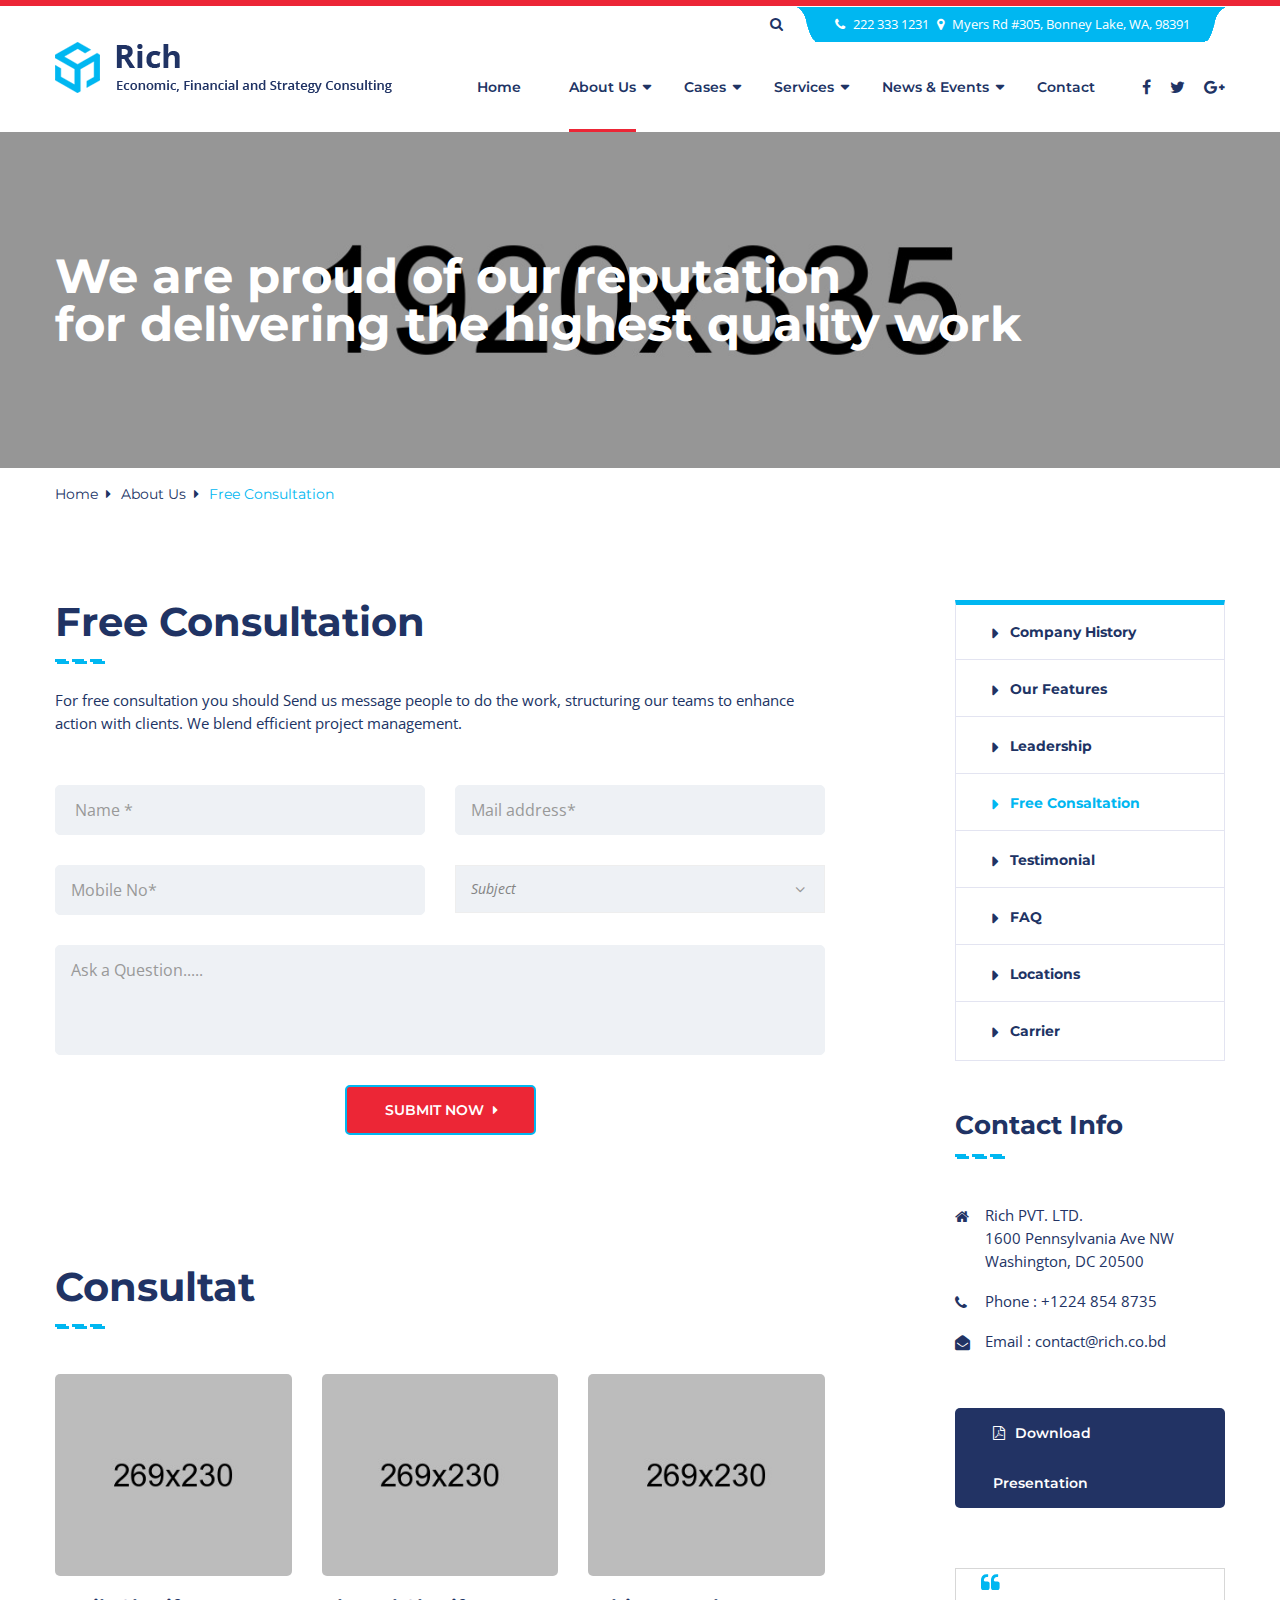
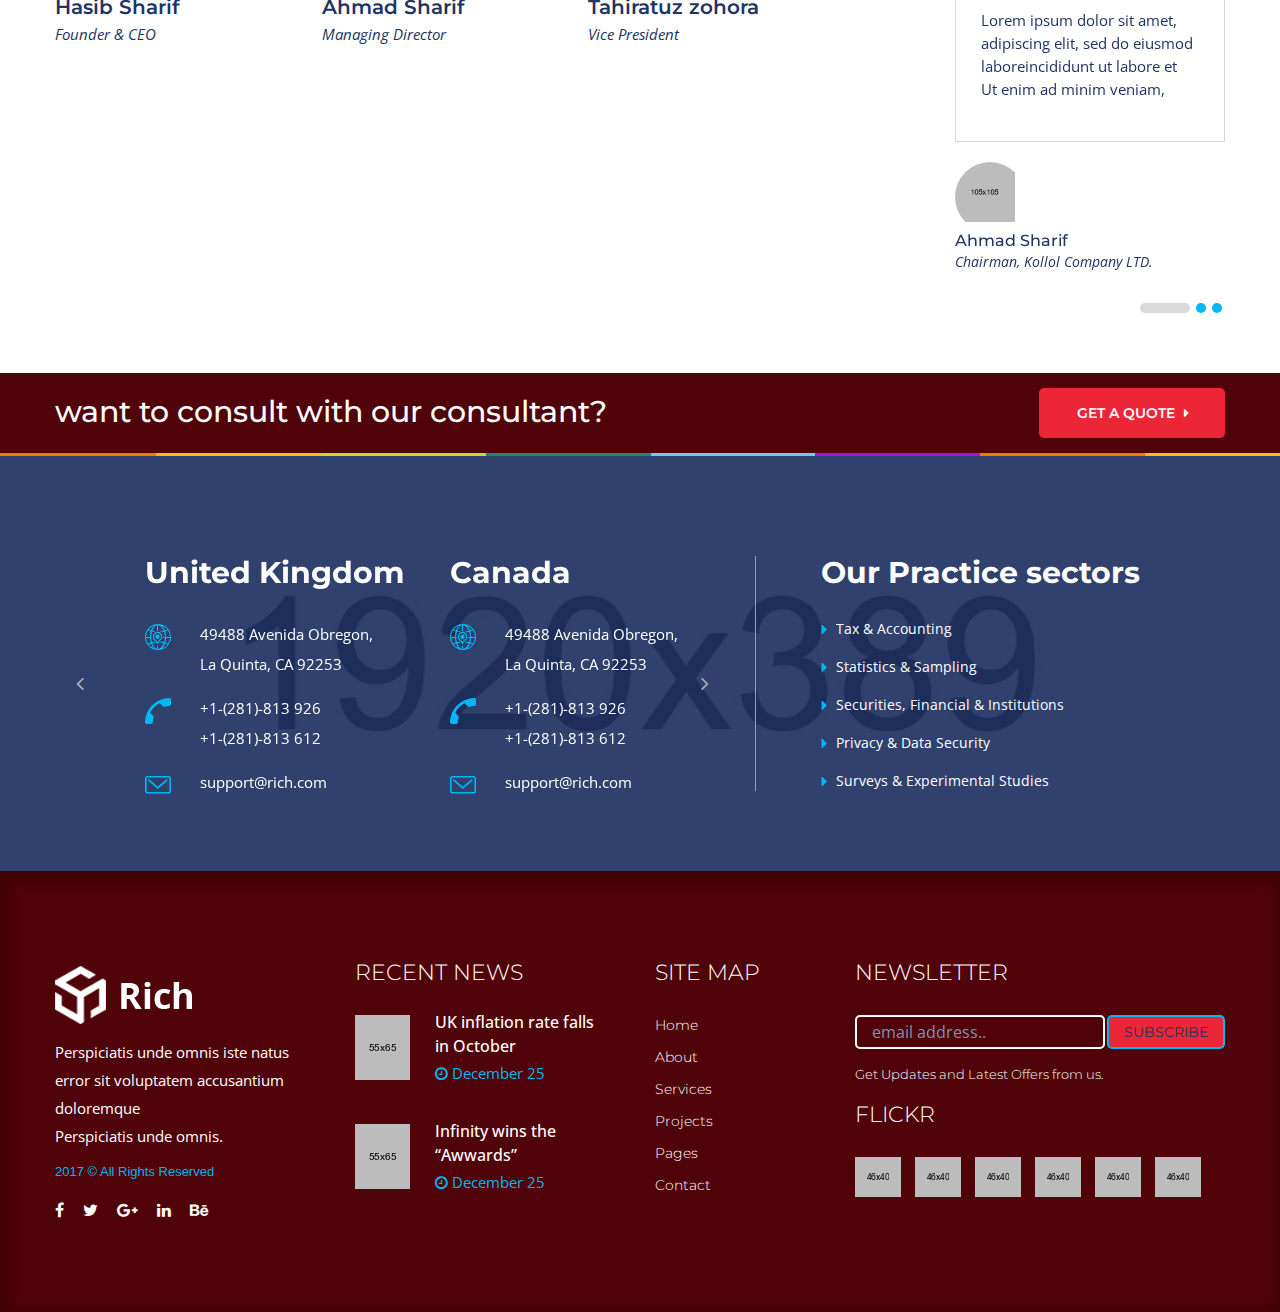
<file: consultation.html>
<!DOCTYPE html>
<html lang="en">
<head>
	<meta charset="UTF-8">
	<title>Rich || Responsive HTML 5 Template</title> 

	<!-- mobile responsive meta -->
	<meta name="viewport" content="width=device-width, initial-scale=1">
    <meta name="viewport" content="width=device-width, initial-scale=1, maximum-scale=1">


	<link rel="stylesheet" href="css/style.css">
	<link rel="stylesheet" href="css/responsive.css">

	<link rel="apple-touch-icon" sizes="180x180" href="images/fav-icon/apple-touch-icon.png">
	<link rel="icon" type="image/png" href="images/fav-icon/favicon-32x32.png" sizes="32x32">
	<link rel="icon" type="image/png" href="images/fav-icon/favicon-16x16.png" sizes="16x16">

 

</head>
<body>

<div class="boxed_wrapper">

<div class="top-bar">
    <div class="container">
        <div class="nav_side_content">
            <div class="search_option">
                <button class="search tran3s dropdown-toggle color1_bg" id="searchDropdown" data-toggle="dropdown" aria-haspopup="true" aria-expanded="false"><i class="fa fa-search" aria-hidden="true"></i></button>
                <form action="#" class="dropdown-menu" aria-labelledby="searchDropdown">
                    <input type="text" placeholder="Search...">
                    <button><i class="fa fa-search" aria-hidden="true"></i></button>
                </form>
           </div>
       </div>
        <div class="topbar-info"><p><i class="fa fa-phone"></i>  222 333 1231   <i class="fa fa-map-marker"></i>  Myers Rd #305, Bonney Lake, WA, 98391</p></div>
    </div>
</div>

<section class="mainmenu-area stricky">
    <div class="container">
        <div class="row">
            <div class="col-md-4">
                <div class="main-logo">
                    <a href="index.html"><img src="images/logo/logo.png" alt=""></a>
                </div>
            </div>
            <div class="col-md-8 menu-column">
                <nav class="main-menu">
                    <div class="navbar-header">     
                        <button type="button" class="navbar-toggle" data-toggle="collapse" data-target=".navbar-collapse">
                            <span class="icon-bar"></span>
                            <span class="icon-bar"></span>
                            <span class="icon-bar"></span>
                            <span class="icon-bar"></span>
                        </button>
                    </div>
                    <div class="navbar-collapse collapse clearfix">
                        <ul class="navigation clearfix">

                            <li><a href="index.html">home</a>
                            </li>
                            <li class="dropdown active"><a href="#">about us</a>
                                <ul>
                                    <li><a href="companyo-history.html">Company History</a></li>
                                    <li><a href="feature.html">Our Features</a></li>
                                    <li><a href="leadership.html">Leadership</a></li>
                                    <li><a href="consultation.html">Free Consaltation</a></li>
                                    <li><a href="testimonial.html">Testimonial</a></li>
                                    <li><a href="faq.html">FAQ</a></li>
                                    <li><a href="location.html">Locations</a></li>
                                    <li><a href="carrier.html">Carrier</a></li>
                                </ul>
                            </li>
                            <li class="dropdown"><a href="all-cause.html">cases</a>
                                <ul>
                                    <li><a href="all-cause.html">all cases</a></li>
                                    <li><a href="single-cause.html">single case</a></li>
                                </ul>
                            </li>
                            <li class="dropdown"><a href="services.html">services</a>
                                <ul>
                                    <li><a href="business-growth.html">business growth</a></li>
                                    <li><a href="audit-assurance.html">audit and assurance</a></li>
                                </ul>
                            </li>
                            <li class="dropdown"><a href="news-event.html">News & Events</a>
                                <ul>
                                    <li><a href="news-event1.html">News & Events</a></li>
                                    <li><a href="news-details.html">News details</a></li>
                                </ul>
                            </li>
                            <li><a href="contact.html">Contact</a></li>
                        </ul>
                        <ul class="mobile-menu clearfix">

                            <li><a href="index.html">home</a>
                            </li>
                            <li class="dropdown"><a href="#">about us</a>
                                <ul>
                                    <li><a href="companyo-history.html">Company History</a></li>
                                    <li><a href="feature.html">Our Features</a></li>
                                    <li><a href="leadership.html">Leadership</a></li>
                                    <li><a href="consultation.html">Free Consaltation</a></li>
                                    <li><a href="testimonial.html">Testimonial</a></li>
                                    <li><a href="faq.html">FAQ</a></li>
                                    <li><a href="location.html">Locations</a></li>
                                    <li><a href="carrier.html">Carrier</a></li>
                                </ul>
                            </li>
                            <li class="dropdown"><a href="all-cause.html">cases</a>
                                <ul>
                                    <li><a href="all-cause.html">all cases</a></li>
                                    <li><a href="single-cause.html">single case</a></li>
                                </ul>
                            </li>
                            <li class="dropdown"><a href="services.html">services</a>
                                <ul>
                                    <li><a href="business-growth.html">business growth</a></li>
                                    <li><a href="audit-assurance.html">audit and assurance</a></li>
                                </ul>
                            </li>
                            <li class="dropdown"><a href="news-event.html">News & Events</a>
                                <ul>
                                    <li><a href="news-event1.html">News & Events</a></li>
                                    <li><a href="news-details.html">News details</a></li>
                                </ul>
                            </li>
                            <li><a href="contact.html">Contact</a></li>
                        </ul>
                    </div>
                </nav>
                <ul class="social-icon">
                    <li><a href="#"><i class="fa fa-facebook"></i></a></li>
                    <li><a href="#"><i class="fa fa-twitter"></i></a></li>
                    <li><a href="#"><i class="fa fa-google-plus"></i></a></li>
                </ul>
            </div>
        </div>
                
    </div>
</section>
 


<section class="inner-banner bg-style1" style="background-image: url(images/background/3.jpg);">
    <div class="container">
        <h1>We are proud of our reputation <br>for delivering the highest quality work</h1>
    </div>
</section>

<section class="breadcrumb">
    <div class="container">
        <ul>
            <li><a href="index.html">Home</a><i class="fa fa-sort-desc"></i></li>
            <li><a href="#">About Us</a><i class="fa fa-sort-desc"></i></li>
            <li>Free Consultation</li>
        </ul>
    </div>
</section>

<section class="default-section calendar sec-padd6">
    <div class="container">
        <div class="row">
            <div class="col-md-8 col-sm-12">
                <div class="section-title">
                    <h1>Free Consultation</h1>
                    <span class="decor"></span>
                    <p>For free consultation you should Send us message people to do the work, structuring our teams to enhance action with clients. We blend efficient project management.</p>
                </div>
                <div class="default-form-area">
                    <form id="contact-form" name="contact_form" class="default-form" action="sendmail.php" method="post">
                        <div class="row clearfix">
                            <div class="col-md-6 col-sm-6 col-xs-12">
                                
                                <div class="form-group">
                                    <input type="text" name="form_name" class="form-control" value="" placeholder=" Name *" required="">
                                </div>
                            </div>
                            <div class="col-md-6 col-sm-6 col-xs-12">
                                <div class="form-group">
                                    <input type="email" name="form_email" class="form-control required email" value="" placeholder="Mail address*" required="">
                                </div>
                            </div>
                            <div class="col-md-6 col-sm-6 col-xs-12">
                                <div class="form-group">
                                    <input type="text" name="form_phone" class="form-control" value="" placeholder="Mobile No*">
                                </div>
                            </div>
                            <div class="col-md-6 col-sm-6 col-xs-12">

                                <div class="form-group">
                                    <div class="select-box">
                                        <select class="text-capitalize selectpicker form-control required" name="form_subject" data-style="g-select" data-width="100%">
                                            <option value="0" selected="">Subject</option>
                                            <option value="1">Subject One</option>
                                            <option value="2">Subject Two</option>
                                            <option value="2">Subject Three</option>
                                            <option value="2">Subject Four</option>
                                        </select>
                                    </div>
                                        
                                </div>

                            </div>
                            <div class="col-md-12 col-sm-12 col-xs-12">
                                <div class="form-group">
                                    <textarea name="form_message" class="form-control textarea required" placeholder="Ask a Question....."></textarea>
                                </div>
                            </div>   
                            <div class="col-md-12 col-sm-12 col-xs-12">
                                <div class="form-group center">
                                    <input id="form_botcheck" name="form_botcheck" class="form-control" type="hidden" value="">
                                    <button class="thm-btn style-2" type="submit" data-loading-text="Please wait...">submit now <i class="fa fa-sort-desc"></i></button>
                                </div>
                            </div>   

                        </div>
                    </form>
                </div>
                <div class="our-leader">
                    <div class="section-title">
                        <h1>Consultat</h1>
                        <span class="decor"></span>
                    </div>
                    <div class="row">
                        <article class="col-md-4 col-sm-6 col-xs-12">
                            <div class="item">
                                <div class="img-box">
                                    <img src="images/resource/t1.jpg" alt="">
                                    <ul class="caption">
                                        <li class="fb"><a href="#"><i class="fa fa-facebook"></i></a></li>
                                        <li class="twit"><a href="#"><i class="fa fa-twitter"></i></a></li>
                                        <li class="link"><a href="#"><i class="fa fa-linkedin"></i></a></li>
                                    </ul>
                                </div>
                                <div class="content">
                                    <h4>Hasib Sharif</h4>
                                    <p class="author-title">Founder &amp; CEO</p>
                                </div>
                            </div>
                        </article>
                        <article class="col-md-4 col-sm-6 col-xs-12">
                            <div class="item">
                                <div class="img-box">
                                    <img src="images/resource/t2.jpg" alt="">
                                    <ul class="caption">
                                        <li class="fb"><a href="#"><i class="fa fa-facebook"></i></a></li>
                                        <li class="twit"><a href="#"><i class="fa fa-twitter"></i></a></li>
                                        <li class="link"><a href="#"><i class="fa fa-linkedin"></i></a></li>
                                    </ul>
                                </div>
                                <div class="content">
                                    <h4>Ahmad Sharif</h4>
                                    <p class="author-title">Managing Director</p>
                                </div>
                            </div>
                        </article>
                        <article class="col-md-4 col-sm-6 col-xs-12">
                            <div class="item">
                                <div class="img-box">
                                    <img src="images/resource/t3.jpg" alt="">
                                    <ul class="caption">
                                        <li class="fb"><a href="#"><i class="fa fa-facebook"></i></a></li>
                                        <li class="twit"><a href="#"><i class="fa fa-twitter"></i></a></li>
                                        <li class="link"><a href="#"><i class="fa fa-linkedin"></i></a></li>
                                    </ul>
                                </div>
                                <div class="content">
                                    <h4>Tahiratuz zohora</h4>
                                    <p class="author-title">Vice President</p>
                                </div>
                            </div>
                        </article>
                    </div>
                </div><br><br>
            </div>
            <div class="col-md-3 col-md-offset-1 col-sm-12">
                <div class="default-sidebar">
                    <ul class="list">
                        <li><a href="companyo-history.html">Company History</a></li>
                        <li><a href="feature.html">Our Features</a></li>
                        <li><a href="leadership.html">Leadership</a></li>
                        <li class="active"><a href="consultation.html">Free Consaltation</a></li>
                        <li><a href="testimonial.html">Testimonial</a></li>
                        <li><a href="faq.html">FAQ</a></li>
                        <li><a href="location.html">Locations</a></li>
                        <li><a href="carrier.html">Carrier</a></li>

                    </ul>
                    <div class="section-title">
                        <h3>contact info</h3>
                        <span class="decor"></span>
                    </div>
                    <ul class="contact-info">
                        <li><i class="fa fa-home"></i>Rich PVT. LTD. <br>1600 Pennsylvania Ave NW  <br>Washington, DC 20500</li>
                        <li><i class="fa fa-phone"></i>Phone : +1224 854 8735</li>
                        <li><i class="fa fa-envelope-open"></i><a href="#">Email : contact@rich.co.bd</a></li>
                    </ul>

                    <div class="download-link">
                        <a href="#" class="thm-btn"><i class="fa fa-file-pdf-o"></i>Download presentation</a>
                    </div>

                    <div class="testimonial-style2">
                        <div class="testimonial-carousel2">
                            <div class="testimonial-item">
                                <div class="content">
                                    <div class="qoute"><i class="fa fa-quote-left"></i></div>
                                    <p>Lorem ipsum dolor sit amet, <br>adipiscing elit, sed do eiusmod <br>laboreincididunt ut labore et <br>Ut enim ad minim veniam,</p>
                                </div>
                                <div class="author">
                                    <div class="img-box">
                                        <img src="images/resource/thumb3.jpg" alt="">
                                    </div>
                                    <div class="title">
                                        <h5>Ahmad Sharif</h5>
                                        <p>Chairman, Kollol Company LTD.</p>
                                    </div>
                                </div>
                            </div>
                            <div class="testimonial-item">
                                <div class="qoute"><i class="fa fa-quote-left"></i></div>
                                <div class="content">
                                    <div class="qoute"><i class="fa fa-quote-left"></i></div>
                                    <p>Lorem ipsum dolor sit amet, <br>adipiscing elit, sed do eiusmod <br>laboreincididunt ut labore et <br>Ut enim ad minim veniam,</p>
                                </div>
                                <div class="author">
                                    <div class="img-box">
                                        <img src="images/resource/thumb3.jpg" alt="">
                                    </div>
                                    <div class="title">
                                        <h5>Ahmad Sharif</h5>
                                        <p>Chairman, Kollol Company LTD.</p>
                                    </div>
                                </div>
                            </div>
                            <div class="testimonial-item">
                                <div class="qoute"><i class="fa fa-quote-left"></i></div>
                                <div class="content">
                                    <div class="qoute"><i class="fa fa-quote-left"></i></div>
                                    <p>Lorem ipsum dolor sit amet, <br>adipiscing elit, sed do eiusmod <br>laboreincididunt ut labore et <br>Ut enim ad minim veniam,</p>
                                </div>
                                <div class="author">
                                    <div class="img-box">
                                        <img src="images/resource/thumb3.jpg" alt="">
                                    </div>
                                    <div class="title">
                                        <h5>Ahmad Sharif</h5>
                                        <p>Chairman, Kollol Company LTD.</p>
                                    </div>
                                </div>
                            </div>
                        </div>
                            
                    </div>

                </div>

            </div>
        </div>
            
    </div>
</section>

<section class="call-out">
    <div class="container">
        <div class="content clearfix">
            <div class="float_left">
                <h2>want to consult with our consultant?</h2>
            </div>
            <div class="float_right"><a href="#" class="thm-btn">get a quote <i class="fa fa-sort-desc"></i></a></div>
        </div>
    </div>
</section>

<div class="border"></div>

<section class="our-address bg-style1 sec-padd2" style="background-image: url(images/background/2.jpg);">
    <div class="container">
        <div class="row">
            <div class="col-md-7 col-sm-12">
                <div class="address-carousel position-r">
                    <div class="address-item">
                        <h2>United Kingdom </h2>
                        <ul class="contact-info">
                            <li><i class="icon-earth-grid-with-placeholder"></i>49488 Avenida Obregon, <br>La Quinta, CA 92253</li>
                            <li><i class="icon-telephone"></i> +1-(281)-813 926 <br>+1-(281)-813 612</li>
                            <li><i class="icon-note"></i>support@rich.com</li>
                        </ul>
                    </div>
                    <div class="address-item">
                        <h2>Canada</h2>
                        <ul class="contact-info">
                            <li><i class="icon-earth-grid-with-placeholder"></i>49488 Avenida Obregon, <br>La Quinta, CA 92253</li>
                            <li><i class="icon-telephone"></i> +1-(281)-813 926 <br>+1-(281)-813 612</li>
                            <li><i class="icon-note"></i>support@rich.com</li>
                        </ul>
                    </div>
                </div>
            </div>
            <div class="col-md-5 col-sm-12">
                <div class="practice-list">
                    <h2>Our Practice sectors </h2>
                    <ul>
                        <li><a href="#">Tax & Accounting</a></li>
                        <li><a href="#">Statistics & Sampling</a></li>
                        <li><a href="#">Securities, Financial & Institutions</a></li>
                        <li><a href="#">Privacy & Data Security</a></li>
                        <li><a href="#">Surveys & Experimental Studies</a></li>
                    </ul>
                </div>           
            </div>
        </div>
    </div>
</section>


<footer class="main-footer shadow">
    
    <div class="container">
        <div class="row">
            <!--Big Column-->
            <div class="big-column col-md-6 col-sm-12 col-xs-12">
                <div class="row clearfix">
                    
                    <!--Footer Column-->
                    <div class="col-md-6 col-sm-6 col-xs-12">

                        <div class="footer-widget about-column">
                            <figure class="footer-logo"><a href="index.html"><img src="images/logo/logo2.png" alt=""></a></figure>
                            
                            <div class="text"><p>Perspiciatis unde omnis iste natus error sit voluptatem accusantium doloremque <br>Perspiciatis unde omnis. </p> </div>
                            <h5>2017  © All Rights Reserved</h5>
                            <ul class="social-icon">
                                <li><a href="#"><i class="fa fa-facebook"></i></a></li>
                                <li><a href="#"><i class="fa fa-twitter"></i></a></li>
                                <li><a href="#"><i class="fa fa-google-plus"></i></a></li>
                                <li><a href="#"><i class="fa fa-linkedin"></i></a></li>
                                <li><a href="#"><i class="fa fa-behance"></i></a></li>
                            </ul>
                        </div>
                    </div>
                    <!--Footer Column-->
                    <div class="col-md-6 col-sm-6 col-xs-12">
                        <div class="footer-widget post-column">
                            <div class="footer-title">
                                <h4>Recent News</h4>
                            </div>
                            <div class="post-list">
                                <div class="post">
                                    <div class="post-thumb"><a href="#"><img src="images/resource/thumb1.jpg" alt=""></a></div>
                                    <a href="#"><h5>UK inflation rate falls <br>in October</h5></a>
                                    <div class="post-info"><i class="fa fa-clock-o"></i>   December 25</div>
                                </div>
                                <div class="post">
                                    <div class="post-thumb"><a href="#"><img src="images/resource/thumb2.jpg" alt=""></a></div>
                                    <a href="#"><h5>Infinity wins the <br>“Awwards”</h5></a>
                                    <div class="post-info"><i class="fa fa-clock-o"></i>  December 25</div>
                                </div>

                            </div>
                            
                        </div>
                    </div>
                    
                </div>
            </div>
            
            <!--Big Column--> 
            <div class="big-column col-md-6 col-sm-12 col-xs-12">
                <div class="row clearfix">
                    <!--Footer Column-->
                    <div class="col-md-4 col-sm-4 col-xs-12">
                        <div class="footer-widget link-column">
                            <div class="footer-title">
                                <h4>Site Map</h4>
                            </div>
                            <div class="widget-content">
                                <ul class="list">
                                    <li><a href="index.html">Home</a></li>
                                    <li><a href="about.html">About</a></li>
                                    <li><a href="service.html">Services</a></li>
                                    <li><a href="#">Projects</a></li>
                                    <li><a href="#">Pages</a></li>
                                    <li><a href="contact.html">Contact</a></li>
                                </ul>
                            </div>
                        </div>
                    </div>
                    
                    
                    <!--Footer Column-->
                    <div class="col-md-8 col-sm-8 col-xs-12">
                        <div class="footer-widget contact-column">
                            <div class="footer-title">
                                <h4>Newsletter</h4>
                            </div>
                            <form action="#">
                                <input type="email" placeholder="email address..">
                                <button type="submit" class="thm-btn">Subscribe</button>
                            </form>
                            <h5>Get Updates and Latest Offers from us.</h5>
                            <div class="footer-title">
                                <h4>Flickr</h4>
                            </div>
                            <ul class="instagram list_inline">
                                <li><a href="#"><img src="images/resource/i1.jpg" alt=""></a></li>
                                <li><a href="#"><img src="images/resource/i2.jpg" alt=""></a></li>
                                <li><a href="#"><img src="images/resource/i3.jpg" alt=""></a></li>
                                <li><a href="#"><img src="images/resource/i4.jpg" alt=""></a></li>
                                <li><a href="#"><img src="images/resource/i5.jpg" alt=""></a></li>
                                <li><a href="#"><img src="images/resource/i6.jpg" alt=""></a></li>
                            </ul>
                        </div>
                    </div> 
                </div>
            </div>
            
        </div>
    </div>
</footer>

    <!-- Scroll Top  -->
	<button class="scroll-top tran3s color2_bg"><span class="fa fa-angle-up"></span></button>
	<!-- preloader  -->
	<div class="preloader"></div>


	<!-- jQuery -->
	<script src="js/jquery.js"></script>
    <script src="js/bootstrap.min.js"></script>
    <script src="js/bootstrap-select.min.js"></script>
    <script src="js/menu.js"></script>
    <script src="js/owl.carousel.min.js"></script>
    <script src="js/jquery.mixitup.min.js"></script>
    <script src="js/jquery.fancybox.pack.js"></script>
    <script src="js/imagezoom.js"></script> 
    <script src="js/jquery.polyglot.language.switcher.js"></script>
    <script src="js/SmoothScroll.js"></script>
    <script src="js/jquery.appear.js"></script>
    <script src="js/jquery.countTo.js"></script>
    <script src="js/validation.js"></script> 
    <script src="js/wow.js"></script> 
    <script src="js/jquery.fitvids.js"></script> 
    <script src="js/nouislider.js"></script> 



	<script src="js/custom.js"></script>

</div>
	
</body>
</html>
</file>
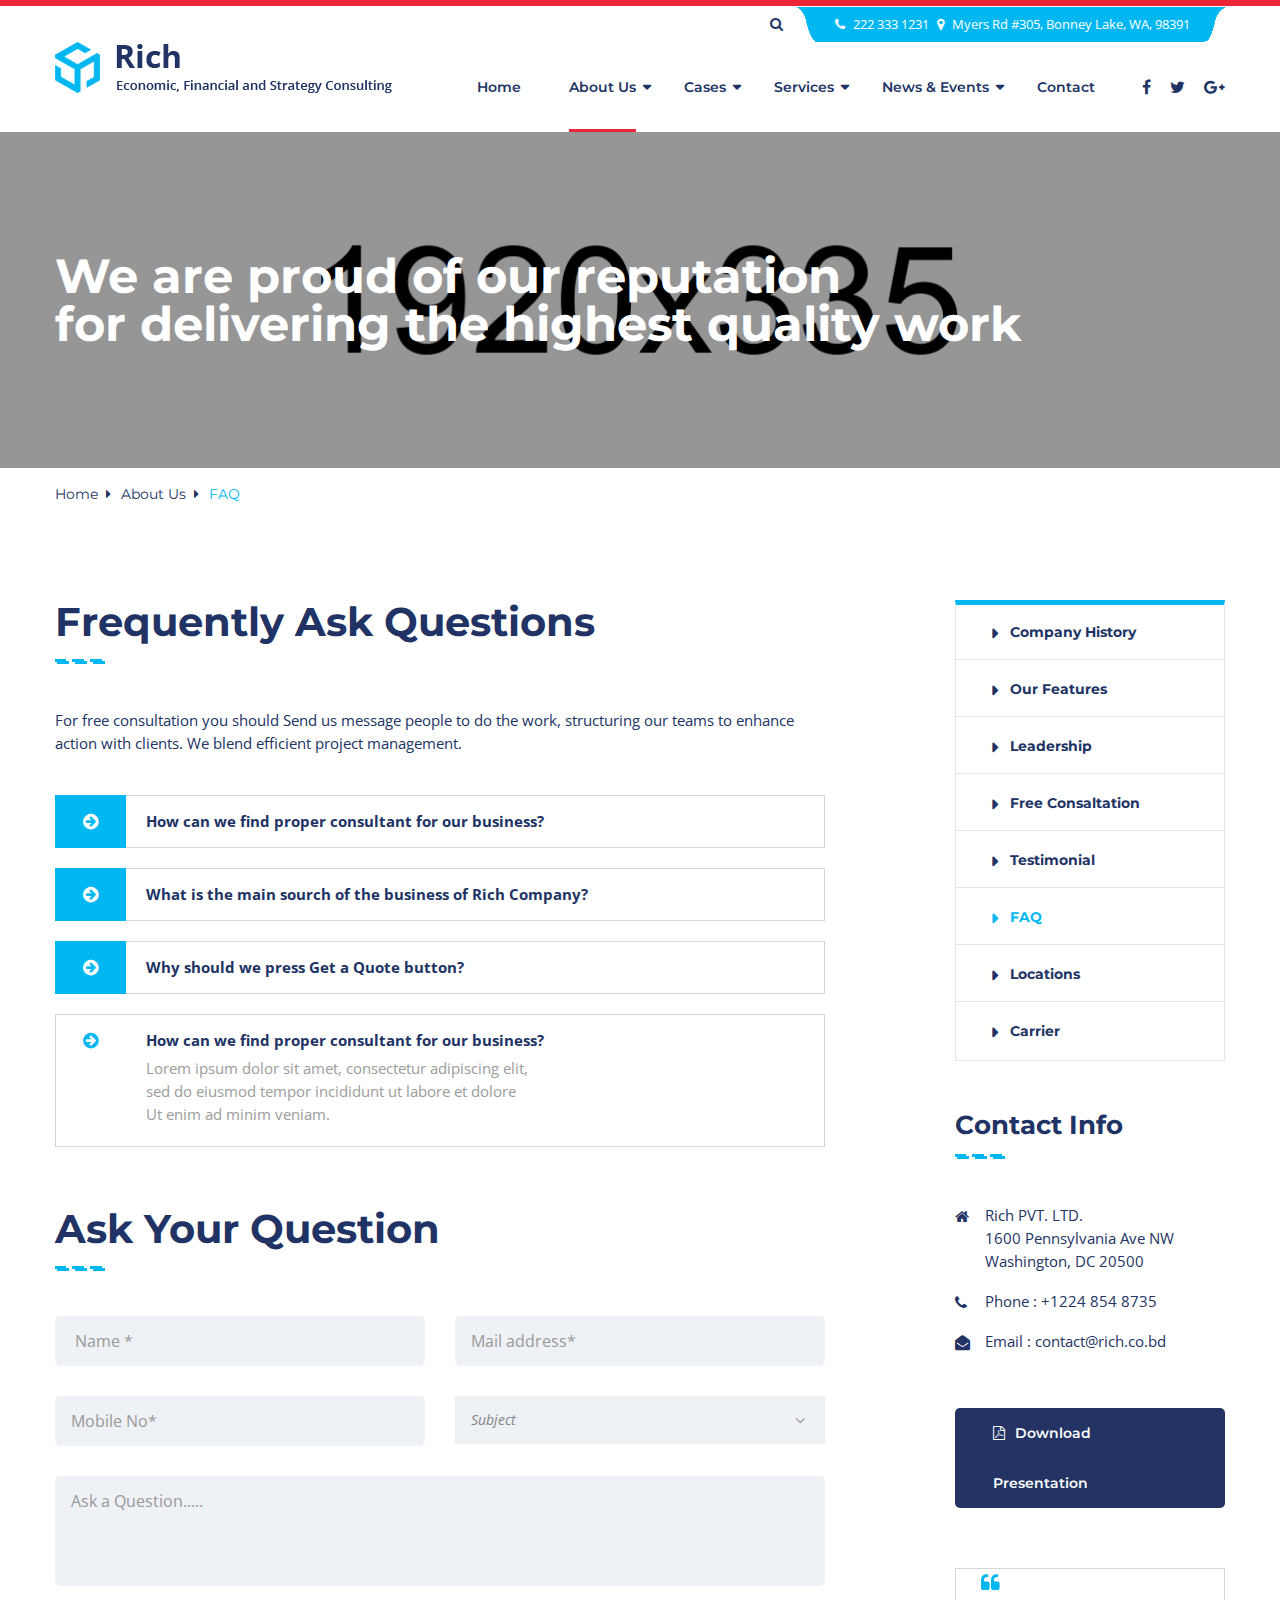
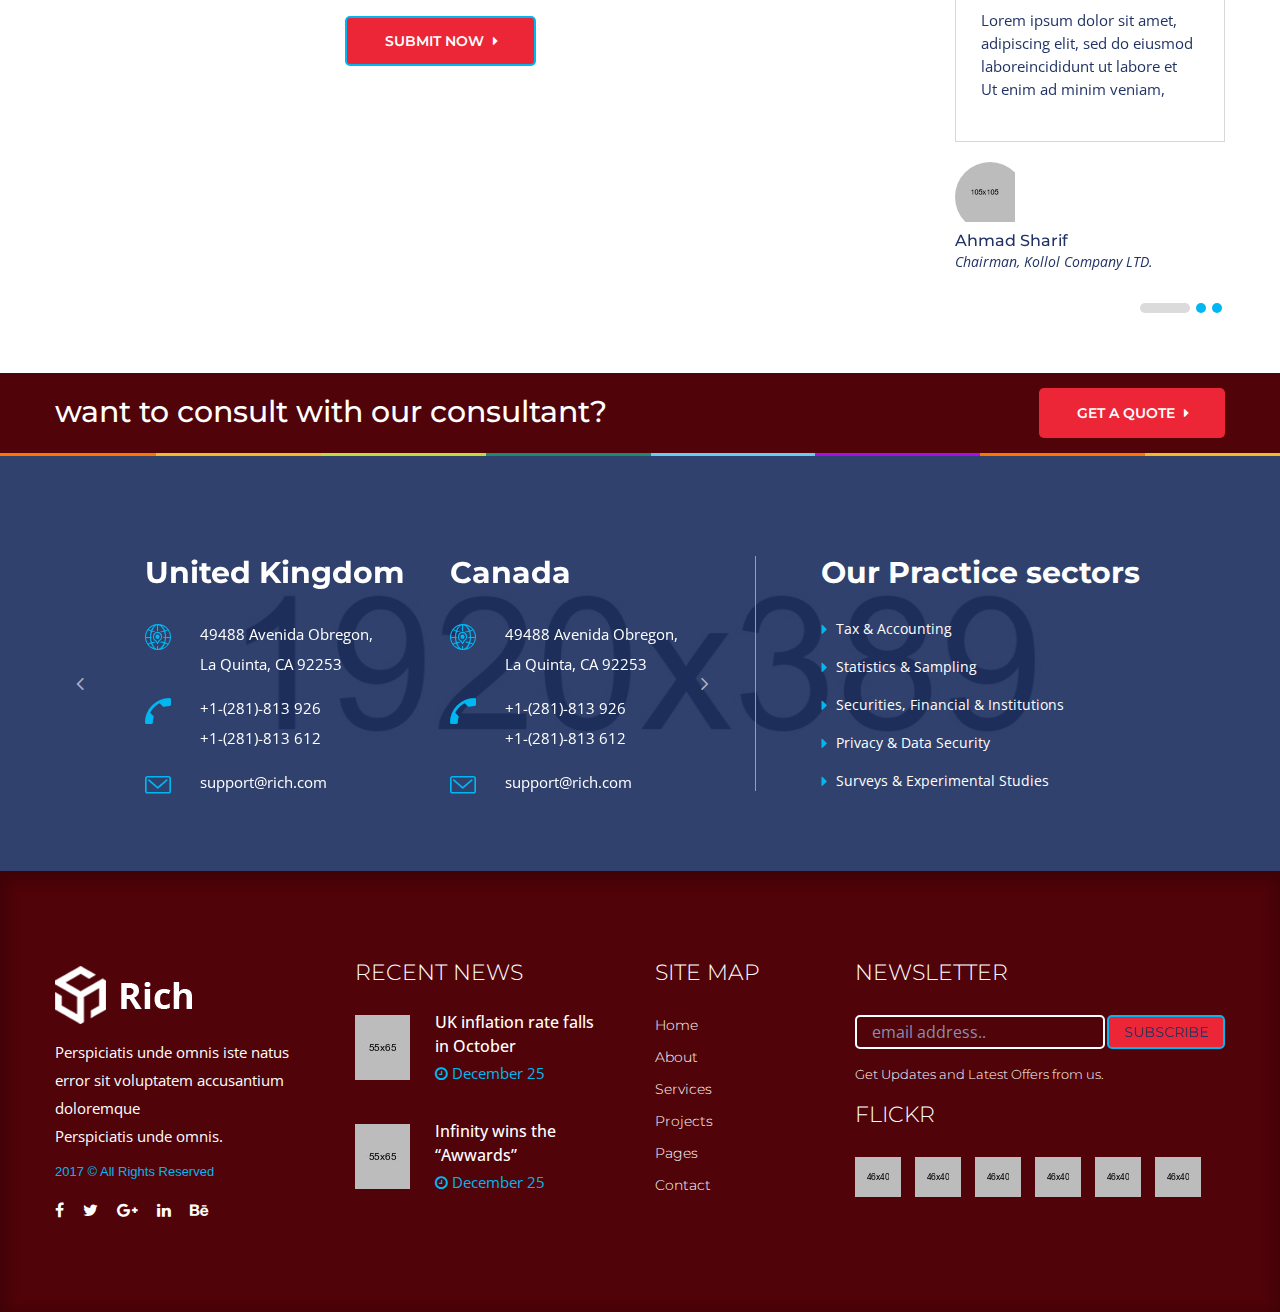
<file: faq.html>
<!DOCTYPE html>
<html lang="en">
<head>
	<meta charset="UTF-8">
	<title>Rich || Responsive HTML 5 Template</title> 

	<!-- mobile responsive meta -->
	<meta name="viewport" content="width=device-width, initial-scale=1">
    <meta name="viewport" content="width=device-width, initial-scale=1, maximum-scale=1">


	<link rel="stylesheet" href="css/style.css">
	<link rel="stylesheet" href="css/responsive.css">

	<link rel="apple-touch-icon" sizes="180x180" href="images/fav-icon/apple-touch-icon.png">
	<link rel="icon" type="image/png" href="images/fav-icon/favicon-32x32.png" sizes="32x32">
	<link rel="icon" type="image/png" href="images/fav-icon/favicon-16x16.png" sizes="16x16">

 

</head>
<body>

<div class="boxed_wrapper">

<div class="top-bar">
    <div class="container">
        <div class="nav_side_content">
            <div class="search_option">
                <button class="search tran3s dropdown-toggle color1_bg" id="searchDropdown" data-toggle="dropdown" aria-haspopup="true" aria-expanded="false"><i class="fa fa-search" aria-hidden="true"></i></button>
                <form action="#" class="dropdown-menu" aria-labelledby="searchDropdown">
                    <input type="text" placeholder="Search...">
                    <button><i class="fa fa-search" aria-hidden="true"></i></button>
                </form>
           </div>
       </div>
        <div class="topbar-info"><p><i class="fa fa-phone"></i>  222 333 1231   <i class="fa fa-map-marker"></i>  Myers Rd #305, Bonney Lake, WA, 98391</p></div>
    </div>
</div>

<section class="mainmenu-area stricky">
    <div class="container">
        <div class="row">
            <div class="col-md-4">
                <div class="main-logo">
                    <a href="index.html"><img src="images/logo/logo.png" alt=""></a>
                </div>
            </div>
            <div class="col-md-8 menu-column">
                <nav class="main-menu">
                    <div class="navbar-header">     
                        <button type="button" class="navbar-toggle" data-toggle="collapse" data-target=".navbar-collapse">
                            <span class="icon-bar"></span>
                            <span class="icon-bar"></span>
                            <span class="icon-bar"></span>
                            <span class="icon-bar"></span>
                        </button>
                    </div>
                    <div class="navbar-collapse collapse clearfix">
                        <ul class="navigation clearfix">

                            <li><a href="index.html">home</a>
                            </li>
                            <li class="dropdown active"><a href="#">about us</a>
                                <ul>
                                    <li><a href="companyo-history.html">Company History</a></li>
                                    <li><a href="feature.html">Our Features</a></li>
                                    <li><a href="leadership.html">Leadership</a></li>
                                    <li><a href="consultation.html">Free Consaltation</a></li>
                                    <li><a href="testimonial.html">Testimonial</a></li>
                                    <li><a href="faq.html">FAQ</a></li>
                                    <li><a href="location.html">Locations</a></li>
                                    <li><a href="carrier.html">Carrier</a></li>
                                </ul>
                            </li>
                            <li class="dropdown"><a href="all-cause.html">cases</a>
                                <ul>
                                    <li><a href="all-cause.html">all cases</a></li>
                                    <li><a href="single-cause.html">single case</a></li>
                                </ul>
                            </li>
                            <li class="dropdown"><a href="services.html">services</a>
                                <ul>
                                    <li><a href="business-growth.html">business growth</a></li>
                                    <li><a href="audit-assurance.html">audit and assurance</a></li>
                                </ul>
                            </li>
                            <li class="dropdown"><a href="news-event.html">News & Events</a>
                                <ul>
                                    <li><a href="news-event1.html">News & Events</a></li>
                                    <li><a href="news-details.html">News details</a></li>
                                </ul>
                            </li>
                            <li><a href="contact.html">Contact</a></li>
                        </ul>
                        <ul class="mobile-menu clearfix">

                            <li><a href="index.html">home</a>
                            </li>
                            <li class="dropdown"><a href="#">about us</a>
                                <ul>
                                    <li><a href="companyo-history.html">Company History</a></li>
                                    <li><a href="feature.html">Our Features</a></li>
                                    <li><a href="leadership.html">Leadership</a></li>
                                    <li><a href="consultation.html">Free Consaltation</a></li>
                                    <li><a href="testimonial.html">Testimonial</a></li>
                                    <li><a href="faq.html">FAQ</a></li>
                                    <li><a href="location.html">Locations</a></li>
                                    <li><a href="carrier.html">Carrier</a></li>
                                </ul>
                            </li>
                            <li class="dropdown"><a href="all-cause.html">cases</a>
                                <ul>
                                    <li><a href="all-cause.html">all cases</a></li>
                                    <li><a href="single-cause.html">single case</a></li>
                                </ul>
                            </li>
                            <li class="dropdown"><a href="services.html">services</a>
                                <ul>
                                    <li><a href="business-growth.html">business growth</a></li>
                                    <li><a href="audit-assurance.html">audit and assurance</a></li>
                                </ul>
                            </li>
                            <li class="dropdown"><a href="news-event.html">News & Events</a>
                                <ul>
                                    <li><a href="news-event1.html">News & Events</a></li>
                                    <li><a href="news-details.html">News details</a></li>
                                </ul>
                            </li>
                            <li><a href="contact.html">Contact</a></li>
                        </ul>
                    </div>
                </nav>
                <ul class="social-icon">
                    <li><a href="#"><i class="fa fa-facebook"></i></a></li>
                    <li><a href="#"><i class="fa fa-twitter"></i></a></li>
                    <li><a href="#"><i class="fa fa-google-plus"></i></a></li>
                </ul>
            </div>
        </div>
                
    </div>
</section>
 


<section class="inner-banner bg-style1" style="background-image: url(images/background/3.jpg);">
    <div class="container">
        <h1>We are proud of our reputation <br>for delivering the highest quality work</h1>
    </div>
</section>

<section class="breadcrumb">
    <div class="container">
        <ul>
            <li><a href="index.html">Home</a><i class="fa fa-sort-desc"></i></li>
            <li><a href="#">About Us</a><i class="fa fa-sort-desc"></i></li>
            <li>FAQ</li>
        </ul>
    </div>
</section>

<section class="default-section faq sec-padd6">
    <div class="container">
        <div class="row">
            <div class="col-md-8 col-sm-12">
                <div class="section-title">
                    <h1>Frequently ask Questions</h1>
                    <span class="decor"></span>
                </div>
                <div class="text">
                    <p>For free consultation you should Send us message people to do the work, structuring our teams to enhance action with clients. We blend efficient project management.</p>
                </div><br><br>
                <div class="accordion-box style-one">
                    <!--Start single accordion box-->
                    <div class="accordion animated out" data-delay="0" data-animation="fadeInUp">
                        <div class="acc-btn">
                            <p class="title">How can we find proper consultant for our business?</p>
                            <div class="toggle-icon">
                                <i class="plus fa fa-arrow-circle-right"></i>
                            </div>
                        </div>
                        <div class="acc-content">
                            <div class="text"><p>
                                Lorem ipsum dolor sit amet, consectetur adipiscing elit, <br>sed do eiusmod tempor incididunt ut labore et dolore  <br>Ut enim ad minim veniam.
                            </p></div>
                        </div>
                    </div>
                    <!--Start single accordion box-->
                    <div class="accordion animated out" data-delay="0" data-animation="fadeInUp">
                        <div class="acc-btn">
                            <p class="title">What is the main sourch of the business of Rich Company?</p>
                            <div class="toggle-icon">
                                <i class="plus fa fa-arrow-circle-right"></i>
                            </div>
                        </div>
                        <div class="acc-content">
                            <div class="text"><p>
                                Lorem ipsum dolor sit amet, consectetur adipiscing elit, <br>sed do eiusmod tempor incididunt ut labore et dolore  <br>Ut enim ad minim veniam.
                            </p></div>
                        </div>
                    </div>
                    <!--Start single accordion box-->
                    <div class="accordion animated out" data-delay="0" data-animation="fadeInUp">
                        <div class="acc-btn">
                            <p class="title">Why should we press Get a Quote button?</p>
                            <div class="toggle-icon">
                                <i class="plus fa fa-arrow-circle-right"></i>
                            </div>
                        </div>
                        <div class="acc-content">
                            <div class="text"><p>
                               Lorem ipsum dolor sit amet, consectetur adipiscing elit, <br>sed do eiusmod tempor incididunt ut labore et dolore  <br>Ut enim ad minim veniam.
                            </p></div>
                        </div>
                    </div>
                    <!--Start single accordion box-->
                    <div class="accordion animated out" data-delay="0" data-animation="fadeInUp">
                        <div class="acc-btn active">
                            <p class="title">How can we find proper consultant for our business?</p>
                            <div class="toggle-icon">
                                <i class="plus fa fa-arrow-circle-right"></i>
                            </div>
                        </div>
                        <div class="acc-content collapsed">
                            <div class="text"><p>
                                Lorem ipsum dolor sit amet, consectetur adipiscing elit, <br>sed do eiusmod tempor incididunt ut labore et dolore  <br>Ut enim ad minim veniam.
                            </p></div>
                        </div>
                    </div>
                </div><br><br>
                <div class="section-title">
                    <h1>Ask your Question</h1>
                    <span class="decor"></span>
                </div>
                <div class="default-form-area">
                    <form id="contact-form" name="contact_form" class="default-form" action="sendmail.php" method="post">
                        <div class="row clearfix">
                            <div class="col-md-6 col-sm-6 col-xs-12">
                                
                                <div class="form-group">
                                    <input type="text" name="form_name" class="form-control" value="" placeholder=" Name *" required="">
                                </div>
                            </div>
                            <div class="col-md-6 col-sm-6 col-xs-12">
                                <div class="form-group">
                                    <input type="email" name="form_email" class="form-control required email" value="" placeholder="Mail address*" required="">
                                </div>
                            </div>
                            <div class="col-md-6 col-sm-6 col-xs-12">
                                <div class="form-group">
                                    <input type="text" name="form_phone" class="form-control" value="" placeholder="Mobile No*">
                                </div>
                            </div>
                            <div class="col-md-6 col-sm-6 col-xs-12">

                                <div class="form-group">
                                    <div class="select-box">
                                        <select class="text-capitalize selectpicker form-control required" name="form_subject" data-style="g-select" data-width="100%">
                                            <option value="0" selected="">Subject</option>
                                            <option value="1">Subject One</option>
                                            <option value="2">Subject Two</option>
                                            <option value="2">Subject Three</option>
                                            <option value="2">Subject Four</option>
                                        </select>
                                    </div>
                                        
                                </div>

                            </div>
                            <div class="col-md-12 col-sm-12 col-xs-12">
                                <div class="form-group">
                                    <textarea name="form_message" class="form-control textarea required" placeholder="Ask a Question....."></textarea>
                                </div>
                            </div>   
                            <div class="col-md-12 col-sm-12 col-xs-12">
                                <div class="form-group center">
                                    <input id="form_botcheck" name="form_botcheck" class="form-control" type="hidden" value="">
                                    <button class="thm-btn style-2" type="submit" data-loading-text="Please wait...">submit now <i class="fa fa-sort-desc"></i></button>
                                </div>
                            </div>   

                        </div>
                    </form>
                </div>

            </div>
            <div class="col-md-3 col-md-offset-1 col-sm-12">
                <div class="default-sidebar">
                    <ul class="list">
                        <li><a href="companyo-history.html">Company History</a></li>
                        <li><a href="feature.html">Our Features</a></li>
                        <li><a href="leadership.html">Leadership</a></li>
                        <li><a href="consultation.html">Free Consaltation</a></li>
                        <li><a href="testimonial.html">Testimonial</a></li>
                        <li class="active"><a href="faq.html">FAQ</a></li>
                        <li><a href="location.html">Locations</a></li>
                        <li><a href="carrier.html">Carrier</a></li>

                    </ul>
                    <div class="section-title">
                        <h3>contact info</h3>
                        <span class="decor"></span>
                    </div>
                    <ul class="contact-info">
                        <li><i class="fa fa-home"></i>Rich PVT. LTD. <br>1600 Pennsylvania Ave NW  <br>Washington, DC 20500</li>
                        <li><i class="fa fa-phone"></i>Phone : +1224 854 8735</li>
                        <li><i class="fa fa-envelope-open"></i><a href="#">Email : contact@rich.co.bd</a></li>
                    </ul>

                    <div class="download-link">
                        <a href="#" class="thm-btn"><i class="fa fa-file-pdf-o"></i>Download presentation</a>
                    </div>

                    <div class="testimonial-style2">
                        <div class="testimonial-carousel2">
                            <div class="testimonial-item">
                                <div class="content">
                                    <div class="qoute"><i class="fa fa-quote-left"></i></div>
                                    <p>Lorem ipsum dolor sit amet, <br>adipiscing elit, sed do eiusmod <br>laboreincididunt ut labore et <br>Ut enim ad minim veniam,</p>
                                </div>
                                <div class="author">
                                    <div class="img-box">
                                        <img src="images/resource/thumb3.jpg" alt="">
                                    </div>
                                    <div class="title">
                                        <h5>Ahmad Sharif</h5>
                                        <p>Chairman, Kollol Company LTD.</p>
                                    </div>
                                </div>
                            </div>
                            <div class="testimonial-item">
                                <div class="qoute"><i class="fa fa-quote-left"></i></div>
                                <div class="content">
                                    <div class="qoute"><i class="fa fa-quote-left"></i></div>
                                    <p>Lorem ipsum dolor sit amet, <br>adipiscing elit, sed do eiusmod <br>laboreincididunt ut labore et <br>Ut enim ad minim veniam,</p>
                                </div>
                                <div class="author">
                                    <div class="img-box">
                                        <img src="images/resource/thumb3.jpg" alt="">
                                    </div>
                                    <div class="title">
                                        <h5>Ahmad Sharif</h5>
                                        <p>Chairman, Kollol Company LTD.</p>
                                    </div>
                                </div>
                            </div>
                            <div class="testimonial-item">
                                <div class="qoute"><i class="fa fa-quote-left"></i></div>
                                <div class="content">
                                    <div class="qoute"><i class="fa fa-quote-left"></i></div>
                                    <p>Lorem ipsum dolor sit amet, <br>adipiscing elit, sed do eiusmod <br>laboreincididunt ut labore et <br>Ut enim ad minim veniam,</p>
                                </div>
                                <div class="author">
                                    <div class="img-box">
                                        <img src="images/resource/thumb3.jpg" alt="">
                                    </div>
                                    <div class="title">
                                        <h5>Ahmad Sharif</h5>
                                        <p>Chairman, Kollol Company LTD.</p>
                                    </div>
                                </div>
                            </div>
                        </div>
                            
                    </div>

                </div>

            </div>
        </div>
            
    </div>
</section>

<section class="call-out">
    <div class="container">
        <div class="content clearfix">
            <div class="float_left">
                <h2>want to consult with our consultant?</h2>
            </div>
            <div class="float_right"><a href="#" class="thm-btn">get a quote <i class="fa fa-sort-desc"></i></a></div>
        </div>
    </div>
</section>

<div class="border"></div>

<section class="our-address bg-style1 sec-padd2" style="background-image: url(images/background/2.jpg);">
    <div class="container">
        <div class="row">
            <div class="col-md-7 col-sm-12">
                <div class="address-carousel position-r">
                    <div class="address-item">
                        <h2>United Kingdom </h2>
                        <ul class="contact-info">
                            <li><i class="icon-earth-grid-with-placeholder"></i>49488 Avenida Obregon, <br>La Quinta, CA 92253</li>
                            <li><i class="icon-telephone"></i> +1-(281)-813 926 <br>+1-(281)-813 612</li>
                            <li><i class="icon-note"></i>support@rich.com</li>
                        </ul>
                    </div>
                    <div class="address-item">
                        <h2>Canada</h2>
                        <ul class="contact-info">
                            <li><i class="icon-earth-grid-with-placeholder"></i>49488 Avenida Obregon, <br>La Quinta, CA 92253</li>
                            <li><i class="icon-telephone"></i> +1-(281)-813 926 <br>+1-(281)-813 612</li>
                            <li><i class="icon-note"></i>support@rich.com</li>
                        </ul>
                    </div>
                </div>
            </div>
            <div class="col-md-5 col-sm-12">
                <div class="practice-list">
                    <h2>Our Practice sectors </h2>
                    <ul>
                        <li><a href="#">Tax & Accounting</a></li>
                        <li><a href="#">Statistics & Sampling</a></li>
                        <li><a href="#">Securities, Financial & Institutions</a></li>
                        <li><a href="#">Privacy & Data Security</a></li>
                        <li><a href="#">Surveys & Experimental Studies</a></li>
                    </ul>
                </div>           
            </div>
        </div>
    </div>
</section>


<footer class="main-footer shadow">
    
    <div class="container">
        <div class="row">
            <!--Big Column-->
            <div class="big-column col-md-6 col-sm-12 col-xs-12">
                <div class="row clearfix">
                    
                    <!--Footer Column-->
                    <div class="col-md-6 col-sm-6 col-xs-12">

                        <div class="footer-widget about-column">
                            <figure class="footer-logo"><a href="index.html"><img src="images/logo/logo2.png" alt=""></a></figure>
                            
                            <div class="text"><p>Perspiciatis unde omnis iste natus error sit voluptatem accusantium doloremque <br>Perspiciatis unde omnis. </p> </div>
                            <h5>2017  © All Rights Reserved</h5>
                            <ul class="social-icon">
                                <li><a href="#"><i class="fa fa-facebook"></i></a></li>
                                <li><a href="#"><i class="fa fa-twitter"></i></a></li>
                                <li><a href="#"><i class="fa fa-google-plus"></i></a></li>
                                <li><a href="#"><i class="fa fa-linkedin"></i></a></li>
                                <li><a href="#"><i class="fa fa-behance"></i></a></li>
                            </ul>
                        </div>
                    </div>
                    <!--Footer Column-->
                    <div class="col-md-6 col-sm-6 col-xs-12">
                        <div class="footer-widget post-column">
                            <div class="footer-title">
                                <h4>Recent News</h4>
                            </div>
                            <div class="post-list">
                                <div class="post">
                                    <div class="post-thumb"><a href="#"><img src="images/resource/thumb1.jpg" alt=""></a></div>
                                    <a href="#"><h5>UK inflation rate falls <br>in October</h5></a>
                                    <div class="post-info"><i class="fa fa-clock-o"></i>   December 25</div>
                                </div>
                                <div class="post">
                                    <div class="post-thumb"><a href="#"><img src="images/resource/thumb2.jpg" alt=""></a></div>
                                    <a href="#"><h5>Infinity wins the <br>“Awwards”</h5></a>
                                    <div class="post-info"><i class="fa fa-clock-o"></i>  December 25</div>
                                </div>

                            </div>
                            
                        </div>
                    </div>
                    
                </div>
            </div>
            
            <!--Big Column--> 
            <div class="big-column col-md-6 col-sm-12 col-xs-12">
                <div class="row clearfix">
                    <!--Footer Column-->
                    <div class="col-md-4 col-sm-4 col-xs-12">
                        <div class="footer-widget link-column">
                            <div class="footer-title">
                                <h4>Site Map</h4>
                            </div>
                            <div class="widget-content">
                                <ul class="list">
                                    <li><a href="index.html">Home</a></li>
                                    <li><a href="about.html">About</a></li>
                                    <li><a href="service.html">Services</a></li>
                                    <li><a href="#">Projects</a></li>
                                    <li><a href="#">Pages</a></li>
                                    <li><a href="contact.html">Contact</a></li>
                                </ul>
                            </div>
                        </div>
                    </div>
                    
                    
                    <!--Footer Column-->
                    <div class="col-md-8 col-sm-8 col-xs-12">
                        <div class="footer-widget contact-column">
                            <div class="footer-title">
                                <h4>Newsletter</h4>
                            </div>
                            <form action="#">
                                <input type="email" placeholder="email address..">
                                <button type="submit" class="thm-btn">Subscribe</button>
                            </form>
                            <h5>Get Updates and Latest Offers from us.</h5>
                            <div class="footer-title">
                                <h4>Flickr</h4>
                            </div>
                            <ul class="instagram list_inline">
                                <li><a href="#"><img src="images/resource/i1.jpg" alt=""></a></li>
                                <li><a href="#"><img src="images/resource/i2.jpg" alt=""></a></li>
                                <li><a href="#"><img src="images/resource/i3.jpg" alt=""></a></li>
                                <li><a href="#"><img src="images/resource/i4.jpg" alt=""></a></li>
                                <li><a href="#"><img src="images/resource/i5.jpg" alt=""></a></li>
                                <li><a href="#"><img src="images/resource/i6.jpg" alt=""></a></li>
                            </ul>
                        </div>
                    </div> 
                </div>
            </div>
            
        </div>
    </div>
</footer>

    <!-- Scroll Top  -->
	<button class="scroll-top tran3s color2_bg"><span class="fa fa-angle-up"></span></button>
	<!-- preloader  -->
	<div class="preloader"></div>


	<!-- jQuery -->
	<script src="js/jquery.js"></script>
	<script src="js/bootstrap.min.js"></script>
    <script src="js/bootstrap-select.min.js"></script>
	<script src="js/menu.js"></script>
    <script src="js/owl.carousel.min.js"></script>
    <script src="js/jquery.mixitup.min.js"></script>
    <script src="js/jquery.fancybox.pack.js"></script>
    <script src="js/imagezoom.js"></script> 
    <script src="js/jquery.polyglot.language.switcher.js"></script>
    <script src="js/SmoothScroll.js"></script>
    <script src="js/jquery.appear.js"></script>
    <script src="js/jquery.countTo.js"></script>
    <script src="js/validation.js"></script> 
    <script src="js/wow.js"></script> 
    <script src="js/jquery.fitvids.js"></script> 
    <script src="js/nouislider.js"></script> 


	<!-- revolution slider js -->
    <script src="js/rev-slider/jquery.themepunch.tools.min.js"></script>
    <script src="js/rev-slider/jquery.themepunch.revolution.min.js"></script>
    <script src="js/rev-slider/revolution.extension.actions.min.js"></script>
    <script src="js/rev-slider/revolution.extension.carousel.min.js"></script>
    <script src="js/rev-slider/revolution.extension.kenburn.min.js"></script>
    <script src="js/rev-slider/revolution.extension.layeranimation.min.js"></script>
    <script src="js/rev-slider/revolution.extension.migration.min.js"></script>
    <script src="js/rev-slider/revolution.extension.navigation.min.js"></script>
    <script src="js/rev-slider/revolution.extension.parallax.min.js"></script>
    <script src="js/rev-slider/revolution.extension.slideanims.min.js"></script>
    <script src="js/rev-slider/revolution.extension.video.min.js"></script>


	<script src="js/custom.js"></script>

</div>
	
</body>
</html>
</file>
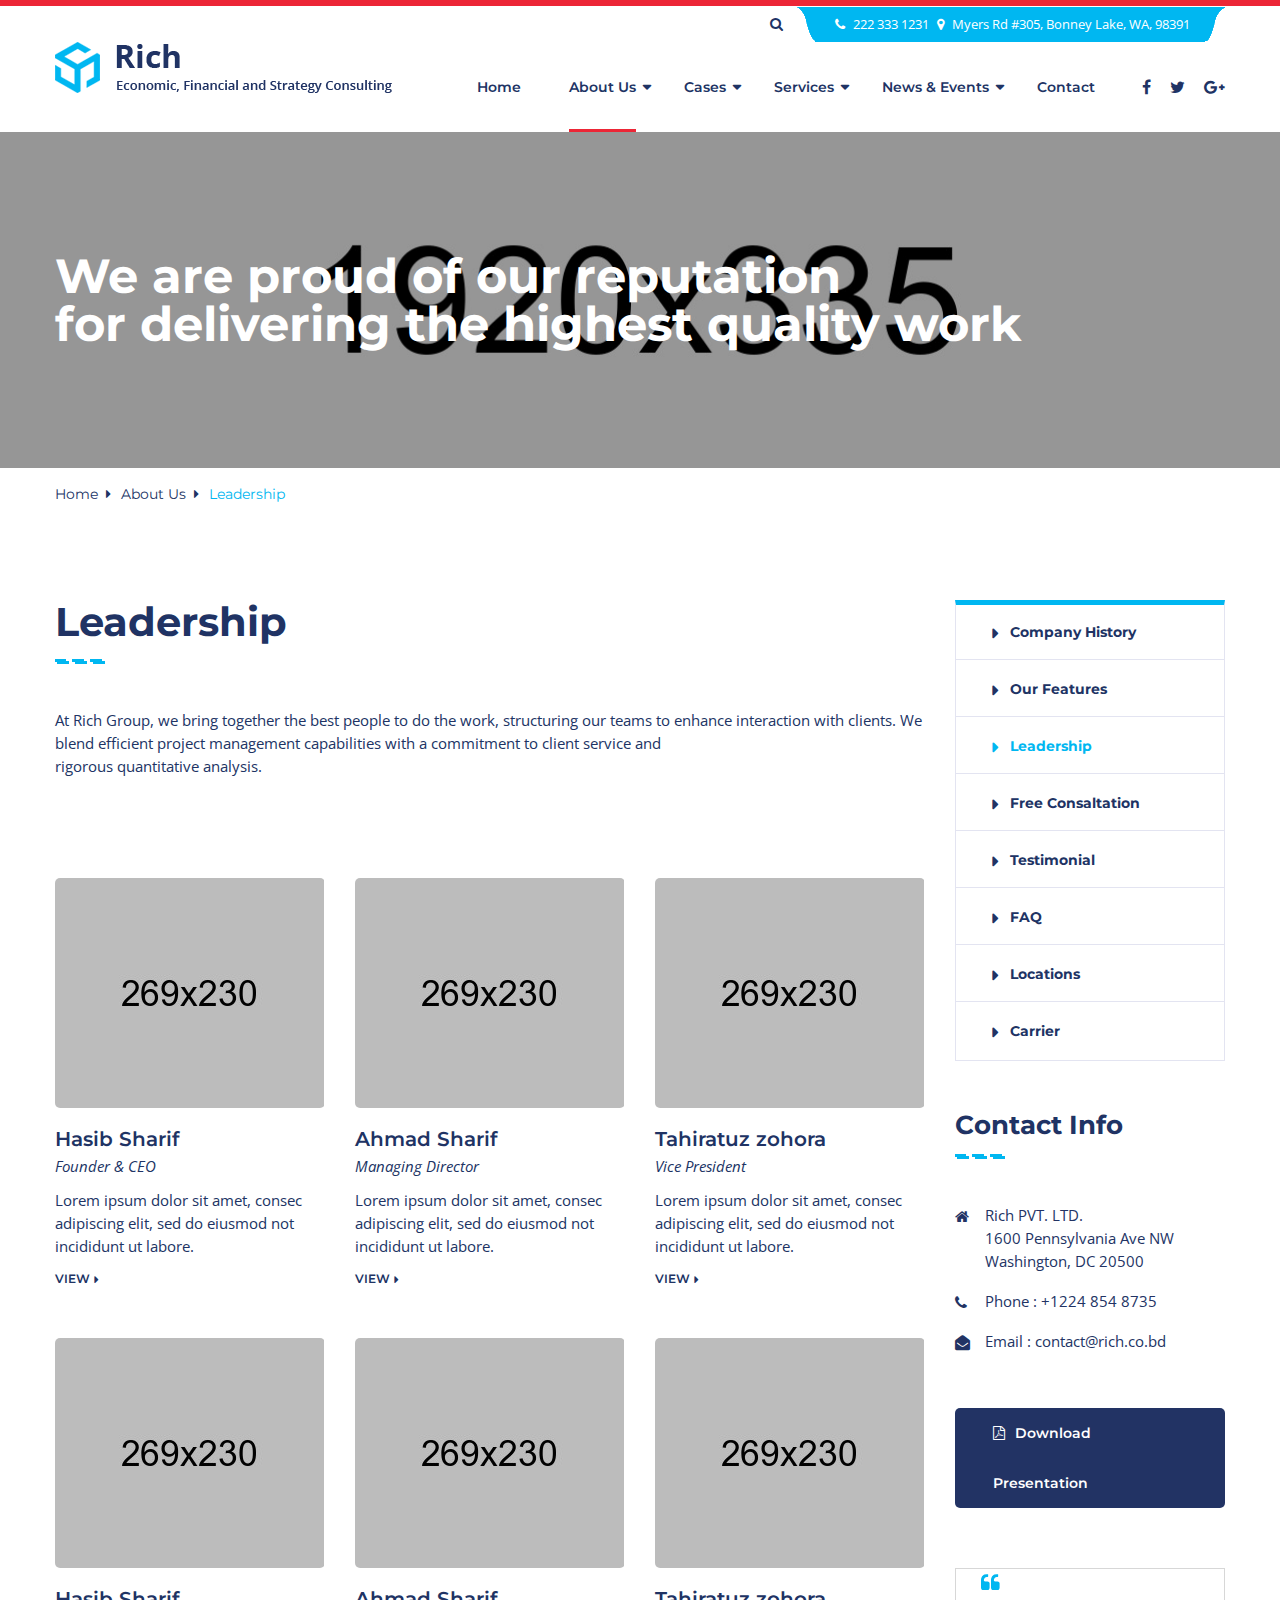
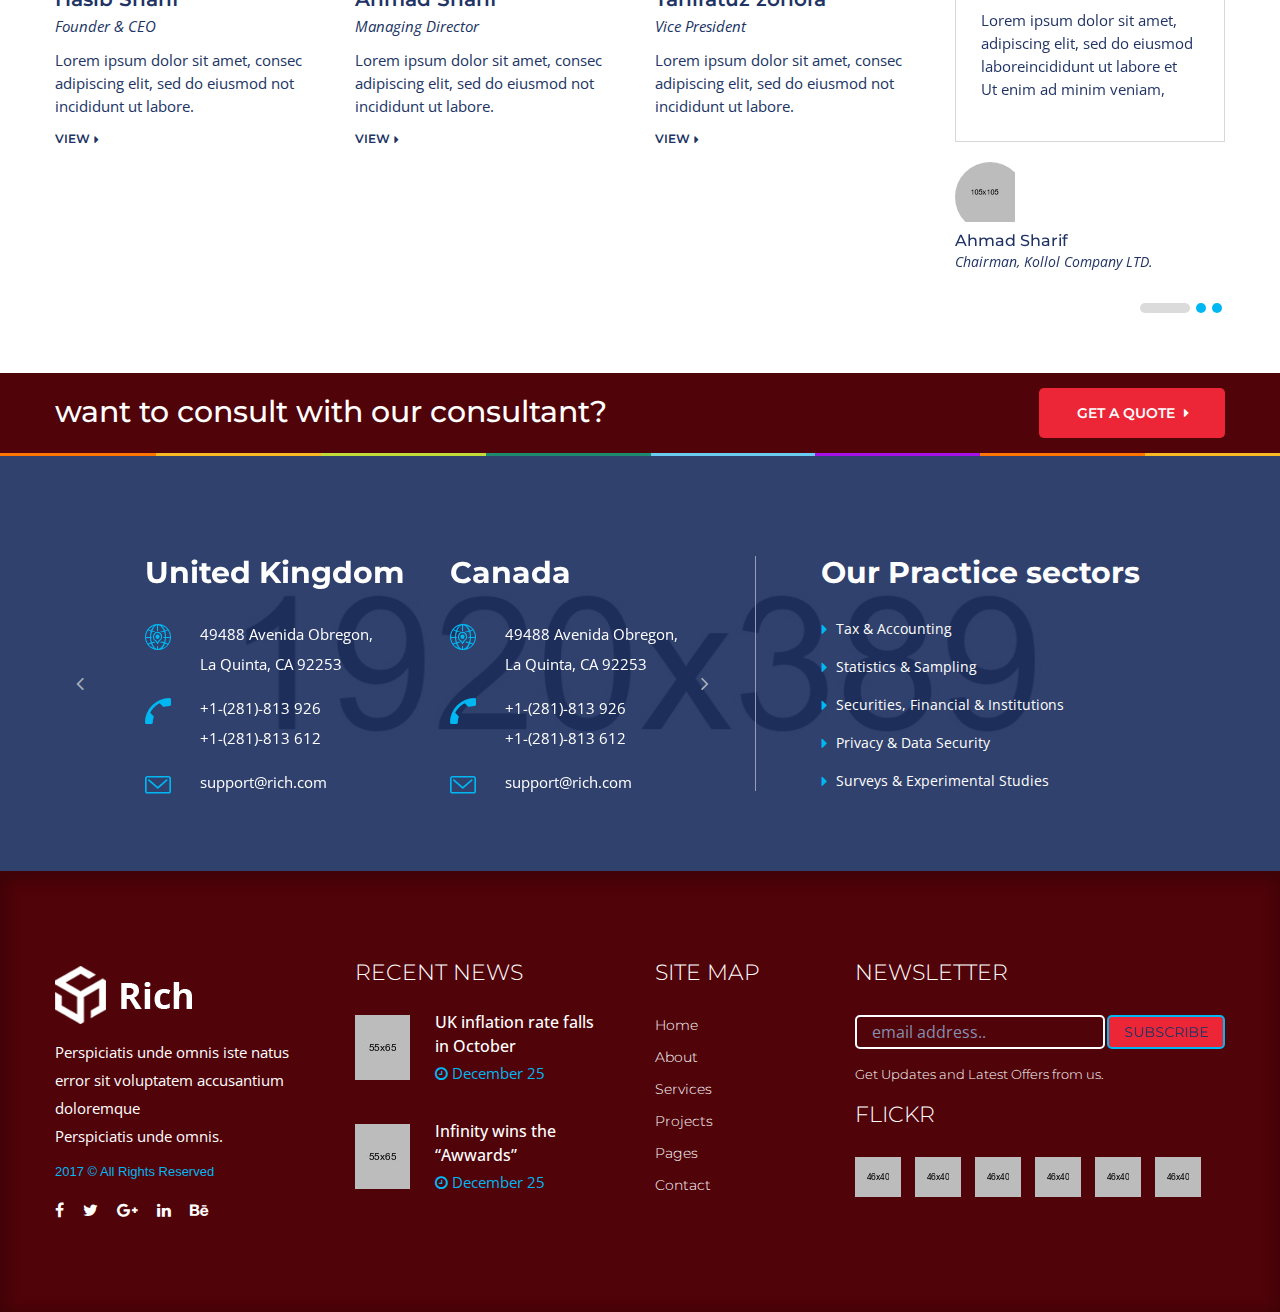
<file: leadership.html>
<!DOCTYPE html>
<html lang="en">
<head>
	<meta charset="UTF-8">
	<title>Rich || Responsive HTML 5 Template</title> 

	<!-- mobile responsive meta -->
	<meta name="viewport" content="width=device-width, initial-scale=1">
    <meta name="viewport" content="width=device-width, initial-scale=1, maximum-scale=1">


	<link rel="stylesheet" href="css/style.css">
	<link rel="stylesheet" href="css/responsive.css">

	<link rel="apple-touch-icon" sizes="180x180" href="images/fav-icon/apple-touch-icon.png">
	<link rel="icon" type="image/png" href="images/fav-icon/favicon-32x32.png" sizes="32x32">
	<link rel="icon" type="image/png" href="images/fav-icon/favicon-16x16.png" sizes="16x16">

 

</head>
<body>

<div class="boxed_wrapper">

<div class="top-bar">
    <div class="container">
        <div class="nav_side_content">
            <div class="search_option">
                <button class="search tran3s dropdown-toggle color1_bg" id="searchDropdown" data-toggle="dropdown" aria-haspopup="true" aria-expanded="false"><i class="fa fa-search" aria-hidden="true"></i></button>
                <form action="#" class="dropdown-menu" aria-labelledby="searchDropdown">
                    <input type="text" placeholder="Search...">
                    <button><i class="fa fa-search" aria-hidden="true"></i></button>
                </form>
           </div>
       </div>
        <div class="topbar-info"><p><i class="fa fa-phone"></i>  222 333 1231   <i class="fa fa-map-marker"></i>  Myers Rd #305, Bonney Lake, WA, 98391</p></div>
    </div>
</div>

<section class="mainmenu-area stricky">
    <div class="container">
        <div class="row">
            <div class="col-md-4">
                <div class="main-logo">
                    <a href="index.html"><img src="images/logo/logo.png" alt=""></a>
                </div>
            </div>
            <div class="col-md-8 menu-column">
                <nav class="main-menu">
                    <div class="navbar-header">     
                        <button type="button" class="navbar-toggle" data-toggle="collapse" data-target=".navbar-collapse">
                            <span class="icon-bar"></span>
                            <span class="icon-bar"></span>
                            <span class="icon-bar"></span>
                            <span class="icon-bar"></span>
                        </button>
                    </div>
                    <div class="navbar-collapse collapse clearfix">
                        <ul class="navigation clearfix">

                            <li><a href="index.html">home</a>
                            </li>
                            <li class="dropdown active"><a href="#">about us</a>
                                <ul>
                                    <li><a href="companyo-history.html">Company History</a></li>
                                    <li><a href="feature.html">Our Features</a></li>
                                    <li><a href="leadership.html">Leadership</a></li>
                                    <li><a href="consultation.html">Free Consaltation</a></li>
                                    <li><a href="testimonial.html">Testimonial</a></li>
                                    <li><a href="faq.html">FAQ</a></li>
                                    <li><a href="location.html">Locations</a></li>
                                    <li><a href="carrier.html">Carrier</a></li>
                                </ul>
                            </li>
                            <li class="dropdown"><a href="all-cause.html">cases</a>
                                <ul>
                                    <li><a href="all-cause.html">all cases</a></li>
                                    <li><a href="single-cause.html">single case</a></li>
                                </ul>
                            </li>
                            <li class="dropdown"><a href="services.html">services</a>
                                <ul>
                                    <li><a href="business-growth.html">business growth</a></li>
                                    <li><a href="audit-assurance.html">audit and assurance</a></li>
                                </ul>
                            </li>
                            <li class="dropdown"><a href="news-event.html">News & Events</a>
                                <ul>
                                    <li><a href="news-event1.html">News & Events</a></li>
                                    <li><a href="news-details.html">News details</a></li>
                                </ul>
                            </li>
                            <li><a href="contact.html">Contact</a></li>
                        </ul>
                        <ul class="mobile-menu clearfix">

                            <li><a href="index.html">home</a>
                            </li>
                            <li class="dropdown"><a href="#">about us</a>
                                <ul>
                                    <li><a href="companyo-history.html">Company History</a></li>
                                    <li><a href="feature.html">Our Features</a></li>
                                    <li><a href="leadership.html">Leadership</a></li>
                                    <li><a href="consultation.html">Free Consaltation</a></li>
                                    <li><a href="testimonial.html">Testimonial</a></li>
                                    <li><a href="faq.html">FAQ</a></li>
                                    <li><a href="location.html">Locations</a></li>
                                    <li><a href="carrier.html">Carrier</a></li>
                                </ul>
                            </li>
                            <li class="dropdown"><a href="all-cause.html">cases</a>
                                <ul>
                                    <li><a href="all-cause.html">all cases</a></li>
                                    <li><a href="single-cause.html">single case</a></li>
                                </ul>
                            </li>
                            <li class="dropdown"><a href="services.html">services</a>
                                <ul>
                                    <li><a href="business-growth.html">business growth</a></li>
                                    <li><a href="audit-assurance.html">audit and assurance</a></li>
                                </ul>
                            </li>
                            <li class="dropdown"><a href="news-event.html">News & Events</a>
                                <ul>
                                    <li><a href="news-event1.html">News & Events</a></li>
                                    <li><a href="news-details.html">News details</a></li>
                                </ul>
                            </li>
                            <li><a href="contact.html">Contact</a></li>
                        </ul>
                    </div>
                </nav>
                <ul class="social-icon">
                    <li><a href="#"><i class="fa fa-facebook"></i></a></li>
                    <li><a href="#"><i class="fa fa-twitter"></i></a></li>
                    <li><a href="#"><i class="fa fa-google-plus"></i></a></li>
                </ul>
            </div>
        </div>
                
    </div>
</section>
 


<section class="inner-banner bg-style1" style="background-image: url(images/background/3.jpg);">
    <div class="container">
        <h1>We are proud of our reputation <br>for delivering the highest quality work</h1>
    </div>
</section>

<section class="breadcrumb">
    <div class="container">
        <ul>
            <li><a href="index.html">Home</a><i class="fa fa-sort-desc"></i></li>
            <li><a href="#">About Us</a><i class="fa fa-sort-desc"></i></li>
            <li>Leadership</li>
        </ul>
    </div>
</section>

<section class="default-section sec-padd6">
    <div class="container">
        <div class="row">
            <div class="col-md-9 col-sm-12">
                <div class="section-title">
                    <h1>Leadership</h1>
                    <span class="decor"></span>
                </div>
                <div class="text">
                    <p>At Rich Group, we bring together the best people to do the work, structuring our teams to enhance interaction with clients. We blend efficient project management capabilities with a commitment to client service and  <br>rigorous quantitative analysis. </p>
                </div>
                <div class="our-leader">
                    <div class="row">
                        <article class="col-md-4 col-sm-6 col-xs-12">
                            <div class="item">
                                <div class="img-box">
                                    <img src="images/resource/t1.jpg" alt="">
                                    <ul class="caption">
                                        <li class="fb"><a href="#"><i class="fa fa-facebook"></i></a></li>
                                        <li class="twit"><a href="#"><i class="fa fa-twitter"></i></a></li>
                                        <li class="link"><a href="#"><i class="fa fa-linkedin"></i></a></li>
                                    </ul>
                                </div>
                                <div class="content">
                                    <h4>Hasib Sharif</h4>
                                    <p class="author-title">Founder & CEO</p>
                                    <div class="text">
                                        <p>Lorem ipsum dolor sit amet, consec <br>adipiscing elit, sed do eiusmod not <br>incididunt ut labore.</p>
                                    </div>
                                    <a href="#" class="default-link">VIEW<i class="fa fa-sort-desc"></i></a>
                                </div>
                            </div>
                        </article>
                        <article class="col-md-4 col-sm-6 col-xs-12">
                            <div class="item">
                                <div class="img-box">
                                    <img src="images/resource/t2.jpg" alt="">
                                    <ul class="caption">
                                        <li class="fb"><a href="#"><i class="fa fa-facebook"></i></a></li>
                                        <li class="twit"><a href="#"><i class="fa fa-twitter"></i></a></li>
                                        <li class="link"><a href="#"><i class="fa fa-linkedin"></i></a></li>
                                    </ul>
                                </div>
                                <div class="content">
                                    <h4>Ahmad Sharif</h4>
                                    <p class="author-title">Managing Director</p>
                                    <div class="text">
                                        <p>Lorem ipsum dolor sit amet, consec <br>adipiscing elit, sed do eiusmod not <br>incididunt ut labore.</p>
                                    </div>
                                    <a href="#" class="default-link">VIEW<i class="fa fa-sort-desc"></i></a>
                                </div>
                            </div>
                        </article>
                        <article class="col-md-4 col-sm-6 col-xs-12">
                            <div class="item">
                                <div class="img-box">
                                    <img src="images/resource/t3.jpg" alt="">
                                    <ul class="caption">
                                        <li class="fb"><a href="#"><i class="fa fa-facebook"></i></a></li>
                                        <li class="twit"><a href="#"><i class="fa fa-twitter"></i></a></li>
                                        <li class="link"><a href="#"><i class="fa fa-linkedin"></i></a></li>
                                    </ul>
                                </div>
                                <div class="content">
                                    <h4>Tahiratuz zohora</h4>
                                    <p class="author-title">Vice President</p>
                                    <div class="text">
                                        <p>Lorem ipsum dolor sit amet, consec <br>adipiscing elit, sed do eiusmod not <br>incididunt ut labore.</p>
                                    </div>
                                    <a href="#" class="default-link">VIEW<i class="fa fa-sort-desc"></i></a>
                                </div>
                            </div>
                        </article>
                        <article class="col-md-4 col-sm-6 col-xs-12">
                            <div class="item">
                                <div class="img-box">
                                    <img src="images/resource/t1.jpg" alt="">
                                    <ul class="caption">
                                        <li class="fb"><a href="#"><i class="fa fa-facebook"></i></a></li>
                                        <li class="twit"><a href="#"><i class="fa fa-twitter"></i></a></li>
                                        <li class="link"><a href="#"><i class="fa fa-linkedin"></i></a></li>
                                    </ul>
                                </div>
                                <div class="content">
                                    <h4>Hasib Sharif</h4>
                                    <p class="author-title">Founder & CEO</p>
                                    <div class="text">
                                        <p>Lorem ipsum dolor sit amet, consec <br>adipiscing elit, sed do eiusmod not <br>incididunt ut labore.</p>
                                    </div>
                                    <a href="#" class="default-link">VIEW<i class="fa fa-sort-desc"></i></a>
                                </div>
                            </div>
                        </article>
                        <article class="col-md-4 col-sm-6 col-xs-12">
                            <div class="item">
                                <div class="img-box">
                                    <img src="images/resource/t4.jpg" alt="">
                                    <ul class="caption">
                                        <li class="fb"><a href="#"><i class="fa fa-facebook"></i></a></li>
                                        <li class="twit"><a href="#"><i class="fa fa-twitter"></i></a></li>
                                        <li class="link"><a href="#"><i class="fa fa-linkedin"></i></a></li>
                                    </ul>
                                </div>
                                <div class="content">
                                    <h4>Ahmad Sharif</h4>
                                    <p class="author-title">Managing Director</p>
                                    <div class="text">
                                        <p>Lorem ipsum dolor sit amet, consec <br>adipiscing elit, sed do eiusmod not <br>incididunt ut labore.</p>
                                    </div>
                                    <a href="#" class="default-link">VIEW<i class="fa fa-sort-desc"></i></a>
                                </div>
                            </div>
                        </article>
                        <article class="col-md-4 col-sm-6 col-xs-12">
                            <div class="item">
                                <div class="img-box">
                                    <img src="images/resource/t5.jpg" alt="">
                                    <ul class="caption">
                                        <li class="fb"><a href="#"><i class="fa fa-facebook"></i></a></li>
                                        <li class="twit"><a href="#"><i class="fa fa-twitter"></i></a></li>
                                        <li class="link"><a href="#"><i class="fa fa-linkedin"></i></a></li>
                                    </ul>
                                </div>
                                <div class="content">
                                    <h4>Tahiratuz zohora</h4>
                                    <p class="author-title">Vice President</p>
                                    <div class="text">
                                        <p>Lorem ipsum dolor sit amet, consec <br>adipiscing elit, sed do eiusmod not <br>incididunt ut labore.</p>
                                    </div>
                                    <a href="#" class="default-link">VIEW<i class="fa fa-sort-desc"></i></a>
                                </div>
                            </div>
                        </article>

                    </div>
                </div>
            </div>
            <div class="col-md-3 col-sm-12">
                <div class="default-sidebar">
                    <ul class="list">
                        <li><a href="companyo-history.html">Company History</a></li>
                        <li><a href="feature.html">Our Features</a></li>
                        <li class="active"><a href="leadership.html">Leadership</a></li>
                        <li><a href="consultation.html">Free Consaltation</a></li>
                        <li><a href="testimonial.html">Testimonial</a></li>
                        <li><a href="faq.html">FAQ</a></li>
                        <li><a href="location.html">Locations</a></li>
                        <li><a href="carrier.html">Carrier</a></li>

                    </ul>
                    <div class="section-title">
                        <h3>contact info</h3>
                        <span class="decor"></span>
                    </div>
                    <ul class="contact-info">
                        <li><i class="fa fa-home"></i>Rich PVT. LTD. <br>1600 Pennsylvania Ave NW  <br>Washington, DC 20500</li>
                        <li><i class="fa fa-phone"></i>Phone : +1224 854 8735</li>
                        <li><i class="fa fa-envelope-open"></i><a href="#">Email : contact@rich.co.bd</a></li>
                    </ul>

                    <div class="download-link">
                        <a href="#" class="thm-btn"><i class="fa fa-file-pdf-o"></i>Download presentation</a>
                    </div>

                    <div class="testimonial-style2">
                        <div class="testimonial-carousel2">
                            <div class="testimonial-item">
                                <div class="content">
                                    <div class="qoute"><i class="fa fa-quote-left"></i></div>
                                    <p>Lorem ipsum dolor sit amet, <br>adipiscing elit, sed do eiusmod <br>laboreincididunt ut labore et <br>Ut enim ad minim veniam,</p>
                                </div>
                                <div class="author">
                                    <div class="img-box">
                                        <img src="images/resource/thumb3.jpg" alt="">
                                    </div>
                                    <div class="title">
                                        <h5>Ahmad Sharif</h5>
                                        <p>Chairman, Kollol Company LTD.</p>
                                    </div>
                                </div>
                            </div>
                            <div class="testimonial-item">
                                <div class="qoute"><i class="fa fa-quote-left"></i></div>
                                <div class="content">
                                    <div class="qoute"><i class="fa fa-quote-left"></i></div>
                                    <p>Lorem ipsum dolor sit amet, <br>adipiscing elit, sed do eiusmod <br>laboreincididunt ut labore et <br>Ut enim ad minim veniam,</p>
                                </div>
                                <div class="author">
                                    <div class="img-box">
                                        <img src="images/resource/thumb3.jpg" alt="">
                                    </div>
                                    <div class="title">
                                        <h5>Ahmad Sharif</h5>
                                        <p>Chairman, Kollol Company LTD.</p>
                                    </div>
                                </div>
                            </div>
                            <div class="testimonial-item">
                                <div class="qoute"><i class="fa fa-quote-left"></i></div>
                                <div class="content">
                                    <div class="qoute"><i class="fa fa-quote-left"></i></div>
                                    <p>Lorem ipsum dolor sit amet, <br>adipiscing elit, sed do eiusmod <br>laboreincididunt ut labore et <br>Ut enim ad minim veniam,</p>
                                </div>
                                <div class="author">
                                    <div class="img-box">
                                        <img src="images/resource/thumb3.jpg" alt="">
                                    </div>
                                    <div class="title">
                                        <h5>Ahmad Sharif</h5>
                                        <p>Chairman, Kollol Company LTD.</p>
                                    </div>
                                </div>
                            </div>
                        </div>
                            
                    </div>

                </div>

            </div>
        </div>
            
    </div>
</section>

<section class="call-out">
    <div class="container">
        <div class="content clearfix">
            <div class="float_left">
                <h2>want to consult with our consultant?</h2>
            </div>
            <div class="float_right"><a href="#" class="thm-btn">get a quote <i class="fa fa-sort-desc"></i></a></div>
        </div>
    </div>
</section>

<div class="border"></div>

<section class="our-address bg-style1 sec-padd2" style="background-image: url(images/background/2.jpg);">
    <div class="container">
        <div class="row">
            <div class="col-md-7 col-sm-12">
                <div class="address-carousel position-r">
                    <div class="address-item">
                        <h2>United Kingdom </h2>
                        <ul class="contact-info">
                            <li><i class="icon-earth-grid-with-placeholder"></i>49488 Avenida Obregon, <br>La Quinta, CA 92253</li>
                            <li><i class="icon-telephone"></i> +1-(281)-813 926 <br>+1-(281)-813 612</li>
                            <li><i class="icon-note"></i>support@rich.com</li>
                        </ul>
                    </div>
                    <div class="address-item">
                        <h2>Canada</h2>
                        <ul class="contact-info">
                            <li><i class="icon-earth-grid-with-placeholder"></i>49488 Avenida Obregon, <br>La Quinta, CA 92253</li>
                            <li><i class="icon-telephone"></i> +1-(281)-813 926 <br>+1-(281)-813 612</li>
                            <li><i class="icon-note"></i>support@rich.com</li>
                        </ul>
                    </div>
                </div>
            </div>
            <div class="col-md-5 col-sm-12">
                <div class="practice-list">
                    <h2>Our Practice sectors </h2>
                    <ul>
                        <li><a href="#">Tax & Accounting</a></li>
                        <li><a href="#">Statistics & Sampling</a></li>
                        <li><a href="#">Securities, Financial & Institutions</a></li>
                        <li><a href="#">Privacy & Data Security</a></li>
                        <li><a href="#">Surveys & Experimental Studies</a></li>
                    </ul>
                </div>           
            </div>
        </div>
    </div>
</section>


<footer class="main-footer shadow">
    
    <div class="container">
        <div class="row">
            <!--Big Column-->
            <div class="big-column col-md-6 col-sm-12 col-xs-12">
                <div class="row clearfix">
                    
                    <!--Footer Column-->
                    <div class="col-md-6 col-sm-6 col-xs-12">

                        <div class="footer-widget about-column">
                            <figure class="footer-logo"><a href="index.html"><img src="images/logo/logo2.png" alt=""></a></figure>
                            
                            <div class="text"><p>Perspiciatis unde omnis iste natus error sit voluptatem accusantium doloremque <br>Perspiciatis unde omnis. </p> </div>
                            <h5>2017  © All Rights Reserved</h5>
                            <ul class="social-icon">
                                <li><a href="#"><i class="fa fa-facebook"></i></a></li>
                                <li><a href="#"><i class="fa fa-twitter"></i></a></li>
                                <li><a href="#"><i class="fa fa-google-plus"></i></a></li>
                                <li><a href="#"><i class="fa fa-linkedin"></i></a></li>
                                <li><a href="#"><i class="fa fa-behance"></i></a></li>
                            </ul>
                        </div>
                    </div>
                    <!--Footer Column-->
                    <div class="col-md-6 col-sm-6 col-xs-12">
                        <div class="footer-widget post-column">
                            <div class="footer-title">
                                <h4>Recent News</h4>
                            </div>
                            <div class="post-list">
                                <div class="post">
                                    <div class="post-thumb"><a href="#"><img src="images/resource/thumb1.jpg" alt=""></a></div>
                                    <a href="#"><h5>UK inflation rate falls <br>in October</h5></a>
                                    <div class="post-info"><i class="fa fa-clock-o"></i>   December 25</div>
                                </div>
                                <div class="post">
                                    <div class="post-thumb"><a href="#"><img src="images/resource/thumb2.jpg" alt=""></a></div>
                                    <a href="#"><h5>Infinity wins the <br>“Awwards”</h5></a>
                                    <div class="post-info"><i class="fa fa-clock-o"></i>  December 25</div>
                                </div>

                            </div>
                            
                        </div>
                    </div>
                    
                </div>
            </div>
            
            <!--Big Column--> 
            <div class="big-column col-md-6 col-sm-12 col-xs-12">
                <div class="row clearfix">
                    <!--Footer Column-->
                    <div class="col-md-4 col-sm-4 col-xs-12">
                        <div class="footer-widget link-column">
                            <div class="footer-title">
                                <h4>Site Map</h4>
                            </div>
                            <div class="widget-content">
                                <ul class="list">
                                    <li><a href="index.html">Home</a></li>
                                    <li><a href="about.html">About</a></li>
                                    <li><a href="service.html">Services</a></li>
                                    <li><a href="#">Projects</a></li>
                                    <li><a href="#">Pages</a></li>
                                    <li><a href="contact.html">Contact</a></li>
                                </ul>
                            </div>
                        </div>
                    </div>
                    
                    
                    <!--Footer Column-->
                    <div class="col-md-8 col-sm-8 col-xs-12">
                        <div class="footer-widget contact-column">
                            <div class="footer-title">
                                <h4>Newsletter</h4>
                            </div>
                            <form action="#">
                                <input type="email" placeholder="email address..">
                                <button type="submit" class="thm-btn">Subscribe</button>
                            </form>
                            <h5>Get Updates and Latest Offers from us.</h5>
                            <div class="footer-title">
                                <h4>Flickr</h4>
                            </div>
                            <ul class="instagram list_inline">
                                <li><a href="#"><img src="images/resource/i1.jpg" alt=""></a></li>
                                <li><a href="#"><img src="images/resource/i2.jpg" alt=""></a></li>
                                <li><a href="#"><img src="images/resource/i3.jpg" alt=""></a></li>
                                <li><a href="#"><img src="images/resource/i4.jpg" alt=""></a></li>
                                <li><a href="#"><img src="images/resource/i5.jpg" alt=""></a></li>
                                <li><a href="#"><img src="images/resource/i6.jpg" alt=""></a></li>
                            </ul>
                        </div>
                    </div> 
                </div>
            </div>
            
        </div>
    </div>
</footer>

    <!-- Scroll Top  -->
	<button class="scroll-top tran3s color2_bg"><span class="fa fa-angle-up"></span></button>
	<!-- preloader  -->
	<div class="preloader"></div>


	<!-- jQuery -->
	<script src="js/jquery.js"></script>
	<script src="js/bootstrap.min.js"></script>
	<script src="js/menu.js"></script>
    <script src="js/owl.carousel.min.js"></script>
    <script src="js/jquery.mixitup.min.js"></script>
    <script src="js/jquery.fancybox.pack.js"></script>
    <script src="js/imagezoom.js"></script> 
    <script src="js/jquery.polyglot.language.switcher.js"></script>
    <script src="js/SmoothScroll.js"></script>
    <script src="js/jquery.appear.js"></script>
    <script src="js/jquery.countTo.js"></script>
    <script src="js/validation.js"></script> 
    <script src="js/wow.js"></script> 
    <script src="js/jquery.fitvids.js"></script> 
    <script src="js/nouislider.js"></script> 


	<!-- revolution slider js -->
    <script src="js/rev-slider/jquery.themepunch.tools.min.js"></script>
    <script src="js/rev-slider/jquery.themepunch.revolution.min.js"></script>
    <script src="js/rev-slider/revolution.extension.actions.min.js"></script>
    <script src="js/rev-slider/revolution.extension.carousel.min.js"></script>
    <script src="js/rev-slider/revolution.extension.kenburn.min.js"></script>
    <script src="js/rev-slider/revolution.extension.layeranimation.min.js"></script>
    <script src="js/rev-slider/revolution.extension.migration.min.js"></script>
    <script src="js/rev-slider/revolution.extension.navigation.min.js"></script>
    <script src="js/rev-slider/revolution.extension.parallax.min.js"></script>
    <script src="js/rev-slider/revolution.extension.slideanims.min.js"></script>
    <script src="js/rev-slider/revolution.extension.video.min.js"></script>


	<script src="js/custom.js"></script>

</div>
	
</body>
</html>
</file>
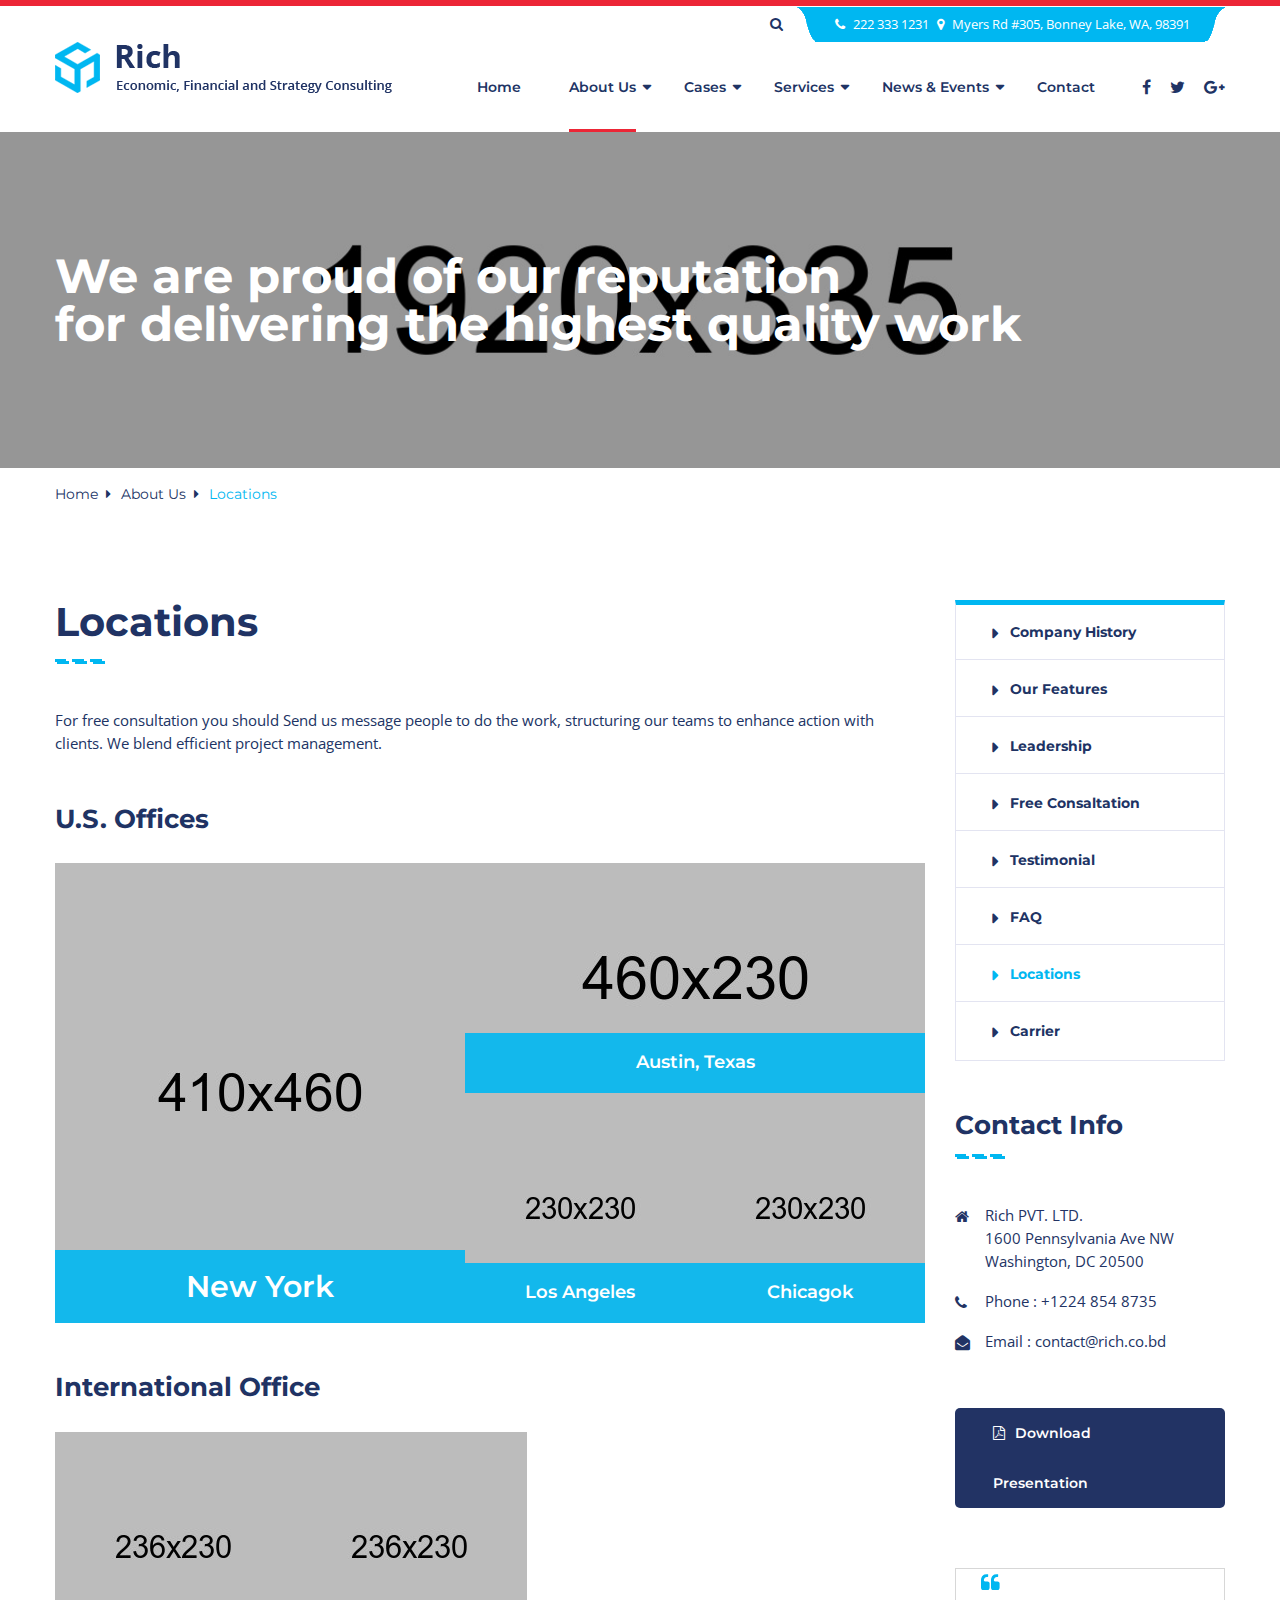
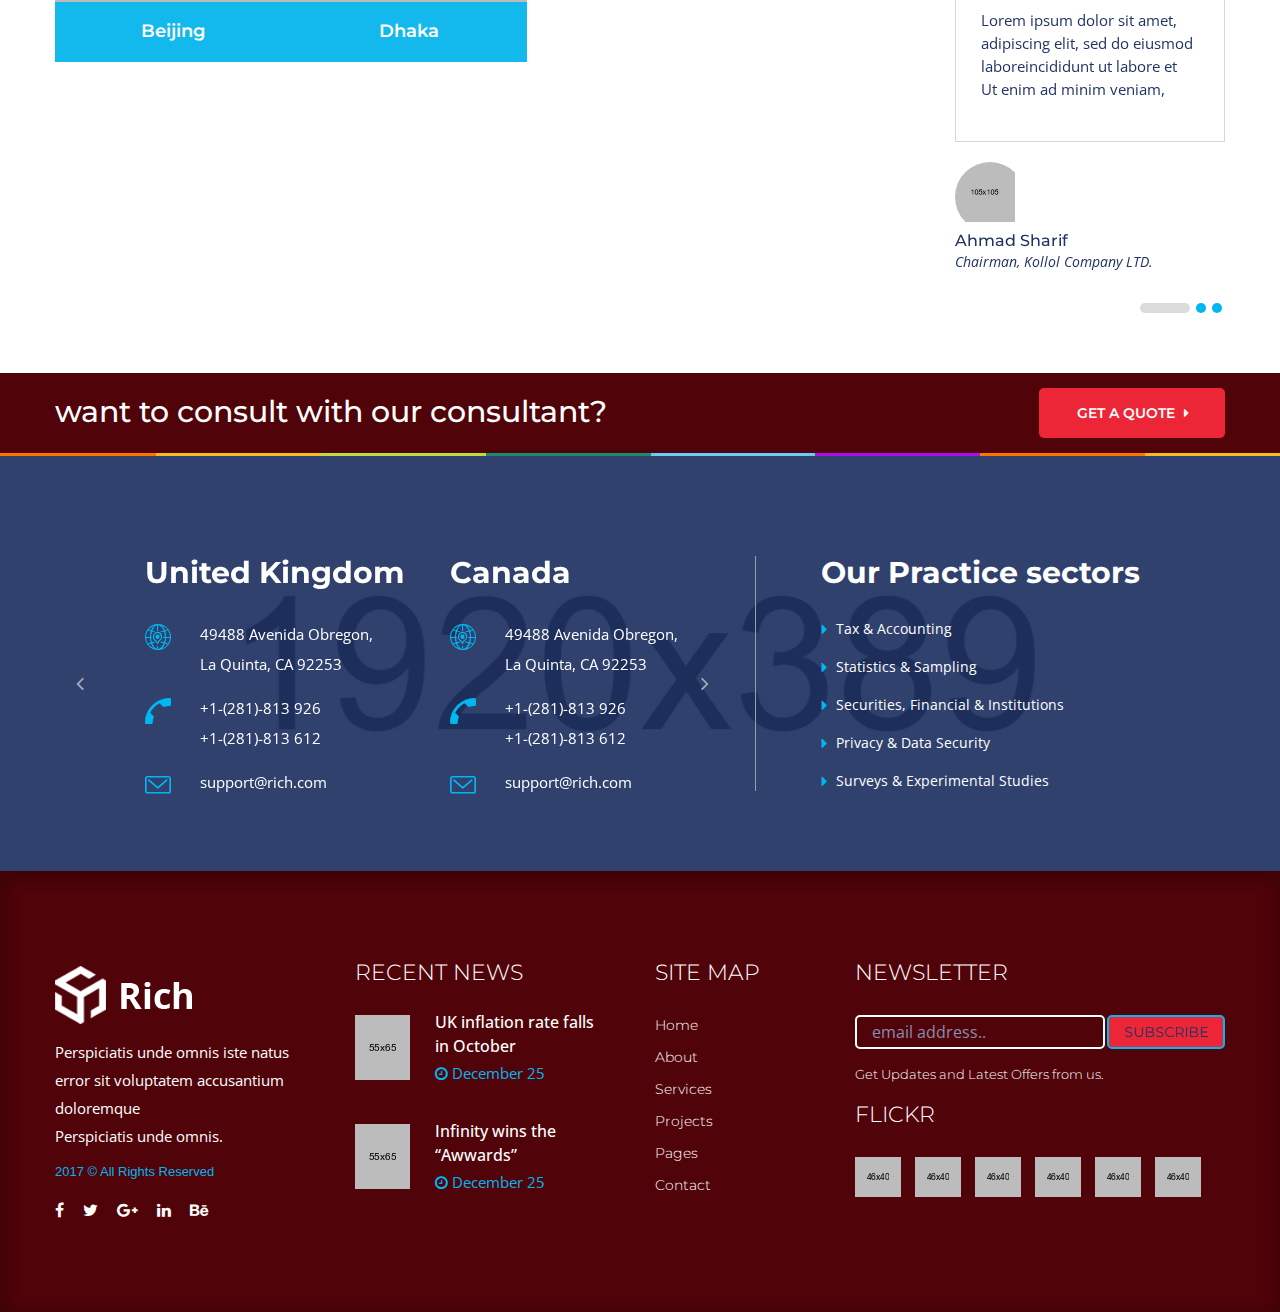
<file: location.html>
<!DOCTYPE html>
<html lang="en">
<head>
	<meta charset="UTF-8">
	<title>Rich || Responsive HTML 5 Template</title> 

	<!-- mobile responsive meta -->
	<meta name="viewport" content="width=device-width, initial-scale=1">
    <meta name="viewport" content="width=device-width, initial-scale=1, maximum-scale=1">


	<link rel="stylesheet" href="css/style.css">
	<link rel="stylesheet" href="css/responsive.css">

	<link rel="apple-touch-icon" sizes="180x180" href="images/fav-icon/apple-touch-icon.png">
	<link rel="icon" type="image/png" href="images/fav-icon/favicon-32x32.png" sizes="32x32">
	<link rel="icon" type="image/png" href="images/fav-icon/favicon-16x16.png" sizes="16x16">

 

</head>
<body>

<div class="boxed_wrapper">

<div class="top-bar">
    <div class="container">
        <div class="nav_side_content">
            <div class="search_option">
                <button class="search tran3s dropdown-toggle color1_bg" id="searchDropdown" data-toggle="dropdown" aria-haspopup="true" aria-expanded="false"><i class="fa fa-search" aria-hidden="true"></i></button>
                <form action="#" class="dropdown-menu" aria-labelledby="searchDropdown">
                    <input type="text" placeholder="Search...">
                    <button><i class="fa fa-search" aria-hidden="true"></i></button>
                </form>
           </div>
       </div>
        <div class="topbar-info"><p><i class="fa fa-phone"></i>  222 333 1231   <i class="fa fa-map-marker"></i>  Myers Rd #305, Bonney Lake, WA, 98391</p></div>
    </div>
</div>

<section class="mainmenu-area stricky">
    <div class="container">
        <div class="row">
            <div class="col-md-4">
                <div class="main-logo">
                    <a href="index.html"><img src="images/logo/logo.png" alt=""></a>
                </div>
            </div>
            <div class="col-md-8 menu-column">
                <nav class="main-menu">
                    <div class="navbar-header">     
                        <button type="button" class="navbar-toggle" data-toggle="collapse" data-target=".navbar-collapse">
                            <span class="icon-bar"></span>
                            <span class="icon-bar"></span>
                            <span class="icon-bar"></span>
                            <span class="icon-bar"></span>
                        </button>
                    </div>
                    <div class="navbar-collapse collapse clearfix">
                        <ul class="navigation clearfix">

                            <li><a href="index.html">home</a>
                            </li>
                            <li class="dropdown active"><a href="#">about us</a>
                                <ul>
                                    <li><a href="companyo-history.html">Company History</a></li>
                                    <li><a href="feature.html">Our Features</a></li>
                                    <li><a href="leadership.html">Leadership</a></li>
                                    <li><a href="consultation.html">Free Consaltation</a></li>
                                    <li><a href="testimonial.html">Testimonial</a></li>
                                    <li><a href="faq.html">FAQ</a></li>
                                    <li><a href="location.html">Locations</a></li>
                                    <li><a href="carrier.html">Carrier</a></li>
                                </ul>
                            </li>
                            <li class="dropdown"><a href="all-cause.html">cases</a>
                                <ul>
                                    <li><a href="all-cause.html">all cases</a></li>
                                    <li><a href="single-cause.html">single case</a></li>
                                </ul>
                            </li>
                            <li class="dropdown"><a href="services.html">services</a>
                                <ul>
                                    <li><a href="business-growth.html">business growth</a></li>
                                    <li><a href="audit-assurance.html">audit and assurance</a></li>
                                </ul>
                            </li>
                            <li class="dropdown"><a href="news-event.html">News & Events</a>
                                <ul>
                                    <li><a href="news-event1.html">News & Events</a></li>
                                    <li><a href="news-details.html">News details</a></li>
                                </ul>
                            </li>
                            <li><a href="contact.html">Contact</a></li>
                        </ul>
                        <ul class="mobile-menu clearfix">

                            <li><a href="index.html">home</a>
                            </li>
                            <li class="dropdown"><a href="#">about us</a>
                                <ul>
                                    <li><a href="companyo-history.html">Company History</a></li>
                                    <li><a href="feature.html">Our Features</a></li>
                                    <li><a href="leadership.html">Leadership</a></li>
                                    <li><a href="consultation.html">Free Consaltation</a></li>
                                    <li><a href="testimonial.html">Testimonial</a></li>
                                    <li><a href="faq.html">FAQ</a></li>
                                    <li><a href="location.html">Locations</a></li>
                                    <li><a href="carrier.html">Carrier</a></li>
                                </ul>
                            </li>
                            <li class="dropdown"><a href="all-cause.html">cases</a>
                                <ul>
                                    <li><a href="all-cause.html">all cases</a></li>
                                    <li><a href="single-cause.html">single case</a></li>
                                </ul>
                            </li>
                            <li class="dropdown"><a href="services.html">services</a>
                                <ul>
                                    <li><a href="business-growth.html">business growth</a></li>
                                    <li><a href="audit-assurance.html">audit and assurance</a></li>
                                </ul>
                            </li>
                            <li class="dropdown"><a href="news-event.html">News & Events</a>
                                <ul>
                                    <li><a href="news-event1.html">News & Events</a></li>
                                    <li><a href="news-details.html">News details</a></li>
                                </ul>
                            </li>
                            <li><a href="contact.html">Contact</a></li>
                        </ul>
                    </div>
                </nav>
                <ul class="social-icon">
                    <li><a href="#"><i class="fa fa-facebook"></i></a></li>
                    <li><a href="#"><i class="fa fa-twitter"></i></a></li>
                    <li><a href="#"><i class="fa fa-google-plus"></i></a></li>
                </ul>
            </div>
        </div>
                
    </div>
</section>
 


<section class="inner-banner bg-style1" style="background-image: url(images/background/3.jpg);">
    <div class="container">
        <h1>We are proud of our reputation <br>for delivering the highest quality work</h1>
    </div>
</section>

<section class="breadcrumb">
    <div class="container">
        <ul>
            <li><a href="index.html">Home</a><i class="fa fa-sort-desc"></i></li>
            <li><a href="#">About Us</a><i class="fa fa-sort-desc"></i></li>
            <li>Locations</li>
        </ul>
    </div>
</section>

<section class="default-section sec-padd6">
    <div class="container">
        <div class="row">
            <div class="col-md-9 col-sm-12">
                <div class="section-title">
                    <h1>Locations</h1>
                    <span class="decor"></span>
                </div>
                <div class="text">
                    <p>For free consultation you should Send us message people to do the work, structuring our teams to enhance action with clients. We blend efficient project management.</p>
                </div>
                <div class="company-location">
                    <h3 class="title">U.S. Offices</h3>
                    <div class="outer-box clearfix">
                        <div class="img-box">
                            <img src="images/resource/location1.jpg" alt="">
                            <div class="overlay">
                                <div class="content"><a data-group="1" href="images/resource/location1.jpg" class="img-popup"><i class="fa fa-eye"></i></a></div>
                            </div>
                            <h2 class="caption">New York</h2>
                        </div>
                        <div class="img-box">
                            <img src="images/resource/location2.jpg" alt="">
                            <div class="overlay">
                                <div class="content"><a data-group="1" href="images/resource/location2.jpg" class="img-popup"><i class="fa fa-eye"></i></a></div>
                            </div>
                            <h4 class="caption">Austin, Texas</h4>
                        </div>
                        <div class="img-box">
                            <img src="images/resource/location3.jpg" alt="">
                            <div class="overlay">
                                <div class="content"><a data-group="1" href="images/resource/location3.jpg" class="img-popup"><i class="fa fa-eye"></i></a></div>
                            </div>
                            <h4 class="caption">Los Angeles</h4>
                        </div>
                        <div class="img-box">
                            <img src="images/resource/location4.jpg" alt="">
                            <div class="overlay">
                                <div class="content"><a data-group="1" href="images/resource/location4.jpg" class="img-popup"><i class="fa fa-eye"></i></a></div>
                            </div>
                            <h4 class="caption">Chicagok</h4>
                        </div>
                    </div>
                    <h3 class="title">International Office</h3>
                    <div class="outer-box clearfix">
                        <div class="img-box">
                            <img src="images/resource/location5.jpg" alt="">
                            <div class="overlay">
                                <div class="content"><a data-group="1" href="images/resource/location5.jpg" class="img-popup"><i class="fa fa-eye"></i></a></div>
                            </div>
                            <h4 class="caption">Beijing</h4>
                        </div>
                        <div class="img-box">
                            <img src="images/resource/location6.jpg" alt="">
                            <div class="overlay">
                                <div class="content"><a data-group="1" href="images/resource/location6.jpg" class="img-popup"><i class="fa fa-eye"></i></a></div>
                            </div>
                            <h4 class="caption">Dhaka</h4>
                        </div>
                    </div>
                </div>
            </div>
            <div class="col-md-3 col-sm-12">
                <div class="default-sidebar">
                    <ul class="list">
                        <li><a href="companyo-history.html">Company History</a></li>
                        <li><a href="feature.html">Our Features</a></li>
                        <li><a href="leadership.html">Leadership</a></li>
                        <li><a href="consultation.html">Free Consaltation</a></li>
                        <li><a href="testimonial.html">Testimonial</a></li>
                        <li><a href="faq.html">FAQ</a></li>
                        <li class="active"><a href="location.html">Locations</a></li>
                        <li><a href="carrier.html">Carrier</a></li>

                    </ul>
                    <div class="section-title">
                        <h3>contact info</h3>
                        <span class="decor"></span>
                    </div>
                    <ul class="contact-info">
                        <li><i class="fa fa-home"></i>Rich PVT. LTD. <br>1600 Pennsylvania Ave NW  <br>Washington, DC 20500</li>
                        <li><i class="fa fa-phone"></i>Phone : +1224 854 8735</li>
                        <li><i class="fa fa-envelope-open"></i><a href="#">Email : contact@rich.co.bd</a></li>
                    </ul>

                    <div class="download-link">
                        <a href="#" class="thm-btn"><i class="fa fa-file-pdf-o"></i>Download presentation</a>
                    </div>

                    <div class="testimonial-style2">
                        <div class="testimonial-carousel2">
                            <div class="testimonial-item">
                                <div class="content">
                                    <div class="qoute"><i class="fa fa-quote-left"></i></div>
                                    <p>Lorem ipsum dolor sit amet, <br>adipiscing elit, sed do eiusmod <br>laboreincididunt ut labore et <br>Ut enim ad minim veniam,</p>
                                </div>
                                <div class="author">
                                    <div class="img-box">
                                        <img src="images/resource/thumb3.jpg" alt="">
                                    </div>
                                    <div class="title">
                                        <h5>Ahmad Sharif</h5>
                                        <p>Chairman, Kollol Company LTD.</p>
                                    </div>
                                </div>
                            </div>
                            <div class="testimonial-item">
                                <div class="qoute"><i class="fa fa-quote-left"></i></div>
                                <div class="content">
                                    <div class="qoute"><i class="fa fa-quote-left"></i></div>
                                    <p>Lorem ipsum dolor sit amet, <br>adipiscing elit, sed do eiusmod <br>laboreincididunt ut labore et <br>Ut enim ad minim veniam,</p>
                                </div>
                                <div class="author">
                                    <div class="img-box">
                                        <img src="images/resource/thumb3.jpg" alt="">
                                    </div>
                                    <div class="title">
                                        <h5>Ahmad Sharif</h5>
                                        <p>Chairman, Kollol Company LTD.</p>
                                    </div>
                                </div>
                            </div>
                            <div class="testimonial-item">
                                <div class="qoute"><i class="fa fa-quote-left"></i></div>
                                <div class="content">
                                    <div class="qoute"><i class="fa fa-quote-left"></i></div>
                                    <p>Lorem ipsum dolor sit amet, <br>adipiscing elit, sed do eiusmod <br>laboreincididunt ut labore et <br>Ut enim ad minim veniam,</p>
                                </div>
                                <div class="author">
                                    <div class="img-box">
                                        <img src="images/resource/thumb3.jpg" alt="">
                                    </div>
                                    <div class="title">
                                        <h5>Ahmad Sharif</h5>
                                        <p>Chairman, Kollol Company LTD.</p>
                                    </div>
                                </div>
                            </div>
                        </div>
                            
                    </div>

                </div>

            </div>
        </div>
            
    </div>
</section>

<section class="call-out">
    <div class="container">
        <div class="content clearfix">
            <div class="float_left">
                <h2>want to consult with our consultant?</h2>
            </div>
            <div class="float_right"><a href="#" class="thm-btn">get a quote <i class="fa fa-sort-desc"></i></a></div>
        </div>
    </div>
</section>

<div class="border"></div>

<section class="our-address bg-style1 sec-padd2" style="background-image: url(images/background/2.jpg);">
    <div class="container">
        <div class="row">
            <div class="col-md-7 col-sm-12">
                <div class="address-carousel position-r">
                    <div class="address-item">
                        <h2>United Kingdom </h2>
                        <ul class="contact-info">
                            <li><i class="icon-earth-grid-with-placeholder"></i>49488 Avenida Obregon, <br>La Quinta, CA 92253</li>
                            <li><i class="icon-telephone"></i> +1-(281)-813 926 <br>+1-(281)-813 612</li>
                            <li><i class="icon-note"></i>support@rich.com</li>
                        </ul>
                    </div>
                    <div class="address-item">
                        <h2>Canada</h2>
                        <ul class="contact-info">
                            <li><i class="icon-earth-grid-with-placeholder"></i>49488 Avenida Obregon, <br>La Quinta, CA 92253</li>
                            <li><i class="icon-telephone"></i> +1-(281)-813 926 <br>+1-(281)-813 612</li>
                            <li><i class="icon-note"></i>support@rich.com</li>
                        </ul>
                    </div>
                </div>
            </div>
            <div class="col-md-5 col-sm-12">
                <div class="practice-list">
                    <h2>Our Practice sectors </h2>
                    <ul>
                        <li><a href="#">Tax & Accounting</a></li>
                        <li><a href="#">Statistics & Sampling</a></li>
                        <li><a href="#">Securities, Financial & Institutions</a></li>
                        <li><a href="#">Privacy & Data Security</a></li>
                        <li><a href="#">Surveys & Experimental Studies</a></li>
                    </ul>
                </div>           
            </div>
        </div>
    </div>
</section>


<footer class="main-footer shadow">
    
    <div class="container">
        <div class="row">
            <!--Big Column-->
            <div class="big-column col-md-6 col-sm-12 col-xs-12">
                <div class="row clearfix">
                    
                    <!--Footer Column-->
                    <div class="col-md-6 col-sm-6 col-xs-12">

                        <div class="footer-widget about-column">
                            <figure class="footer-logo"><a href="index.html"><img src="images/logo/logo2.png" alt=""></a></figure>
                            
                            <div class="text"><p>Perspiciatis unde omnis iste natus error sit voluptatem accusantium doloremque <br>Perspiciatis unde omnis. </p> </div>
                            <h5>2017  © All Rights Reserved</h5>
                            <ul class="social-icon">
                                <li><a href="#"><i class="fa fa-facebook"></i></a></li>
                                <li><a href="#"><i class="fa fa-twitter"></i></a></li>
                                <li><a href="#"><i class="fa fa-google-plus"></i></a></li>
                                <li><a href="#"><i class="fa fa-linkedin"></i></a></li>
                                <li><a href="#"><i class="fa fa-behance"></i></a></li>
                            </ul>
                        </div>
                    </div>
                    <!--Footer Column-->
                    <div class="col-md-6 col-sm-6 col-xs-12">
                        <div class="footer-widget post-column">
                            <div class="footer-title">
                                <h4>Recent News</h4>
                            </div>
                            <div class="post-list">
                                <div class="post">
                                    <div class="post-thumb"><a href="#"><img src="images/resource/thumb1.jpg" alt=""></a></div>
                                    <a href="#"><h5>UK inflation rate falls <br>in October</h5></a>
                                    <div class="post-info"><i class="fa fa-clock-o"></i>   December 25</div>
                                </div>
                                <div class="post">
                                    <div class="post-thumb"><a href="#"><img src="images/resource/thumb2.jpg" alt=""></a></div>
                                    <a href="#"><h5>Infinity wins the <br>“Awwards”</h5></a>
                                    <div class="post-info"><i class="fa fa-clock-o"></i>  December 25</div>
                                </div>

                            </div>
                            
                        </div>
                    </div>
                    
                </div>
            </div>
            
            <!--Big Column--> 
            <div class="big-column col-md-6 col-sm-12 col-xs-12">
                <div class="row clearfix">
                    <!--Footer Column-->
                    <div class="col-md-4 col-sm-4 col-xs-12">
                        <div class="footer-widget link-column">
                            <div class="footer-title">
                                <h4>Site Map</h4>
                            </div>
                            <div class="widget-content">
                                <ul class="list">
                                    <li><a href="index.html">Home</a></li>
                                    <li><a href="about.html">About</a></li>
                                    <li><a href="service.html">Services</a></li>
                                    <li><a href="#">Projects</a></li>
                                    <li><a href="#">Pages</a></li>
                                    <li><a href="contact.html">Contact</a></li>
                                </ul>
                            </div>
                        </div>
                    </div>
                    
                    
                    <!--Footer Column-->
                    <div class="col-md-8 col-sm-8 col-xs-12">
                        <div class="footer-widget contact-column">
                            <div class="footer-title">
                                <h4>Newsletter</h4>
                            </div>
                            <form action="#">
                                <input type="email" placeholder="email address..">
                                <button type="submit" class="thm-btn">Subscribe</button>
                            </form>
                            <h5>Get Updates and Latest Offers from us.</h5>
                            <div class="footer-title">
                                <h4>Flickr</h4>
                            </div>
                            <ul class="instagram list_inline">
                                <li><a href="#"><img src="images/resource/i1.jpg" alt=""></a></li>
                                <li><a href="#"><img src="images/resource/i2.jpg" alt=""></a></li>
                                <li><a href="#"><img src="images/resource/i3.jpg" alt=""></a></li>
                                <li><a href="#"><img src="images/resource/i4.jpg" alt=""></a></li>
                                <li><a href="#"><img src="images/resource/i5.jpg" alt=""></a></li>
                                <li><a href="#"><img src="images/resource/i6.jpg" alt=""></a></li>
                            </ul>
                        </div>
                    </div> 
                </div>
            </div>
            
        </div>
    </div>
</footer>

    <!-- Scroll Top  -->
	<button class="scroll-top tran3s color2_bg"><span class="fa fa-angle-up"></span></button>
	<!-- preloader  -->
	<div class="preloader"></div>


	<!-- jQuery -->
	<script src="js/jquery.js"></script>
	<script src="js/bootstrap.min.js"></script>
	<script src="js/menu.js"></script>
    <script src="js/owl.carousel.min.js"></script>
    <script src="js/jquery.mixitup.min.js"></script>
    <script src="js/jquery.fancybox.pack.js"></script>
    <script src="js/imagezoom.js"></script> 
    <script src="js/jquery.polyglot.language.switcher.js"></script>
    <script src="js/SmoothScroll.js"></script>
    <script src="js/jquery.appear.js"></script>
    <script src="js/jquery.countTo.js"></script>
    <script src="js/validation.js"></script> 
    <script src="js/wow.js"></script> 
    <script src="js/jquery.fitvids.js"></script> 
    <script src="js/nouislider.js"></script> 
    <script src="js/jquery.magnific-popup.min.js"></script> 


	<!-- revolution slider js -->
    <script src="js/rev-slider/jquery.themepunch.tools.min.js"></script>
    <script src="js/rev-slider/jquery.themepunch.revolution.min.js"></script>
    <script src="js/rev-slider/revolution.extension.actions.min.js"></script>
    <script src="js/rev-slider/revolution.extension.carousel.min.js"></script>
    <script src="js/rev-slider/revolution.extension.kenburn.min.js"></script>
    <script src="js/rev-slider/revolution.extension.layeranimation.min.js"></script>
    <script src="js/rev-slider/revolution.extension.migration.min.js"></script>
    <script src="js/rev-slider/revolution.extension.navigation.min.js"></script>
    <script src="js/rev-slider/revolution.extension.parallax.min.js"></script>
    <script src="js/rev-slider/revolution.extension.slideanims.min.js"></script>
    <script src="js/rev-slider/revolution.extension.video.min.js"></script>


	<script src="js/custom.js"></script>

</div>
	
</body>
</html>
</file>
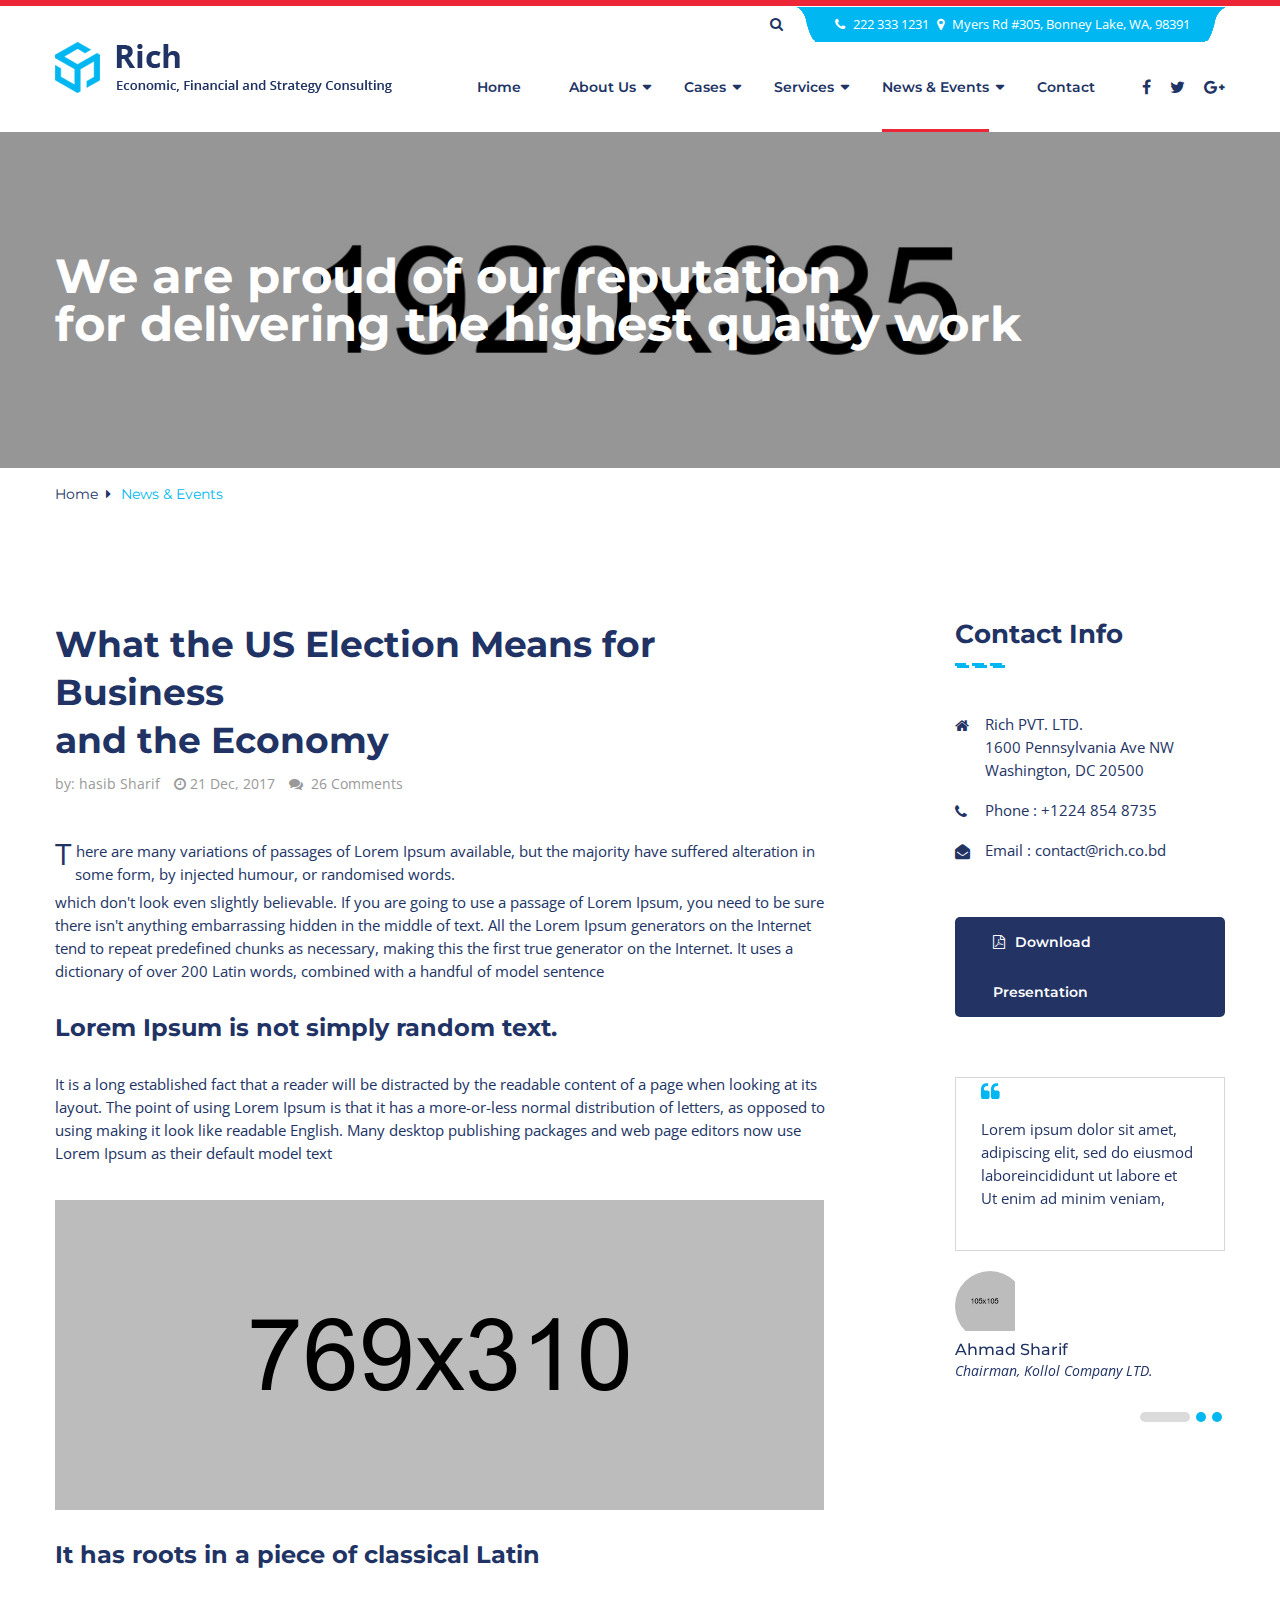
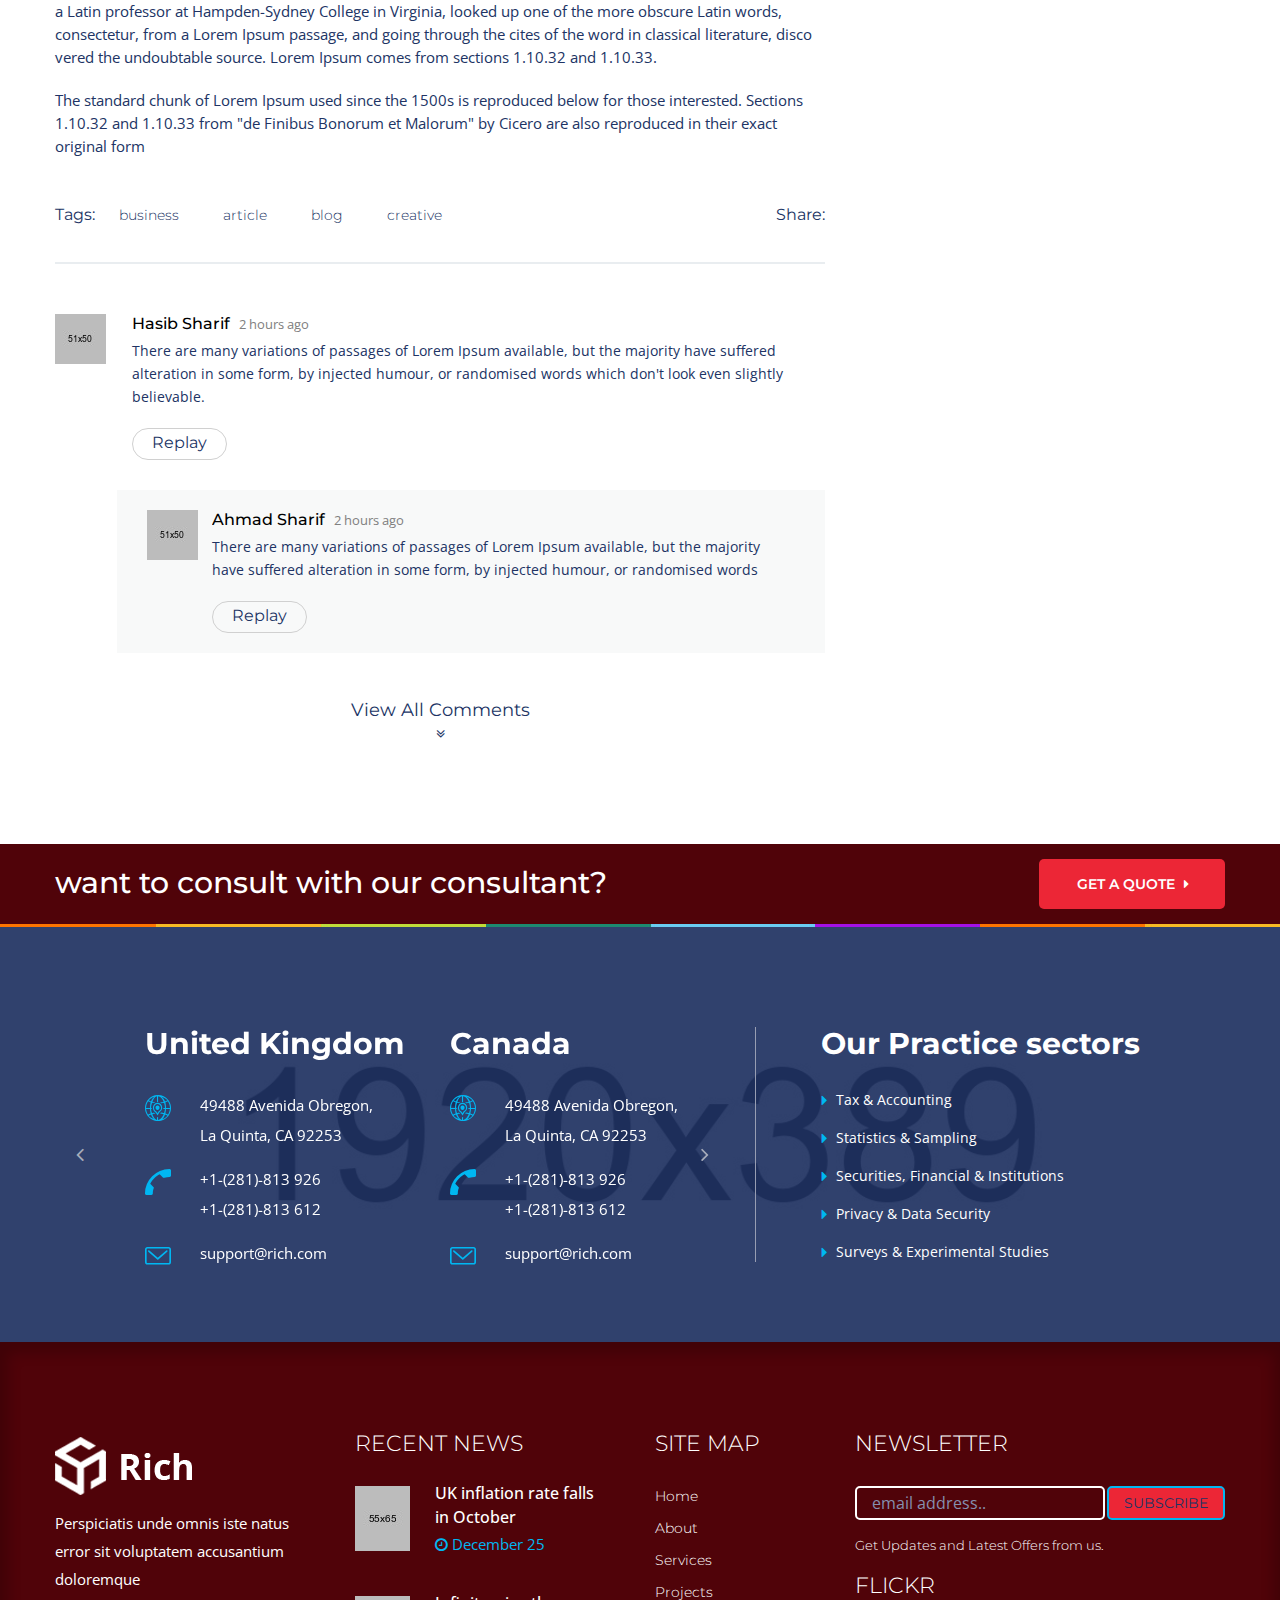
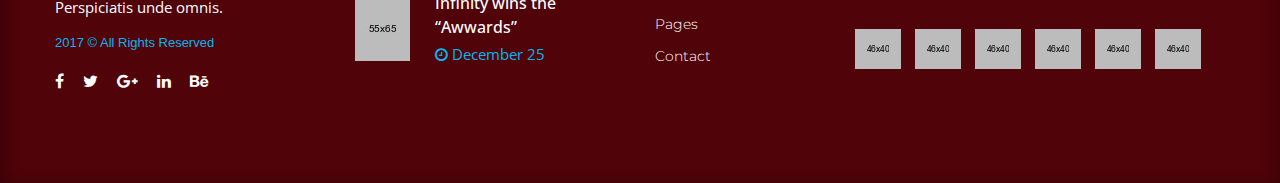
<file: news-details.html>
<!DOCTYPE html>
<html lang="en">
<head>
	<meta charset="UTF-8">
	<title>Rich || Responsive HTML 5 Template</title> 

	<!-- mobile responsive meta -->
	<meta name="viewport" content="width=device-width, initial-scale=1">
    <meta name="viewport" content="width=device-width, initial-scale=1, maximum-scale=1">


	<link rel="stylesheet" href="css/style.css">
	<link rel="stylesheet" href="css/responsive.css">

	<link rel="apple-touch-icon" sizes="180x180" href="images/fav-icon/apple-touch-icon.png">
	<link rel="icon" type="image/png" href="images/fav-icon/favicon-32x32.png" sizes="32x32">
	<link rel="icon" type="image/png" href="images/fav-icon/favicon-16x16.png" sizes="16x16">

 

</head>
<body>

<div class="boxed_wrapper">

<div class="top-bar">
    <div class="container">
        <div class="nav_side_content">
            <div class="search_option">
                <button class="search tran3s dropdown-toggle color1_bg" id="searchDropdown" data-toggle="dropdown" aria-haspopup="true" aria-expanded="false"><i class="fa fa-search" aria-hidden="true"></i></button>
                <form action="#" class="dropdown-menu" aria-labelledby="searchDropdown">
                    <input type="text" placeholder="Search...">
                    <button><i class="fa fa-search" aria-hidden="true"></i></button>
                </form>
           </div>
       </div>
        <div class="topbar-info"><p><i class="fa fa-phone"></i>  222 333 1231   <i class="fa fa-map-marker"></i>  Myers Rd #305, Bonney Lake, WA, 98391</p></div>
    </div>
</div>

<section class="mainmenu-area stricky">
    <div class="container">
        <div class="row">
            <div class="col-md-4">
                <div class="main-logo">
                    <a href="index.html"><img src="images/logo/logo.png" alt=""></a>
                </div>
            </div>
            <div class="col-md-8 menu-column">
                <nav class="main-menu">
                    <div class="navbar-header">     
                        <button type="button" class="navbar-toggle" data-toggle="collapse" data-target=".navbar-collapse">
                            <span class="icon-bar"></span>
                            <span class="icon-bar"></span>
                            <span class="icon-bar"></span>
                            <span class="icon-bar"></span>
                        </button>
                    </div>
                    <div class="navbar-collapse collapse clearfix">
                        <ul class="navigation clearfix">

                            <li><a href="index.html">home</a>
                            </li>
                            <li class="dropdown"><a href="#">about us</a>
                                <ul>
                                    <li><a href="companyo-history.html">Company History</a></li>
                                    <li><a href="feature.html">Our Features</a></li>
                                    <li><a href="leadership.html">Leadership</a></li>
                                    <li><a href="consultation.html">Free Consaltation</a></li>
                                    <li><a href="testimonial.html">Testimonial</a></li>
                                    <li><a href="faq.html">FAQ</a></li>
                                    <li><a href="location.html">Locations</a></li>
                                    <li><a href="carrier.html">Carrier</a></li>
                                </ul>
                            </li>
                            <li class="dropdown"><a href="all-cause.html">cases</a>
                                <ul>
                                    <li><a href="all-cause.html">all cases</a></li>
                                    <li><a href="single-cause.html">single case</a></li>
                                </ul>
                            </li>
                            <li class="dropdown"><a href="services.html">services</a>
                                <ul>
                                    <li><a href="business-growth.html">business growth</a></li>
                                    <li><a href="audit-assurance.html">audit and assurance</a></li>
                                </ul>
                            </li>
                            <li class="dropdown active"><a href="news-event.html">News & Events</a>
                                <ul>
                                    <li><a href="news-event1.html">News & Events</a></li>
                                    <li><a href="news-details.html">News details</a></li>
                                </ul>
                            </li>
                            <li><a href="contact.html">Contact</a></li>
                        </ul>
                        <ul class="mobile-menu clearfix">

                            <li><a href="index.html">home</a>
                            </li>
                            <li class="dropdown"><a href="#">about us</a>
                                <ul>
                                    <li><a href="companyo-history.html">Company History</a></li>
                                    <li><a href="feature.html">Our Features</a></li>
                                    <li><a href="leadership.html">Leadership</a></li>
                                    <li><a href="consultation.html">Free Consaltation</a></li>
                                    <li><a href="testimonial.html">Testimonial</a></li>
                                    <li><a href="faq.html">FAQ</a></li>
                                    <li><a href="location.html">Locations</a></li>
                                    <li><a href="carrier.html">Carrier</a></li>
                                </ul>
                            </li>
                            <li class="dropdown"><a href="all-cause.html">cases</a>
                                <ul>
                                    <li><a href="all-cause.html">all cases</a></li>
                                    <li><a href="single-cause.html">single case</a></li>
                                </ul>
                            </li>
                            <li class="dropdown"><a href="services.html">services</a>
                                <ul>
                                    <li><a href="business-growth.html">business growth</a></li>
                                    <li><a href="audit-assurance.html">audit and assurance</a></li>
                                </ul>
                            </li>
                            <li class="dropdown"><a href="news-event.html">News & Events</a>
                                <ul>
                                    <li><a href="news-event1.html">News & Events</a></li>
                                    <li><a href="news-details.html">News details</a></li>
                                </ul>
                            </li>
                            <li><a href="contact.html">Contact</a></li>
                        </ul>
                    </div>
                </nav>
                <ul class="social-icon">
                    <li><a href="#"><i class="fa fa-facebook"></i></a></li>
                    <li><a href="#"><i class="fa fa-twitter"></i></a></li>
                    <li><a href="#"><i class="fa fa-google-plus"></i></a></li>
                </ul>
            </div>
        </div>
                
    </div>
</section>
 


<section class="inner-banner bg-style1" style="background-image: url(images/background/3.jpg);">
    <div class="container">
        <h1>We are proud of our reputation <br>for delivering the highest quality work</h1>
    </div>
</section>

<section class="breadcrumb">
    <div class="container">
        <ul>
            <li><a href="index.html">Home</a><i class="fa fa-sort-desc"></i></li>
            <li>News & Events</li>
        </ul>
    </div>
</section>

<section class="default-section service style-2 sec-padd">
    <div class="container">
        <div class="row">
            <div class="col-md-8 col-sm-12">
                <div class="news-details">
                    <h1>What the US Election Means for Business <br>and the Economy</h1>
                    <div class="post-meta">by: hasib Sharif <i class="fa fa-clock-o"></i>21 Dec, 2017  <i class="fa fa-comments"></i> 26 Comments</div>
                    <p class="quote"><span>T</span> here are many variations of passages of Lorem Ipsum available, but the majority have suffered alteration in &nbsp;&nbsp;&nbsp;&nbsp; some form, by injected humour, or randomised words.</p>
                    <p>which don't look even slightly believable. If you are going to use a passage of Lorem Ipsum, you need to be sure there isn't anything embarrassing hidden in the middle of text. All the Lorem Ipsum generators on the Internet tend to repeat predefined chunks as necessary, making this the first true generator on the Internet. It uses a <br>dictionary of over 200 Latin words, combined with a handful of model sentence </p>
                    <h3>Lorem Ipsum is not simply random text. </h3>
                    <p>It is a long established fact that a reader will be distracted by the readable content of a page when looking at its layout. The point of using Lorem Ipsum is that it has a more-or-less normal distribution of letters, as opposed to using making it look like readable English. Many desktop publishing packages and web page editors now use Lorem Ipsum as their default model text</p>
                    <div class="img-box"><img src="images/resource/blog-details.jpg" alt=""></div>
                    <h3>It has roots in a piece of classical Latin</h3>
                    <p>a Latin professor at Hampden-Sydney College in Virginia, looked up one of the more obscure Latin words, <br>consectetur, from a Lorem Ipsum passage, and going through the cites of the word in classical literature, disco <br>vered the undoubtable source. Lorem Ipsum comes from sections 1.10.32 and 1.10.33.</p><br>
                    <p>The standard chunk of Lorem Ipsum used since the 1500s is reproduced below for those interested. Sections 1.10.32 and 1.10.33 from "de Finibus Bonorum et Malorum" by Cicero are also reproduced in their exact original form</p>
                    <div class="tag-share clearfix">
                        <div class="float_left">
                            <ul>
                                <li>Tags:</li>
                                <li><a href="#">business</a></li>
                                <li><a href="#">article</a></li>
                                <li><a href="#">blog</a></li>
                                <li><a href="#">creative</a></li>
                            </ul>
                        </div>
                        <div class="float_right">
                            <a href="#" class="share">Share:</a>
                        </div>
                    </div>
                    <div class="comments">
                        <div class="article comment clearfix">
                            <div class="author-pic">
                                <img src="images/resource/thumb4.jpg" alt="">
                            </div>
                            <div class="details">
                                <div class="author-meta">
                                    <div class="name"><h4>Hasib sharif</h4></div>
                                    <div class="date"><span>2 hours ago</span></div>
                                </div>
                                <div class="comment-content">
                                    <p>There are many variations of passages of Lorem Ipsum available, but the majority have suffered alteration in some form, by injected humour, or randomised words which don't look even slightly believable. </p>
                                </div>
                                <div class="replay">
                                    <button>Replay</button>
                                </div>
                            </div>
                        </div>
                        <div class="article comment-reply clearfix">
                            <div class="author-pic">
                                <img src="images/resource/thumb5.jpg" alt="">
                            </div>
                            <div class="details">
                                <div class="author-meta">
                                    <div class="name"><h4>Ahmad sharif</h4></div>
                                    <div class="date"><span>2 hours ago</span></div>
                                </div>
                                <div class="comment-content">
                                    <p>There are many variations of passages of Lorem Ipsum available, but the majority have suffered alteration in some form, by injected humour, or randomised words </p>
                                </div>
                                <div class="replay">
                                    <button>Replay</button>
                                </div>
                            </div>
                        </div>

                    </div>
                    <div class="all-comment center">
                        <a href="#">View All Comments</a><br>
                        <i class="fa fa-angle-double-down"></i>
                    </div>
                </div>
            </div>
            <div class="col-md-3 col-md-offset-1 col-sm-12">
                <div class="default-sidebar">

                    <div class="section-title">
                        <h3>contact info</h3>
                        <span class="decor"></span>
                    </div>
                    <ul class="contact-info">
                        <li><i class="fa fa-home"></i>Rich PVT. LTD. <br>1600 Pennsylvania Ave NW  <br>Washington, DC 20500</li>
                        <li><i class="fa fa-phone"></i>Phone : +1224 854 8735</li>
                        <li><i class="fa fa-envelope-open"></i><a href="#">Email : contact@rich.co.bd</a></li>
                    </ul>

                    <div class="download-link">
                        <a href="#" class="thm-btn"><i class="fa fa-file-pdf-o"></i>Download presentation</a>
                    </div>

                    <div class="testimonial-style2">
                        <div class="testimonial-carousel2">
                            <div class="testimonial-item">
                                <div class="content">
                                    <div class="qoute"><i class="fa fa-quote-left"></i></div>
                                    <p>Lorem ipsum dolor sit amet, <br>adipiscing elit, sed do eiusmod <br>laboreincididunt ut labore et <br>Ut enim ad minim veniam,</p>
                                </div>
                                <div class="author">
                                    <div class="img-box">
                                        <img src="images/resource/thumb3.jpg" alt="">
                                    </div>
                                    <div class="title">
                                        <h5>Ahmad Sharif</h5>
                                        <p>Chairman, Kollol Company LTD.</p>
                                    </div>
                                </div>
                            </div>
                            <div class="testimonial-item">
                                <div class="qoute"><i class="fa fa-quote-left"></i></div>
                                <div class="content">
                                    <div class="qoute"><i class="fa fa-quote-left"></i></div>
                                    <p>Lorem ipsum dolor sit amet, <br>adipiscing elit, sed do eiusmod <br>laboreincididunt ut labore et <br>Ut enim ad minim veniam,</p>
                                </div>
                                <div class="author">
                                    <div class="img-box">
                                        <img src="images/resource/thumb3.jpg" alt="">
                                    </div>
                                    <div class="title">
                                        <h5>Ahmad Sharif</h5>
                                        <p>Chairman, Kollol Company LTD.</p>
                                    </div>
                                </div>
                            </div>
                            <div class="testimonial-item">
                                <div class="qoute"><i class="fa fa-quote-left"></i></div>
                                <div class="content">
                                    <div class="qoute"><i class="fa fa-quote-left"></i></div>
                                    <p>Lorem ipsum dolor sit amet, <br>adipiscing elit, sed do eiusmod <br>laboreincididunt ut labore et <br>Ut enim ad minim veniam,</p>
                                </div>
                                <div class="author">
                                    <div class="img-box">
                                        <img src="images/resource/thumb3.jpg" alt="">
                                    </div>
                                    <div class="title">
                                        <h5>Ahmad Sharif</h5>
                                        <p>Chairman, Kollol Company LTD.</p>
                                    </div>
                                </div>
                            </div>
                        </div>
                            
                    </div>

                </div>

            </div>
        </div>
            
    </div>
</section>








<section class="call-out">
    <div class="container">
        <div class="content clearfix">
            <div class="float_left">
                <h2>want to consult with our consultant?</h2>
            </div>
            <div class="float_right"><a href="#" class="thm-btn">get a quote <i class="fa fa-sort-desc"></i></a></div>
        </div>
    </div>
</section>

<div class="border"></div>

<section class="our-address bg-style1 sec-padd2" style="background-image: url(images/background/2.jpg);">
    <div class="container">
        <div class="row">
            <div class="col-md-7 col-sm-12">
                <div class="address-carousel position-r">
                    <div class="address-item">
                        <h2>United Kingdom </h2>
                        <ul class="contact-info">
                            <li><i class="icon-earth-grid-with-placeholder"></i>49488 Avenida Obregon, <br>La Quinta, CA 92253</li>
                            <li><i class="icon-telephone"></i> +1-(281)-813 926 <br>+1-(281)-813 612</li>
                            <li><i class="icon-note"></i>support@rich.com</li>
                        </ul>
                    </div>
                    <div class="address-item">
                        <h2>Canada</h2>
                        <ul class="contact-info">
                            <li><i class="icon-earth-grid-with-placeholder"></i>49488 Avenida Obregon, <br>La Quinta, CA 92253</li>
                            <li><i class="icon-telephone"></i> +1-(281)-813 926 <br>+1-(281)-813 612</li>
                            <li><i class="icon-note"></i>support@rich.com</li>
                        </ul>
                    </div>
                </div>
            </div>
            <div class="col-md-5 col-sm-12">
                <div class="practice-list">
                    <h2>Our Practice sectors </h2>
                    <ul>
                        <li><a href="#">Tax & Accounting</a></li>
                        <li><a href="#">Statistics & Sampling</a></li>
                        <li><a href="#">Securities, Financial & Institutions</a></li>
                        <li><a href="#">Privacy & Data Security</a></li>
                        <li><a href="#">Surveys & Experimental Studies</a></li>
                    </ul>
                </div>           
            </div>
        </div>
    </div>
</section>


<footer class="main-footer shadow">
    
    <div class="container">
        <div class="row">
            <!--Big Column-->
            <div class="big-column col-md-6 col-sm-12 col-xs-12">
                <div class="row clearfix">
                    
                    <!--Footer Column-->
                    <div class="col-md-6 col-sm-6 col-xs-12">

                        <div class="footer-widget about-column">
                            <figure class="footer-logo"><a href="index.html"><img src="images/logo/logo2.png" alt=""></a></figure>
                            
                            <div class="text"><p>Perspiciatis unde omnis iste natus error sit voluptatem accusantium doloremque <br>Perspiciatis unde omnis. </p> </div>
                            <h5>2017  © All Rights Reserved</h5>
                            <ul class="social-icon">
                                <li><a href="#"><i class="fa fa-facebook"></i></a></li>
                                <li><a href="#"><i class="fa fa-twitter"></i></a></li>
                                <li><a href="#"><i class="fa fa-google-plus"></i></a></li>
                                <li><a href="#"><i class="fa fa-linkedin"></i></a></li>
                                <li><a href="#"><i class="fa fa-behance"></i></a></li>
                            </ul>
                        </div>
                    </div>
                    <!--Footer Column-->
                    <div class="col-md-6 col-sm-6 col-xs-12">
                        <div class="footer-widget post-column">
                            <div class="footer-title">
                                <h4>Recent News</h4>
                            </div>
                            <div class="post-list">
                                <div class="post">
                                    <div class="post-thumb"><a href="#"><img src="images/resource/thumb1.jpg" alt=""></a></div>
                                    <a href="#"><h5>UK inflation rate falls <br>in October</h5></a>
                                    <div class="post-info"><i class="fa fa-clock-o"></i>   December 25</div>
                                </div>
                                <div class="post">
                                    <div class="post-thumb"><a href="#"><img src="images/resource/thumb2.jpg" alt=""></a></div>
                                    <a href="#"><h5>Infinity wins the <br>“Awwards”</h5></a>
                                    <div class="post-info"><i class="fa fa-clock-o"></i>  December 25</div>
                                </div>

                            </div>
                            
                        </div>
                    </div>
                    
                </div>
            </div>
            
            <!--Big Column--> 
            <div class="big-column col-md-6 col-sm-12 col-xs-12">
                <div class="row clearfix">
                    <!--Footer Column-->
                    <div class="col-md-4 col-sm-4 col-xs-12">
                        <div class="footer-widget link-column">
                            <div class="footer-title">
                                <h4>Site Map</h4>
                            </div>
                            <div class="widget-content">
                                <ul class="list">
                                    <li><a href="index.html">Home</a></li>
                                    <li><a href="about.html">About</a></li>
                                    <li><a href="service.html">Services</a></li>
                                    <li><a href="#">Projects</a></li>
                                    <li><a href="#">Pages</a></li>
                                    <li><a href="contact.html">Contact</a></li>
                                </ul>
                            </div>
                        </div>
                    </div>
                    
                    
                    <!--Footer Column-->
                    <div class="col-md-8 col-sm-8 col-xs-12">
                        <div class="footer-widget contact-column">
                            <div class="footer-title">
                                <h4>Newsletter</h4>
                            </div>
                            <form action="#">
                                <input type="email" placeholder="email address..">
                                <button type="submit" class="thm-btn">Subscribe</button>
                            </form>
                            <h5>Get Updates and Latest Offers from us.</h5>
                            <div class="footer-title">
                                <h4>Flickr</h4>
                            </div>
                            <ul class="instagram list_inline">
                                <li><a href="#"><img src="images/resource/i1.jpg" alt=""></a></li>
                                <li><a href="#"><img src="images/resource/i2.jpg" alt=""></a></li>
                                <li><a href="#"><img src="images/resource/i3.jpg" alt=""></a></li>
                                <li><a href="#"><img src="images/resource/i4.jpg" alt=""></a></li>
                                <li><a href="#"><img src="images/resource/i5.jpg" alt=""></a></li>
                                <li><a href="#"><img src="images/resource/i6.jpg" alt=""></a></li>
                            </ul>
                        </div>
                    </div> 
                </div>
            </div>
            
        </div>
    </div>
</footer>

    <!-- Scroll Top  -->
	<button class="scroll-top tran3s color2_bg"><span class="fa fa-angle-up"></span></button>
	<!-- preloader  -->
	<div class="preloader"></div>


	<!-- jQuery -->
	<script src="js/jquery.js"></script>
	<script src="js/bootstrap.min.js"></script>
	<script src="js/menu.js"></script>
    <script src="js/owl.carousel.min.js"></script>
    <script src="js/jquery.mixitup.min.js"></script>
    <script src="js/jquery.fancybox.pack.js"></script>
    <script src="js/imagezoom.js"></script> 
    <script src="js/jquery.polyglot.language.switcher.js"></script>
    <script src="js/SmoothScroll.js"></script>
    <script src="js/jquery.appear.js"></script>
    <script src="js/jquery.countTo.js"></script>
    <script src="js/validation.js"></script> 
    <script src="js/wow.js"></script> 
    <script src="js/jquery.fitvids.js"></script> 
    <script src="js/nouislider.js"></script> 


	<!-- revolution slider js -->
    <script src="js/rev-slider/jquery.themepunch.tools.min.js"></script>
    <script src="js/rev-slider/jquery.themepunch.revolution.min.js"></script>
    <script src="js/rev-slider/revolution.extension.actions.min.js"></script>
    <script src="js/rev-slider/revolution.extension.carousel.min.js"></script>
    <script src="js/rev-slider/revolution.extension.kenburn.min.js"></script>
    <script src="js/rev-slider/revolution.extension.layeranimation.min.js"></script>
    <script src="js/rev-slider/revolution.extension.migration.min.js"></script>
    <script src="js/rev-slider/revolution.extension.navigation.min.js"></script>
    <script src="js/rev-slider/revolution.extension.parallax.min.js"></script>
    <script src="js/rev-slider/revolution.extension.slideanims.min.js"></script>
    <script src="js/rev-slider/revolution.extension.video.min.js"></script>


	<script src="js/custom.js"></script>

</div>
	
</body>
</html>
</file>
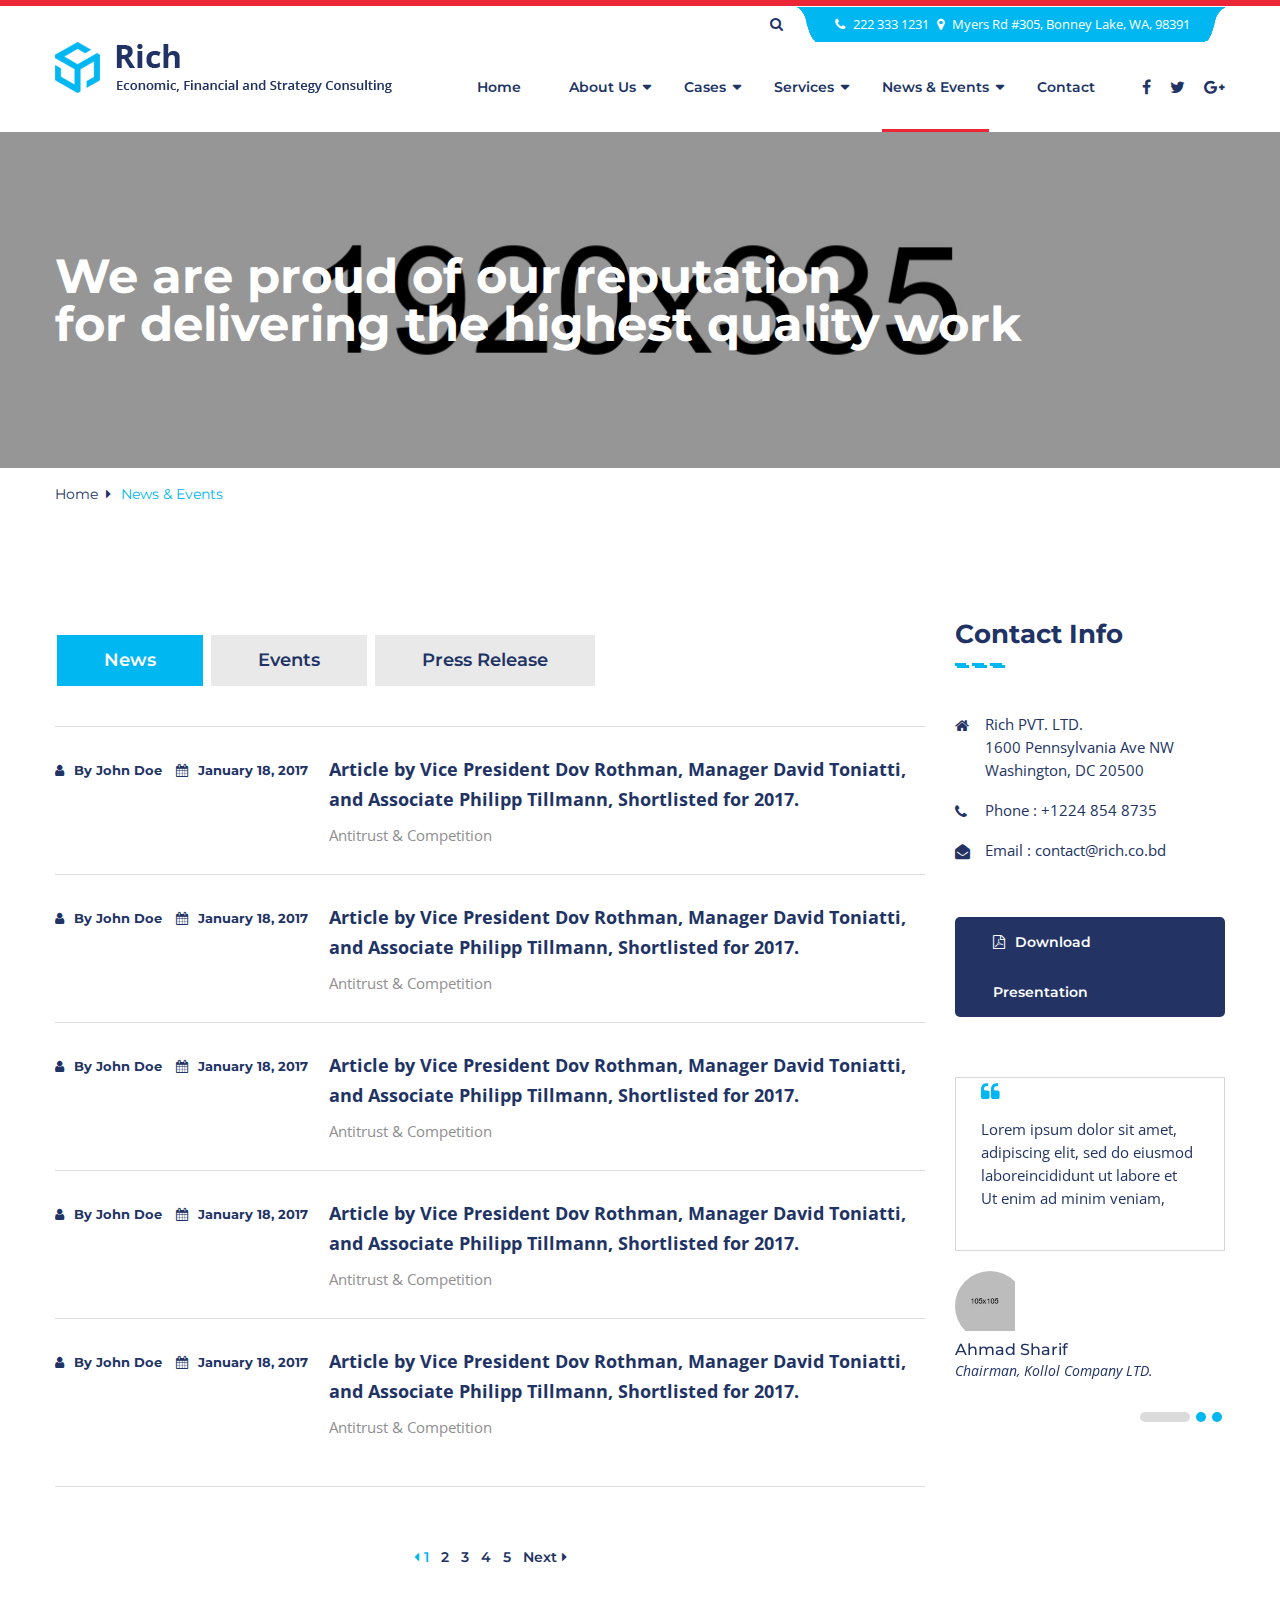
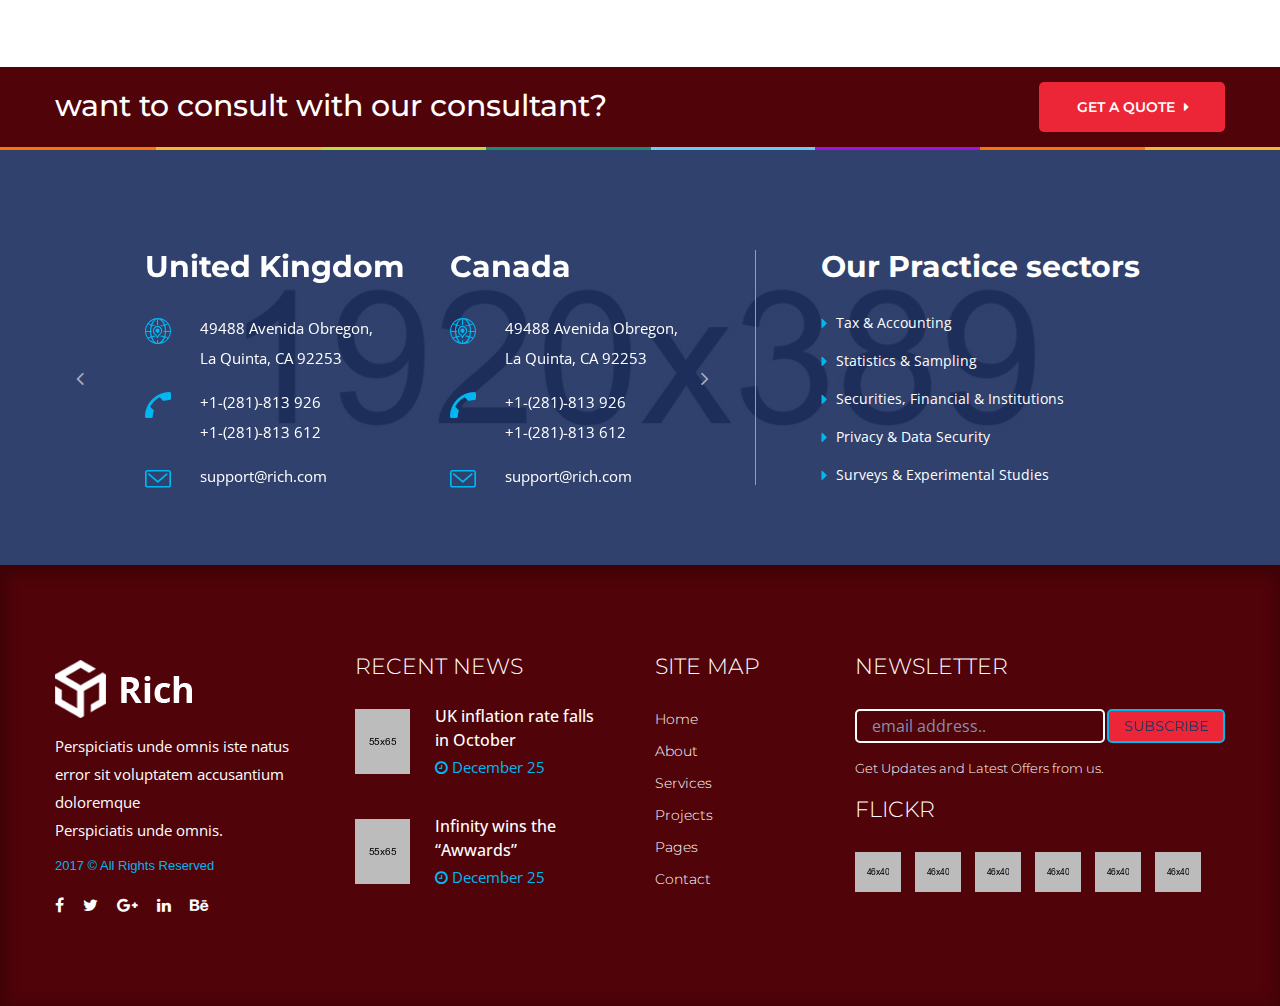
<file: news-event1.html>
<!DOCTYPE html>
<html lang="en">
<head>
	<meta charset="UTF-8">
	<title>Rich || Responsive HTML 5 Template</title> 

	<!-- mobile responsive meta -->
	<meta name="viewport" content="width=device-width, initial-scale=1">
    <meta name="viewport" content="width=device-width, initial-scale=1, maximum-scale=1">


	<link rel="stylesheet" href="css/style.css">
	<link rel="stylesheet" href="css/responsive.css">

	<link rel="apple-touch-icon" sizes="180x180" href="images/fav-icon/apple-touch-icon.png">
	<link rel="icon" type="image/png" href="images/fav-icon/favicon-32x32.png" sizes="32x32">
	<link rel="icon" type="image/png" href="images/fav-icon/favicon-16x16.png" sizes="16x16">

 

</head>
<body>

<div class="boxed_wrapper">

<div class="top-bar">
    <div class="container">
        <div class="nav_side_content">
            <div class="search_option">
                <button class="search tran3s dropdown-toggle color1_bg" id="searchDropdown" data-toggle="dropdown" aria-haspopup="true" aria-expanded="false"><i class="fa fa-search" aria-hidden="true"></i></button>
                <form action="#" class="dropdown-menu" aria-labelledby="searchDropdown">
                    <input type="text" placeholder="Search...">
                    <button><i class="fa fa-search" aria-hidden="true"></i></button>
                </form>
           </div>
       </div>
        <div class="topbar-info"><p><i class="fa fa-phone"></i>  222 333 1231   <i class="fa fa-map-marker"></i>  Myers Rd #305, Bonney Lake, WA, 98391</p></div>
    </div>
</div>

<section class="mainmenu-area stricky">
    <div class="container">
        <div class="row">
            <div class="col-md-4">
                <div class="main-logo">
                    <a href="index.html"><img src="images/logo/logo.png" alt=""></a>
                </div>
            </div>
            <div class="col-md-8 menu-column">
                <nav class="main-menu">
                    <div class="navbar-header">     
                        <button type="button" class="navbar-toggle" data-toggle="collapse" data-target=".navbar-collapse">
                            <span class="icon-bar"></span>
                            <span class="icon-bar"></span>
                            <span class="icon-bar"></span>
                            <span class="icon-bar"></span>
                        </button>
                    </div>
                    <div class="navbar-collapse collapse clearfix">
                        <ul class="navigation clearfix">

                            <li><a href="index.html">home</a>
                            </li>
                            <li class="dropdown"><a href="#">about us</a>
                                <ul>
                                    <li><a href="companyo-history.html">Company History</a></li>
                                    <li><a href="feature.html">Our Features</a></li>
                                    <li><a href="leadership.html">Leadership</a></li>
                                    <li><a href="consultation.html">Free Consaltation</a></li>
                                    <li><a href="testimonial.html">Testimonial</a></li>
                                    <li><a href="faq.html">FAQ</a></li>
                                    <li><a href="location.html">Locations</a></li>
                                    <li><a href="carrier.html">Carrier</a></li>
                                </ul>
                            </li>
                            <li class="dropdown"><a href="all-cause.html">cases</a>
                                <ul>
                                    <li><a href="all-cause.html">all cases</a></li>
                                    <li><a href="single-cause.html">single case</a></li>
                                </ul>
                            </li>
                            <li class="dropdown"><a href="services.html">services</a>
                                <ul>
                                    <li><a href="business-growth.html">business growth</a></li>
                                    <li><a href="audit-assurance.html">audit and assurance</a></li>
                                </ul>
                            </li>
                            <li class="dropdown active"><a href="news-event.html">News & Events</a>
                                <ul>
                                    <li><a href="news-event1.html">News & Events</a></li>
                                    <li><a href="news-details.html">News details</a></li>
                                </ul>
                            </li>
                            <li><a href="contact.html">Contact</a></li>
                        </ul>
                        <ul class="mobile-menu clearfix">

                            <li><a href="index.html">home</a>
                            </li>
                            <li class="dropdown"><a href="#">about us</a>
                                <ul>
                                    <li><a href="companyo-history.html">Company History</a></li>
                                    <li><a href="feature.html">Our Features</a></li>
                                    <li><a href="leadership.html">Leadership</a></li>
                                    <li><a href="consultation.html">Free Consaltation</a></li>
                                    <li><a href="testimonial.html">Testimonial</a></li>
                                    <li><a href="faq.html">FAQ</a></li>
                                    <li><a href="location.html">Locations</a></li>
                                    <li><a href="carrier.html">Carrier</a></li>
                                </ul>
                            </li>
                            <li class="dropdown"><a href="all-cause.html">cases</a>
                                <ul>
                                    <li><a href="all-cause.html">all cases</a></li>
                                    <li><a href="single-cause.html">single case</a></li>
                                </ul>
                            </li>
                            <li class="dropdown"><a href="services.html">services</a>
                                <ul>
                                    <li><a href="business-growth.html">business growth</a></li>
                                    <li><a href="audit-assurance.html">audit and assurance</a></li>
                                </ul>
                            </li>
                            <li class="dropdown"><a href="news-event.html">News & Events</a>
                                <ul>
                                    <li><a href="news-event1.html">News & Events</a></li>
                                    <li><a href="news-details.html">News details</a></li>
                                </ul>
                            </li>
                            <li><a href="contact.html">Contact</a></li>
                        </ul>
                    </div>
                </nav>
                <ul class="social-icon">
                    <li><a href="#"><i class="fa fa-facebook"></i></a></li>
                    <li><a href="#"><i class="fa fa-twitter"></i></a></li>
                    <li><a href="#"><i class="fa fa-google-plus"></i></a></li>
                </ul>
            </div>
        </div>
                
    </div>
</section>
 


<section class="inner-banner bg-style1" style="background-image: url(images/background/3.jpg);">
    <div class="container">
        <h1>We are proud of our reputation <br>for delivering the highest quality work</h1>
    </div>
</section>

<section class="breadcrumb">
    <div class="container">
        <ul>
            <li><a href="index.html">Home</a><i class="fa fa-sort-desc"></i></li>
            <li>News & Events</li>
        </ul>
    </div>
</section>

<section class="default-section service style-2 sec-padd">
    <div class="container">
        <div class="row">
            <div class="col-md-9 col-sm-12">
                <div class="news-event">
                    <!--Tabs Box-->
                    <div class="tabs-box tabs-style-one">
                        <!--Tab Buttons-->

                        <ul class="tab-buttons clearfix">
                            <li data-tab="#News" class="tab-btn active-btn">News</li>
                            <li data-tab="#Events" class="tab-btn">Events</li>
                            <li data-tab="#press-release" class="tab-btn">Press Release</li>
                        </ul>

                            
                    
                        <!--Tabs Content-->
                        <div class="tabs-content">
                            <!--Tab / Active Tab-->
                            <div class="tab active-tab" id="News">
                                <div class="inner-box">
                                    <div class="table-responsive">
                                        <table class="table table-hover">
                                            <tbody>
                                                <tr>
                                                    <td>
                                                        <ul class="post-meta">
                                                            <li><i class="fa fa-user"></i>By John Doe</li> 
                                                            <li><i class="fa fa-calendar"></i>January 18, 2017</li>
                                                        </ul>
                                                    </td>
                                                    <td>
                                                        <a href="news-details.html"><h4>Article by Vice President Dov Rothman, Manager David Toniatti,<br>and Associate Philipp Tillmann, Shortlisted for 2017.</h4></a>
                                                        <p>Antitrust & Competition</p>
                                                    </td>
                                                </tr>
                                                <tr>
                                                    <td>
                                                        <ul class="post-meta">
                                                            <li><i class="fa fa-user"></i>By John Doe</li> 
                                                            <li><i class="fa fa-calendar"></i>January 18, 2017</li>
                                                        </ul>
                                                    </td>
                                                    <td>
                                                        <a href="news-details.html"><h4>Article by Vice President Dov Rothman, Manager David Toniatti,<br>and Associate Philipp Tillmann, Shortlisted for 2017.</h4></a>
                                                        <p>Antitrust & Competition</p>
                                                    </td>
                                                </tr>
                                                <tr>
                                                    <td>
                                                        <ul class="post-meta">
                                                            <li><i class="fa fa-user"></i>By John Doe</li> 
                                                            <li><i class="fa fa-calendar"></i>January 18, 2017</li>
                                                        </ul>
                                                    </td>
                                                    <td>
                                                        <a href="news-details.html"><h4>Article by Vice President Dov Rothman, Manager David Toniatti,<br>and Associate Philipp Tillmann, Shortlisted for 2017.</h4></a>
                                                        <p>Antitrust & Competition</p>
                                                    </td>
                                                </tr>
                                                <tr>
                                                    <td>
                                                        <ul class="post-meta">
                                                            <li><i class="fa fa-user"></i>By John Doe</li> 
                                                            <li><i class="fa fa-calendar"></i>January 18, 2017</li>
                                                        </ul>
                                                    </td>
                                                    <td>
                                                        <a href="news-details.html"><h4>Article by Vice President Dov Rothman, Manager David Toniatti,<br>and Associate Philipp Tillmann, Shortlisted for 2017.</h4></a>
                                                        <p>Antitrust & Competition</p>
                                                    </td>
                                                </tr>
                                                <tr>
                                                    <td>
                                                        <ul class="post-meta">
                                                            <li><i class="fa fa-user"></i>By John Doe</li> 
                                                            <li><i class="fa fa-calendar"></i>January 18, 2017</li>
                                                        </ul>
                                                    </td>
                                                    <td>
                                                        <a href="news-details.html"><h4>Article by Vice President Dov Rothman, Manager David Toniatti,<br>and Associate Philipp Tillmann, Shortlisted for 2017.</h4></a>
                                                        <p>Antitrust & Competition</p>
                                                    </td>
                                                </tr>

                                            </tbody>
                                        </table>
                                    </div>
                                </div>
                                <ul class="post_pagination">
                                    <li class="active"><a href="#"><i class="fa fa-sort-desc left"></i>1</a></li>
                                    <li><a href="#">2</a></li>
                                    <li><a href="#">3</a></li>
                                    <li><a href="#">4</a></li>
                                    <li><a href="#">5</a></li>
                                    <li><a href="#">Next<i class="fa fa-sort-desc right"></i></a></li>
                                </ul>
                            </div>
                            
                            <!--Tab-->
                            <div class="tab" id="Events">
                                <div class="inner-box">
                                    <div class="table-responsive">
                                        <table class="table table-hover">
                                            <tbody>
                                                <tr>
                                                    <td>
                                                        <ul class="post-meta">
                                                            <li><i class="fa fa-calendar"></i>March 28, 2017</li>
                                                        </ul>
                                                    </td>
                                                    <td>
                                                        <a href="news-details.html"><h4>Article by Vice President Dov Rothman, Manager David Toniatti,<br>and Associate Philipp Tillmann, Shortlisted for 2017.</h4></a>
                                                        <ul class="event-list">
                                                            <li><i class="fa fa-asterisk"></i><b>Event:</b> Significant Antitrust Issues for Healthcare & Pharma Industries</li>
                                                            <li><i class="fa fa-tag"></i><b>Host:</b> The Knowledge Group</li>
                                                            <li><i class="fa fa-clock-o"></i><b>Time: </b>9:00–11:00 a.m. (PST) / 12:00–2:00 p.m. (EST)</li>
                                                            <li><i class="fa fa-map-marker"></i><b>Location: </b>San Francisco, CA</li>
                                                        </ul>
                                                    </td>
                                                </tr>
                                                <tr>
                                                    <td>
                                                        <ul class="post-meta">
                                                            <li><i class="fa fa-calendar"></i>March 28, 2017</li>
                                                        </ul>
                                                    </td>
                                                    <td>
                                                        <a href="news-details.html"><h4>Article by Vice President Dov Rothman, Manager David Toniatti,<br>and Associate Philipp Tillmann, Shortlisted for 2017.</h4></a>
                                                        <ul class="event-list">
                                                            <li><i class="fa fa-asterisk"></i><b>Event:</b> Significant Antitrust Issues for Healthcare & Pharma Industries</li>
                                                            <li><i class="fa fa-tag"></i><b>Host:</b> The Knowledge Group</li>
                                                            <li><i class="fa fa-clock-o"></i><b>Time: </b>9:00–11:00 a.m. (PST) / 12:00–2:00 p.m. (EST)</li>
                                                            <li><i class="fa fa-map-marker"></i><b>Location: </b>San Francisco, CA</li>
                                                        </ul>
                                                    </td>
                                                </tr>
                                                <tr>
                                                    <td>
                                                        <ul class="post-meta">
                                                            <li><i class="fa fa-calendar"></i>March 28, 2017</li>
                                                        </ul>
                                                    </td>
                                                    <td>
                                                        <a href="news-details.html"><h4>Article by Vice President Dov Rothman, Manager David Toniatti,<br>and Associate Philipp Tillmann, Shortlisted for 2017.</h4></a>
                                                        <ul class="event-list">
                                                            <li><i class="fa fa-asterisk"></i><b>Event:</b> Significant Antitrust Issues for Healthcare & Pharma Industries</li>
                                                            <li><i class="fa fa-tag"></i><b>Host:</b> The Knowledge Group</li>
                                                            <li><i class="fa fa-clock-o"></i><b>Time: </b>9:00–11:00 a.m. (PST) / 12:00–2:00 p.m. (EST)</li>
                                                            <li><i class="fa fa-map-marker"></i><b>Location: </b>San Francisco, CA</li>
                                                        </ul>
                                                    </td>
                                                </tr>

                                            </tbody>
                                        </table>
                                    </div>
                                </div>
                                <ul class="post_pagination">
                                    <li class="active"><a href="#"><i class="fa fa-sort-desc left"></i>1</a></li>
                                    <li><a href="#">2</a></li>
                                    <li><a href="#">3</a></li>
                                    <li><a href="#">4</a></li>
                                    <li><a href="#">5</a></li>
                                    <li><a href="#">Next<i class="fa fa-sort-desc right"></i></a></li>
                                </ul>
                            </div>
                            
                            <!--Tab-->
                            <div class="tab" id="press-release">
                                <div class="inner-box">
                                    <div class="table-responsive">
                                        <table class="table table-hover">
                                            <tbody>
                                                <tr>
                                                    <td>
                                                        <ul class="post-meta">
                                                            <li><i class="fa fa-user"></i>By John Doe</li> 
                                                            <li><i class="fa fa-calendar"></i>January 18, 2017</li>
                                                        </ul>
                                                    </td>
                                                    <td>
                                                        <a href="news-details.html"><h4>Article by Vice President Dov Rothman, Manager David Toniatti,<br>and Associate Philipp Tillmann, Shortlisted for 2017.</h4></a>
                                                        <p>Antitrust & Competition</p>
                                                    </td>
                                                </tr>
                                                <tr>
                                                    <td>
                                                        <ul class="post-meta">
                                                            <li><i class="fa fa-user"></i>By John Doe</li> 
                                                            <li><i class="fa fa-calendar"></i>January 18, 2017</li>
                                                        </ul>
                                                    </td>
                                                    <td>
                                                        <a href="news-details.html"><h4>Article by Vice President Dov Rothman, Manager David Toniatti,<br>and Associate Philipp Tillmann, Shortlisted for 2017.</h4></a>
                                                        <p>Antitrust & Competition</p>
                                                    </td>
                                                </tr>
                                                <tr>
                                                    <td>
                                                        <ul class="post-meta">
                                                            <li><i class="fa fa-user"></i>By John Doe</li> 
                                                            <li><i class="fa fa-calendar"></i>January 18, 2017</li>
                                                        </ul>
                                                    </td>
                                                    <td>
                                                        <a href="news-details.html"><h4>Article by Vice President Dov Rothman, Manager David Toniatti,<br>and Associate Philipp Tillmann, Shortlisted for 2017.</h4></a>
                                                        <p>Antitrust & Competition</p>
                                                    </td>
                                                </tr>
                                                <tr>
                                                    <td>
                                                        <ul class="post-meta">
                                                            <li><i class="fa fa-user"></i>By John Doe</li> 
                                                            <li><i class="fa fa-calendar"></i>January 18, 2017</li>
                                                        </ul>
                                                    </td>
                                                    <td>
                                                        <a href="news-details.html"><h4>Article by Vice President Dov Rothman, Manager David Toniatti,<br>and Associate Philipp Tillmann, Shortlisted for 2017.</h4></a>
                                                        <p>Antitrust & Competition</p>
                                                    </td>
                                                </tr>
                                                <tr>
                                                    <td>
                                                        <ul class="post-meta">
                                                            <li><i class="fa fa-user"></i>By John Doe</li> 
                                                            <li><i class="fa fa-calendar"></i>January 18, 2017</li>
                                                        </ul>
                                                    </td>
                                                    <td>
                                                        <a href="news-details.html"><h4>Article by Vice President Dov Rothman, Manager David Toniatti,<br>and Associate Philipp Tillmann, Shortlisted for 2017.</h4></a>
                                                        <p>Antitrust & Competition</p>
                                                    </td>
                                                </tr>

                                            </tbody>
                                        </table>
                                    </div>
                                </div>
                                <ul class="post_pagination">
                                    <li class="active"><a href="#"><i class="fa fa-sort-desc left"></i>1</a></li>
                                    <li><a href="#">2</a></li>
                                    <li><a href="#">3</a></li>
                                    <li><a href="#">4</a></li>
                                    <li><a href="#">5</a></li>
                                    <li><a href="#">Next<i class="fa fa-sort-desc right"></i></a></li>
                                </ul>
                            </div>
                            
                        </div>
                        
                    </div>
                </div>
            </div>
            <div class="col-md-3 col-sm-12">
                <div class="default-sidebar">

                    <div class="section-title">
                        <h3>contact info</h3>
                        <span class="decor"></span>
                    </div>
                    <ul class="contact-info">
                        <li><i class="fa fa-home"></i>Rich PVT. LTD. <br>1600 Pennsylvania Ave NW  <br>Washington, DC 20500</li>
                        <li><i class="fa fa-phone"></i>Phone : +1224 854 8735</li>
                        <li><i class="fa fa-envelope-open"></i><a href="#">Email : contact@rich.co.bd</a></li>
                    </ul>

                    <div class="download-link">
                        <a href="#" class="thm-btn"><i class="fa fa-file-pdf-o"></i>Download presentation</a>
                    </div>

                    <div class="testimonial-style2">
                        <div class="testimonial-carousel2">
                            <div class="testimonial-item">
                                <div class="content">
                                    <div class="qoute"><i class="fa fa-quote-left"></i></div>
                                    <p>Lorem ipsum dolor sit amet, <br>adipiscing elit, sed do eiusmod <br>laboreincididunt ut labore et <br>Ut enim ad minim veniam,</p>
                                </div>
                                <div class="author">
                                    <div class="img-box">
                                        <img src="images/resource/thumb3.jpg" alt="">
                                    </div>
                                    <div class="title">
                                        <h5>Ahmad Sharif</h5>
                                        <p>Chairman, Kollol Company LTD.</p>
                                    </div>
                                </div>
                            </div>
                            <div class="testimonial-item">
                                <div class="qoute"><i class="fa fa-quote-left"></i></div>
                                <div class="content">
                                    <div class="qoute"><i class="fa fa-quote-left"></i></div>
                                    <p>Lorem ipsum dolor sit amet, <br>adipiscing elit, sed do eiusmod <br>laboreincididunt ut labore et <br>Ut enim ad minim veniam,</p>
                                </div>
                                <div class="author">
                                    <div class="img-box">
                                        <img src="images/resource/thumb3.jpg" alt="">
                                    </div>
                                    <div class="title">
                                        <h5>Ahmad Sharif</h5>
                                        <p>Chairman, Kollol Company LTD.</p>
                                    </div>
                                </div>
                            </div>
                            <div class="testimonial-item">
                                <div class="qoute"><i class="fa fa-quote-left"></i></div>
                                <div class="content">
                                    <div class="qoute"><i class="fa fa-quote-left"></i></div>
                                    <p>Lorem ipsum dolor sit amet, <br>adipiscing elit, sed do eiusmod <br>laboreincididunt ut labore et <br>Ut enim ad minim veniam,</p>
                                </div>
                                <div class="author">
                                    <div class="img-box">
                                        <img src="images/resource/thumb3.jpg" alt="">
                                    </div>
                                    <div class="title">
                                        <h5>Ahmad Sharif</h5>
                                        <p>Chairman, Kollol Company LTD.</p>
                                    </div>
                                </div>
                            </div>
                        </div>
                            
                    </div>

                </div>

            </div>
        </div>
            
    </div>
</section>








<section class="call-out">
    <div class="container">
        <div class="content clearfix">
            <div class="float_left">
                <h2>want to consult with our consultant?</h2>
            </div>
            <div class="float_right"><a href="#" class="thm-btn">get a quote <i class="fa fa-sort-desc"></i></a></div>
        </div>
    </div>
</section>

<div class="border"></div>

<section class="our-address bg-style1 sec-padd2" style="background-image: url(images/background/2.jpg);">
    <div class="container">
        <div class="row">
            <div class="col-md-7 col-sm-12">
                <div class="address-carousel position-r">
                    <div class="address-item">
                        <h2>United Kingdom </h2>
                        <ul class="contact-info">
                            <li><i class="icon-earth-grid-with-placeholder"></i>49488 Avenida Obregon, <br>La Quinta, CA 92253</li>
                            <li><i class="icon-telephone"></i> +1-(281)-813 926 <br>+1-(281)-813 612</li>
                            <li><i class="icon-note"></i>support@rich.com</li>
                        </ul>
                    </div>
                    <div class="address-item">
                        <h2>Canada</h2>
                        <ul class="contact-info">
                            <li><i class="icon-earth-grid-with-placeholder"></i>49488 Avenida Obregon, <br>La Quinta, CA 92253</li>
                            <li><i class="icon-telephone"></i> +1-(281)-813 926 <br>+1-(281)-813 612</li>
                            <li><i class="icon-note"></i>support@rich.com</li>
                        </ul>
                    </div>
                </div>
            </div>
            <div class="col-md-5 col-sm-12">
                <div class="practice-list">
                    <h2>Our Practice sectors </h2>
                    <ul>
                        <li><a href="#">Tax & Accounting</a></li>
                        <li><a href="#">Statistics & Sampling</a></li>
                        <li><a href="#">Securities, Financial & Institutions</a></li>
                        <li><a href="#">Privacy & Data Security</a></li>
                        <li><a href="#">Surveys & Experimental Studies</a></li>
                    </ul>
                </div>           
            </div>
        </div>
    </div>
</section>


<footer class="main-footer shadow">
    
    <div class="container">
        <div class="row">
            <!--Big Column-->
            <div class="big-column col-md-6 col-sm-12 col-xs-12">
                <div class="row clearfix">
                    
                    <!--Footer Column-->
                    <div class="col-md-6 col-sm-6 col-xs-12">

                        <div class="footer-widget about-column">
                            <figure class="footer-logo"><a href="index.html"><img src="images/logo/logo2.png" alt=""></a></figure>
                            
                            <div class="text"><p>Perspiciatis unde omnis iste natus error sit voluptatem accusantium doloremque <br>Perspiciatis unde omnis. </p> </div>
                            <h5>2017  © All Rights Reserved</h5>
                            <ul class="social-icon">
                                <li><a href="#"><i class="fa fa-facebook"></i></a></li>
                                <li><a href="#"><i class="fa fa-twitter"></i></a></li>
                                <li><a href="#"><i class="fa fa-google-plus"></i></a></li>
                                <li><a href="#"><i class="fa fa-linkedin"></i></a></li>
                                <li><a href="#"><i class="fa fa-behance"></i></a></li>
                            </ul>
                        </div>
                    </div>
                    <!--Footer Column-->
                    <div class="col-md-6 col-sm-6 col-xs-12">
                        <div class="footer-widget post-column">
                            <div class="footer-title">
                                <h4>Recent News</h4>
                            </div>
                            <div class="post-list">
                                <div class="post">
                                    <div class="post-thumb"><a href="#"><img src="images/resource/thumb1.jpg" alt=""></a></div>
                                    <a href="#"><h5>UK inflation rate falls <br>in October</h5></a>
                                    <div class="post-info"><i class="fa fa-clock-o"></i>   December 25</div>
                                </div>
                                <div class="post">
                                    <div class="post-thumb"><a href="#"><img src="images/resource/thumb2.jpg" alt=""></a></div>
                                    <a href="#"><h5>Infinity wins the <br>“Awwards”</h5></a>
                                    <div class="post-info"><i class="fa fa-clock-o"></i>  December 25</div>
                                </div>

                            </div>
                            
                        </div>
                    </div>
                    
                </div>
            </div>
            
            <!--Big Column--> 
            <div class="big-column col-md-6 col-sm-12 col-xs-12">
                <div class="row clearfix">
                    <!--Footer Column-->
                    <div class="col-md-4 col-sm-4 col-xs-12">
                        <div class="footer-widget link-column">
                            <div class="footer-title">
                                <h4>Site Map</h4>
                            </div>
                            <div class="widget-content">
                                <ul class="list">
                                    <li><a href="index.html">Home</a></li>
                                    <li><a href="about.html">About</a></li>
                                    <li><a href="service.html">Services</a></li>
                                    <li><a href="#">Projects</a></li>
                                    <li><a href="#">Pages</a></li>
                                    <li><a href="contact.html">Contact</a></li>
                                </ul>
                            </div>
                        </div>
                    </div>
                    
                    
                    <!--Footer Column-->
                    <div class="col-md-8 col-sm-8 col-xs-12">
                        <div class="footer-widget contact-column">
                            <div class="footer-title">
                                <h4>Newsletter</h4>
                            </div>
                            <form action="#">
                                <input type="email" placeholder="email address..">
                                <button type="submit" class="thm-btn">Subscribe</button>
                            </form>
                            <h5>Get Updates and Latest Offers from us.</h5>
                            <div class="footer-title">
                                <h4>Flickr</h4>
                            </div>
                            <ul class="instagram list_inline">
                                <li><a href="#"><img src="images/resource/i1.jpg" alt=""></a></li>
                                <li><a href="#"><img src="images/resource/i2.jpg" alt=""></a></li>
                                <li><a href="#"><img src="images/resource/i3.jpg" alt=""></a></li>
                                <li><a href="#"><img src="images/resource/i4.jpg" alt=""></a></li>
                                <li><a href="#"><img src="images/resource/i5.jpg" alt=""></a></li>
                                <li><a href="#"><img src="images/resource/i6.jpg" alt=""></a></li>
                            </ul>
                        </div>
                    </div> 
                </div>
            </div>
            
        </div>
    </div>
</footer>

    <!-- Scroll Top  -->
	<button class="scroll-top tran3s color2_bg"><span class="fa fa-angle-up"></span></button>
	<!-- preloader  -->
	<div class="preloader"></div>


	<!-- jQuery -->
	<script src="js/jquery.js"></script>
	<script src="js/bootstrap.min.js"></script>
	<script src="js/menu.js"></script>
    <script src="js/owl.carousel.min.js"></script>
    <script src="js/jquery.mixitup.min.js"></script>
    <script src="js/jquery.fancybox.pack.js"></script>
    <script src="js/imagezoom.js"></script> 
    <script src="js/jquery.polyglot.language.switcher.js"></script>
    <script src="js/SmoothScroll.js"></script>
    <script src="js/jquery.appear.js"></script>
    <script src="js/jquery.countTo.js"></script>
    <script src="js/validation.js"></script> 
    <script src="js/wow.js"></script> 
    <script src="js/jquery.fitvids.js"></script> 
    <script src="js/nouislider.js"></script> 


	<!-- revolution slider js -->
    <script src="js/rev-slider/jquery.themepunch.tools.min.js"></script>
    <script src="js/rev-slider/jquery.themepunch.revolution.min.js"></script>
    <script src="js/rev-slider/revolution.extension.actions.min.js"></script>
    <script src="js/rev-slider/revolution.extension.carousel.min.js"></script>
    <script src="js/rev-slider/revolution.extension.kenburn.min.js"></script>
    <script src="js/rev-slider/revolution.extension.layeranimation.min.js"></script>
    <script src="js/rev-slider/revolution.extension.migration.min.js"></script>
    <script src="js/rev-slider/revolution.extension.navigation.min.js"></script>
    <script src="js/rev-slider/revolution.extension.parallax.min.js"></script>
    <script src="js/rev-slider/revolution.extension.slideanims.min.js"></script>
    <script src="js/rev-slider/revolution.extension.video.min.js"></script>


	<script src="js/custom.js"></script>

</div>
	
</body>
</html>
</file>
<file: css/style.css>
/***************************************************************************************************************
||||||||||||||||||||||||||||       MASTER STYLESHEET FOR RICh      ||||||||||||||||||||||||||||||||||||
****************************************************************************************************************
||||||||||||||||||||||||||||              TABLE OF CONTENT                  ||||||||||||||||||||||||||||||||||||
****************************************************************************************************************
****************************************************************************************************************



01. Imported styles
02. Global styles
03. Header styles
04. Slider styles
05. main-footer style
06. inner-banner style
07. service style
08. why-choose us style
09. call-out style
10. fac-counter style
11. testimonial style
12. address style
13. cause style
14. contact style
15. leader style
16. news-event style
17. location style
18. job style




****************************************************************************************************************
||||||||||||||||||||||||||||            End TABLE OF CONTENT                ||||||||||||||||||||||||||||||||||||
****************************************************************************************************************/










/* ==============================
   1. Imported styles
   ==============================
*/


@import url('https://fonts.googleapis.com/css?family=Montserrat:100,300,400,600,700');
@import url('https://fonts.googleapis.com/css?family=Open+Sans:400,400i');

@import url(../css/bootstrap.min.css);
@import url(../css/bootstrap-select.min.css);
@import url(../css/jquery.bootstrap-touchspin.css);

@import url(../css/font-awesome.css);
@import url(../css/flaticon.css);
@import url(../css/icomoon.css);

@import url(../css/settings.css);
@import url(../css/layers.css);
@import url(../css/navigation.css);

@import url(../css/owl.carousel.css);
@import url(../css/jquery.bxslider.css);
@import url(../css/flexslider.css);

@import url(../css/jquery-ui.css);
@import url(../css/jquery.fancybox.css);
@import url(../css/polyglot-language-switcher.css);

@import url(../css/animate.min.css);
@import url(../css/nouislider.css);
@import url(../css/nouislider.pips.css);
@import url(../css/menu.css);
@import url(../css/magnific-popup.css);
@import url(../css/imagehover.min.css);





/* ==============================
   2. Global styles
   ============================== */

body {
  font-family: 'Open Sans', sans-serif;
  color:#203364;
}

h1,h2,h3,h4,h5,h6,p,ul { margin:0;padding: 0;}
h1,h2,h3,h4,h5 {
  font-family: 'Montserrat', sans-serif;
} 

ul {list-style-type: none;}

p {font-family: 'Open Sans', sans-serif;font-size: 15px;line-height: 23px; font-weight: 400;}
a {text-decoration: none;display: inline-block;outline: none;}
a:hover,a:focus,a:visited {text-decoration: none; outline: none;}

img {max-width: 100%;display: inline-block;}

button {border:none; outline:none; box-shadow: none; display: block; padding: 0; background: transparent;}
input,textarea {font-family: 'Open Sans', sans-serif;display: block; font-size: 16px; line-height: 28px; outline: none; box-shadow: none;-webkit-transition: all 0.3s ease-in-out;transition: all 0.3s ease-in-out;}


.boxed_wrapper {
    width: 100%;
    background: #fff;
    overflow-x: hidden;
}
.sec-padd {
  padding: 100px 0px;
}
.sec-padd2 {
  padding: 100px 0 60px;
}
.sec-padd3 {
  padding: 100px 0 70px;
}

.sec-padd4 {
  padding-top: 100px;
}
.sec-padd5 {
  padding-bottom: 100px;
}
.sec-padd6 {
  padding-top: 80px;
}

.no-padd {
  padding: 0px;
}
.pb-55 {
  padding-bottom: 55px;
}
.pb-35 {
  padding-bottom: 35px;
}

.list_inline li {
  display: inline-block;
}

.tran3s {
  -webkit-transition: all 0.3s ease-in-out;
  transition: all 0.3s ease-in-out;
}
.center {
  text-align: center;
}

.thm-color {
  /*color: #00b7f1;*/
  color:  #ec2636
}

.bg-style1 {
  background-size: cover;
  background-repeat: no-repeat;
  background-position: center center;
}
.bg-style2 {
  background-size: cover;
  background-repeat: no-repeat;
  background-position: center center;
  background-attachment: fixed;
}

.float_left {
    float: left;
}
.float_right {
    float: right;
}

.border-bottom {
  border-bottom: 1px solid #d7d7d7;
}

@media (min-width: 1200px) {
  .container {
    padding: 0;
  }
}

.thm-btn {
  position: relative;
  /*background: #00b7f1;*/
  background: #ec2636;
    font-size: 14px;
  line-height: 50px;
  font-weight: 600;
  color: #ffffff;
  border-radius: 5px;
  text-transform: uppercase;
  display: inline-block;
  font-family: 'Montserrat', sans-serif;
  padding: 0 38px;
  transition: all .5s cubic-bezier(0.4, 0, 1, 1);
}
.thm-btn.style-2 {
  border: 2px solid #00b7f1;
  line-height: 46px;
}
.thm-btn:hover {
  background: transparent;
  /*color: #00b7f1;*/
    color: #ec2636
  transition: all .5s cubic-bezier(0.4, 0, 1, 1);
}

.thm-btn i {
  transform: rotate(-90deg);
}

.section-title {
  position: relative;
  margin-bottom: 50px;
}
.section-title h1 {
  position: relative;
  font-size: 40px;
  font-weight: 700;
  padding-bottom: 15px;
  text-transform: capitalize;
}
.section-title h2 {
  position: relative;
  font-size: 32px;
  padding-bottom: 15px;
  font-weight: 700;
  text-transform: capitalize;
}

.section-title h3 {
  position: relative;
  font-size: 26px;
  font-weight: 700;
  padding-bottom: 15px;
  text-transform: capitalize;
}
.section-title h4 {
  position: relative;
  font-size: 20px;
  text-transform: capitalize;
}
.section-title h5 {
  margin-bottom: 15px;
  font-size: 12px;
}

.section-title p {
  margin-top: 30px;
}

.section-title .decor {
  position: relative;
}
.section-title .decor:before {
  content: "";
  position: absolute;
  top: 0px;
  left: 0;
  width: 50px;
  height: 5px;
  background-image: url(../images/icons/title-dec.png);
}
.section-title.center .decor:before {
  left: 50%;
  margin-left: -25px;
}




.scroll-top {
    width: 50px;
    height: 40px;
    position: fixed;
    bottom: 30px;
    right: 30px;
    z-index: 99;
    display: none;
    color: #fff;
    text-align: center;
    background: #00b7f1;
}
.scroll-top span:before {
  font-size: 27px;
}
.scroll-top:after {
  position: absolute;
  z-index: -1;
  content: '';
  top: 100%;
  left: 5%;
  height: 10px;
  width: 90%;
  opacity: 1;
  background: -webkit-radial-gradient(center, ellipse, rgba(0, 0, 0, 0.25) 0%, rgba(0, 0, 0, 0) 80%);
  background: -webkit-radial-gradient(center ellipse, rgba(0, 0, 0, 0.25) 0%, rgba(0, 0, 0, 0) 80%);
  background: radial-gradient(ellipse at center, rgba(0, 0, 0, 0.25) 0%, rgba(0, 0, 0, 0) 80%);
}

.preloader{ position:fixed; left:0px; top:0px; width:100%; height:100%;
 z-index:999999; background-color:#ffffff; background-position:center center;
  background-repeat:no-repeat; background-image:url(../images/icons/preloader.gif);}

/*============ social icon ===================*/

.social-icon li {
  display: inline-block;
}
.social-icon li a {
  display: inline-block;
  color: #999;
  margin-right: 15px;
  font-size: 16px;
  transition: .5s ease;
}
.social-icon li a:hover {
  color: #00b7f1;
  transition: .5s ease;
}

.owl-theme .owl-nav {
    margin: 0;
    padding: 0;
    position: absolute;
    top: 100%;
    right: 0;
    margin: 0;
    margin-top: 0;
}

.owl-theme .owl-nav [class*=owl-] {
    color: #a8adbb;
    font-size: 22px;
    margin: 0;
    padding: 0;
    background-color: transparent;
    height: 30px;
    width: 40px;
    border: 1px solid #d2d6e0;
    line-height: 28px;
    text-align: center;
    margin-left: 5px;
    display: inline-block;
    -webkit-transition: color .3s ease;
    transition: color .3s ease;
}

.owl-theme .owl-nav [class*=owl-]:hover {
    color: #fff;
    border-color:#00b7f1;
    background-color: #00b7f1;
    -webkit-transition: .5s ease;
    transition: .5s ease;
}

.hexagon {
  position: relative;
  width: 88px;
  height: 50px;
  font-size: 40px;
  line-height: 50px;
  margin: 25px auto 50px;
  text-align: center;
  border-left: solid 2px #133676;
  background: #fff;
  border-right: solid 2px #133676;
  transition: .5s ease;
  background-position: 0% 100%;
}


.hexagon:before,
.hexagon:after {
  content: "";
  position: absolute;
  z-index: 1;
  width: 62px;
  height: 62px;
  background: #fff;
  -webkit-transform: scaleY(0.6) rotate(-45deg);
  -ms-transform: scaleY(0.6) rotate(-45deg);
  transform: scaleY(0.6) rotate(-45deg);
  -webkit-transition: all 0.3s ease-in-out;
  -o-transition: all 0.3s ease-in-out;
  transition: all 0.3s ease-in-out;
}

.hexagon:before {
  border-top: solid 3px #133676;
  border-right: solid 3px #133676;
  top: -31px;
  right: 11px;
}
.hexagon:after {
  border-bottom: solid 3px #133676;
  border-left: solid 3px #133676;
  bottom: -31px;
  right: 11px;
}

/*============= accordion ===============*/

.accordion-box {
}

.accordion {
    margin-bottom: 20px;
    position: relative;
}

.accordion .acc-btn .left-icon {
    position: absolute;
    left: 0;
    top: 0;
    background: #f1f1f1;
    width: 60px;
    height: 100%;
    color: #9c9c9c;
    font-size: 20px;
    text-align: center; 
}
.accordion .acc-btn.active .left-icon {
    color: #fff;
}

.accordion .left-icon span {
    position: relative;
    top: 18px;  
}

.accordion .acc-btn {
    cursor: pointer;
    font-size: 18px;
    font-weight: 600;
    padding: 14px 30px;
    margin: 0px;
    padding-left: 90px;
    border: 1px solid #d2d6e0;
}

.accordion .acc-btn.active {
  border-bottom: 0px;
  padding-bottom: 5px;
}

.accordion .acc-btn p {
    color: #203364;
    font-weight: 700;
    font-size: 15px;
}
.accordion .acc-btn.active p {
}

.accordion .acc-btn.pr {
    position: relative;
}

.accordion .acc-btn .img-box {
    display: none;
}
.accordion .acc-btn.active .img-box {
    display: block;
}


.accordion .acc-btn .toggle-icon {
    color: #ffffff;
    display: block;
    font-weight: 100;
    background: #00b7f1;
    height: 53px;
    position: absolute;
    font-size: 18px;
    left: 0;
    top: 0;
    text-align: center;
    width: 71px;
    line-height: 53px;
}
.accordion .acc-btn.active .toggle-icon {
  background: transparent;
  color: #00b7f1;
}
.accordion .acc-btn .toggle-icon.left {
    color: #9c9c9c;
    display: block;
    font-weight: 100;
    height: 24px;
    line-height: 24px;
    position: absolute;
    right: 20px;
    bottom: 20px;
    left: 30px;
}


.accordion-box .accordion .acc-content {
    color: #9c9c9c;
    border: 1px solid #d2d6e0;
    display: none;
    padding: 0px 90px 20px;
    border-top: 0px;
}

.accordion-box .accordion .acc-content.collapsed {
    display: block;

}

.accordion-box .accordion .acc-content p {
    margin: 0;
    font-size: 15px;
    line-height: 23px;
}
/*===========style-two============*/
.accordion-box.style-tow .accordion .acc-btn .toggle-icon {
    background: transparent;
    color: #00b7f1;
    line-height: 40px;
}

.accordion-box.style-tow .accordion .acc-btn {
    border: 0px;
    padding: 5px 30px;
    padding-left: 90px;
}

.accordion-box.style-tow .accordion {
  margin-bottom: 15px;
}


.accordion-box.style-tow .accordion .acc-content {
    border: 0px;
}

/*============= default-form ===============*/


.default-form {
  position: relative;
}


.default-form .form-box{
  position:relative;
}

.comment-form .form-box{
  padding:25px 25px 0px 25px; 
}

.default-form .form-group{
  position:relative;
  margin-bottom: 30px;
}

.default-form .comment-form .form-box .form-group{
  margin-bottom:25px;
}

.default-form.form-box .row{
  margin-left:-10px;
  margin-right:-10px; 
}

.default-form.form-box .row .form-group{
  padding:0px 0px;  
}

.default-form .form-group .field-label{
  display:block;
  line-height:24px;
  text-transform:uppercase;
  margin-bottom:10px;
  color:#232323;
  font-weight:500;
  font-size:13px;
}

.default-form .form-group .field-label sup{
  color:#ff0000;
  font-size:14px;
}

.default-form p {
  margin-bottom: 6px;
}

.default-form input[type="text"],
.default-form input[type="email"],
.default-form input[type="password"],
.default-form input[type="number"],
.default-form select,
.default-form textarea{
  display:block;
  width:100%;
  line-height:24px;
  height: 50px;
  font-size:16px;
  box-shadow: none;
  border: 1px solid #eef1f5;
  padding:12px 15px;
  background: #eef1f5;
  resize: none;
  border-radius: 5px;
  transition:all 500ms ease;
  -webkit-transition:all 500ms ease;
  -ms-transition:all 500ms ease;
  -o-transition:all 500ms ease;
}
.default-form textarea{
  height: 110px;
}
.default-form .bootstrap-select {
    border: 1px solid #f4f4f4;
    background: #f7f7f7;
    color: #a2a2a2;
    padding: 10px 0;
    font-size: 16px;
    height: auto;
}
.default-form .btn-group.open .dropdown-toggle {
    box-shadow: none;
}
.default-form .btn-group.open .dropdown-toggle:focus {
  border: none;
  outline: none;
}
.default-form  .bootstrap-select .dropdown-toggle:focus {
  outline: none !important;
}
.default-form  .dropdown-menu>li>a:focus, .dropdown-menu>li>a:hover {
  background-color: #00b7f1;
  color: #fff;
}
.default-form .form-control:focus {
  border-color: #00b7f1;
  box-shadow: none;
}



.select-box .btn:after {
  position: absolute;
  content: "\f107";
  font-family: FontAwesome;
  font-size: 16px;
  color: #999;
  width: 20px;
  right: 15px;
  top: 50%;
  margin-top: -11px;
}

 

.default-form .bootstrap-select {
  background: none;
  border: none;
  box-shadow: none;
  padding: 0px;
}

.default-form .g-select {
  background: none;
  border: none;
  box-shadow: none;
  padding: 0px;
}
.default-form .bootstrap-select.btn-group .dropdown-toggle .filter-option {
  color: #848484;
  padding: 13px 15px;
  border: 1px solid #eee;
  background: #eef1f5;
  font-style: italic;
}

.default-form .bs-caret {
  display: none;
}

.default-form .dropdown-menu {
    border-radius: 0px;
    padding: 0px;
    top: 50px;
    transform: scaleY(0);
        transform-origin: top center;
    transition: .4s ease;
}
.default-form .bootstrap-select.open .dropdown-menu {
  transform: scaleY(1);
  transition: .4s ease;
}

.default-form .dropdown-menu>li>a {
  padding: 8px 15px;
}

.default-form .dropdown-menu>li>a:focus {
    background-color: #fff;
    color: #222;
}
.default-form .dropdown-menu>li>a:hover {
    background-color: #00b7f1 !important;
    color: #fff !important;
}







/*placeholder*/

.default-form form input::-webkit-input-placeholder {
  color: #9e9e9e;
}
.default-form form input:-moz-placeholder {
  /* Firefox 18- */
  color: #9e9e9e;
}
.default-form form input::-moz-placeholder {
  /* Firefox 19+ */
  color: #9e9e9e;
}
.default-form form input:-ms-input-placeholder {
  color: #9e9e9e;
}


.default-form .alert-success {
    color: #00b7f1;
    background: none;
    border: none;
    font-size: 18px;
}

/*========= search box ==========*/

.nav_side_content {
  position: relative;
  display: inline-block;
}

.nav_side_content .search_option>button {
  width: 30px;
  height: 35px;
  border-radius: 50%;
  font-size: 14px;
  color: #203364;
}

.nav_side_content .search_option form {
    height: 50px;
    width: 280px;
    padding: 5px;
    border-radius: 4px;
    margin: 0;
    left: auto;
    right: 0;
    border-color: #00b7f1;
    top: 43px;
}
.nav_side_content .search_option form input {
  font-family: 'Raleway', sans-serif;
  font-weight: normal;
  width:100%;
  height:100%;
  background: transparent;
  color:#9e9e9e;
  border:1px solid #f7f7f7;
  padding: 0 47px 0 10px;
  font-size: 15px;
}
.nav_side_content .search_option form button {
  display: block;
  width:40px;
  line-height: 35px;
  text-align: center;
  position: absolute;
  top:5px;
  right:5px;
  color:#00b7f1;
}

/*======= gallery filter ==========*/

.post-filter {
  display: block;
  margin: 0;
  text-align: center;
  margin-bottom: 50px;
}
.post-filter li {
  padding: 0;
}

.post-filter li span {
  color: #203364;
  font-size: 14px;
  font-family: 'Montserrat', sans-serif;
  line-height: 24px;
  font-weight: 400;
  border-bottom: 3px solid transparent;
  display: block;
  margin-right: 16px;
  padding-bottom: 3px;
  cursor: pointer;
  transition: .5s ease;
}
.post-filter li:hover span,
.post-filter li.active span {
  color: #00b7f1;
  border-color: #00b7f1;
  transition: .5s ease;
}

.post-filter li span i {
  font-size: 14px;
  margin-right: 5px;
}
















/* ==============================
   2. header-style
   ============================== */




.top-bar {
  border-top: 6px solid #ec2636;
  position: relative;
  text-align: right;
}

.top-bar .topbar-info {
  position: relative;
  /* float: right; */
  background: #00b7f1;
  margin: 0 20px;
  display: inline-block;
}
.top-bar .topbar-info:after {
  position: absolute;
  content: "";
  height: 34px;
  width: 20px;
  background: url(../images/icons/sep1.png);
  left: -20px;
  top: 0;
}
.top-bar .topbar-info:before {
  position: absolute;
  content: "";
  height: 34px;
  width: 20px;
  background: url(../images/icons/sep2.png);
  right: -20px;
  top: 0;
}

.top-bar .topbar-info p {
  color: #fff;
  font-size: 13px;
  padding: 6px 15px;
}

.top-bar .topbar-info p i{
  margin: 0 5px;
}



/*================ logo ================*/

.main-logo {
  margin: 0px 0  20px;
}

/*=============== main menu ======================*/

/* Mainmenu fixed style */
@keyframes menu_sticky {
  0%   {margin-top:-100px;}
  50%  {margin-top: -90px;}
  100% {margin-top: 0;}
}
.mainmenu-area.stricky-fixed {
  margin: 0;
  position: fixed;
  background: #fff;
  top:0;
  left:0;
  width: 100%;
  z-index: 99999;
  animation-name: menu_sticky;
  animation-duration: 0.60s;
  animation-timing-function: ease-out;
  box-shadow: 0px 0px 7px 2px rgba(0, 0, 0, 0.1);
}


.mainmenu-area.stricky-fixed .main-logo {
    margin: 18px 0 20px;
}

.theme_menu {
  background: #fff;
  padding-bottom: 4px;
}

.theme_menu .border-bottom {
  border-bottom: 1px solid #b2e9fb;
}



/*==============================================
    Mainmenu Area Css
===============================================*/
.mainmenu-area {
  background: #fff;
}

.main-menu {
  position: relative;
}

.navbar-collapse {
  padding: 0px
}

.navigation {
  position: relative;
  font-family: 'Montserrat', sans-serif;
}
.navigation > li {
  display: inline-block;
  margin: 0 22px;
}

.navigation li.active a {
  border-color: #ec2636;
}
.navigation > li > a {
  color: #203364;
  display: block;
  border-bottom: 3px solid transparent;
  font-size: 14px;
  font-weight: 600;
  line-height: 30px;
  padding: 30px 0px 27px;
  margin: 0;
  position: relative;
  text-transform: capitalize;
  transition: all 500ms ease 0s;
}

.navigation > li:first-child > a {
  margin-left: 0px;
}

.navigation > li.dropdown > a:after {
  content: "\f0dd";
  font-family: 'FontAwesome';
  position: absolute;
  right: -15px;
  top: 27px;
}


.navigation li > ul > li > a {
  color: #203364;
  display: block;
  font-size: 14px;
  font-weight: 600;
  line-height: 30px;
  padding: 20px 0px;
  margin: 0 20px;
  position: relative;
  text-transform: uppercase;
  transition: all 500ms ease 0s;
}


.navigation li:last-child a {
  margin-right: 0px;
}
.navigation > li:hover > a {
    color: #ec2636; /* #00b7f1; */
}

.navigation > li > ul {
  position: absolute;
  left: 0px;
  top: 100%;
  background: #333;
  width: 230px;
  padding: 12px 0px;
  border-left: 3px solid #00b7f1;
  z-index: 999;
  display: none;
}

.navigation > li > ul > li {
  position: relative;
  display: block;
}

.navigation > li > ul > li > a {
  color: #ffffff;
  display: block;
  font-size: 14px;
  font-weight: 400;
  line-height: 20px;
  padding: 10px 20px;
  margin: 0;
  text-transform: capitalize;
  transition: all 500ms ease 0s;
}

.navigation > li > ul > li:hover > a {
  color: #00b7f1;
}

/*========= third-menu ===============*/

.navigation > li > ul > li.third-menu ul {
  position: absolute;
  left: 230px;
  top: 0px;
  background: #333;
  width: 200px;
  border-top: 2px solid #fff;
  padding: 12px 0px;
  z-index: 999;
  display: none;
}
.navigation > li > ul > li.third-menu {
  position: relative;
}
.navigation > li > ul > li.third-menu ul a {
  color: #ffffff;
  display: block;
  font-size: 14px;
  font-weight: 400;
  line-height: 20px;
  padding: 12px 20px;
  margin: 0;
  text-transform: capitalize;
  transition: all 500ms ease 0s;
}
.navigation > li > ul > li.third-menu ul a:hover {
  color: #fdc716;
}
.navigation > li > ul > li.third-menu:after {
  position: absolute;
  content: "\f0de";
  font-family: FontAwesome;
  color: #fff;
  font-size: 20px;
  line-height: 40px;
  right: 14px;
  transform: rotate(90deg);
  top: 3px;
}

/*========= mobile-menu ==============*/

.mobile-menu .dropdown-btn {
  position: absolute;
  right: 0;
  top: 0;
  width: 50px;
  height: 42px;
  border-left: 1px solid rgba(255, 255, 255, 0.39);
  cursor: pointer;
  display: block;
  z-index: 5;
}
.mobile-menu .dropdown-btn:after {
  position: absolute;
  content: "\f107";
  font-family: FontAwesome;
  color: #fff;
  font-size: 20px;
  line-height: 40px;
  text-align: center;
  width: 100%;
}

.mobile-menu,
.mobile-menu > li > ul,
.mobile-menu > li > ul > li > ul{
  background: #333;
}

.mobile-menu > li > ul,
.mobile-menu > li > ul > li > ul{
  display: none;
}

.mobile-menu > li > a,
.mobile-menu > li > ul > li > a,
.mobile-menu > li > ul > li > ul > li > a{
  padding:10px 20px;
  line-height:22px;
  color:#ffffff;
  display: block;
  text-transform: uppercase;
  font-weight: 600;
  font-family: "Montserrat", sans-serif;
  font-size: 14px;
  border-top: 1px solid rgba(255, 255, 255, 0.39);
} 

/*============ social icon ============*/

.menu-column {
  position: relative;
}

.menu-column .social-icon {
  position: absolute;
  right: 0;
  top: 34px;
}
.menu-column .social-icon li a {
  color: #203364;
}

.menu-column .social-icon li a:hover {
  color: #00b7f1;
}


/*** 
=============================================
    Rev Slider Wrapper style
=============================================
***/
.rev_slider_wrapper .slide-content-box h3 {
  display: inline-block;
  color: #ffffff;
  font-size: 18px;
  font-weight: 600;
  text-transform: uppercase;
  line-height: 22px;
  padding-left: 20px;
  padding-right: 20px;
  padding-top: 5px;
  padding-bottom: 5px;
}

.rev_slider_wrapper .slide-content-box h1 {
  color: #ffffff;
  font-size: 55px;
  line-height: 62px;
  margin: 14px 0 9px;
  font-weight: 700;
}
.rev_slider_wrapper .slide-content-box p{
  color: #ffffff;
  font-size: 18px;
  line-height: 30px;
  font-weight: 300;
  margin: 0 0 30px;
}
.rev_slider_wrapper .slide-content-box a{
  transition: all 500ms ease !important;
}


.rev_slider_wrapper .slide-content-box.last-slide p{
  margin: 0;    
}
.rev_slider_wrapper .slide-content-box.last-slide a{
  margin: 0 8px;    
}

.rev_slider_wrapper .slotholder {
  position: relative;
}

.slotholder:after {
    background: rgba(0, 0, 0, 0.20);
    width: 100%;
    height: 100%;
    content: "";
    position: absolute;
    left: 0;
    top: 0;
    bottom: 0;
    pointer-events: none;
}

.tp-bannertimer {
  display: none;
  
}

.rev_slider_wrapper .tparrows {
  background: transparent;
  border: 2px solid #fff;

}







/*** 

====================================================================
  Main Footer
====================================================================

***/

.main-footer {
    position: relative;
    /*background:#203364;*/
    background: #500309;
    /*background: #ec2636;*/
    padding: 40px 0 90px;
}
.main-footer.shadow {
  box-shadow: inset 1px 4px 14px 7px rgba(0, 0, 0, 0.2);
}

.main-footer .footer-widget {
  margin-top: 50px;
}

.main-footer .section-title {
  margin-bottom: 40px;
}
.main-footer .section-title:before {
  display: none;
}
.main-footer .footer-title h4 {
  color: #fff;
  font-size: 22px;
  text-transform: uppercase;
  font-weight: 300;
  margin-bottom: 30px;
}

.main-footer .footer-logo {
  margin-bottom: 14px;
  padding-top: 5px;
}




/*============ about-column =================*/

.main-footer .about-column .text{
  margin-bottom:15px;
}
.main-footer .about-column .text p {
  color: #fff;
  line-height: 28px;
}
.main-footer .about-column h5 {
  font-size: 13px;
  color: #00b7f1;
  font-family: 'Opean Sans', sans-serif;
  margin-bottom: 20px;
}

.main-footer .social-icon li a {
  color: #fff;
}

/*============ link-column =================*/

.main-footer .link-column li{
  position:relative;
  margin-bottom: 12px;
}

.main-footer .link-column li a{
  position:relative;
  margin-top: -5px;
  color: #fff;
  font-family: 'Montserrat', sans-serif;
  font-weight: 300;
  font-size: 14px;
  transition: .5s ease;
}


.main-footer .link-column li a:hover{
  color: #00b7f1;
  transition: .5s ease;
}


/*============ post-column =================*/

.main-footer .post-column .post {
  position: relative;
  padding-left: 80px;
  padding-bottom: 40px;
}
.main-footer .post-column .post:last-child {
  border-bottom: 0px;
  padding-bottom: 0px;
  margin-bottom: 0px;
}
.main-footer .post-column .post-thumb {
  position: absolute;
  left: 0;
  top: 0;
  width: 55px;
  height: 65px;
}

.main-footer .post-column h5 {
  position: relative;
  top: -5px;
  font-size: 16px;
  color: #fff;
  line-height: 24px;
  font-family: "Open Sans", sans-serif;
}

.main-footer .post-column .post-info {
  color: #00b7f1;
  font-size: 15px;
}



/*============ contact-column =================*/

.main-footer .contact-column{
  position:relative;
}

.main-footer .contact-column h5 {
  font-size: 13px;
  color: #fff;
  margin-bottom: 22px;
  font-weight: 300;
}

.main-footer .contact-column form {
  position: relative;
  margin-bottom: 18px;
}
.main-footer .contact-column input {
  background: transparent;
  border: 2px solid #ffffff;
  width: calc(100% - 120px);
  border-radius: 5px;
  color: #858fae;
  padding: 0 15px;
  line-height: 30px;
}

.main-footer .contact-column button {
  position: absolute;
  right: 0;
  top: 0;
  border: 2px solid #00b7f1;
  line-height: 30px;
  color: #203364;
  font-weight: 400;
  padding: 0 15px;
}
.main-footer .contact-column button:hover {
  background-color: transparent;
  color: #00b7f1;
}
.main-footer .contact-column p {
  padding-bottom: 19px;
  margin-bottom: 20px;
  border-bottom: 1px solid #363636;
}


.main-footer form input::-webkit-input-placeholder {
  color: #858fae;
}
.main-footer form input:-moz-placeholder {
  /* Firefox 18- */
  color: #858fae;
}
.main-footer form input::-moz-placeholder {
  /* Firefox 19+ */
  color: #858fae;
}
.main-footer form input:-ms-input-placeholder {
  color: #858fae;
}

.main-footer .contact-column .instagram {
  margin: 0 -5px;
}

.main-footer .contact-column .instagram li {
  margin: 0 5px;
}


/************************** 
* Inner Banner styles 
***************************/
.inner-banner {
  position: relative;
  padding: 120px 0;
}

.inner-banner h1 {
  position: relative;
  font-size: 48px;
  color: #fff;
  font-weight: 700;
  line-height: 48px;
}

.inner-banner:before {
    content: '';
    position: absolute;
    left: 0px;
    top: 0px;
    width: 100%;
    height: 100%;
    background: rgba(0, 0, 0, 0.2);
    z-index: 0;
}

.breadcrumb {
  background: #fff;
  padding: 16px 0;
  margin-bottom: 0;
}

.breadcrumb li {
  margin: 0;
  padding: 0;
  margin-right: 8px;
  list-style: none;
  display: inline-block;
  font-size: 14px;
  color: #00b7f1;
  font-family: 'Montserrat', sans-serif;
}
.breadcrumb ul li a {
  color: #203364;
  text-transform: capitalize;
  font-size: 14px;
  transition: .3s ease;
}
.breadcrumb ul li a:hover {
  transition: .3s ease;
}

.breadcrumb ul li i {
  -webkit-transform: rotate(-90deg);
  -moz-transform: rotate(-90deg);
  -ms-transform: rotate(-90deg);
  -o-transform: rotate(-90deg);
  transform: rotate(-90deg);
  margin-left: 3px;
  color: #203364;
}




/************************** 
* service styles 
***************************/


.service {
  position: relative;
}

.service .item {
  position: relative;
  margin-bottom: 40px;
}

.service .item:before {
  position: absolute;
  content: "";
  border: 1px solid #d2d6e0;
  top: 25px;
  bottom: 0px;
  left: 50px;
  right: 50px;
  opacity: 0;
  visibility: hidden;
  transition: .5s ease;
}
.service.style-2 .item:before {
  display: none;
}
.service.style-2 .item .hexagon {
  margin-left: 0px;
}
.service .item:hover:before {
  opacity: 1;
  visibility: visible;
  transition: .5s ease;
}

.service .item:hover .hexagon:before,
.service .item:hover .hexagon:after {
  background: #00b7f1;
  border-color: #00b7f1;
  transition: .5s ease;
}

.service .item .hexagon i {
  position: relative;
  z-index: 9;
}

.service .item:hover .hexagon {
  background-color: #00b7f1;
  border-color: #00b7f1;
  color:#fff;
  background-position: 100% 100%;
  transition: .5s ease;
}

.service .item h4 {
  position: relative;
  font-size: 20px;
  font-weight: 600;
  margin-bottom: 15px;
  color: #203364;
  transition: .5s ease;
}
.service .item h4:hover {
  color: #00b7f1;
  transition: .5s ease;
}
.service .item p {
  position: relative;
  margin-bottom: 20px;
}

.service .item .thm-btn {
  margin-bottom: 30px;
  font-size: 13px;
  line-height: 32px;
  padding: 0 25px;
  /*background: #203364;*/
  background:  #ec2636
}

.service .item:hover .thm-btn {
  background: #00b7f1;
  color: #fff;
}


/*** 

====================================================================
  why-chooseus
====================================================================

***/

.why-chooseus{
  position:relative;
  padding-bottom: 100px;
}

.why-chooseus .single-item{
  position:relative;
  margin-bottom:30px;
}

.why-chooseus .single-item .inner-box{
  position:relative;
  overflow:hidden;
}

.why-chooseus .single-item .inner-box .image-box{
  position:relative;
}

.why-chooseus .single-item .inner-box .image-box img{
  position:relative;
  width:100%;
  display:block;
}

.why-chooseus .single-item .inner-box .image-box .caption{
  position:absolute;
  width:100%;
  left:0px;
  bottom:0px;
  color:#ffffff;
  display:block;
  font-size:20px;
  line-height: 40px;
  padding: 0px 0px 8px;
  text-align:center;
  font-weight:600;
  text-transform:capitalize;
  font-family: 'Montserrat', sans-serif;
  background-color: rgba(32, 51, 100, 0.9);
  transition:all 0.8s ease;
  -moz-transition:all 0.8s ease;
  -webkit-transition:all 0.8s ease;
  -ms-transition:all 0.8s ease;
  -o-transition:all 0.8s ease;
}

.why-chooseus .single-item .inner-box .image-box .caption i {
  color: #fff;
  font-size: 36px;
  position: relative;
  margin-right: 15px;
  top: 10px;
}
.why-chooseus .single-item .inner-box .image-box .overlay-box i {
  color: #fff;
  font-size: 40px;
  position: relative;
  top: -15px;
}
.why-chooseus .single-item .inner-box .image-box .overlay-box{
  position:absolute;
  left:0px;
  top: 100%;
  bottom: 0;
  padding:40px 35px;
  width:100%;
  text-align:center;
  background-color: rgba(32, 51, 100, 0.9);
  transition:all 0.8s ease;
  -moz-transition:all 0.8s ease;
  -webkit-transition:all 0.8s ease;
  -ms-transition:all 0.8s ease;
  -o-transition:all 0.8s ease;
}

.why-chooseus .single-item .inner-box .image-box .overlay-box h4{
  position:relative;
  font-size:20px;
  color:#00b7f1;
  margin-bottom:12px;
  font-weight:600;
  text-transform:uppercase;
}

.why-chooseus .single-item .inner-box .image-box .overlay-box .text{
  position:relative;
  color:#ffffff;
  margin-bottom: 10px;
}

.why-chooseus .single-item .inner-box .image-box .overlay-box .read-more{
  position:relative;
  color: #ffffff;
  font-size:13px;
  font-weight:700;
}

.why-chooseus .single-item .inner-box .image-box .overlay-box .read-more:before {
  content: "\f0dd";
  position: absolute;
  font-size: 16px;
  font-family: FontAwesome;
  right: -15px;
  top: -1px;
  color: #00b7f1;
  transform: rotate(-90deg);
  -webkit-transition: .5s ease-in-out;
  transition: .5s ease-in-out;
}

.why-chooseus .single-item .inner-box .image-box:hover .caption{
  bottom:-60px;
}

.why-chooseus .single-item .inner-box .image-box:hover .overlay-box{
  top: 0;
}
.why-chooseus .single-item .inner-box .overlay-box p {
  line-height: 23px;
}


.why-chooseus .owl-controls {
    text-align: center;
    display: block;
    position: absolute;
    bottom: -40px;
    right: 0;
}


.why-chooseus .owl-dots .owl-dot {
    display: inline-block;
}
.why-chooseus .owl-dots .owl-dot span {
    background: none repeat scroll 0 0 #ff9a00;
    border-radius: 50%;
    display: block;
    background: #00b7f1;
    height: 10px;
    width: 10px;
    margin: 5px 3px;
    transition: .5s ease;
}
.why-chooseus .owl-dots .owl-dot.active span {
    background-color: #dbdbdb;
    width: 50px;
    border-radius: 10px;
    transition: .5s ease;
}









/*** 

====================================================================
  call-out
====================================================================

***/


.call-out {
  padding-top: 15px;
  /*background: #203364;*/
    background: #500309;

}
.call-out h2 {
  color: #fff;
  margin-top: 7px;
  margin-bottom: 25px;
}

.call-out .thm-btn {
  margin-bottom: 10px;
}

.call-out .thm-btn:hover {
  background: #fff;
}

/*** 

====================================================================
  fact-counter
====================================================================

***/


.fact-counter {
  position: relative;
  padding: 50px 0 0;
}

.fact-counter:before {
  position: absolute;
  content: "";
  background: #203364;
  opacity: .9;
  width: 100%;
  height: 100%;
  top: 0;
  left: 0;
}
.fact-counter .column .hexagon {
  background: transparent;
  border-color: #fff;
  margin-bottom: 40px;
  border-width: 3px;
}

.fact-counter .column {
  position: relative;
  text-align: center;
  margin-bottom: 50px;
}

.fact-counter .column .count-text {
  position: relative;
  z-index: 999;
  font-size: 30px;
  font-weight: 700;
  top: -40px;
  font-family: 'Montserrat', sans-serif;  
  color: #fff;
}

.fact-counter .hexagon:before, 
.fact-counter .hexagon:after {
  background: transparent;
  border-color: #fff;
  border-width: 4px;
  right: 10px;
}

.fact-counter .column i {
  font-size: 22px;
  position: relative;
  top: -25px;
  color: #00b7f1;
}
.fact-counter .column h4 {
  color: #fff;
  font-size: 20px;
}



/*** 

====================================================================
  testimonial section
====================================================================

***/

.testimonial .testimonial-item {
  position: relative;
  padding: 35px 65px;
}
.testimonial.style-3 .testimonial-item {
  padding: 35px 0px;
  padding-top: 55px;
}
.testimonial .testimonial-item .content {
  position: relative;
}
.testimonial .testimonial-item .qoute {
  position: absolute;
  left: 1px;
  top: 0;
  font-size: 30px;
  color: #00b7f1;
  font-family: 'Montserrat', sans-serif;
  font-weight: 400;
}
.testimonial .testimonial-item .content p {
  margin-bottom: 30px;
  line-height: 26px;
  font-size: 14px;
}
.testimonial.style-3 .testimonial-item .content p {
  font-size: 15px;
}
.testimonial .testimonial-item .author .img-box {
  display: inline-block;
  padding-right: 10px;
  height: 105px;
  width: 105px;
  border-radius: 50%;
  overflow: hidden;
  vertical-align: middle;
}

.testimonial .testimonial-item .author .title {
  display: inline-block;
  vertical-align: middle;
}

.testimonial .testimonial-item .author .title h5 {
  font-size: 16px;
}

.testimonial .testimonial-item .author .title p {
  font-style: italic;
}

.testimonial .testimonial .owl-theme .owl-nav {
    margin-top: -17px;
}


/*** 

====================================================================
  brand-logo section
====================================================================

***/

.brand-logo {
  position: relative;
}

.brand-logo .section-title {
  margin-bottom: 30px;
}

.brand-logo .partner-column {
  padding-bottom: 20px;
}

.brand-logo .owl-theme .owl-nav {
    left: -6px;
    margin-top: 59px;
}

.brand-logo .award-column {
  position: relative;
  padding-left: 70px;
  border-left: 1px solid #d5d6e9;
  padding-bottom: 20px;
}

.brand-logo .award-column li {
  margin-right: 30px;
}
.brand-logo .award-column li:last-child {
  margin-right: 0px;
}


/*** 

====================================================================
  our address section
====================================================================

***/
.our-address {
  position: relative;
}
.our-address:before {
  position: absolute;
  content: "";
  background: #203364;
  opacity: .9;
  width: 100%;
  height: 100%;
  top: 0;
  left: 0;
}

.our-address .position-r {
  position: relative;
  padding-left: 90px;
}

.our-address h2 {
  color: #fff;
  font-weight: 700;
  margin-bottom: 30px;
}
.our-address .contact-info li {
  position: relative;
  padding-left: 55px;
  font-size: 15px;
  color: #fff;
  line-height: 30px;
  margin-bottom: 14px;
}
.our-address .contact-info li i {
  font-size: 26px;
  color: #00b7f2;
  position: absolute;
  left: 0;
  top: 5px;
}

.our-address .owl-theme .owl-nav {
  top: 50%;
  left: 0;
  margin-top: -15px;
}
.our-address .owl-theme .owl-nav [class*=owl-] {
  border: none;
  background: transparent;
}
.our-address .owl-theme .owl-nav .owl-prev {
  position: absolute;
  left: 0;
}
.our-address .owl-theme .owl-nav .owl-next {
  position: absolute;
  right: 0;
}

.practice-list {
  padding-left: 65px;
  border-left: 1px solid #979db2;
}
.practice-list li a {
  position: relative;
  color: #fff;
  font-size: 14px;
  padding-bottom: 18px;
  padding-left: 15px;
}
.practice-list li:last-child a {
  padding-bottom: 0px;
}
.practice-list li a:before {
    content: "\f0dd";
    position: absolute;
    font-size: 16px;
    font-family: FontAwesome;
    left: -5px;
    top: -1px;
    color: #00b7f1;
    transform: rotate(-90deg);
    -webkit-transition: .5s ease-in-out;
    transition: .5s ease-in-out;
}

.border {
  height: 3px;
  background-image: url(../images/icons/border.jpg);
}




/*** 

====================================================================
  default-blog section
====================================================================

***/


.default-blog {
  position: relative;
  margin-bottom: 40px;
}

.default-blog .img-box {
  position: relative;
}

.default-blog .caption {
  position: absolute;
  left: 0;
  bottom: 0;
  right: 0;
  background: rgba(0, 183, 241, 0.9);
  padding: 10px 15px;
  color: #fff;
  font-size: 18px;
  font-weight: 600;
  font-family: "Montserrat", sans-serif;
}

.default-blog .caption a {
  color: #fff;
  font-size: 18px;
  font-weight: 600;
  font-family: "Montserrat", sans-serif;
}

.default-blog .post-meta {
  position: relative;
  border: 1px solid #d2d6e0;
  font-family: "Montserrat", sans-serif;
  font-size: 13px;
  color: #1d3b6d;
  border-top: 0px;
  padding: 15px 20px;
  box-shadow: inset 0 0 1px #eff1f4;
}

.default-blog .post-meta span {
  margin-right: 20px;
}

.default-blog .post-meta i {
  margin-right: 5px;
}

.default-blog .post-meta a {
  position: absolute;
  right: 15px;
  top: 15px;
  font-size: 14px;
  color: #1d3b6d;
}


/*** 

====================================================================
  company history section
====================================================================

***/

.company-history {
  position: relative;
}

.company-history h3 {
  font-size: 28px;
  color: #203364;
  font-weight: 700;
  margin: 35px 0 45px;
}

.single-history {
  margin-bottom: 35px;
  padding-bottom: 28px;
  border-bottom: 1px solid #c2c2c2;
}

.single-history:last-child {
  border-bottom: 0px;
}

.single-history h4 {
  font-size: 18px;
  color: #203364;
  font-weight: 700;
  line-height: 24px;
  margin: 27px 0 19px;
}

/*=============== default-sidebar ====================*/
.default-sidebar {
  padding-bottom: 100px;
}
.default-sidebar .list {
  margin: 0;
  padding: 0;
  list-style: none;
  border: 1px solid #e3e4f1;
  border-top: 5px solid #00b7f1;
  margin-bottom: 50px;
}

.default-sidebar .list li {
  list-style: none;
  position: relative;
  padding: 12px 0;
  margin-bottom: 2px;
  border-bottom: 1px solid #e3e4f1;
}
.default-sidebar .list li:last-child {
  border-bottom: 0px;
}

.default-sidebar .list li.active a {
  color: #00b7f1;
}

.default-sidebar .list li a {
  display: block;
  font-size: 14px;
  font-family: 'Montserrat', sans-serif;
  color: #203364;
  font-weight: 700;
  line-height: 30px;
  padding-left: 54px;
  transition: all 0.5s ease;
  position: relative;
}

.default-sidebar .list li.active a,
.default-sidebar .list li a:hover {
  color: #00b7f1;
}

.default-sidebar .list li a:before {
    content: "\f0dd";
    position: absolute;
    font-size: 16px;
    font-family: FontAwesome;
    left: 30px;
    top: 1px;
    transform: rotate(-90deg);
    -webkit-transition: .5s ease-in-out;
    transition: .5s ease-in-out;
}

/*============== contact-info =============*/

.default-sidebar .contact-info {
  margin-bottom: 55px;
}
.default-sidebar .contact-info li {
  position: relative;
  padding-left: 30px;
  font-size: 15px;
  color: #223364;
  line-height: 23px;
  margin-bottom: 17px;
}
.default-sidebar .contact-info li a {
  color: #223364;
}

.default-sidebar .contact-info li i {
  font-size: 15px;
  color: #223364;
  position: absolute;
  left: 0;
  top: 5px;
}

/*======== downloadlink ===========*/

.default-sidebar .thm-btn {
  background: #223364;
  font-size: 14px;
  text-transform: capitalize;
  margin-bottom: 60px;
}

.default-sidebar .thm-btn i {
  margin-right: 10px;
  transform: rotate(0deg);
}

/*========= testimonial ============*/

.testimonial-style2 .testimonial-item .content{
  position: relative;
  padding: 40px 25px;
  margin-bottom: 20px;
  border: 1px solid #d7d7d7;
}

.testimonial-style2 .testimonial-item .content {
  position: relative;
}
.testimonial-style2 .testimonial-item .qoute {
  position: absolute;
  left: 25px;
  top: 0;
  font-size: 20px;
  color: #00b7f1;
  font-family: 'Montserrat', sans-serif;
  font-weight: 400;
}

.testimonial-style2 .testimonial-item .author .img-box {
  display: inline-block;
  padding-right: 10px;
  height: 70px;
  width: 70px;
  border-radius: 50%;
  overflow: hidden;
  vertical-align: middle;
}

.testimonial-style2 .testimonial-item .author .title {
  display: inline-block;
  vertical-align: middle;
}

.testimonial-style2 .testimonial-item .author .title h5 {
  font-size: 16px;
}

.testimonial-style2 .testimonial-item .author .title p {
  font-style: italic;
  font-size: 14px;
}


.testimonial-style2 .owl-controls {
    text-align: center;
    display: block;
    position: absolute;
    bottom: -50px;
    right: 0;
}


.testimonial-style2 .owl-dots .owl-dot {
    display: inline-block;
}
.testimonial-style2 .owl-dots .owl-dot span {
    background: none repeat scroll 0 0 #ff9a00;
    border-radius: 50%;
    display: block;
    background: #00b7f1;
    height: 10px;
    width: 10px;
    margin: 5px 3px;
    transition: .5s ease;
}
.testimonial-style2 .owl-dots .owl-dot.active span {
    background-color: #dbdbdb;
    width: 50px;
    border-radius: 10px;
    transition: .5s ease;
}


/*** 

====================================================================
  all cause
====================================================================

***/

.all-cause{
  position:relative;
  padding-top: 70px;
}

.all-cause .single-item{
  position:relative;
  margin-bottom:30px;
}

.all-cause .single-item .inner-box{
  position:relative;
  overflow:hidden;
}

.all-cause .single-item .inner-box .image-box{
  position:relative;
}

.all-cause .single-item .inner-box .image-box img{
  position:relative;
  width:100%;
  display:block;
}



.all-cause .single-item .inner-box .image-box .overlay-box{
  position:absolute;
  left:0px;
  bottom: -100%;
  padding: 8px 35px;
  width:100%;
  text-align:center;
  background-color: rgb(32, 51, 100);
  transition:all 0.8s ease;
  -moz-transition:all 0.8s ease;
  -webkit-transition:all 0.8s ease;
  -ms-transition:all 0.8s ease;
  -o-transition:all 0.8s ease;
}

.all-cause .single-item .inner-box .image-box:hover .overlay-box{
  bottom: 0;
}
.all-cause .single-item .inner-box .image-box .overlay-box h4{
  position:relative;
  font-size:20px;
  color: #ffffff;
  font-weight:600;
  text-transform: capitalize;
}

.all-cause .single-item .inner-box .overlay-box p {
  line-height: 23px;
  color: #fff;
}

/* single cause */


.cause-plan {
  margin-top: 45px;
  margin-bottom: 60px;
}
.cause-plan .content {
  margin-bottom: 30px;
}
.cause-plan h3 {
  font-weight: 600;
}

.cause-plan .rating {
  margin-bottom: 10px;
  margin-top: 5px;
}

.cause-information {
  border: 1px solid #d7d7d7;
}
.cause-information li {
  border-bottom: 1px solid #d7d7d7;
  padding: 16px 18px;
  font-size: 15px;
}
.cause-information li i {
  margin-right: 4px;
}
.cause-information li:last-child {
  border-bottom: 0px;
}

/*========== market plan ===========*/


.market-plan {
  padding: 60px 0 40px;
}

.market-plan h2 {
  font-weight: 700;
  margin-bottom: 45px;
}

.market-plan .img-box {
  margin-bottom: 60px;
}

.market-plan .content {
  margin-bottom: 60px;
}

.market-plan .content p {
  margin-bottom: 30px;
}

.market-plan .content ul li {
  margin-bottom: 20px;
  font-size: 15px;
  color: #203364;
  font-weight: 700;
}

.market-plan .content ul li i {
  margin-right: 20px;
  color: #00b7f1;
}





/*** 

====================================================================
  audit and assurance
====================================================================

***/

/*========== market plan ===========*/


.market-plan2 {
  padding: 60px 0 0px;
}

.market-plan2 h2 {
  font-weight: 700;
  margin-bottom: 45px;
}

.market-plan2 .img-box {
  margin-bottom: 60px;
}

.market-plan2 .content {
  margin-bottom: 60px;
}

.market-plan2 .content p {
  margin-bottom: 30px;
}

.market-plan2 .content ul li {
  margin-bottom: 15px;
  font-size: 15px;
  color: #203364;
}

.market-plan2 .content ul li i {
  margin-right: 12px;
  color: #00b7f1;
}



.market-plan3 {
  margin-bottom: 80px;
}
.market-plan3 h2 {
  font-weight: 700;
  margin: 0px 0 40px;
}



/*** 

====================================================================
  contact_area
====================================================================

***/

.contact_area {
  position: relative;
}

.contact_area .contact-bg {
  background: #fff;
  padding: 60px 70px 40px;
  border-radius: 5px;
  width: 100%;
  left: 0;
  top: 0;
  box-shadow: 0 0 11px 5px rgba(0, 0, 0, 0.08);
  margin-top: -785px;
  position: relative;
}

.contact-bg h1 {
  position: relative;
  font-weight: 700;
  margin-bottom: 35px;
  line-height: 44px;
}
.contact-bg p {
  color: #666;
}
.contact-bg .contact-form {
  position: relative;
}


.contact-bg .contact-info {
  margin-top: 60px;
}
.contact-bg .contact-info li {
  position: relative;
  padding-left: 30px;
  font-size: 15px;
  color: #666666;
  line-height: 30px;
  margin-bottom: 14px;
}
.contact-bg .contact-info li a {
  position: relative;
  font-size: 15px;
  color: #00b7f1;
  padding-left: 20px;
}
.contact-bg .contact-info li a i {
  font-size: 15px;
  margin-right: 5px;
}
.contact-bg .contact-info li i {
  font-size: 20px;
  color: #00b7f2;
  position: absolute;
  left: 0px;
  top: 8px;
}

.contact-bg .thm-btn {
  background: #203364;
  border-radius: 25px;
  padding: 0 50px;
}


/*** 

====================================================================
  google map Section
====================================================================

***/
.home-google-map #contact-google-map {
  width: 100%;
  height: 450px;
  margin: 180px 0 220px;
}
.home-google-map .gmnoprint {
    display: none;
}



/*** 

====================================================================
  our leader Section
====================================================================

***/

.our-leader {
  position: relative;
  margin-top: 100px;
}
.our-leader .item {
  margin-bottom: 50px;
}
.our-leader .img-box {
  position: relative;
  overflow: hidden;
  border-radius: 5px;
}
.our-leader .img-box .caption {
  position: absolute;
  width: 100%;
  left: 0;
  bottom: -100%;
  transition: .5s ease;
}
.our-leader .img-box:hover .caption {
  bottom: 0%;
  transition: .5s ease;
}
.our-leader .img-box .caption li {
  width: 33.333%;
  line-height: 50px;
  display: inline-block;
  text-align: center;
  margin: 0 -2px;
}
.our-leader .img-box .caption li.fb {
  background: #00529c;
}

.our-leader .img-box .caption li.twit {
  background: #00acee;
}

.our-leader .img-box .caption li.link {
  background: #0071ad;
}

.our-leader .img-box .caption li a {
  color: #fff;
  font-size: 24px;
}

.our-leader .content h4 {
  font-size: 20px;
  font-weight: 600;
  margin: 20px 0 5px;
}

.our-leader .content .author-title {
  font-style: italic;
  margin-bottom: 11px;
}

.our-leader .content .default-link {
    color: #203364;
    font-size: 12px;
    font-family: 'Montserrat', sans-serif;
    font-weight: 600;
    margin-top: 12px;
}

.our-leader .content .default-link i {
  transform: rotate(-90deg);
}

/*** 

====================================================================
  News and Events
====================================================================

***/
.news-event .inner-box {
  border-bottom: 1px solid #e0e0e0;
  margin-bottom: 60px;
}

.news-event .tab-buttons {
  position: relative;
  display: inline-block;
  margin-bottom: 25px;
}
.news-event .tab-buttons li {
  display: inline-block;
  position: relative;
  margin: 15px 2px;
  padding: 13px 47px;
  background: #e9e9e9;
  font-size: 18px;
  font-weight: 600;
  color: #203364;
  font-family: "Montserrat", sans-serif;
  cursor: pointer;
  text-align: center;
}

.news-event .tab-buttons li.active-btn {
  color: #fff;
  background: #00b7f1;
}

.tabs-content .tab {
  display: none;
}

.tabs-content .tab.active-tab {
  display: block;
}

.news-event .inner-box .post-meta {
  min-width: 265px;
  margin-top: 6px;
}
.news-event .inner-box .post-meta li {
  display: inline-block;
  font-size: 13px;
  font-weight: 700;
  font-family: 'Montserrat', sans-serif;
  color: #203364;
  margin-right: 10px;
}

.news-event .inner-box .post-meta li i {
  margin-right: 10px;
}

.news-event .inner-box h4 {
  font-family: 'Open Sans', sans-serif;
  font-weight: 700;
  line-height: 30px;
  margin-bottom: 10px;
  color: #203364;
}

.news-event .inner-box p {
  color: #8f8f8f;
}

.news-event .table>tbody>tr>td {
  padding: 27px 0;
}

.table-hover>tbody>tr:hover {
  background: #fff;
}

.news-event .event-list li {
  color: #797676;
  font-size: 14px;
  margin: 6px 0;
}

.news-event .event-list li b {
  color: #203364;
}

.news-event .event-list li i {
  margin-right: 5px;
  color: #203364;
}


/*========== news details =========*/

.news-details {
  position: relative;
}

.news-details h1 {
  font-weight: 700;
  line-height: 48px;
  margin-bottom: 10px;
}

.news-details .post-meta {
  font-size: 14px;
  color: #999;
  margin-bottom: 40px;
}

.news-details .post-meta i {
  margin-left: 10px;
  margin-right: 4px;
}

.news-details p.quote {
  margin-bottom: 5px;
}

.news-details p {

}

.news-details p span {
  font-size: 30px;
  position: relative;
  top: 8px;
}

.news-details h3 {
  font-weight: 700;
  margin: 32px 0;
}

.news-details .img-box {
  margin-top: 35px;
}

.news-details .tag-share {
  position: relative;
  margin-top: 10px;
  padding: 30px 0;
  border-bottom: 2px solid #e9edf0;
}

.news-details .tag-share ul li {
  display: inline-block;
  font-family: 'Montserrat', sans-serif;
  font-size: 16px;
  color: #203364;
}

.news-details .tag-share ul li a {
  font-size: 14px;
  font-weight: 300;
  color: #203364;
  padding: 7px 20px;
  border-radius: 5px;
}

.news-details .tag-share ul li a:hover {
  background: #203364;
  color: #fff;
}

.news-details .tag-share a.share {
  font-family: 'Montserrat', sans-serif;
  font-size: 16px;
  color: #203364;
  margin-top: 6px;
}


/*=========== post pagination ==========*/

.post_pagination {
  position: relative;
  text-align: center;
}

.post_pagination li {
  display: inline-block;
}

.post_pagination li a {
  font-family: 'Montserrat', sans-serif;
  color: #203364;
  font-size: 14px;
  font-weight: 600;
  margin: 0 4px;
  transition: .5s ease;
}
.post_pagination li a:hover,
.post_pagination li.active a {
  color: #00b7f1;
  transition: .5s ease;
}


.post_pagination li a i.left {
  transform: rotate(90deg);
}
.post_pagination li a i.right {
  transform: rotate(-90deg);
}





/*======== comments ==========*/



.news-details .comments .comment {
  margin-top: 50px;
}

.news-details .comments .comment-reply {
  margin-top: 30px;
  background: #f8f9f9;
  padding: 20px 30px;
  margin-left: 62px;
}







.news-details .comments .article .author-pic {
    width: 10%;
    float: left;
}
.news-details .comments .article .details {
    width: 90%;
    float: left;
}
.news-details .comments .article .author-meta {
    overflow: hidden;
    margin-bottom: 5px;
}
.news-details .comments .article .author-meta > div {
    display: inline-block;
}
.news-details .comments .article h4 {
    font-size: 16px;
    margin: 0;
    text-transform: capitalize;
    color: #000;
}
.news-details .comments .article .author-meta > div:last-child {
    font-size: 13px;
    color: gray;
    padding-left: 5px;
}
.news-details .comments .article p {
    font-size: 14px;
    margin-bottom: 5px;
}
.news-details .comments .article .replay {
    border: 1px solid #d0d0d0;
    width: 95px;
    height: 32px;
    position: relative;
    border-radius: 20px;
    text-align: center;
    margin: 20px 0 0;
    transition: .5s ease;
}
.news-details .comments .article .replay:hover {
  background: #203364;
  border-color: 203364;
  transition: .5s ease;
}
.news-details .comments .article .replay button {
    height: 28px;
    font-size: 16px;
    font-weight: 400;
    color: #203364;
    font-family: 'Montserrat', sans-serif;
    padding: 0;
    border: 0;
    display: inline-block;
    outline: 0;
    z-index: 10;
    transition: .5s ease;
}

.news-details .comments .article .replay:hover button {
  color: #fff;
  transition: .5s ease;
}

.news-details .all-comment a {
  color: #203364;
  font-size: 18px;
  font-family: 'Montserrat', sans-serif;
  margin-top: 45px;
}




/*** 

====================================================================
  our location
====================================================================

***/


.company-location {
  position: relative;
}

.company-location h3.title {
  font-size: 26px;
  font-weight: 700;
  color: #203364;
  padding: 50px 0 30px;
}

.company-location .img-box {
  position: relative;
  float: left;
}

.company-location .caption {
  position: absolute;
  width: 100%;
  left: 0;
  bottom: 0;
  background: rgba(0, 183, 241, 0.9);
  color: #fff;
  padding: 20px 0;
  font-weight: 600;
  text-align: center;
}


.company-location .overlay {
    position: absolute;
    text-align: center;
    left: 0px;
    top: 0px;
    width: 100%;
    height: 0%;
    background: rgba(0, 0, 0, 0.7);
    transition: .5s cubic-bezier(0.4, 0, 1, 1);
    opacity: 0;
    visibility: hidden;
}

.company-location .img-box:hover .overlay {
    height: 100%;
    transition: .5s cubic-bezier(0.4, 0, 1, 1);
    opacity: 1;
    visibility: visible;
}

.company-location .overlay .content {
  position: relative;
  width: 100%;
  height: 100%;
      display: flex;
    align-items: center;
    justify-content: center;
}

.company-location .overlay a {
  position: relative;
  top: -35px;
  color: #fff;
  font-size: 30px;
}






/*** 

====================================================================
  job-list
====================================================================

***/


.job-list {
  position: relative;
}

.job-list h3 {
  font-size: 28px;
  color: #203364;
  font-weight: 700;
  margin: 35px 0 20px;
}

.job-list .search-option {
  position: relative;
  padding-right: 90px;
  margin-top: 30px;
  margin-bottom: 25px;
  margin-right: 33px;
}

.job-list .search-option input {
  border: 1px solid #d7d7d7;
  line-height: 58px;
  width: calc(50% - 15px);
  margin-right: 15px;
  padding: 0 30px;
  color: #606a83;
  float: left;
}

.job-list .search-option .thm-btn {
  position: absolute;
  right: 0;
  top: 0;
  border-radius: 0px;
  line-height: 60px;
}
.job-list .search-option .thm-btn i {
  transform: rotate(0deg);
}

.job-list .inner-box {
  position: relative;
}

.job-list .inner-box .icon-box {
  position: relative;
  height: 40px; 
  width: 40px;
  line-height: 40px;
  color: #fff;
  background: #00b7f1;
  border-radius: 50%;
  text-align: center;
  font-size: 15px;
  margin: 0 auto;
  margin-top: 2px;
}

.job-list .inner-box .meta-info {
  
}

.job-list .inner-box .meta-info p {
  color: #203364;
  font-size: 15px;
}

.job-list .inner-box .meta-info ul li {

}

.job-list .inner-box .meta-info ul li a {
  color: #203364;
  font-size: 13px;
  font-style: italic;
  margin-right: 15px;
  transition: .5s ease;
}
.job-list .inner-box .meta-info ul li a:hover {
  color: #00b7f1;
  transition: .5s ease;
}
.job-list .inner-box .meta-info ul li a i {
  margin-right: 5px;
}

.job-list .inner-box .link-box .thm-btn {
  line-height: 30px;
  font-size: 13px;
  padding: 0 25px;
  margin-top: 6px;
}
.job-list .inner-box .link-box .thm-btn:hover {
  background: #fff;
}
.job-list .inner-box .table-hover>tbody>tr>td {
  border-color: #fff;
}

.job-list .inner-box .table-hover>tbody>tr>td.link {
  max-width: 150px;
  text-align: center;
}

.job-list .inner-box .table-hover>tbody>tr>td.icon {
  max-width: 90px;
  text-align: center;
}

.job-list .inner-box .table-hover>tbody>tr>td.content {
  text-align: left;
}

.job-list .inner-box .table-hover>tbody>tr:hover>td, 
.job-list .inner-box .table-hover>tbody>tr.active td {
  background: #203364;
  transition: .7s ease;
}

.job-list .inner-box .table-hover>tbody>tr:hover>td .meta-info p, 
.job-list .inner-box .table-hover>tbody>tr.active td .meta-info p {
   color: #fff;
   transition: .7s ease;
}

.job-list .inner-box .table-hover>tbody>tr:hover>td .meta-info ul li a, 
.job-list .inner-box .table-hover>tbody>tr.active td .meta-info ul li a {
   color: #fff;
   transition: .7s ease;
}

.job-list .inner-box .table-hover>tbody>tr td .meta-info ul li a:hover {
  color: #00b7f1;
}



.job-list .load-more {
  position: relative;
  font-size: 14px;
  line-height: 50px;
  font-family: 'Open Sans', sans-serif;
  font-style: italic;
  color: #203364;
  border-radius: 5px;
  display: inline-block;
  border: 1px solid #d7d7d7;
  margin-top: 40px;
  padding: 0 38px;
  transition: all .5s cubic-bezier(0.4, 0, 1, 1);
}




/*** 

====================================================================
  job-details
====================================================================

***/

.job-details .post-meta {
  position: relative;
  margin-bottom: 40px;
}

.job-details .post-meta p {
  font-size: 18px;
  line-height: 30px;
  font-weight: 600;
  color: #203364;
}

.job-details .post-meta p i {
  margin-right: 5px;
}

.job-details h3 {
    font-size: 28px;
    color: #203364;
    font-weight: 700;
    padding-bottom: 20px;
    margin: 35px 0 35px;
    border-bottom: 1px solid #d7d7d7;
}

.job-details .list-style-5 {
  position: relative;
}

.job-details .list-style-5 li {
  position: relative;
  margin-top: 20px;
  font-size: 15px;
  color: #203364;
}


.job-details .list-style-5 li i {
  color: #00b7f1;
  margin-right: 10px;
}




/* end .roundedTwo */

.check-item li {
  display: inline-block;
  margin-right: 20px;
  font-family: 'Montserrat', sans-serif;
  font-size: 13px;
  color: #203364;
  font-weight: 700;
  margin-bottom: 20px;
}

.check-item input#roundedTwo {
  display: inline-block;
  margin-right: 10px;
}
</file>
<file: css/responsive.css>
@media (max-width: 1200px) {
  .navigation > li {
    margin: 0 11px;
  }
  .service .item:before {
    left: 0;
    right: 0;
  }
  .main-footer .contact-column .instagram li {
    margin-bottom: 10px;
  }
}


@media (min-width: 992px) {

}

@media (min-width: 992px) {
  .mobile-menu {
      display: none;
  }  
}
@media (max-width: 991px) {

   /*=================== mobile-menu ======================*/

  .main-menu {
    padding-bottom: 20px;
  }

  .navigation {
    display: none;
  } 

  .main-menu .collapse {
    border: 0px;
    max-height: 300px;
    display: none !important;
    overflow: auto !important;
  } 

  .main-menu .collapse.in, 
  .main-menu .collapsing {
    display: block !important;
  } 

  .main-menu .navbar-header{
    padding: 0px 0px;
    float: none;
    text-align: right;
  }  

  .main-menu .navbar-toggle {
    float: none;
    margin: 0;
    display: block;
    padding: 0;
    position: absolute;
    right: 0;
    top: -38px;
  }  

  .main-menu .navbar-toggle .icon-bar {
    background: #00b7f1;
    width: 30px;
  }  
  /*=================================menu=======================*/


  .menu-column .social-icon {
      right: 60px;
      top: -38px;
  }

  .brand-logo .award-column li {
    margin-bottom: 25px;
  }

  .practice-list {
    border: 0px;
    margin-top: 40px;
  }

  .mainmenu-area.stricky-fixed .main-menu .navbar-toggle,
  .mainmenu-area.stricky-fixed .menu-column .social-icon {
    top: -56px;
  }
  .mainmenu-area.stricky-fixed .main-menu {
    padding-bottom: 0px;
  }



}

@media (max-width: 992px) {



}

@media (max-width: 768px) {



}

@media (max-width: 767px) {
  .nav_side_content .search_option form {
    left: 0;
  }
  .brand-logo .award-column {
    padding-left: 0px;
    border: none;
    margin-top: 50px;
  }
  .brand-logo .owl-theme .owl-nav {
    margin-top: 30px;
  }
  .brand-logo {
    padding-bottom: 0px;
  }
  .default-blog .img-box a,
  .default-blog .img-box img {
    width: 100%;
    
  }
}

@media (max-width: 550px) {
  .main-logo {
    margin: 20px 0px 55px;
  }
  .top-bar .topbar-info {
    position: relative;
    float: none;
    text-align: center;
    width: 100%;
    background: #00b7f1;
    margin: 0;
    display: inline-block;
  }
  .top-bar .topbar-info:before,
  .top-bar .topbar-info:after {
    display: none;
  }
  .nav_side_content {
    position: relative;
    display: inline-block;
    position: absolute;
    bottom: -115px;
    z-index: 999;
  }
  .nav_side_content .search_option form {
    right: 0;
  }
  .main-menu {
    padding: 0px;
  }
  .mainmenu-area.stricky-fixed {
    position: relative;
    animation: infinite;
    transition: 0px;
  }
}

@media (max-width: 575px) {

}

@media (max-width: 550px) {

}
@media (max-width: 420px) {

}
</file>
